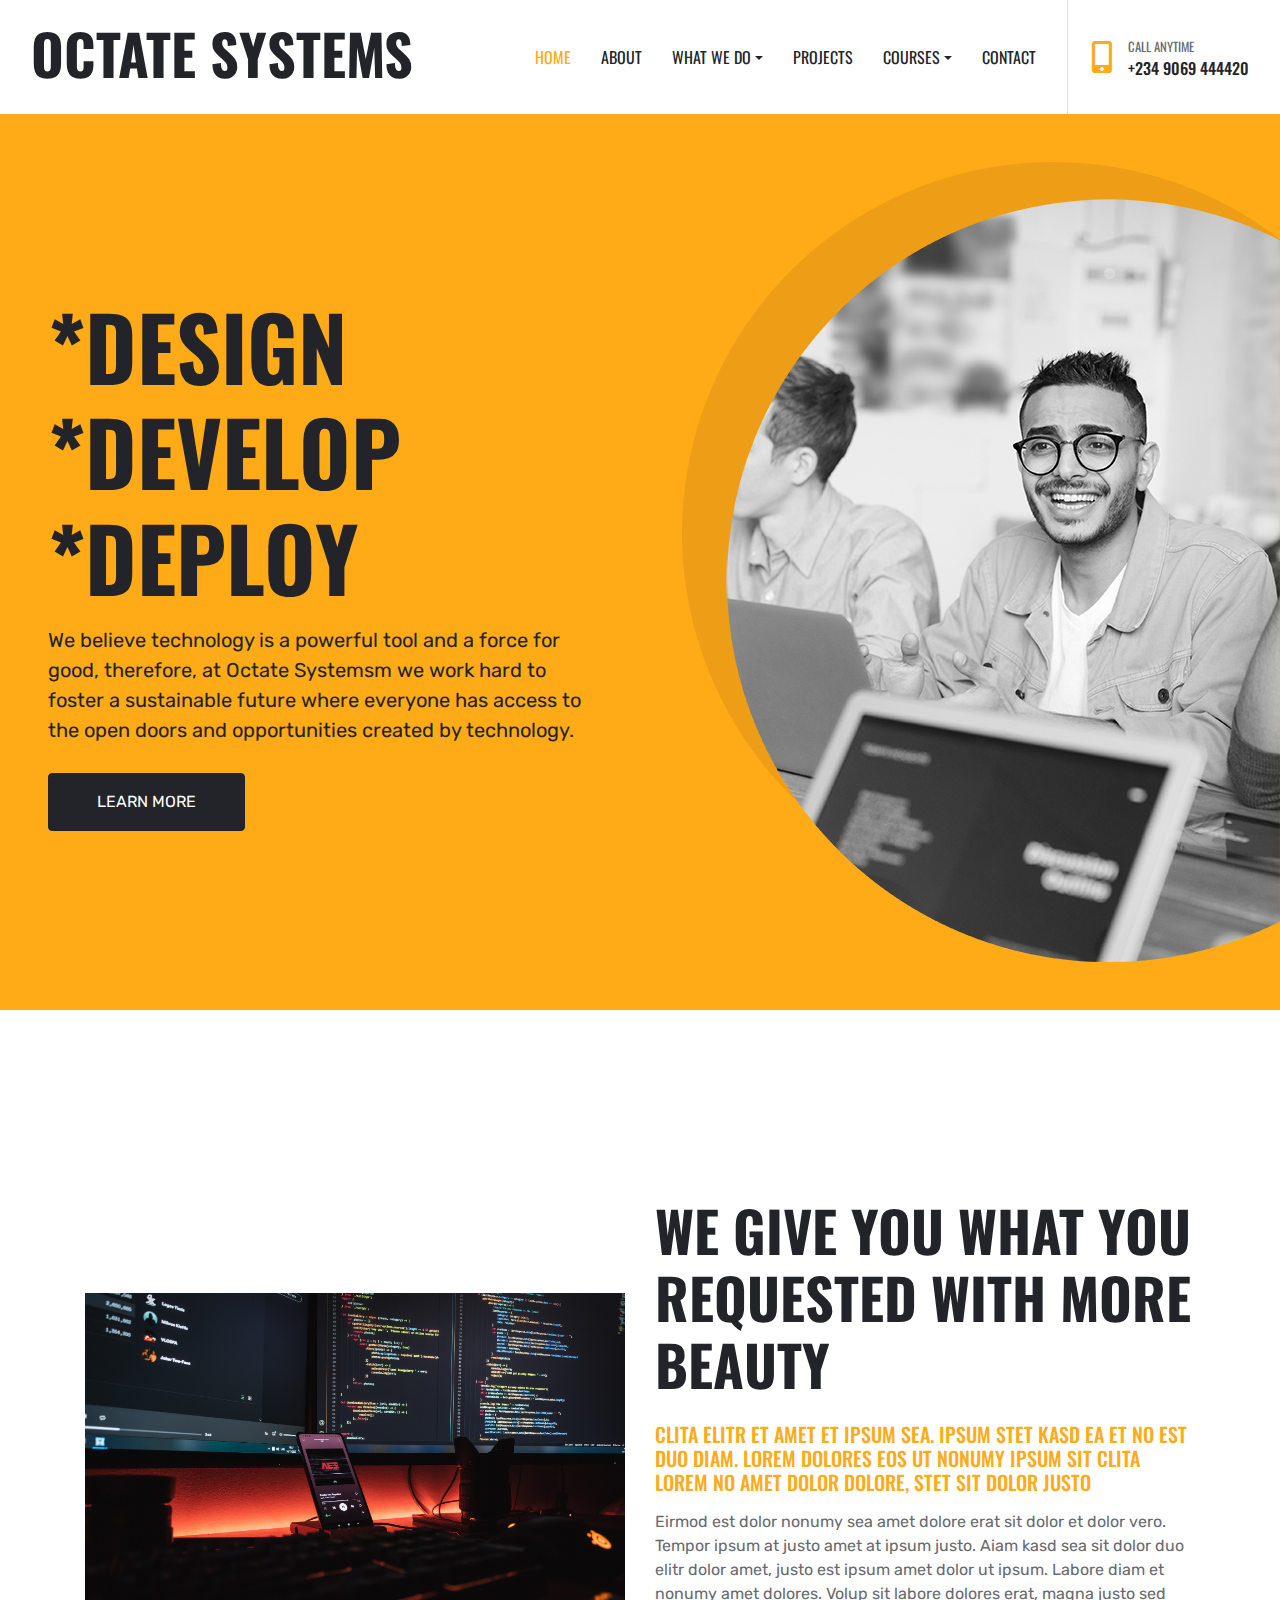
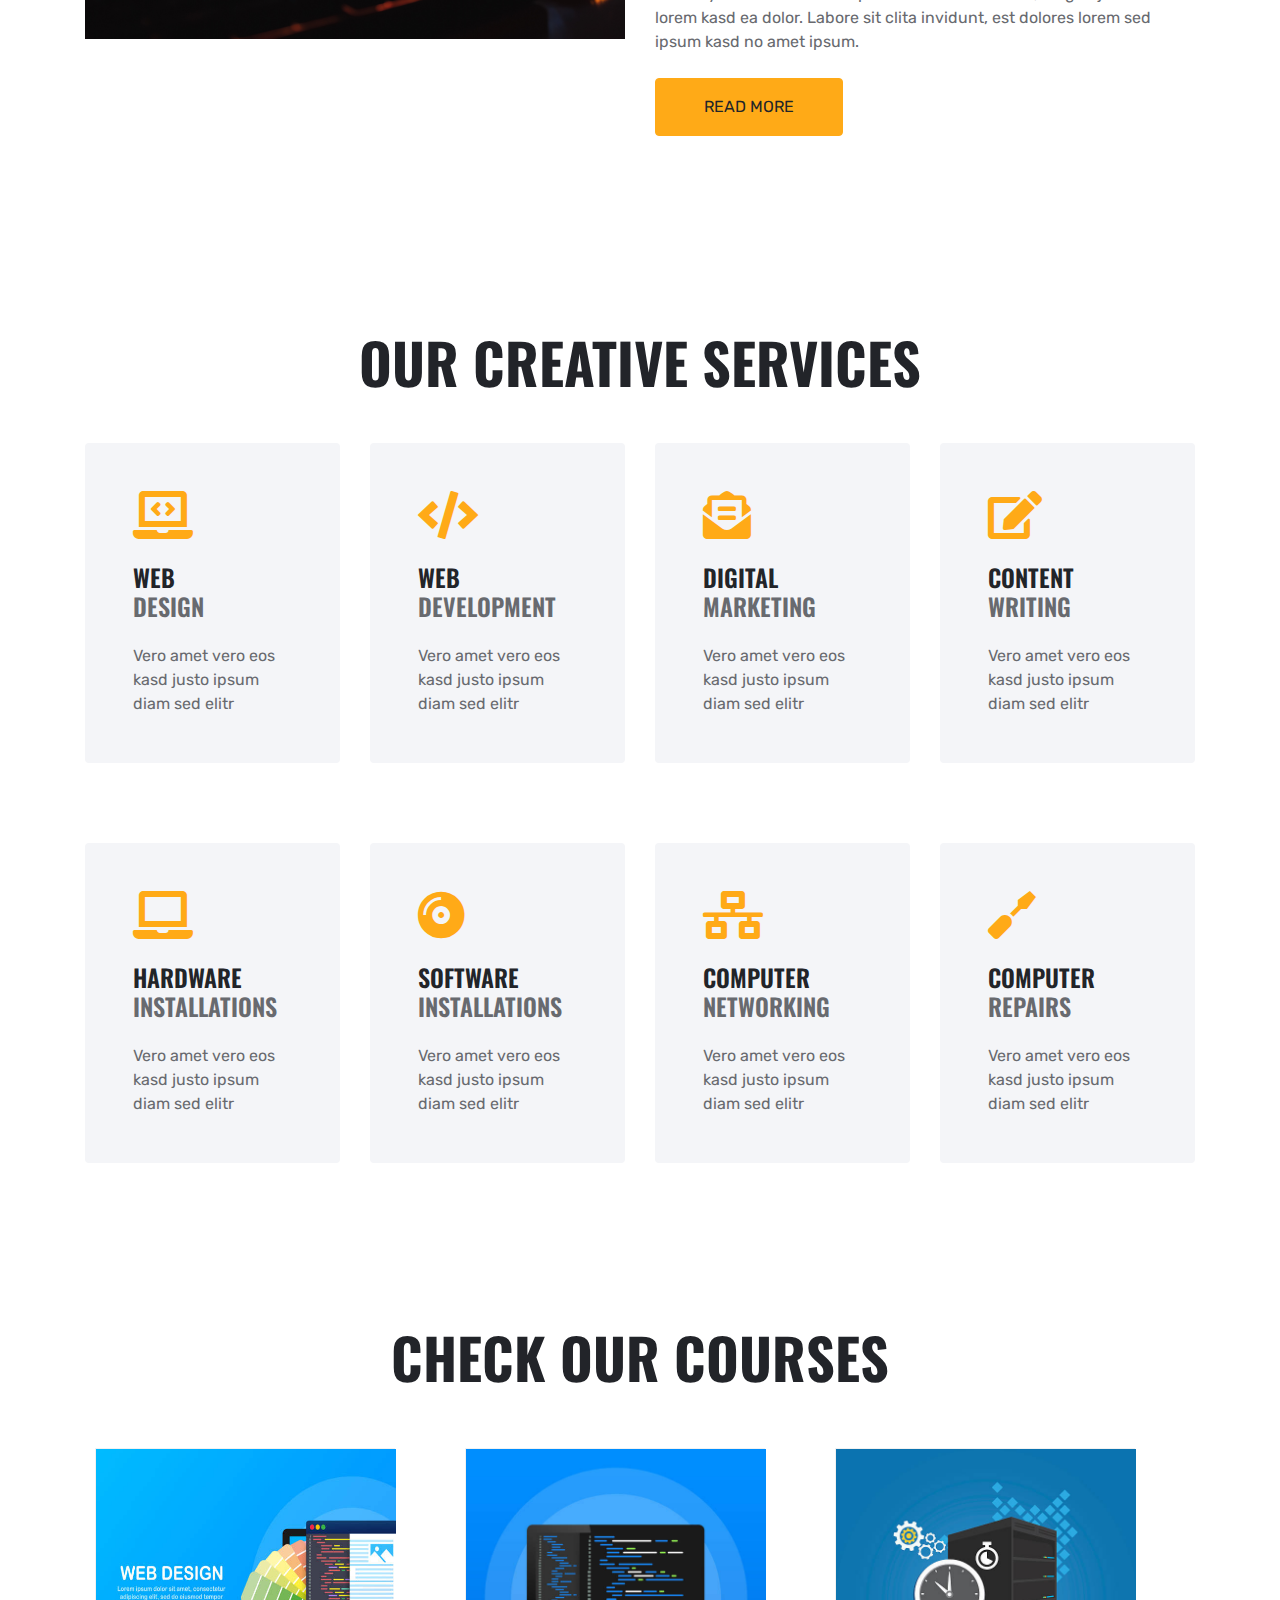
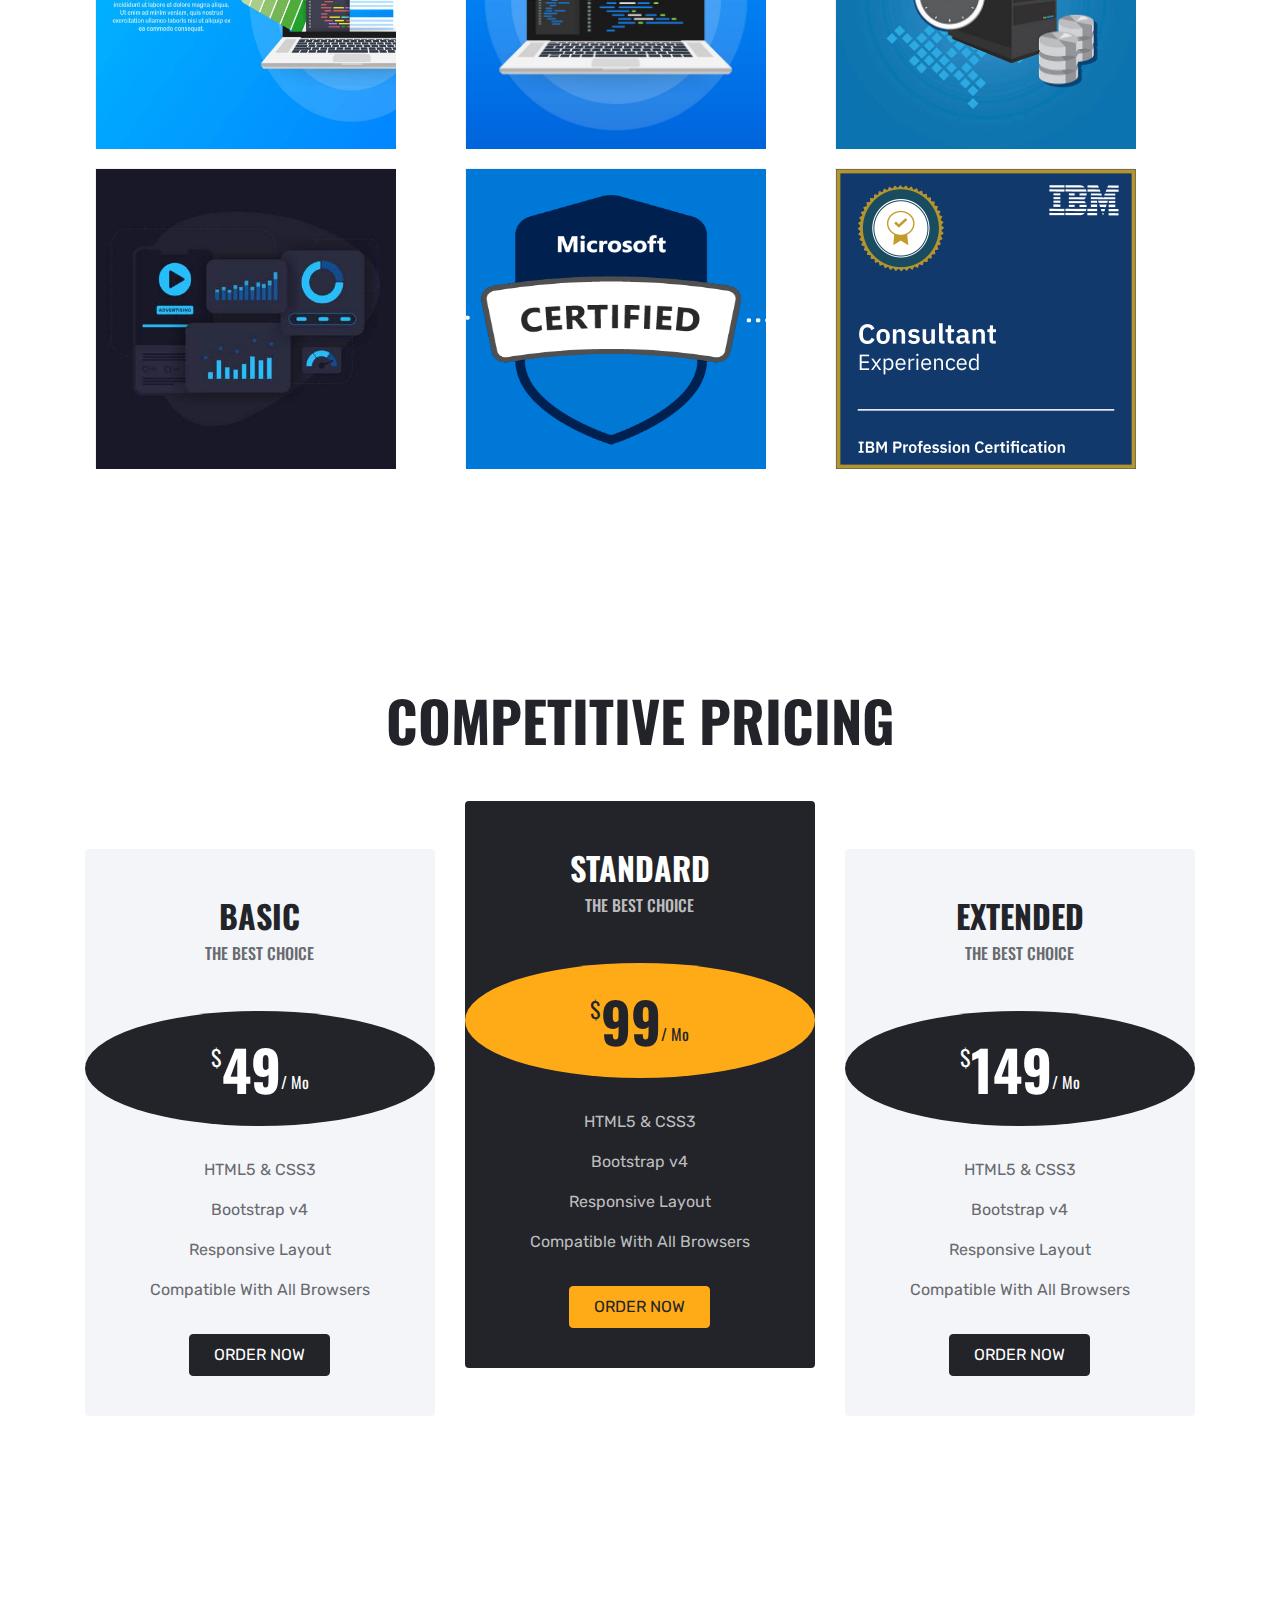
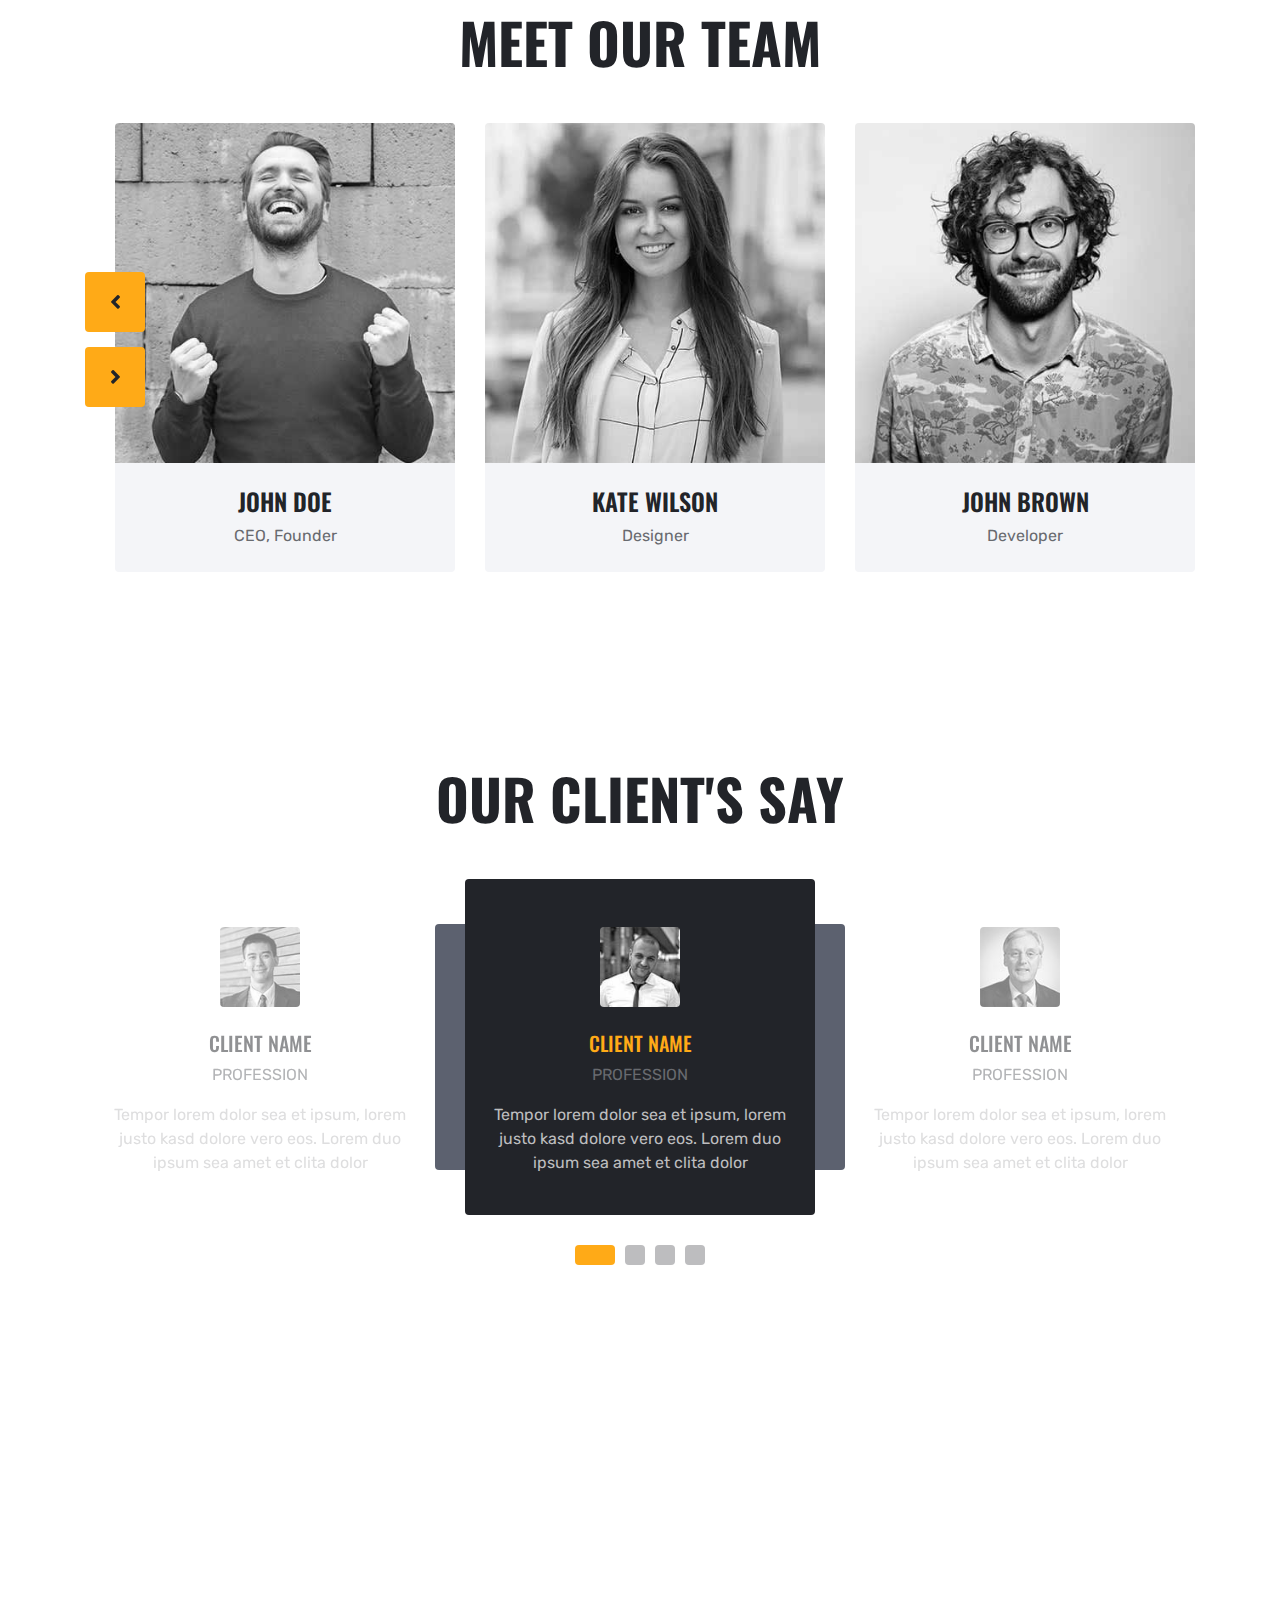
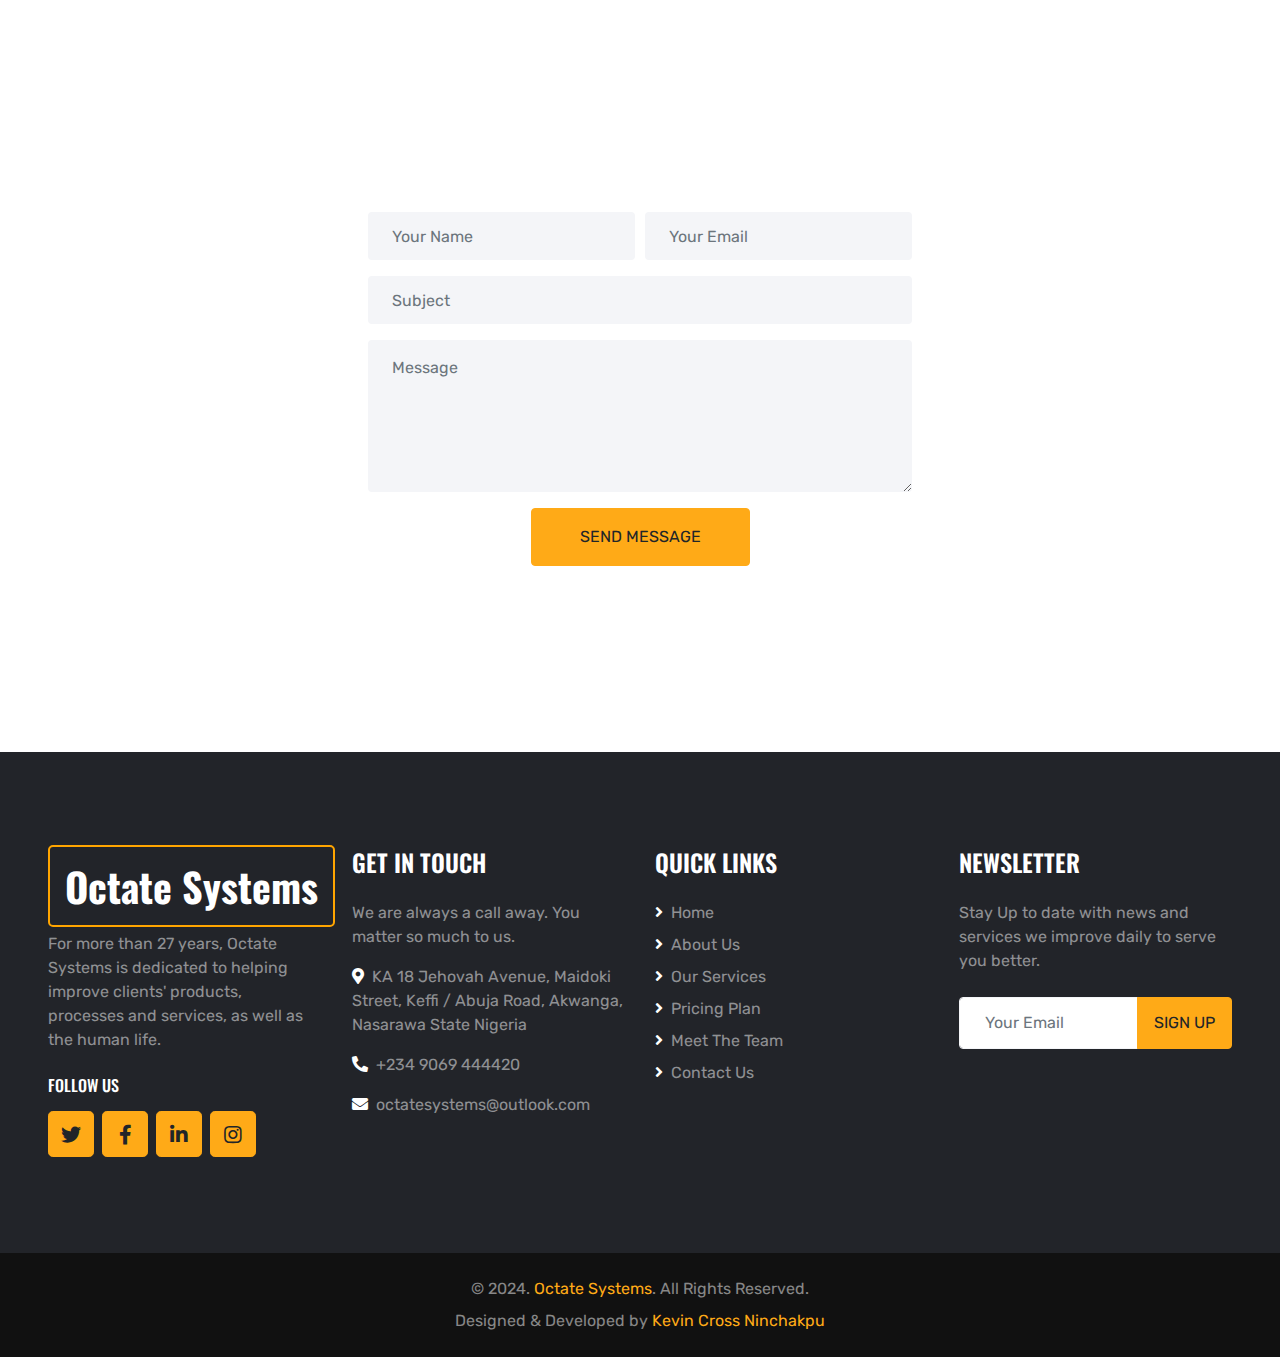
<file: index.html>
<!DOCTYPE html>
<html lang="en">

<head>
    <meta charset="utf-8">
    <title>Ocate Systems</title>
    <meta content="width=device-width, initial-scale=1.0" name="viewport">
    <meta content="Free HTML Templates" name="keywords">
    <meta content="Free HTML Templates" name="description">

    <!-- Favicon -->
    <link href="img/favicon.ico" rel="icon">

    <!-- Google Web Fonts -->
    <link rel="preconnect" href="https://fonts.gstatic.com">
    <link href="https://fonts.googleapis.com/css2?family=Oswald:wght@400;500;600;700&family=Rubik&display=swap" rel="stylesheet"> 

    <!-- Font Awesome -->
    <link href="https://cdnjs.cloudflare.com/ajax/libs/font-awesome/5.15.0/css/all.min.css" rel="stylesheet">

    <!-- Libraries Stylesheet -->
    <link href="lib/owlcarousel/assets/owl.carousel.min.css" rel="stylesheet">
    <link href="lib/lightbox/css/lightbox.min.css" rel="stylesheet">

    <!-- Customized Bootstrap Stylesheet -->
    <link href="css/style.css" rel="stylesheet">
</head>

<body>
    <!-- Navbar Start -->
    <div class="container-fluid bg-white position-relative">
        <nav class="navbar navbar-expand-lg bg-white navbar-light py-3 py-lg-0">
            <a href="index.html" class="navbar-brand text-secondary">
                <h1 class="display-4 text-uppercase">Octate Systems</h1>
            </a>
            <button type="button" class="navbar-toggler" data-toggle="collapse" data-target="#navbarCollapse">
                <span class="navbar-toggler-icon"></span>
            </button>
            <div class="collapse navbar-collapse" id="navbarCollapse">
                <div class="navbar-nav ml-auto py-0 pr-3 border-right">
                    <a href="index.html" class="nav-item nav-link active">Home</a>
                    <a href="about.html" class="nav-item nav-link">About</a>
                    <div class="nav-item dropdown">
                        <a href="#" class="nav-link dropdown-toggle" data-toggle="dropdown">What We Do</a>
                        <div class="dropdown-menu rounded-0 m-0">
                            <a href="#" class="dropdown-item">Web Development</a>
                            <a href="#" class="dropdown-item">Software Development</a>
                            <a href="#" class="dropdown-item">Trainings</a>
                            <a href="#" class="dropdown-item">Hardware Installations</a>
                            <a href="#" class="dropdown-item">Software Installations</a>
                            <a href="#" class="dropdown-item">Database Designs</a>
                            <a href="#" class="dropdown-item">Computer Networking</a>
                            <a href="#" class="dropdown-item">Computer Repairs</a>
                            <a href="#" class="dropdown-item">Computer Sales</a>

                        </div>
                    </div>
                    <a href="project.html" class="nav-item nav-link">Projects</a>
                    <div class="nav-item dropdown">
                        <a href="#" class="nav-link dropdown-toggle" data-toggle="dropdown">Courses</a>
                        <div class="dropdown-menu rounded-0 m-0">
                            <a href="team.html" class="dropdown-item">Certicate Courses</a>
                            <a href="testimonial.html" class="dropdown-item">Diploma Courses</a>
                            <a href="testimonial.html" class="dropdown-item">Cisco Certifications</a>
                            <a href="testimonial.html" class="dropdown-item">Microsoft Certifications</a>
                            <a href="testimonial.html" class="dropdown-item">IBM Certifications</a>
                        </div>
                    </div>
                    <a href="contact.html" class="nav-item nav-link">Contact</a>
                </div>
                <div class="d-none d-lg-flex align-items-center pl-4">
                    <i class="fa fa-2x fa-mobile-alt text-primary mr-3"></i>
                    <div>
                        <h6 class="text-body text-uppercase mb-1"><small>Call Anytime</small></h6>
                        <h6 class="m-0">+234 9069 444420</h6>
                    </div>
                </div>
            </div>
        </nav>
    </div>
    <!-- Navbar End -->


    <!-- Header Start -->
    <div class="container-fluid bg-primary py-5 px-0" style="margin-bottom: 90px;">
        <div class="row mx-0 align-items-center">
            <div class="col-lg-6 px-md-5 text-center text-lg-left">
                <h1 class="display-2 text-uppercase mb-3">*Design *Develop *Deploy</h1>
                <p class="text-dark mb-4">We believe technology is a powerful tool and a force for good, 
                    therefore, at Octate Systemsm we work hard to foster a sustainable future where everyone 
                    has access to the open doors and opportunities created by technology.</p>
                <a href="" class="btn btn-dark text-uppercase mt-1 py-3 px-5">Learn More</a>
            </div>
            <div class="col-lg-6 px-0 text-right">
                <img class="img-fluid mt-5 mt-lg-0" src="img/header.png" alt="">
            </div>
        </div>
    </div>
    <!-- Header End -->


    <!-- About Start -->
    <div class="container-fluid py-5">
        <div class="container py-5">
            <div class="row align-items-center">
                <div class="col-lg-6">
                    <img class="img-fluid mb-4 mb-lg-0" src="img/coding.jpg" alt="Image of Computing and Code">
                </div>
                <div class="col-lg-6">
                    <h1 class="display-4 text-uppercase mb-4">We give you what you requested with more beauty</h1>
                    <h5 class="text-uppercase text-primary mb-3">Clita elitr et amet et ipsum sea. Ipsum stet kasd ea et no est duo diam. Lorem dolores eos ut nonumy ipsum sit clita lorem no amet dolor dolore, stet sit dolor justo</h5>
                    <p class="mb-4">Eirmod est dolor nonumy sea amet dolore erat sit dolor et dolor vero. Tempor ipsum at justo amet at ipsum justo. Aiam kasd sea sit dolor duo elitr dolor amet, justo est ipsum amet dolor ut ipsum. Labore diam et nonumy amet dolores. Volup sit labore dolores erat, magna justo sed lorem kasd ea dolor. Labore sit clita invidunt, est dolores lorem sed ipsum kasd no amet ipsum.</p>
                    <a href="" class="btn btn-primary text-uppercase py-3 px-5">Read More</a>
                </div>
            </div>
        </div>
    </div>
    <!-- About End -->
    

    <!-- Services Start -->
    <div class="container-fluid py-5">
        <div class="container pt-5 pb-3">
            <h1 class="display-4 text-uppercase text-center mb-5">Our Creative Services</h1>
            <div class="row">
                <div class="col-lg-3 mb-2">
                    <div class="service-item rounded p-5 mb-4">
                        <i class="fa fa-3x fa-laptop-code text-primary mb-4"></i>
                        <h4 class="text-uppercase mb-4">Web <span class="d-block text-body">Design</span></h4>
                        <p class="m-0">Vero amet vero eos kasd justo ipsum diam sed elitr</p>
                    </div>
                </div>
                <div class="col-lg-3 mb-2">
                    <div class="service-item rounded p-5 mb-4">
                        <i class="fa fa-3x fa-code text-primary mb-4"></i>
                        <h4 class="text-uppercase mb-4">Web <span class="d-block text-body">Development</span></h4>
                        <p class="m-0">Vero amet vero eos kasd justo ipsum diam sed elitr</p>
                    </div>
                </div>
                <div class="col-lg-3 mb-2">
                    <div class="service-item rounded p-5 mb-4">
                        <i class="fa fa-3x fa-envelope-open-text text-primary mb-4"></i>
                        <h4 class="text-uppercase mb-4">Digital <span class="d-block text-body">Marketing</span></h4>
                        <p class="m-0">Vero amet vero eos kasd justo ipsum diam sed elitr</p>
                    </div>
                </div>
                <div class="col-lg-3 mb-2">
                    <div class="service-item rounded p-5 mb-4">
                        <i class="fa fa-3x fa-edit text-primary mb-4"></i>
                        <h4 class="text-uppercase mb-4">Content <span class="d-block text-body">Writing</span></h4>
                        <p class="m-0">Vero amet vero eos kasd justo ipsum diam sed elitr</p>
                    </div>
                   </div>
               
    <div class="container pt-5 pb-3">
    <div class="row">
        <div class="col-lg-3 mb-2">
            <div class="service-item rounded p-5 mb-4">
                <i class="fa fa-3x fa-laptop text-primary mb-4"></i>
                <h4 class="text-uppercase mb-4">Hardware <span class="d-block text-body">Installations</span></h4>
                <p class="m-0">Vero amet vero eos kasd justo ipsum diam sed elitr</p>
            </div>
        </div>
        <div class="col-lg-3 mb-2">
            <div class="service-item rounded p-5 mb-4">
                <i class="fa fa-3x fa-compact-disc text-primary mb-4"></i>
                <h4 class="text-uppercase mb-4">Software <span class="d-block text-body">Installations</span></h4>
                <p class="m-0">Vero amet vero eos kasd justo ipsum diam sed elitr</p>
            </div>
        </div>
        <div class="col-lg-3 mb-2">
            <div class="service-item rounded p-5 mb-4">
                <i class="fa fa-3x fa-network-wired text-primary mb-4"></i>
                <h4 class="text-uppercase mb-4">Computer <span class="d-block text-body">Networking</span></h4>
                <p class="m-0">Vero amet vero eos kasd justo ipsum diam sed elitr</p>
            </div>
        </div>
        <div class="col-lg-3 mb-2">
            <div class="service-item rounded p-5 mb-4">
                <i class="fa fa-3x fa-screwdriver text-primary mb-4"></i>
                <h4 class="text-uppercase mb-4">Computer <span class="d-block text-body">Repairs</span></h4>
                <p class="m-0">Vero amet vero eos kasd justo ipsum diam sed elitr</p>
            </div>
           </div>
        </div>
    </div>
</div>
</div>
    <!-- Services End -->


    <!-- Courses Start -->
    <div class="container-fluid py-5">
        <div class="container pt-5 pb-3">
            <h1 class="display-4 text-uppercase text-center mb-5">Check Our Courses</h1>
            
    <!-- Courses End -->
    <div class="course-row">
        <div class="course-column">
            <div class="flip-card">
                <div class="flip-card-inner">
                  <div class="flip-card-front">
                    <img src="img/web.jpg" alt="Web Development" style="width:300px;height:300px;">
                  </div>
                  <div class="flip-card-back">
                    <h1 class="course-title">Web Development</h1>
                    <p class="course-para">Web Development is the practice of developing websites and web apps for the internet. 
                    Whether you’re interested in front-end, back-end, or going full-stack, our web development 
                    courses will help learn the art of developing responsive websites.</p>
                  </div>
                </div>
              </div>
        </div>
        <div class="course-column">
            <div class="flip-card">
                <div class="flip-card-inner">
                  <div class="flip-card-front">
                    <img src="img/programming.jpg" alt="Computer Programming" style="width:300px;height:300px;">
                  </div>
                  <div class="flip-card-back">
                    <h1 class="course-title">Programming</h1>
                    <p class="course-para"> Computer programming is the process of writing code to facilitate specific actions in 
                        a computer, application or software program, and instructs them on how to perform. 
                        This course will teach you the basics of becoming a Computer programmer.</p>
                  </div>
                </div>
              </div>
        </div>
        <div class="course-column">
            <div class="flip-card">
                <div class="flip-card-inner">
                  <div class="flip-card-front">
                    <img src="img/database.jpg" alt="Backend Web Development" style="width:300px;height:300px;">
                  </div>
                  <div class="flip-card-back">
                    <h1 class="course-title">Backend Web Development</h1>
                    <p class="course-para">Backend web development is the part of web development that deals with the 
                        server-side of a web application. This course introduce you to common programming languages 
                        such as Python, Java, Ruby, PHP, JavaScript (Node.js), and .NET languages.</p>
                  </div>
                </div>
              </div>
        </div>
      </div>

      <div class="course-row">
        <div class="course-column">
            <div class="flip-card">
                <div class="flip-card-inner">
                  <div class="flip-card-front">
                    <img src="img/social.jpg" alt="Social Media Marketing" style="width:300px;height:300px;">
                  </div>
                  <div class="flip-card-back">
                    <h1 class="course-title">Social Media Marketing</h1>
                    <p class="course-para">Social media marketing is the process of creating content for social media platforms to 
                        promote your products and/or services, build community with your target audience, and drive traffic to 
                        your business. This course teach you how to become a social media marketer or manager.</p>
                  </div>
                </div>
              </div>
        </div>
        <div class="course-column">
            <div class="flip-card">
                <div class="flip-card-inner">
                  <div class="flip-card-front">
                    <img src="img/microsoft-certifications.png" alt="Microft Certifications" style="width:300px;height:300px;">
                  </div>
                  <div class="flip-card-back">
                    <h1 class="course-title">Microsoft Certifications</h1>
                    <p class="course-para">We love that guy</p>
                  </div>
                </div>
              </div>
        </div>
        <div class="course-column">
            <div class="flip-card">
                <div class="flip-card-inner">
                  <div class="flip-card-front">
                    <img src="img/ibmcert.png" alt="Backend Web Development" style="width:300px;height:300px;">
                  </div>
                  <div class="flip-card-back">
                    <h1 class="course-title">IBM Certifications</h1>
                    <p class="course-para">We love that guy</p>
                  </div>
                </div>
              </div>
        </div>
      </div>
    </div>
    </div>
    </div>
    
    <!-- Pricing Plan Start -->
    <div class="container-fluid py-5">
        <div class="container pt-5 pb-3">
            <h1 class="display-4 text-uppercase text-center mb-5">Competitive Pricing</h1>
            <div class="row">
                <div class="col-lg-4 mb-2">
                    <div class="bg-light rounded text-center pt-5 mt-lg-5 mb-4">
                        <h2 class="text-uppercase">Basic</h2>
                        <h6 class="text-uppercase text-body mb-5">The Best Choice</h6>
                        <div class="text-center bg-dark rounded-circle p-4 mb-2">
                            <h1 class="display-4 text-white mb-0">
                                <small class="align-top"
                                    style="font-size: 22px; line-height: 45px;">$</small>49<small
                                    class="align-bottom" style="font-size: 16px; line-height: 40px;">/
                                    Mo</small>
                            </h1>
                        </div>
                        <div class="text-center py-4">
                            <p>HTML5 & CSS3</p>
                            <p>Bootstrap v4</p>
                            <p>Responsive Layout</p>
                            <p>Compatible With All Browsers</p>
                            <a href="" class="btn btn-dark text-uppercase py-2 px-4 my-3">Order Now</a>
                        </div>
                    </div>
                </div>
                <div class="col-lg-4 mb-2">
                    <div class="bg-dark rounded text-center pt-5 mb-4">
                        <h2 class="text-uppercase text-white">Standard</h2>
                        <h6 class="text-uppercase text-secondary mb-5">The Best Choice</h6>
                        <div class="text-center bg-primary rounded-circle p-4 mb-2">
                            <h1 class="display-4 mb-0">
                                <small class="align-top"
                                    style="font-size: 22px; line-height: 45px;">$</small>99<small
                                    class="align-bottom" style="font-size: 16px; line-height: 40px;">/
                                    Mo</small>
                            </h1>
                        </div>
                        <div class="text-center text-secondary py-4">
                            <p>HTML5 & CSS3</p>
                            <p>Bootstrap v4</p>
                            <p>Responsive Layout</p>
                            <p>Compatible With All Browsers</p>
                            <a href="" class="btn btn-primary text-uppercase py-2 px-4 my-3">Order Now</a>
                        </div>
                    </div>
                </div>
                <div class="col-lg-4 mb-2">
                    <div class="bg-light rounded text-center pt-5 mt-lg-5 mb-4">
                        <h2 class=" text-uppercase">Extended</h2>
                        <h6 class="text-uppercase text-body mb-5">The Best Choice</h6>
                        <div class="text-center bg-dark rounded-circle p-4 mb-2">
                            <h1 class="display-4 text-white mb-0">
                                <small class="align-top"
                                    style="font-size: 22px; line-height: 45px;">$</small>149<small
                                    class="align-bottom" style="font-size: 16px; line-height: 40px;">/
                                    Mo</small>
                            </h1>
                        </div>
                        <div class="text-center py-4">
                            <p>HTML5 & CSS3</p>
                            <p>Bootstrap v4</p>
                            <p>Responsive Layout</p>
                            <p>Compatible With All Browsers</p>
                            <a href="" class="btn btn-dark text-uppercase py-2 px-4 my-3">Order Now</a>
                        </div>
                    </div>
                </div>
            </div>
        </div>
    </div>
    <!-- Pricing Plan End -->


    <!-- Team Start -->
    <div class="container-fluid py-5">
        <div class="container py-5">
            <h1 class="display-4 text-uppercase text-center mb-5">Meet Our Team</h1>
            <div class="owl-carousel team-carousel position-relative" style="padding-left: 30px;">
                <div class="team-item rounded overflow-hidden">
                    <div class="position-relative">
                        <img class="img-fluid w-100" src="img/team-1.jpg" alt="">
                        <div class="team-overlay">
                            <div class="d-flex align-items-center justify-content-start">
                                <a class="btn btn-lg btn-primary btn-lg-square mx-1" href="#"><i class="fab fa-twitter"></i></a>
                                <a class="btn btn-lg btn-primary btn-lg-square mx-1" href="#"><i class="fab fa-facebook-f"></i></a>
                                <a class="btn btn-lg btn-primary btn-lg-square mx-1" href="#"><i class="fab fa-linkedin-in"></i></a>
                            </div>
                        </div>
                    </div>
                    <div class="bg-light text-center p-4">
                        <h4 class="text-uppercase">John Doe</h4>
                        <p class="m-0">CEO, Founder</p>
                    </div>
                </div>
                <div class="team-item rounded overflow-hidden">
                    <div class="position-relative">
                        <img class="img-fluid w-100" src="img/team-2.jpg" alt="">
                        <div class="team-overlay">
                            <div class="d-flex align-items-center justify-content-start">
                                <a class="btn btn-lg btn-primary btn-lg-square mx-1" href="#"><i class="fab fa-twitter"></i></a>
                                <a class="btn btn-lg btn-primary btn-lg-square mx-1" href="#"><i class="fab fa-facebook-f"></i></a>
                                <a class="btn btn-lg btn-primary btn-lg-square mx-1" href="#"><i class="fab fa-linkedin-in"></i></a>
                            </div>
                        </div>
                    </div>
                    <div class="bg-light text-center p-4">
                        <h4 class="text-uppercase">Kate Wilson</h4>
                        <p class="m-0">Designer</p>
                    </div>
                </div>
                <div class="team-item rounded overflow-hidden">
                    <div class="position-relative">
                        <img class="img-fluid w-100" src="img/team-3.jpg" alt="">
                        <div class="team-overlay">
                            <div class="d-flex align-items-center justify-content-start">
                                <a class="btn btn-lg btn-primary btn-lg-square mx-1" href="#"><i class="fab fa-twitter"></i></a>
                                <a class="btn btn-lg btn-primary btn-lg-square mx-1" href="#"><i class="fab fa-facebook-f"></i></a>
                                <a class="btn btn-lg btn-primary btn-lg-square mx-1" href="#"><i class="fab fa-linkedin-in"></i></a>
                            </div>
                        </div>
                    </div>
                    <div class="bg-light text-center p-4">
                        <h4 class="text-uppercase">John Brown</h4>
                        <p class="m-0">Developer</p>
                    </div>
                </div>
                <div class="team-item rounded overflow-hidden">
                    <div class="position-relative">
                        <img class="img-fluid w-100" src="img/team-4.jpg" alt="">
                        <div class="team-overlay">
                            <div class="d-flex align-items-center justify-content-start">
                                <a class="btn btn-lg btn-primary btn-lg-square mx-1" href="#"><i class="fab fa-twitter"></i></a>
                                <a class="btn btn-lg btn-primary btn-lg-square mx-1" href="#"><i class="fab fa-facebook-f"></i></a>
                                <a class="btn btn-lg btn-primary btn-lg-square mx-1" href="#"><i class="fab fa-linkedin-in"></i></a>
                            </div>
                        </div>
                    </div>
                    <div class="bg-light text-center p-4">
                        <h4 class="text-uppercase">Paul Watson</h4>
                        <p class="m-0">Marketer</p>
                    </div>
                </div>
            </div>
        </div>
    </div>
    <!-- Team End -->


    <!-- Testimonial Start -->
    <div class="container-fluid py-5">
        <div class="container py-5">
            <h1 class="display-4 text-uppercase text-center mb-5">Our Client's Say</h1>
            <div class="owl-carousel testimonial-carousel">
                <div class="testimonial-item position-relative text-center rounded p-4">
                    <img class="img-fluid rounded mx-auto my-4" src="img/testimonial-1.jpg" alt="">
                    <h5 class="text-uppercase">Client Name</h5>
                    <p class="text-uppercase">Profession</p>
                    <p class="text-secondary">Tempor lorem dolor sea et ipsum, lorem justo kasd dolore vero eos. Lorem duo ipsum sea amet et clita dolor</p>
                </div>
                <div class="testimonial-item position-relative text-center rounded p-4">
                    <img class="img-fluid rounded mx-auto my-4" src="img/testimonial-2.jpg" alt="">
                    <h5 class="text-uppercase">Client Name</h5>
                    <p class="text-uppercase">Profession</p>
                    <p class="text-secondary">Tempor lorem dolor sea et ipsum, lorem justo kasd dolore vero eos. Lorem duo ipsum sea amet et clita dolor</p>
                </div>
                <div class="testimonial-item position-relative text-center rounded p-4">
                    <img class="img-fluid rounded mx-auto my-4" src="img/testimonial-3.jpg" alt="">
                    <h5 class="text-uppercase">Client Name</h5>
                    <p class="text-uppercase">Profession</p>
                    <p class="text-secondary">Tempor lorem dolor sea et ipsum, lorem justo kasd dolore vero eos. Lorem duo ipsum sea amet et clita dolor</p>
                </div>
                <div class="testimonial-item position-relative text-center rounded p-4">
                    <img class="img-fluid rounded mx-auto my-4" src="img/testimonial-4.jpg" alt="">
                    <h5 class="text-uppercase">Client Name</h5>
                    <p class="text-uppercase">Profession</p>
                    <p class="text-secondary">Tempor lorem dolor sea et ipsum, lorem justo kasd dolore vero eos. Lorem duo ipsum sea amet et clita dolor</p>
                </div>
            </div>
        </div>
    </div>
    <!-- Testimonial End -->


    <!-- Contact Start -->
    <div class="container-fluid py-5 px-0">
        <div class="row mt-5 mx-0">
            <div class="col-12 px-0" style="height: 500px;">
                <div class="position-relative h-100">
                    <iframe class="position-relative w-100 h-100"
                        src="https://www.google.com/maps/embed?pb=!1m14!1m8!1m3!1d26516.311731405!2d8.388231537333757!3d8.909931114389094!3m2!1i1024!2i768!4f13.1!3m3!1m2!1s0x10519d6a84832a99%3A0xf195db2ffdad049e!2sOctate%20Systems!5e0!3m2!1sen!2sng!4v1704425114958!5m2!1sen!2sng"
                        frameborder="0" style="border:0;" allowfullscreen="" aria-hidden="false"
                        tabindex="0"></iframe>
                </div>
            </div>
        </div>
        <div class="row mx-0 justify-content-center" style="margin-top: -200px;">
            <div class="col-lg-6 col-md-8 col-sm-10 px-0">
                <div class="contact-form bg-white rounded p-5">
                    <div id="success"></div>
                    <form name="sentMessage" id="contactForm" novalidate="novalidate">
                        <div class="form-row">
                            <div class="col-md-6">
                                <div class="control-group">
                                    <input type="text" class="form-control bg-light border-0 p-4" id="name" placeholder="Your Name" required="required" data-validation-required-message="Please enter your name" />
                                    <p class="help-block text-danger"></p>
                                </div>
                            </div>
                            <div class="col-md-6">
                                <div class="control-group">
                                    <input type="email" class="form-control bg-light border-0 p-4" id="email" placeholder="Your Email" required="required" data-validation-required-message="Please enter your email" />
                                    <p class="help-block text-danger"></p>
                                </div>
                            </div>
                        </div>
                        <div class="control-group">
                            <input type="text" class="form-control bg-light border-0 p-4" id="subject" placeholder="Subject" required="required" data-validation-required-message="Please enter a subject" />
                            <p class="help-block text-danger"></p>
                        </div>
                        <div class="control-group">
                            <textarea class="form-control bg-light border-0 py-3 px-4" rows="5" id="message" placeholder="Message" required="required" data-validation-required-message="Please enter your message"></textarea>
                            <p class="help-block text-danger"></p>
                        </div>
                        <div class="text-center">
                            <button class="btn btn-primary text-uppercase py-3 px-5" type="submit" id="sendMessageButton">Send Message</button>
                        </div>
                    </form>
                </div>
            </div>
        </div>
    </div>
    <!-- Contact End -->


    <!-- Footer Start -->
    <div class="container-fluid bg-dark text-white-50 py-5 px-sm-3 px-md-5" style="margin-top: 90px;">
        <div class="row pt-5">
            <div class="col-lg-3 col-md-6 mb-5">
                <a href="index.html" class="navbar-brand">
                    <h1 class="m-0 mt-n2 text-white-2 display-4">Octate Systems</h1>
                </a>
                <p>For more than 27  years, Octate Systems is dedicated to helping improve clients' products, processes 
                    and services, as well as the human life.</p>
                <h6 class="text-uppercase text-white py-2">Follow Us</h6>
                <div class="d-flex justify-content-start">
                    <a class="btn btn-lg btn-primary btn-lg-square mr-2" href="#"><i class="fab fa-twitter"></i></a>
                    <a class="btn btn-lg btn-primary btn-lg-square mr-2" href="#"><i class="fab fa-facebook-f"></i></a>
                    <a class="btn btn-lg btn-primary btn-lg-square mr-2" href="#"><i class="fab fa-linkedin-in"></i></a>
                    <a class="btn btn-lg btn-primary btn-lg-square" href="#"><i class="fab fa-instagram"></i></a>
                </div>
            </div>
            <div class="col-lg-3 col-md-6 mb-5">
                <h4 class="text-uppercase text-white mb-4">Get In Touch</h4>
                <p>We are always a call away. You matter so much to us.</p>
                <p><i class="fa fa-map-marker-alt text-white mr-2"></i>KA 18 Jehovah Avenue, Maidoki Street, Keffi / Abuja Road, Akwanga, Nasarawa State Nigeria</p>
                <p><i class="fa fa-phone-alt text-white mr-2"></i>+234 9069 444420</p>
                <p><i class="fa fa-envelope text-white mr-2"></i>octatesystems@outlook.com</p>
            </div>
            <div class="col-lg-3 col-md-6 mb-5">
                <h4 class="text-uppercase text-white mb-4">Quick Links</h4>
                <div class="d-flex flex-column justify-content-start">
                    <a class="text-white-50 mb-2" href="#"><i class="fa fa-angle-right text-white mr-2"></i>Home</a>
                    <a class="text-white-50 mb-2" href="#"><i class="fa fa-angle-right text-white mr-2"></i>About Us</a>
                    <a class="text-white-50 mb-2" href="#"><i class="fa fa-angle-right text-white mr-2"></i>Our Services</a>
                    <a class="text-white-50 mb-2" href="#"><i class="fa fa-angle-right text-white mr-2"></i>Pricing Plan</a>
                    <a class="text-white-50 mb-2" href="#"><i class="fa fa-angle-right text-white mr-2"></i>Meet The Team</a>
                    <a class="text-white-50" href="#"><i class="fa fa-angle-right text-white mr-2"></i>Contact Us</a>
                </div>
            </div>
            <div class="col-lg-3 col-md-6 mb-5">
                <h4 class="text-uppercase text-white mb-4">Newsletter</h4>
                <p class="mb-4">Stay Up to date with news and services we improve daily to serve you better.</p>
                <div class="w-100 mb-3">
                    <div class="input-group">
                        <input type="text" class="form-control border-light" style="padding: 25px;" placeholder="Your Email">
                        <div class="input-group-append">
                            <button class="btn btn-primary text-uppercase px-3">Sign Up</button>
                        </div>
                    </div>
                </div>
            </div>
        </div>
    </div>
    <div class="container-fluid py-4 px-sm-3 px-md-5" style="background: #111111;">
        <p class="mb-2 text-center text-white-50">&copy; 2024. <a href="index.html">Octate Systems</a>. All Rights Reserved.</p>
        <p class="m-0 text-center text-white-50">Designed & Developed by <a href="https://octatesystems.com">Kevin Cross Ninchakpu</a></p>
    </div>
    <!-- Footer End -->


    <!-- Back to Top -->
    <a href="#" class="btn btn-lg btn-primary btn-lg-square back-to-top"><i class="fa fa-angle-up"></i></a>


    <!-- JavaScript Libraries -->
    <script src="https://code.jquery.com/jquery-3.4.1.min.js"></script>
    <script src="https://stackpath.bootstrapcdn.com/bootstrap/4.4.1/js/bootstrap.bundle.min.js"></script>
    <script src="lib/easing/easing.min.js"></script>
    <script src="lib/waypoints/waypoints.min.js"></script>
    <script src="lib/owlcarousel/owl.carousel.min.js"></script>
    <script src="lib/isotope/isotope.pkgd.min.js"></script>
    <script src="lib/lightbox/js/lightbox.min.js"></script>

    <!-- Contact Javascript File -->
    <script src="mail/jqBootstrapValidation.min.js"></script>
    <script src="mail/contact.js"></script>

    <!-- Template Javascript -->
    <script src="js/main.js"></script>
</body>

</html>
</file>
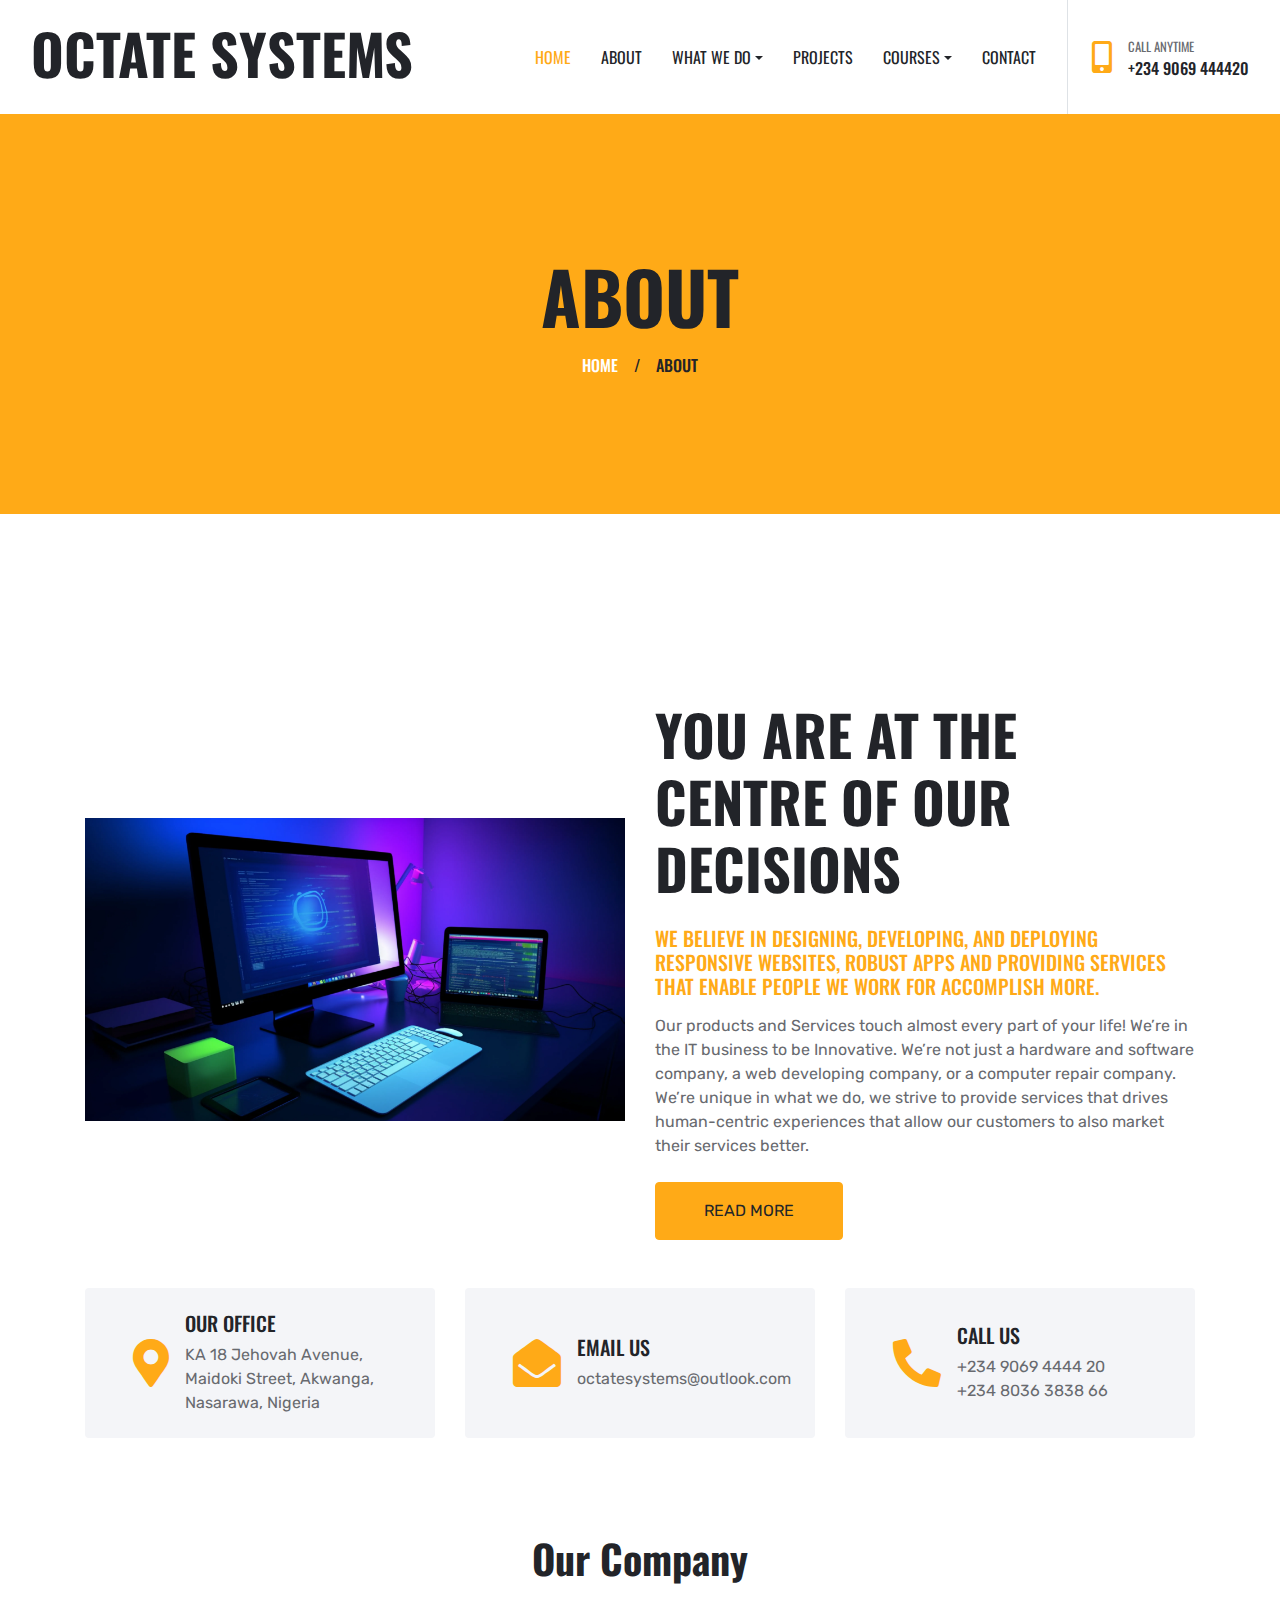
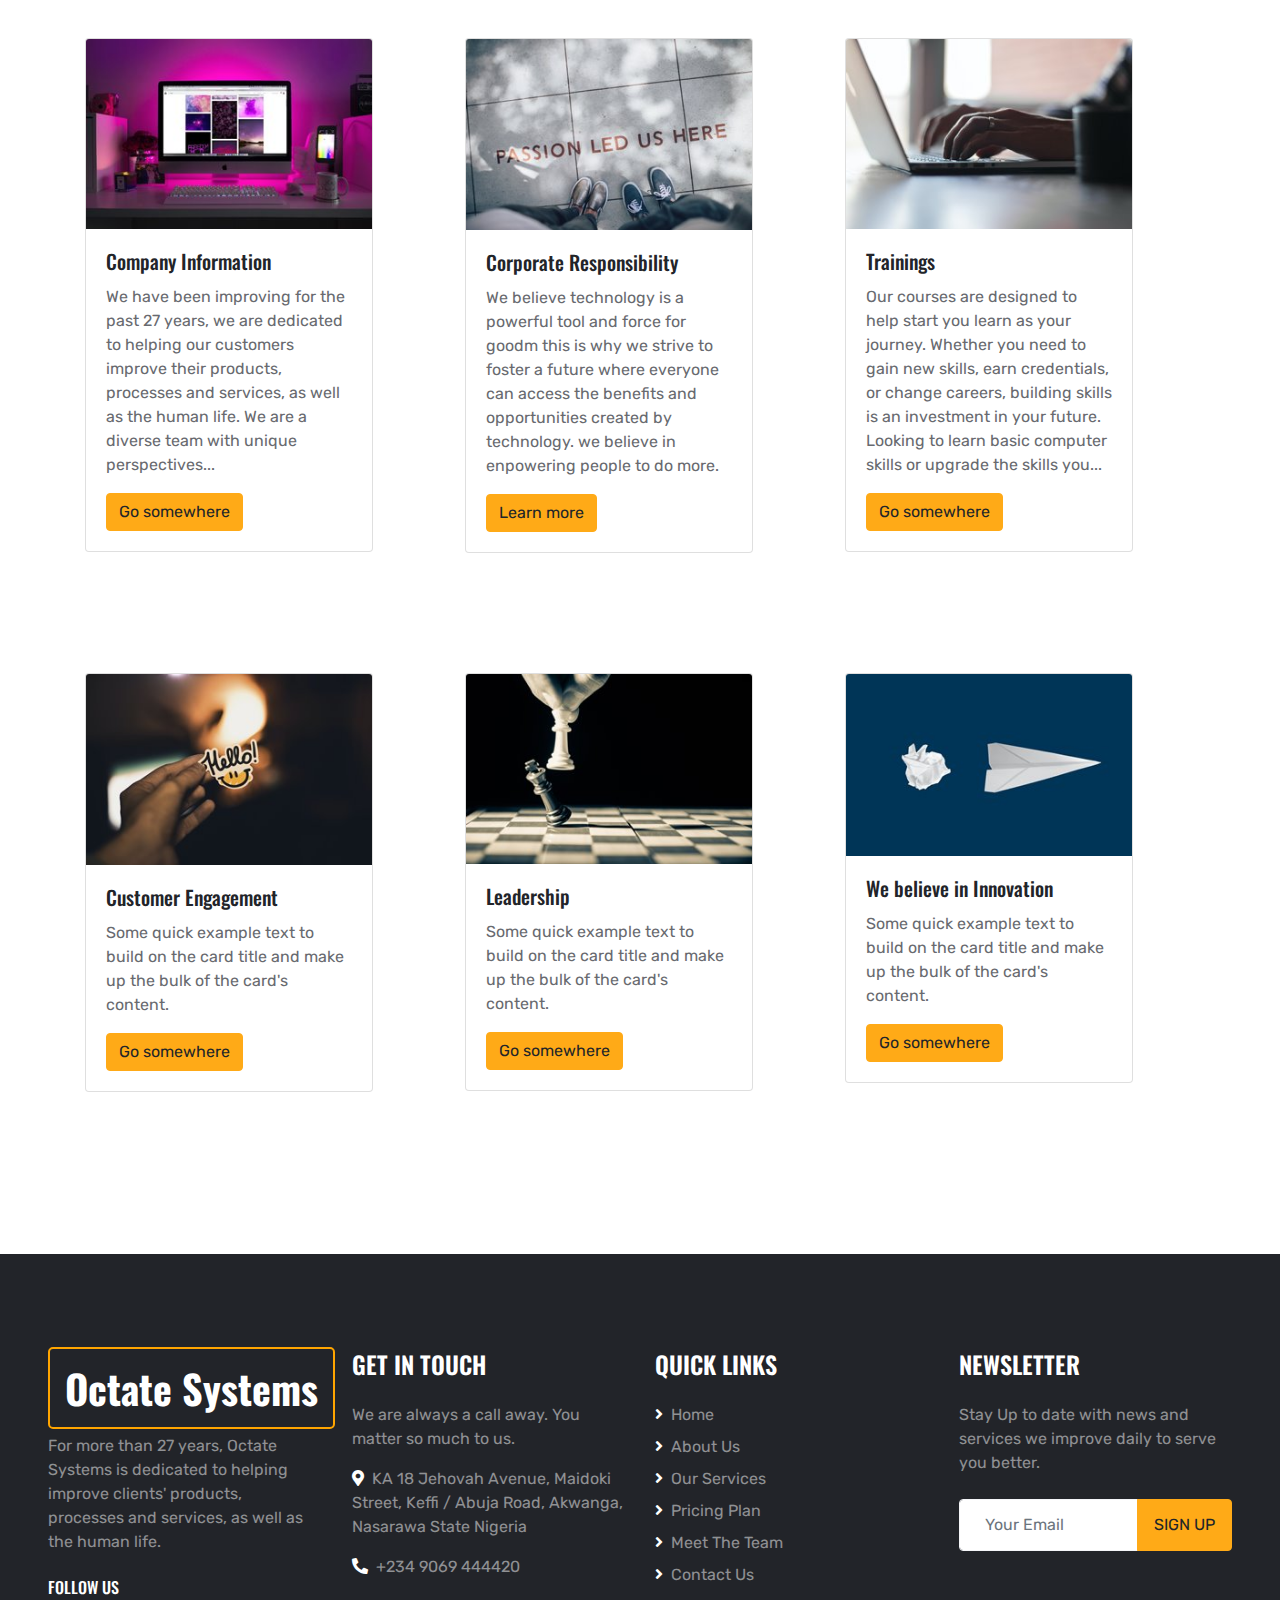
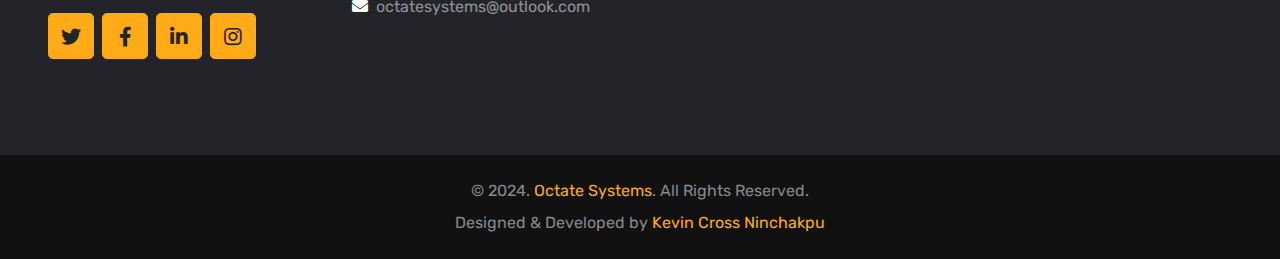
<file: about.html>
<!DOCTYPE html>
<html lang="en">

<head>
    <meta charset="utf-8">
    <title>Ocate Systems</title>
    <meta content="width=device-width, initial-scale=1.0" name="viewport">
    <meta content="Free HTML Templates" name="keywords">
    <meta content="Free HTML Templates" name="description">

    <!-- Favicon -->
    <link href="img/favicon.ico" rel="icon">

    <!-- Google Web Fonts -->
    <link rel="preconnect" href="https://fonts.gstatic.com">
    <link href="https://fonts.googleapis.com/css2?family=Oswald:wght@400;500;600;700&family=Rubik&display=swap" rel="stylesheet"> 

    <!-- Font Awesome -->
    <link href="https://cdnjs.cloudflare.com/ajax/libs/font-awesome/5.15.0/css/all.min.css" rel="stylesheet">

    <!-- Libraries Stylesheet -->
    <link href="lib/owlcarousel/assets/owl.carousel.min.css" rel="stylesheet">
    <link href="lib/lightbox/css/lightbox.min.css" rel="stylesheet">

    <!-- Customized Bootstrap Stylesheet -->
    <link href="css/style.css" rel="stylesheet">
</head>

<body>
    <!-- Navbar Start -->
    <div class="container-fluid bg-white position-relative">
        <nav class="navbar navbar-expand-lg bg-white navbar-light py-3 py-lg-0">
            <a href="index.html" class="navbar-brand text-secondary">
                <h1 class="display-4 text-uppercase">Octate Systems</h1>
            </a>
            <button type="button" class="navbar-toggler" data-toggle="collapse" data-target="#navbarCollapse">
                <span class="navbar-toggler-icon"></span>
            </button>
            <div class="collapse navbar-collapse" id="navbarCollapse">
                <div class="navbar-nav ml-auto py-0 pr-3 border-right">
                    <a href="index.html" class="nav-item nav-link active">Home</a>
                    <a href="about.html" class="nav-item nav-link">About</a>
                    <div class="nav-item dropdown">
                        <a href="#" class="nav-link dropdown-toggle" data-toggle="dropdown">What We Do</a>
                        <div class="dropdown-menu rounded-0 m-0">
                            <a href="#" class="dropdown-item">Web Development</a>
                            <a href="#" class="dropdown-item">Software Development</a>
                            <a href="#" class="dropdown-item">Trainings</a>
                            <a href="#" class="dropdown-item">Hardware Installations</a>
                            <a href="#" class="dropdown-item">Software Installations</a>
                            <a href="#" class="dropdown-item">Database Designs</a>
                            <a href="#" class="dropdown-item">Computer Networking</a>
                            <a href="#" class="dropdown-item">Computer Repairs</a>
                            <a href="#" class="dropdown-item">Computer Sales</a>

                        </div>
                    </div>
                    <a href="project.html" class="nav-item nav-link">Projects</a>
                    <div class="nav-item dropdown">
                        <a href="#" class="nav-link dropdown-toggle" data-toggle="dropdown">Courses</a>
                        <div class="dropdown-menu rounded-0 m-0">
                            <a href="team.html" class="dropdown-item">Certicate Courses</a>
                            <a href="testimonial.html" class="dropdown-item">Diploma Courses</a>
                            <a href="testimonial.html" class="dropdown-item">Cisco Certifications</a>
                            <a href="testimonial.html" class="dropdown-item">Microsoft Certifications</a>
                            <a href="testimonial.html" class="dropdown-item">IBM Certifications</a>
                        </div>
                    </div>
                    <a href="contact.html" class="nav-item nav-link">Contact</a>
                </div>
                <div class="d-none d-lg-flex align-items-center pl-4">
                    <i class="fa fa-2x fa-mobile-alt text-primary mr-3"></i>
                    <div>
                        <h6 class="text-body text-uppercase mb-1"><small>Call Anytime</small></h6>
                        <h6 class="m-0">+234 9069 444420</h6>
                    </div>
                </div>
            </div>
        </nav>
    </div>
    <!-- Navbar End -->


    <!-- Page Header Start -->
    <div class="page-header container-fluid bg-primary d-flex flex-column align-items-center justify-content-center">
        <h1 class="display-3 text-uppercase mb-3">About</h1>
        <div class="d-inline-flex text-white">
            <h6 class="text-uppercase m-0"><a class="text-white" href="index.html">Home</a></h6>
            <h6 class="m-0 px-3">/</h6>
            <h6 class="text-uppercase m-0">About</h6>
        </div>
    </div>
    <!-- Page Header Start -->


    <!-- About Start -->
    <div class="container-fluid pt-5">
        <div class="container pt-5">
            <div class="row align-items-center">
                <div class="col-lg-6">
                    <img class="img-fluid mb-4 mb-lg-0" src="img/systeme.webp" alt="Computing">
                </div>
                <div class="col-lg-6">
                    <h1 class="display-4 text-uppercase mb-4">You are at the Centre of our Decisions</h1>
                    <h5 class="text-uppercase text-primary mb-3">We believe in designing, developing, and deploying 
                        responsive websites, robust apps and providing services that enable people we work for accomplish more.</h5>
                    <p class="mb-4">Our products and Services  touch almost  every part of your life! We’re in the IT business to be Innovative. 
                        We’re not just a hardware and software company, a web developing company, or a computer repair company. 
                        We’re unique in what we do,  we strive to provide services that drives human-centric experiences that 
                        allow our customers to also market their services better.</p>
                    <a href="" class="btn btn-primary text-uppercase py-3 px-5">Read More</a>
                </div>
            </div>
        </div>
    </div>
    <!-- About End -->


    <!-- About Info Start -->
    <div class="container-fluid py-5">
        <div class="container pb-3">
            <div class="row">
                <div class="col-lg-4 mb-2">
                    <div class="d-flex align-items-center bg-light rounded mb-4 px-5" style="height: 150px;">
                        <i class="fa fa-3x fa-map-marker-alt text-primary mr-3"></i>
                        <div class="d-flex flex-column">
                            <h5 class="text-uppercase">Our Office</h5>
                            <p class="m-0">KA 18 Jehovah Avenue, Maidoki Street, Akwanga, Nasarawa, Nigeria</p>
                        </div>
                    </div>
                </div>
                <div class="col-lg-4 mb-2">
                    <div class="d-flex align-items-center bg-light rounded mb-4 px-5" style="height: 150px;">
                        <i class="fa fa-3x fa-envelope-open text-primary mr-3"></i>
                        <div class="d-flex flex-column">
                            <h5 class="text-uppercase">Email Us</h5>
                            <p class="m-0">octatesystems@outlook.com</p>
                        </div>
                    </div>
                </div>
                <div class="col-lg-4 mb-2">
                    <div class="d-flex align-items-center bg-light rounded mb-4 px-5" style="height: 150px;">
                        <i class="fas fa-3x fa-phone-alt text-primary mr-3"></i>
                        <div class="d-flex flex-column">
                            <h5 class="text-uppercase">Call Us</h5>
                            <p class="m-0">+234 9069 4444 20</p>
                            <p class="m-0">+234 8036 3838 66</p>
                        </div>
                    </div>
                </div>
            </div>
        </div>
    </div>
    <!-- About Info End -->

    <!--About Our Company Start-->
    <h1 class="about-title">Our Company</h1>
    <div class="container-fluid py-5">
        <div class="container pb-3">
            <div class="row">
                <div class="col-lg-4 mb-2">
                    <div class="card" style="width: 18rem;">
                        <img src="img/code.jpg" class="card-img-top" alt="Coding">
                        <div class="card-body">
                          <h5 class="card-title">Company Information</h5>
                          <p class="card-text">We have been improving for the past 27 years, we are dedicated 
                            to helping our customers improve their products, processes and services, as well 
                            as the human life. We are a diverse team with unique perspectives...</p>
                          <a href="#" class="btn btn-primary">Go somewhere</a>
                        </div>
                      </div>
                </div>
                <div class="col-lg-4 mb-2">
                    <div class="card" style="width: 18rem;">
                        <img src="img/responsible.jpg" class="card-img-top" alt="Corporate Responsibility">
                        <div class="card-body">
                          <h5 class="card-title">Corporate Responsibility</h5>
                          <p class="card-text">We believe technology is a powerful tool and force for goodm 
                            this is why we strive to foster a  future where everyone can access  the benefits 
                            and opportunities created by technology. we believe in enpowering people 
                            to do more.</p>
                          <a href="#" class="btn btn-primary">Learn more</a>
                        </div>
                      </div>
                </div>
                <div class="col-lg-4 mb-2">
                    <div class="card" style="width: 18rem;">
                        <img src="img/training.jpg" class="card-img-top" alt="Coding">
                        <div class="card-body">
                          <h5 class="card-title">Trainings</h5>
                          <p class="card-text">Our courses are designed to help start you learn as your journey. 
                            Whether you need to gain new skills, earn credentials, or change careers, building 
                            skills is an investment in your future. Looking to learn basic computer skills or 
                            upgrade the skills you...</p>
                          <a href="#" class="btn btn-primary">Go somewhere</a>
                        </div>
                      </div>
                </div>
            </div>
        </div>
    </div>

    <div class="container-fluid py-5">
        <div class="container pb-3">
            <div class="row">
                <div class="col-lg-4 mb-2">
                    <div class="card" style="width: 18rem;">
                        <img src="img/hello.jpg" class="card-img-top" alt="Customer Engagement">
                        <div class="card-body">
                          <h5 class="card-title">Customer Engagement</h5>
                          <p class="card-text">Some quick example text to build on the card title and make up the bulk of the card's content.</p>
                          <a href="#" class="btn btn-primary">Go somewhere</a>
                        </div>
                      </div>
                </div>
                <div class="col-lg-4 mb-2">
                    <div class="card" style="width: 18rem;">
                        <img src="img/chess.jpg" class="card-img-top" alt="Leadership">
                        <div class="card-body">
                          <h5 class="card-title">Leadership</h5>
                          <p class="card-text">Some quick example text to build on the card title and make up the bulk of the card's content.</p>
                          <a href="#" class="btn btn-primary">Go somewhere</a>
                        </div>
                      </div>
                </div>
                <div class="col-lg-4 mb-2">
                    <div class="card" style="width: 18rem;">
                        <img src="img/innovate.jpg" class="card-img-top" alt="Innovations">
                        <div class="card-body">
                          <h5 class="card-title">We believe in Innovation</h5>
                          <p class="card-text">Some quick example text to build on the card title and make up the bulk of the card's content.</p>
                          <a href="#" class="btn btn-primary">Go somewhere</a>
                        </div>
                      </div>
                </div>
            </div>
        </div>
    </div>



    <!--About Our Company End-->


    <!-- Footer Start -->
    <div class="container-fluid bg-dark text-white-50 py-5 px-sm-3 px-md-5" style="margin-top: 90px;">
        <div class="row pt-5">
            <div class="col-lg-3 col-md-6 mb-5">
                <a href="index.html" class="navbar-brand">
                    <h1 class="m-0 mt-n2 text-white-2 display-4">Octate Systems</h1>
                </a>
                <p>For more than 27  years, Octate Systems is dedicated to helping improve clients' products, processes 
                    and services, as well as the human life.</p>
                <h6 class="text-uppercase text-white py-2">Follow Us</h6>
                <div class="d-flex justify-content-start">
                    <a class="btn btn-lg btn-primary btn-lg-square mr-2" href="#"><i class="fab fa-twitter"></i></a>
                    <a class="btn btn-lg btn-primary btn-lg-square mr-2" href="#"><i class="fab fa-facebook-f"></i></a>
                    <a class="btn btn-lg btn-primary btn-lg-square mr-2" href="#"><i class="fab fa-linkedin-in"></i></a>
                    <a class="btn btn-lg btn-primary btn-lg-square" href="#"><i class="fab fa-instagram"></i></a>
                </div>
            </div>
            <div class="col-lg-3 col-md-6 mb-5">
                <h4 class="text-uppercase text-white mb-4">Get In Touch</h4>
                <p>We are always a call away. You matter so much to us.</p>
                <p><i class="fa fa-map-marker-alt text-white mr-2"></i>KA 18 Jehovah Avenue, Maidoki Street, Keffi / Abuja Road, Akwanga, Nasarawa State Nigeria</p>
                <p><i class="fa fa-phone-alt text-white mr-2"></i>+234 9069 444420</p>
                <p><i class="fa fa-envelope text-white mr-2"></i>octatesystems@outlook.com</p>
            </div>
            <div class="col-lg-3 col-md-6 mb-5">
                <h4 class="text-uppercase text-white mb-4">Quick Links</h4>
                <div class="d-flex flex-column justify-content-start">
                    <a class="text-white-50 mb-2" href="#"><i class="fa fa-angle-right text-white mr-2"></i>Home</a>
                    <a class="text-white-50 mb-2" href="#"><i class="fa fa-angle-right text-white mr-2"></i>About Us</a>
                    <a class="text-white-50 mb-2" href="#"><i class="fa fa-angle-right text-white mr-2"></i>Our Services</a>
                    <a class="text-white-50 mb-2" href="#"><i class="fa fa-angle-right text-white mr-2"></i>Pricing Plan</a>
                    <a class="text-white-50 mb-2" href="#"><i class="fa fa-angle-right text-white mr-2"></i>Meet The Team</a>
                    <a class="text-white-50" href="#"><i class="fa fa-angle-right text-white mr-2"></i>Contact Us</a>
                </div>
            </div>
            <div class="col-lg-3 col-md-6 mb-5">
                <h4 class="text-uppercase text-white mb-4">Newsletter</h4>
                <p class="mb-4">Stay Up to date with news and services we improve daily to serve you better.</p>
                <div class="w-100 mb-3">
                    <div class="input-group">
                        <input type="text" class="form-control border-light" style="padding: 25px;" placeholder="Your Email">
                        <div class="input-group-append">
                            <button class="btn btn-primary text-uppercase px-3">Sign Up</button>
                        </div>
                    </div>
                </div>
            </div>
        </div>
    </div>
    <div class="container-fluid py-4 px-sm-3 px-md-5" style="background: #111111;">
        <p class="mb-2 text-center text-white-50">&copy; 2024. <a href="index.html">Octate Systems</a>. All Rights Reserved.</p>
        <p class="m-0 text-center text-white-50">Designed & Developed by <a href="https://octatesystems.com">Kevin Cross Ninchakpu</a></p>
    </div>
    <!-- Footer End -->


    <!-- Back to Top -->
    <a href="#" class="btn btn-lg btn-primary btn-lg-square back-to-top"><i class="fa fa-angle-up"></i></a>


    <!-- JavaScript Libraries -->
    <script src="https://code.jquery.com/jquery-3.4.1.min.js"></script>
    <script src="https://stackpath.bootstrapcdn.com/bootstrap/4.4.1/js/bootstrap.bundle.min.js"></script>
    <script src="lib/easing/easing.min.js"></script>
    <script src="lib/waypoints/waypoints.min.js"></script>
    <script src="lib/owlcarousel/owl.carousel.min.js"></script>
    <script src="lib/isotope/isotope.pkgd.min.js"></script>
    <script src="lib/lightbox/js/lightbox.min.js"></script>

    <!-- Contact Javascript File -->
    <script src="mail/jqBootstrapValidation.min.js"></script>
    <script src="mail/contact.js"></script>

    <!-- Template Javascript -->
    <script src="js/main.js"></script>
</body>

</html>
</file>
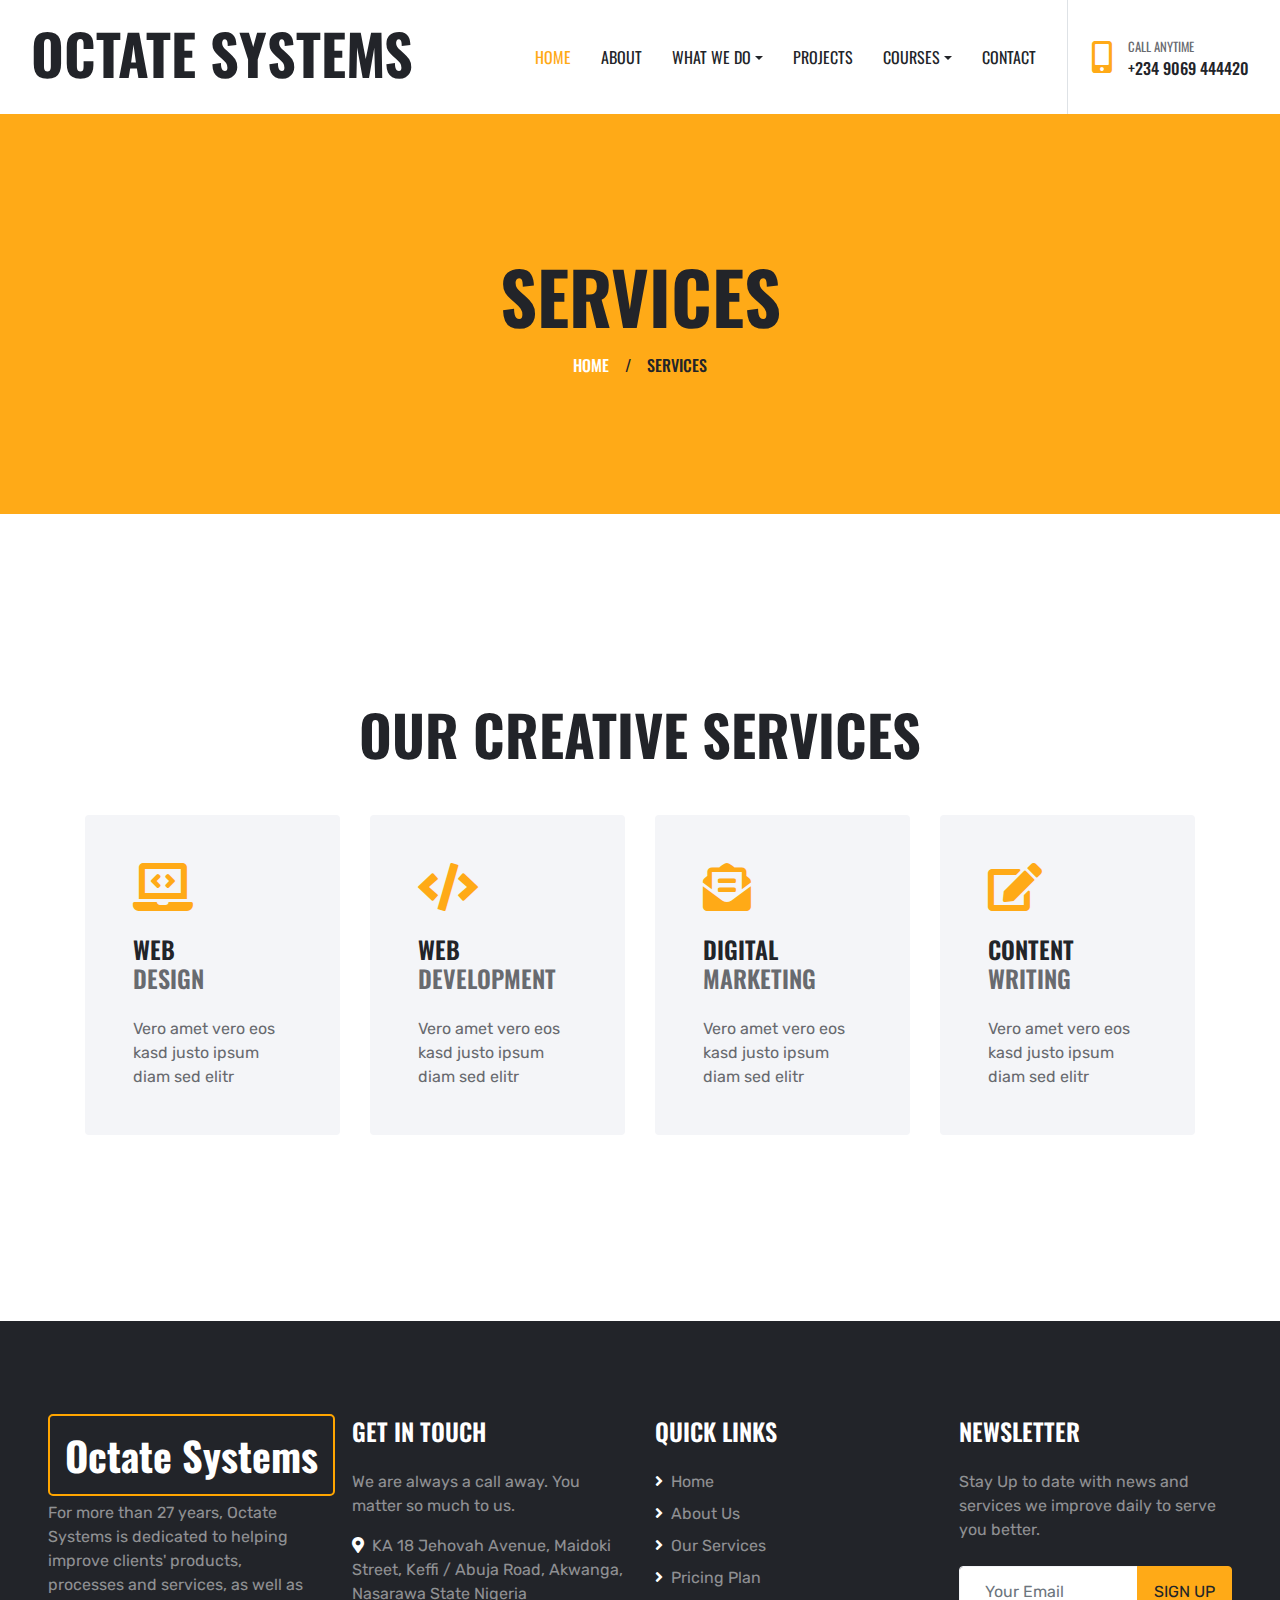
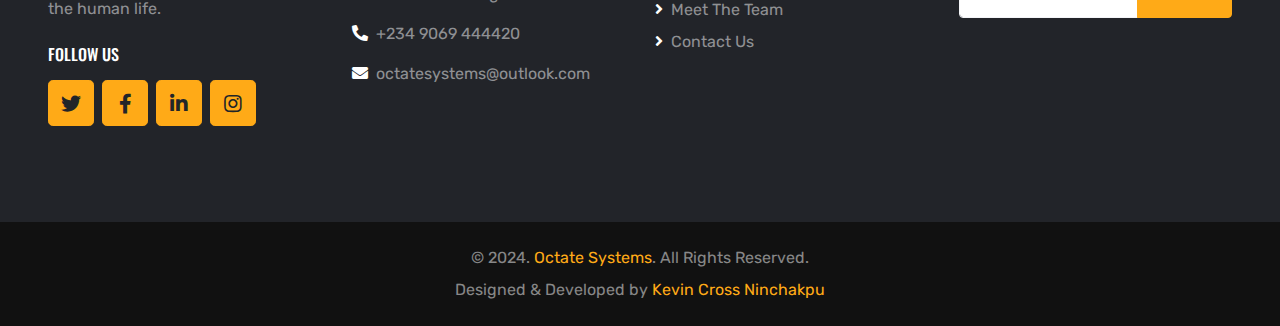
<file: computer-networking.html>
<!DOCTYPE html>
<html lang="en">

<head>
    <meta charset="utf-8">
    <title>Ocate Systems</title>
    <meta content="width=device-width, initial-scale=1.0" name="viewport">
    <meta content="Free HTML Templates" name="keywords">
    <meta content="Free HTML Templates" name="description">

    <!-- Favicon -->
    <link href="img/favicon.ico" rel="icon">

    <!-- Google Web Fonts -->
    <link rel="preconnect" href="https://fonts.gstatic.com">
    <link href="https://fonts.googleapis.com/css2?family=Oswald:wght@400;500;600;700&family=Rubik&display=swap" rel="stylesheet"> 

    <!-- Font Awesome -->
    <link href="https://cdnjs.cloudflare.com/ajax/libs/font-awesome/5.15.0/css/all.min.css" rel="stylesheet">

    <!-- Libraries Stylesheet -->
    <link href="lib/owlcarousel/assets/owl.carousel.min.css" rel="stylesheet">
    <link href="lib/lightbox/css/lightbox.min.css" rel="stylesheet">

    <!-- Customized Bootstrap Stylesheet -->
    <link href="css/style.css" rel="stylesheet">
</head>

<body>
    <!-- Navbar Start -->
    <div class="container-fluid bg-white position-relative">
        <nav class="navbar navbar-expand-lg bg-white navbar-light py-3 py-lg-0">
            <a href="index.html" class="navbar-brand text-secondary">
                <h1 class="display-4 text-uppercase">Octate Systems</h1>
            </a>
            <button type="button" class="navbar-toggler" data-toggle="collapse" data-target="#navbarCollapse">
                <span class="navbar-toggler-icon"></span>
            </button>
            <div class="collapse navbar-collapse" id="navbarCollapse">
                <div class="navbar-nav ml-auto py-0 pr-3 border-right">
                    <a href="index.html" class="nav-item nav-link active">Home</a>
                    <a href="about.html" class="nav-item nav-link">About</a>
                    <div class="nav-item dropdown">
                        <a href="#" class="nav-link dropdown-toggle" data-toggle="dropdown">What We Do</a>
                        <div class="dropdown-menu rounded-0 m-0">
                            <a href="#" class="dropdown-item">Web Development</a>
                            <a href="#" class="dropdown-item">Software Development</a>
                            <a href="#" class="dropdown-item">Trainings</a>
                            <a href="#" class="dropdown-item">Hardware Installations</a>
                            <a href="#" class="dropdown-item">Software Installations</a>
                            <a href="#" class="dropdown-item">Database Designs</a>
                            <a href="#" class="dropdown-item">Computer Networking</a>
                            <a href="#" class="dropdown-item">Computer Repairs</a>
                            <a href="#" class="dropdown-item">Computer Sales</a>

                        </div>
                    </div>
                    <a href="project.html" class="nav-item nav-link">Projects</a>
                    <div class="nav-item dropdown">
                        <a href="#" class="nav-link dropdown-toggle" data-toggle="dropdown">Courses</a>
                        <div class="dropdown-menu rounded-0 m-0">
                            <a href="team.html" class="dropdown-item">Certicate Courses</a>
                            <a href="testimonial.html" class="dropdown-item">Diploma Courses</a>
                            <a href="testimonial.html" class="dropdown-item">Cisco Certifications</a>
                            <a href="testimonial.html" class="dropdown-item">Microsoft Certifications</a>
                            <a href="testimonial.html" class="dropdown-item">IBM Certifications</a>
                        </div>
                    </div>
                    <a href="contact.html" class="nav-item nav-link">Contact</a>
                </div>
                <div class="d-none d-lg-flex align-items-center pl-4">
                    <i class="fa fa-2x fa-mobile-alt text-primary mr-3"></i>
                    <div>
                        <h6 class="text-body text-uppercase mb-1"><small>Call Anytime</small></h6>
                        <h6 class="m-0">+234 9069 444420</h6>
                    </div>
                </div>
            </div>
        </nav>
    </div>
    <!-- Navbar End -->

    <!-- Page Header Start -->
    <div class="page-header container-fluid bg-primary d-flex flex-column align-items-center justify-content-center">
        <h1 class="display-3 text-uppercase mb-3">Services</h1>
        <div class="d-inline-flex text-white">
            <h6 class="text-uppercase m-0"><a class="text-white" href="">Home</a></h6>
            <h6 class="m-0 px-3">/</h6>
            <h6 class="text-uppercase m-0">Services</h6>
        </div>
    </div>
    <!-- Page Header Start -->


    <!-- Services Start -->
    <div class="container-fluid py-5">
        <div class="container pt-5 pb-3">
            <h1 class="display-4 text-uppercase text-center mb-5">Our Creative Services</h1>
            <div class="row">
                <div class="col-lg-3 mb-2">
                    <div class="service-item rounded p-5 mb-4">
                        <i class="fa fa-3x fa-laptop-code text-primary mb-4"></i>
                        <h4 class="text-uppercase mb-4">Web <span class="d-block text-body">Design</span></h4>
                        <p class="m-0">Vero amet vero eos kasd justo ipsum diam sed elitr</p>
                    </div>
                </div>
                <div class="col-lg-3 mb-2">
                    <div class="service-item rounded p-5 mb-4">
                        <i class="fa fa-3x fa-code text-primary mb-4"></i>
                        <h4 class="text-uppercase mb-4">Web <span class="d-block text-body">Development</span></h4>
                        <p class="m-0">Vero amet vero eos kasd justo ipsum diam sed elitr</p>
                    </div>
                </div>
                <div class="col-lg-3 mb-2">
                    <div class="service-item rounded p-5 mb-4">
                        <i class="fa fa-3x fa-envelope-open-text text-primary mb-4"></i>
                        <h4 class="text-uppercase mb-4">Digital <span class="d-block text-body">Marketing</span></h4>
                        <p class="m-0">Vero amet vero eos kasd justo ipsum diam sed elitr</p>
                    </div>
                </div>
                <div class="col-lg-3 mb-2">
                    <div class="service-item rounded p-5 mb-4">
                        <i class="fa fa-3x fa-edit text-primary mb-4"></i>
                        <h4 class="text-uppercase mb-4">Content <span class="d-block text-body">Writing</span></h4>
                        <p class="m-0">Vero amet vero eos kasd justo ipsum diam sed elitr</p>
                    </div>
                </div>
            </div>
        </div>
    </div>
    <!-- Services End -->


    <!-- Footer Start -->
    <div class="container-fluid bg-dark text-white-50 py-5 px-sm-3 px-md-5" style="margin-top: 90px;">
        <div class="row pt-5">
            <div class="col-lg-3 col-md-6 mb-5">
                <a href="index.html" class="navbar-brand">
                    <h1 class="m-0 mt-n2 text-white-2 display-4">Octate Systems</h1>
                </a>
                <p>For more than 27  years, Octate Systems is dedicated to helping improve clients' products, processes 
                    and services, as well as the human life.</p>
                <h6 class="text-uppercase text-white py-2">Follow Us</h6>
                <div class="d-flex justify-content-start">
                    <a class="btn btn-lg btn-primary btn-lg-square mr-2" href="#"><i class="fab fa-twitter"></i></a>
                    <a class="btn btn-lg btn-primary btn-lg-square mr-2" href="#"><i class="fab fa-facebook-f"></i></a>
                    <a class="btn btn-lg btn-primary btn-lg-square mr-2" href="#"><i class="fab fa-linkedin-in"></i></a>
                    <a class="btn btn-lg btn-primary btn-lg-square" href="#"><i class="fab fa-instagram"></i></a>
                </div>
            </div>
            <div class="col-lg-3 col-md-6 mb-5">
                <h4 class="text-uppercase text-white mb-4">Get In Touch</h4>
                <p>We are always a call away. You matter so much to us.</p>
                <p><i class="fa fa-map-marker-alt text-white mr-2"></i>KA 18 Jehovah Avenue, Maidoki Street, Keffi / Abuja Road, Akwanga, Nasarawa State Nigeria</p>
                <p><i class="fa fa-phone-alt text-white mr-2"></i>+234 9069 444420</p>
                <p><i class="fa fa-envelope text-white mr-2"></i>octatesystems@outlook.com</p>
            </div>
            <div class="col-lg-3 col-md-6 mb-5">
                <h4 class="text-uppercase text-white mb-4">Quick Links</h4>
                <div class="d-flex flex-column justify-content-start">
                    <a class="text-white-50 mb-2" href="#"><i class="fa fa-angle-right text-white mr-2"></i>Home</a>
                    <a class="text-white-50 mb-2" href="#"><i class="fa fa-angle-right text-white mr-2"></i>About Us</a>
                    <a class="text-white-50 mb-2" href="#"><i class="fa fa-angle-right text-white mr-2"></i>Our Services</a>
                    <a class="text-white-50 mb-2" href="#"><i class="fa fa-angle-right text-white mr-2"></i>Pricing Plan</a>
                    <a class="text-white-50 mb-2" href="#"><i class="fa fa-angle-right text-white mr-2"></i>Meet The Team</a>
                    <a class="text-white-50" href="#"><i class="fa fa-angle-right text-white mr-2"></i>Contact Us</a>
                </div>
            </div>
            <div class="col-lg-3 col-md-6 mb-5">
                <h4 class="text-uppercase text-white mb-4">Newsletter</h4>
                <p class="mb-4">Stay Up to date with news and services we improve daily to serve you better.</p>
                <div class="w-100 mb-3">
                    <div class="input-group">
                        <input type="text" class="form-control border-light" style="padding: 25px;" placeholder="Your Email">
                        <div class="input-group-append">
                            <button class="btn btn-primary text-uppercase px-3">Sign Up</button>
                        </div>
                    </div>
                </div>
            </div>
        </div>
    </div>
    <div class="container-fluid py-4 px-sm-3 px-md-5" style="background: #111111;">
        <p class="mb-2 text-center text-white-50">&copy; 2024. <a href="index.html">Octate Systems</a>. All Rights Reserved.</p>
        <p class="m-0 text-center text-white-50">Designed & Developed by <a href="https://octatesystems.com">Kevin Cross Ninchakpu</a></p>
    </div>
    <!-- Footer End -->


    <!-- Back to Top -->
    <a href="#" class="btn btn-lg btn-primary btn-lg-square back-to-top"><i class="fa fa-angle-up"></i></a>


    <!-- JavaScript Libraries -->
    <script src="https://code.jquery.com/jquery-3.4.1.min.js"></script>
    <script src="https://stackpath.bootstrapcdn.com/bootstrap/4.4.1/js/bootstrap.bundle.min.js"></script>
    <script src="lib/easing/easing.min.js"></script>
    <script src="lib/waypoints/waypoints.min.js"></script>
    <script src="lib/owlcarousel/owl.carousel.min.js"></script>
    <script src="lib/isotope/isotope.pkgd.min.js"></script>
    <script src="lib/lightbox/js/lightbox.min.js"></script>

    <!-- Contact Javascript File -->
    <script src="mail/jqBootstrapValidation.min.js"></script>
    <script src="mail/contact.js"></script>

    <!-- Template Javascript -->
    <script src="js/main.js"></script>
</body>

</html>
</file>
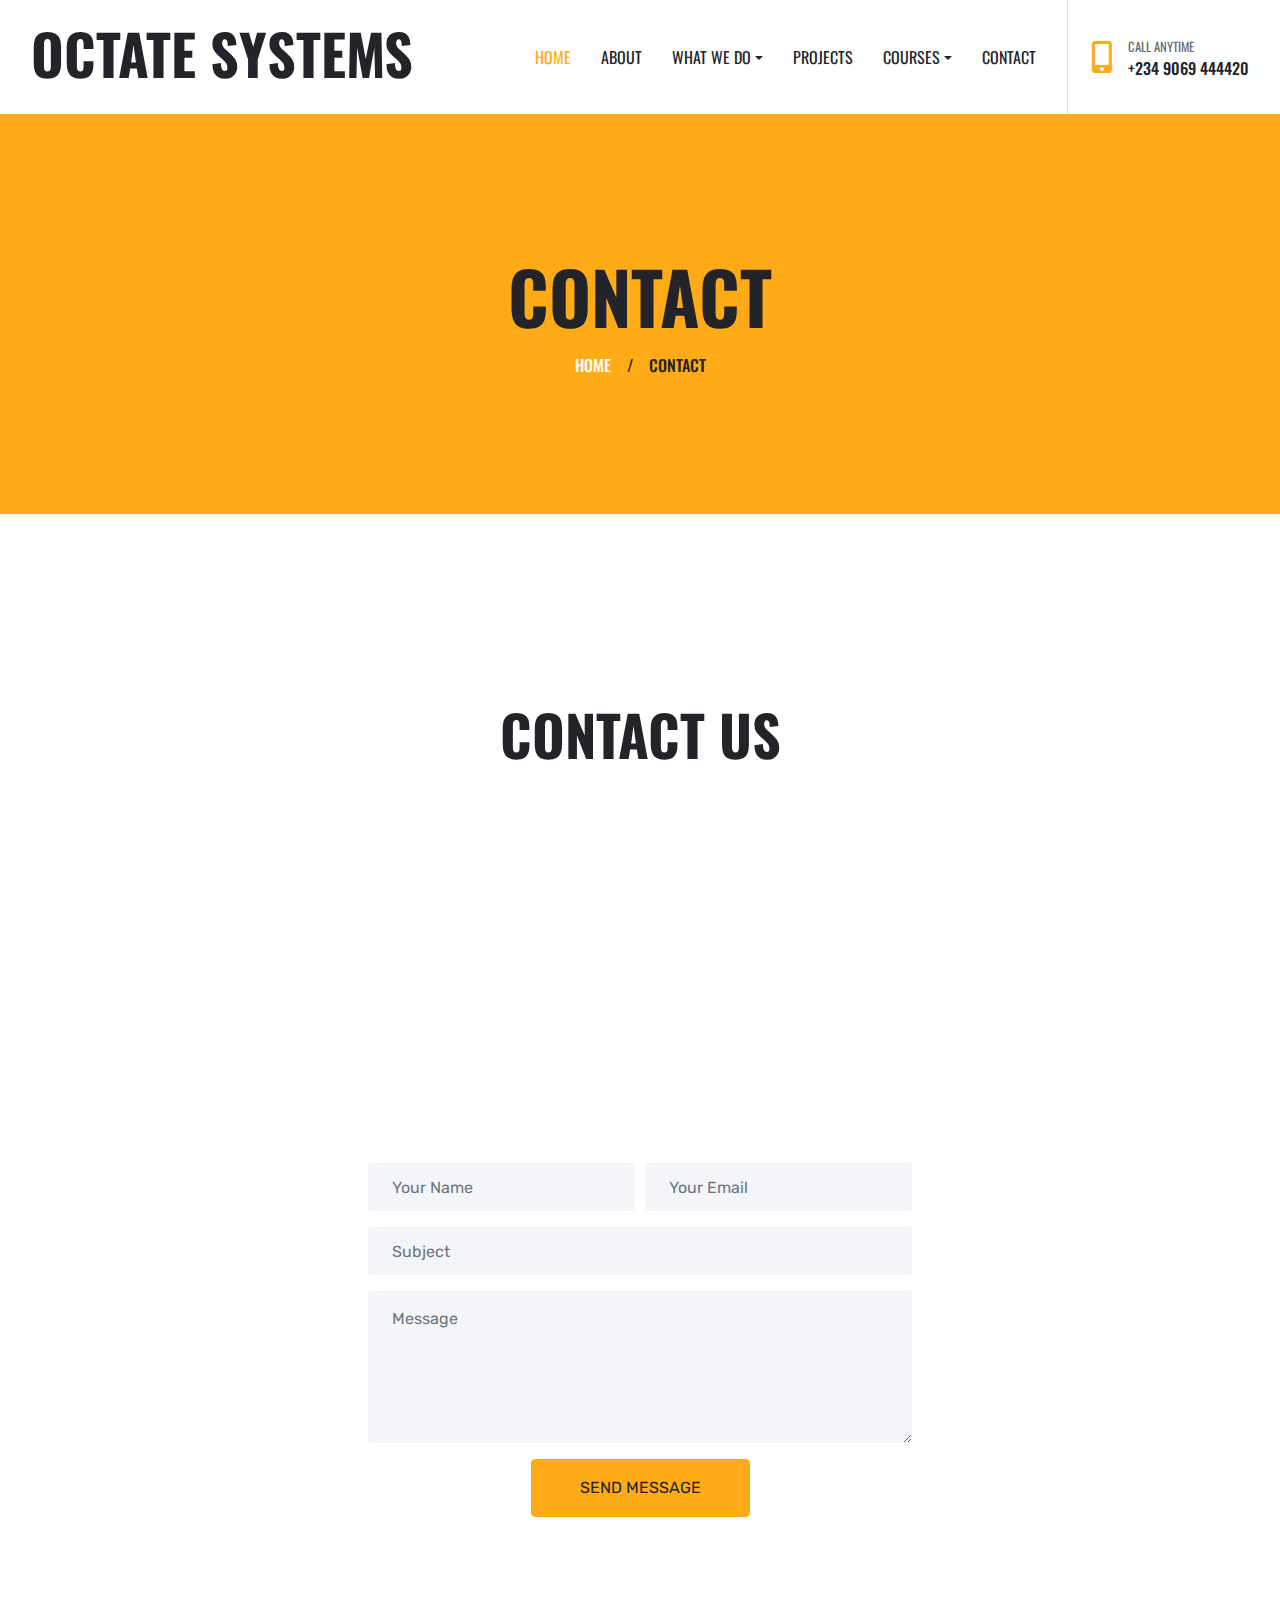
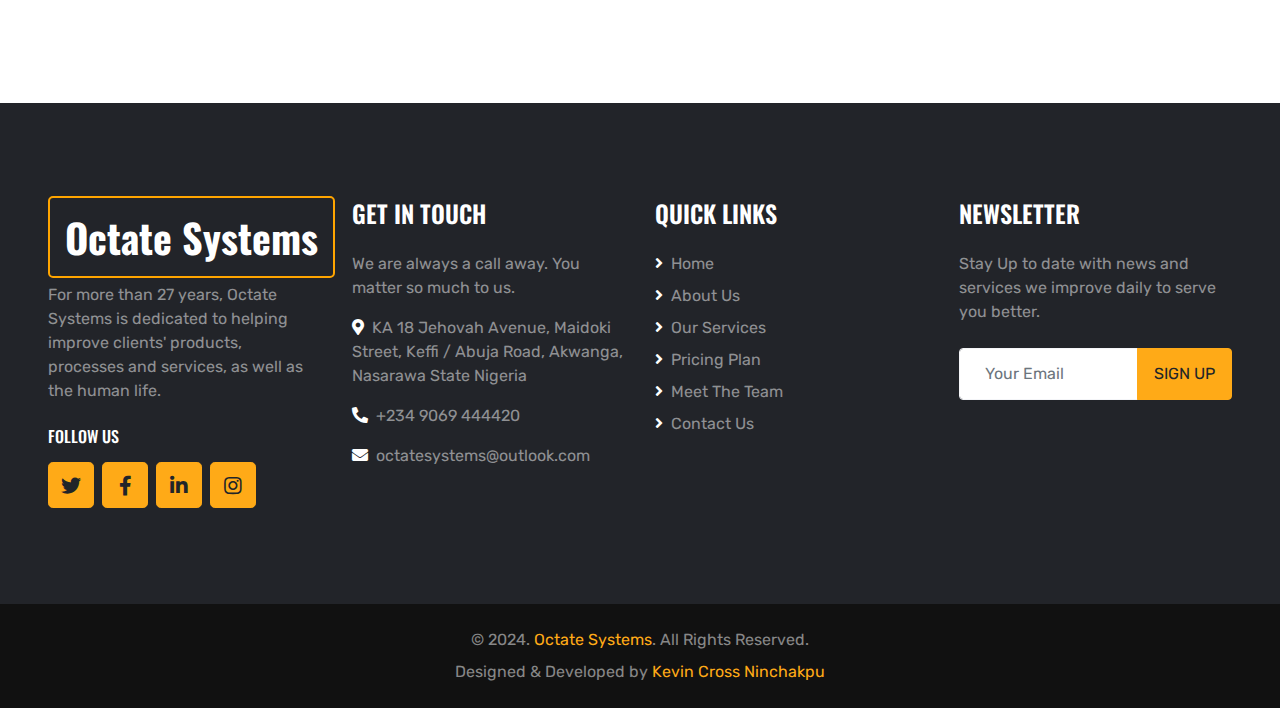
<file: contact.html>
<!DOCTYPE html>
<html lang="en">

<head>
    <meta charset="utf-8">
    <title>Ocate Systems</title>
    <meta content="width=device-width, initial-scale=1.0" name="viewport">
    <meta content="Free HTML Templates" name="keywords">
    <meta content="Free HTML Templates" name="description">

    <!-- Favicon -->
    <link href="img/favicon.ico" rel="icon">

    <!-- Google Web Fonts -->
    <link rel="preconnect" href="https://fonts.gstatic.com">
    <link href="https://fonts.googleapis.com/css2?family=Oswald:wght@400;500;600;700&family=Rubik&display=swap" rel="stylesheet"> 

    <!-- Font Awesome -->
    <link href="https://cdnjs.cloudflare.com/ajax/libs/font-awesome/5.15.0/css/all.min.css" rel="stylesheet">

    <!-- Libraries Stylesheet -->
    <link href="lib/owlcarousel/assets/owl.carousel.min.css" rel="stylesheet">
    <link href="lib/lightbox/css/lightbox.min.css" rel="stylesheet">

    <!-- Customized Bootstrap Stylesheet -->
    <link href="css/style.css" rel="stylesheet">
</head>

<body>
    <!-- Navbar Start -->
    <div class="container-fluid bg-white position-relative">
        <nav class="navbar navbar-expand-lg bg-white navbar-light py-3 py-lg-0">
            <a href="index.html" class="navbar-brand text-secondary">
                <h1 class="display-4 text-uppercase">Octate Systems</h1>
            </a>
            <button type="button" class="navbar-toggler" data-toggle="collapse" data-target="#navbarCollapse">
                <span class="navbar-toggler-icon"></span>
            </button>
            <div class="collapse navbar-collapse" id="navbarCollapse">
                <div class="navbar-nav ml-auto py-0 pr-3 border-right">
                    <a href="index.html" class="nav-item nav-link active">Home</a>
                    <a href="about.html" class="nav-item nav-link">About</a>
                    <div class="nav-item dropdown">
                        <a href="#" class="nav-link dropdown-toggle" data-toggle="dropdown">What We Do</a>
                        <div class="dropdown-menu rounded-0 m-0">
                            <a href="#" class="dropdown-item">Web Development</a>
                            <a href="#" class="dropdown-item">Software Development</a>
                            <a href="#" class="dropdown-item">Trainings</a>
                            <a href="#" class="dropdown-item">Hardware Installations</a>
                            <a href="#" class="dropdown-item">Software Installations</a>
                            <a href="#" class="dropdown-item">Database Designs</a>
                            <a href="#" class="dropdown-item">Computer Networking</a>
                            <a href="#" class="dropdown-item">Computer Repairs</a>
                            <a href="#" class="dropdown-item">Computer Sales</a>

                        </div>
                    </div>
                    <a href="project.html" class="nav-item nav-link">Projects</a>
                    <div class="nav-item dropdown">
                        <a href="#" class="nav-link dropdown-toggle" data-toggle="dropdown">Courses</a>
                        <div class="dropdown-menu rounded-0 m-0">
                            <a href="team.html" class="dropdown-item">Certicate Courses</a>
                            <a href="testimonial.html" class="dropdown-item">Diploma Courses</a>
                            <a href="testimonial.html" class="dropdown-item">Cisco Certifications</a>
                            <a href="testimonial.html" class="dropdown-item">Microsoft Certifications</a>
                            <a href="testimonial.html" class="dropdown-item">IBM Certifications</a>
                        </div>
                    </div>
                    <a href="contact.html" class="nav-item nav-link">Contact</a>
                </div>
                <div class="d-none d-lg-flex align-items-center pl-4">
                    <i class="fa fa-2x fa-mobile-alt text-primary mr-3"></i>
                    <div>
                        <h6 class="text-body text-uppercase mb-1"><small>Call Anytime</small></h6>
                        <h6 class="m-0">+234 9069 444420</h6>
                    </div>
                </div>
            </div>
        </nav>
    </div>
    <!-- Navbar End -->


    <!-- Page Header Start -->
    <div class="page-header container-fluid bg-primary d-flex flex-column align-items-center justify-content-center">
        <h1 class="display-3 text-uppercase mb-3">Contact</h1>
        <div class="d-inline-flex text-white">
            <h6 class="text-uppercase m-0"><a class="text-white" href="">Home</a></h6>
            <h6 class="m-0 px-3">/</h6>
            <h6 class="text-uppercase m-0">Contact</h6>
        </div>
    </div>
    <!-- Page Header Start -->


    <!-- Contact Start -->
    <div class="container-fluid py-5 px-0">
        <h1 class="display-4 text-uppercase text-center mt-5 mb-5">Contact Us</h1>
        <div class="row mx-0">
            <div class="col-12 px-0" style="height: 500px;">
                <div class="position-relative h-100">
                    <iframe class="position-relative w-100 h-100"
                        src="https://www.google.com/maps/embed?pb=!1m18!1m12!1m3!1d3001156.4288297426!2d-78.01371936852176!3d42.72876761954724!2m3!1f0!2f0!3f0!3m2!1i1024!2i768!4f13.1!3m3!1m2!1s0x4ccc4bf0f123a5a9%3A0xddcfc6c1de189567!2sNew%20York%2C%20USA!5e0!3m2!1sen!2sbd!4v1603794290143!5m2!1sen!2sbd"
                        frameborder="0" style="border:0;" allowfullscreen="" aria-hidden="false"
                        tabindex="0"></iframe>
                </div>
            </div>
        </div>
        <div class="row mx-0 justify-content-center" style="margin-top: -200px;">
            <div class="col-lg-6 col-md-8 col-sm-10 px-0">
                <div class="contact-form bg-white rounded p-5">
                    <div id="success"></div>
                    <form name="sentMessage" id="contactForm" novalidate="novalidate">
                        <div class="form-row">
                            <div class="col-md-6">
                                <div class="control-group">
                                    <input type="text" class="form-control bg-light border-0 p-4" id="name" placeholder="Your Name" required="required" data-validation-required-message="Please enter your name" />
                                    <p class="help-block text-danger"></p>
                                </div>
                            </div>
                            <div class="col-md-6">
                                <div class="control-group">
                                    <input type="email" class="form-control bg-light border-0 p-4" id="email" placeholder="Your Email" required="required" data-validation-required-message="Please enter your email" />
                                    <p class="help-block text-danger"></p>
                                </div>
                            </div>
                        </div>
                        <div class="control-group">
                            <input type="text" class="form-control bg-light border-0 p-4" id="subject" placeholder="Subject" required="required" data-validation-required-message="Please enter a subject" />
                            <p class="help-block text-danger"></p>
                        </div>
                        <div class="control-group">
                            <textarea class="form-control bg-light border-0 py-3 px-4" rows="5" id="message" placeholder="Message" required="required" data-validation-required-message="Please enter your message"></textarea>
                            <p class="help-block text-danger"></p>
                        </div>
                        <div class="text-center">
                            <button class="btn btn-primary text-uppercase py-3 px-5" type="submit" id="sendMessageButton">Send Message</button>
                        </div>
                    </form>
                </div>
            </div>
        </div>
    </div>
    <!-- Contact End -->


    <!-- Footer Start -->
    <div class="container-fluid bg-dark text-white-50 py-5 px-sm-3 px-md-5" style="margin-top: 90px;">
        <div class="row pt-5">
            <div class="col-lg-3 col-md-6 mb-5">
                <a href="index.html" class="navbar-brand">
                    <h1 class="m-0 mt-n2 text-white-2 display-4">Octate Systems</h1>
                </a>
                <p>For more than 27  years, Octate Systems is dedicated to helping improve clients' products, processes 
                    and services, as well as the human life.</p>
                <h6 class="text-uppercase text-white py-2">Follow Us</h6>
                <div class="d-flex justify-content-start">
                    <a class="btn btn-lg btn-primary btn-lg-square mr-2" href="#"><i class="fab fa-twitter"></i></a>
                    <a class="btn btn-lg btn-primary btn-lg-square mr-2" href="#"><i class="fab fa-facebook-f"></i></a>
                    <a class="btn btn-lg btn-primary btn-lg-square mr-2" href="#"><i class="fab fa-linkedin-in"></i></a>
                    <a class="btn btn-lg btn-primary btn-lg-square" href="#"><i class="fab fa-instagram"></i></a>
                </div>
            </div>
            <div class="col-lg-3 col-md-6 mb-5">
                <h4 class="text-uppercase text-white mb-4">Get In Touch</h4>
                <p>We are always a call away. You matter so much to us.</p>
                <p><i class="fa fa-map-marker-alt text-white mr-2"></i>KA 18 Jehovah Avenue, Maidoki Street, Keffi / Abuja Road, Akwanga, Nasarawa State Nigeria</p>
                <p><i class="fa fa-phone-alt text-white mr-2"></i>+234 9069 444420</p>
                <p><i class="fa fa-envelope text-white mr-2"></i>octatesystems@outlook.com</p>
            </div>
            <div class="col-lg-3 col-md-6 mb-5">
                <h4 class="text-uppercase text-white mb-4">Quick Links</h4>
                <div class="d-flex flex-column justify-content-start">
                    <a class="text-white-50 mb-2" href="#"><i class="fa fa-angle-right text-white mr-2"></i>Home</a>
                    <a class="text-white-50 mb-2" href="#"><i class="fa fa-angle-right text-white mr-2"></i>About Us</a>
                    <a class="text-white-50 mb-2" href="#"><i class="fa fa-angle-right text-white mr-2"></i>Our Services</a>
                    <a class="text-white-50 mb-2" href="#"><i class="fa fa-angle-right text-white mr-2"></i>Pricing Plan</a>
                    <a class="text-white-50 mb-2" href="#"><i class="fa fa-angle-right text-white mr-2"></i>Meet The Team</a>
                    <a class="text-white-50" href="#"><i class="fa fa-angle-right text-white mr-2"></i>Contact Us</a>
                </div>
            </div>
            <div class="col-lg-3 col-md-6 mb-5">
                <h4 class="text-uppercase text-white mb-4">Newsletter</h4>
                <p class="mb-4">Stay Up to date with news and services we improve daily to serve you better.</p>
                <div class="w-100 mb-3">
                    <div class="input-group">
                        <input type="text" class="form-control border-light" style="padding: 25px;" placeholder="Your Email">
                        <div class="input-group-append">
                            <button class="btn btn-primary text-uppercase px-3">Sign Up</button>
                        </div>
                    </div>
                </div>
            </div>
        </div>
    </div>
    <div class="container-fluid py-4 px-sm-3 px-md-5" style="background: #111111;">
        <p class="mb-2 text-center text-white-50">&copy; 2024. <a href="index.html">Octate Systems</a>. All Rights Reserved.</p>
        <p class="m-0 text-center text-white-50">Designed & Developed by <a href="https://octatesystems.com">Kevin Cross Ninchakpu</a></p>
    </div>
    <!-- Footer End -->


    <!-- Back to Top -->
    <a href="#" class="btn btn-lg btn-primary btn-lg-square back-to-top"><i class="fa fa-angle-up"></i></a>


    <!-- JavaScript Libraries -->
    <script src="https://code.jquery.com/jquery-3.4.1.min.js"></script>
    <script src="https://stackpath.bootstrapcdn.com/bootstrap/4.4.1/js/bootstrap.bundle.min.js"></script>
    <script src="lib/easing/easing.min.js"></script>
    <script src="lib/waypoints/waypoints.min.js"></script>
    <script src="lib/owlcarousel/owl.carousel.min.js"></script>
    <script src="lib/isotope/isotope.pkgd.min.js"></script>
    <script src="lib/lightbox/js/lightbox.min.js"></script>

    <!-- Contact Javascript File -->
    <script src="mail/jqBootstrapValidation.min.js"></script>
    <script src="mail/contact.js"></script>

    <!-- Template Javascript -->
    <script src="js/main.js"></script>
</body>

</html>
</file>
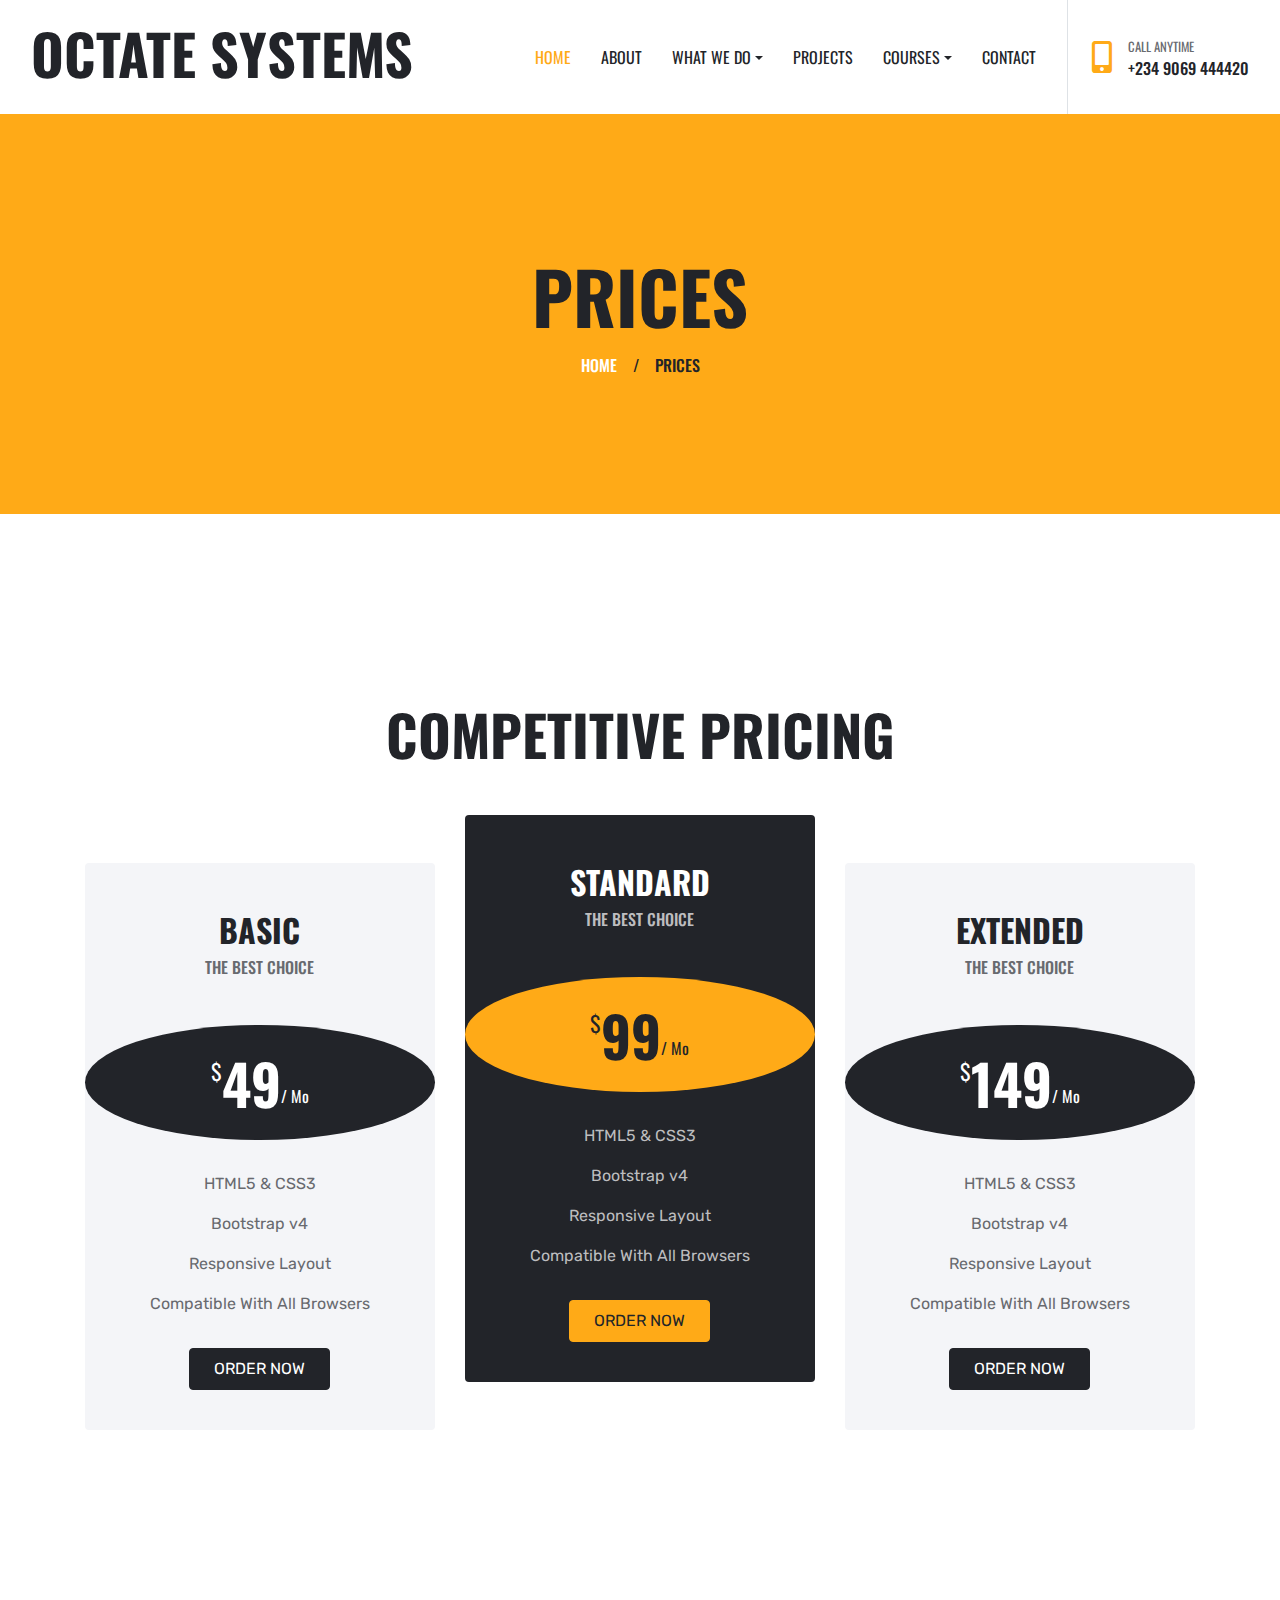
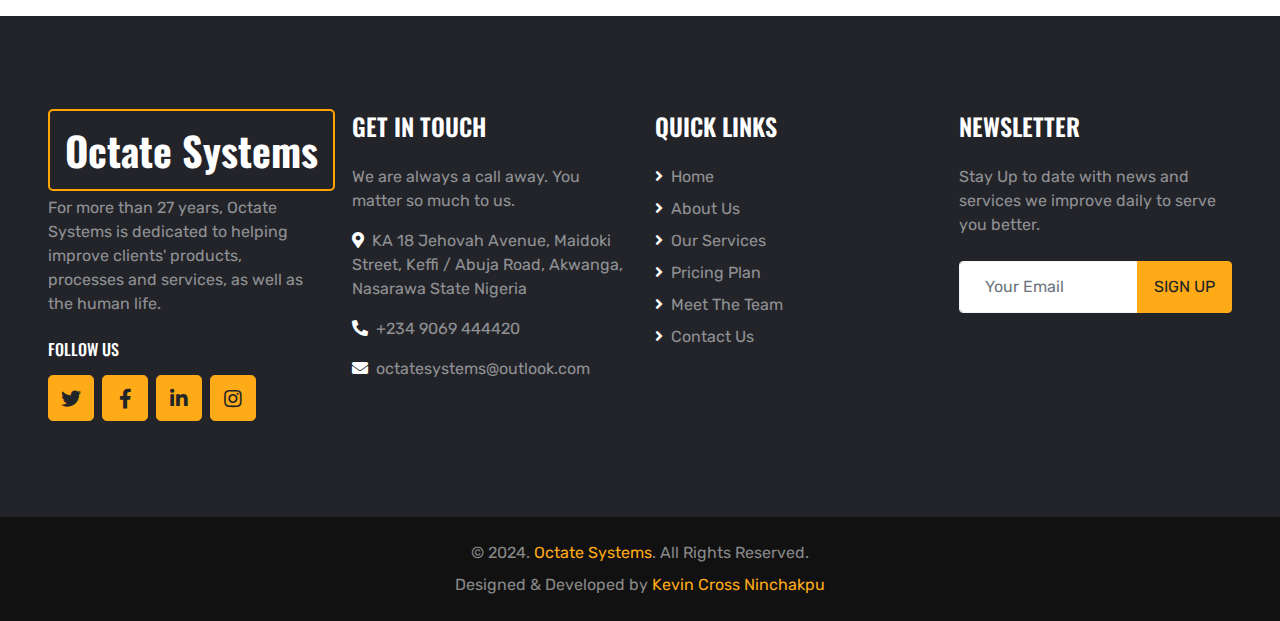
<file: price.html>
<!DOCTYPE html>
<html lang="en">

<head>
    <meta charset="utf-8">
    <title>Ocate Systems</title>
    <meta content="width=device-width, initial-scale=1.0" name="viewport">
    <meta content="Free HTML Templates" name="keywords">
    <meta content="Free HTML Templates" name="description">

    <!-- Favicon -->
    <link href="img/favicon.ico" rel="icon">

    <!-- Google Web Fonts -->
    <link rel="preconnect" href="https://fonts.gstatic.com">
    <link href="https://fonts.googleapis.com/css2?family=Oswald:wght@400;500;600;700&family=Rubik&display=swap" rel="stylesheet"> 

    <!-- Font Awesome -->
    <link href="https://cdnjs.cloudflare.com/ajax/libs/font-awesome/5.15.0/css/all.min.css" rel="stylesheet">

    <!-- Libraries Stylesheet -->
    <link href="lib/owlcarousel/assets/owl.carousel.min.css" rel="stylesheet">
    <link href="lib/lightbox/css/lightbox.min.css" rel="stylesheet">

    <!-- Customized Bootstrap Stylesheet -->
    <link href="css/style.css" rel="stylesheet">
</head>

<body>
    <!-- Navbar Start -->
    <div class="container-fluid bg-white position-relative">
        <nav class="navbar navbar-expand-lg bg-white navbar-light py-3 py-lg-0">
            <a href="index.html" class="navbar-brand text-secondary">
                <h1 class="display-4 text-uppercase">Octate Systems</h1>
            </a>
            <button type="button" class="navbar-toggler" data-toggle="collapse" data-target="#navbarCollapse">
                <span class="navbar-toggler-icon"></span>
            </button>
            <div class="collapse navbar-collapse" id="navbarCollapse">
                <div class="navbar-nav ml-auto py-0 pr-3 border-right">
                    <a href="index.html" class="nav-item nav-link active">Home</a>
                    <a href="about.html" class="nav-item nav-link">About</a>
                    <div class="nav-item dropdown">
                        <a href="#" class="nav-link dropdown-toggle" data-toggle="dropdown">What We Do</a>
                        <div class="dropdown-menu rounded-0 m-0">
                            <a href="#" class="dropdown-item">Web Development</a>
                            <a href="#" class="dropdown-item">Software Development</a>
                            <a href="#" class="dropdown-item">Trainings</a>
                            <a href="#" class="dropdown-item">Hardware Installations</a>
                            <a href="#" class="dropdown-item">Software Installations</a>
                            <a href="#" class="dropdown-item">Database Designs</a>
                            <a href="#" class="dropdown-item">Computer Networking</a>
                            <a href="#" class="dropdown-item">Computer Repairs</a>
                            <a href="#" class="dropdown-item">Computer Sales</a>

                        </div>
                    </div>
                    <a href="project.html" class="nav-item nav-link">Projects</a>
                    <div class="nav-item dropdown">
                        <a href="#" class="nav-link dropdown-toggle" data-toggle="dropdown">Courses</a>
                        <div class="dropdown-menu rounded-0 m-0">
                            <a href="team.html" class="dropdown-item">Certicate Courses</a>
                            <a href="testimonial.html" class="dropdown-item">Diploma Courses</a>
                            <a href="testimonial.html" class="dropdown-item">Cisco Certifications</a>
                            <a href="testimonial.html" class="dropdown-item">Microsoft Certifications</a>
                            <a href="testimonial.html" class="dropdown-item">IBM Certifications</a>
                        </div>
                    </div>
                    <a href="contact.html" class="nav-item nav-link">Contact</a>
                </div>
                <div class="d-none d-lg-flex align-items-center pl-4">
                    <i class="fa fa-2x fa-mobile-alt text-primary mr-3"></i>
                    <div>
                        <h6 class="text-body text-uppercase mb-1"><small>Call Anytime</small></h6>
                        <h6 class="m-0">+234 9069 444420</h6>
                    </div>
                </div>
            </div>
        </nav>
    </div>
    <!-- Navbar End -->

    <!-- Page Header Start -->
    <div class="page-header container-fluid bg-primary d-flex flex-column align-items-center justify-content-center">
        <h1 class="display-3 text-uppercase mb-3">Prices</h1>
        <div class="d-inline-flex text-white">
            <h6 class="text-uppercase m-0"><a class="text-white" href="">Home</a></h6>
            <h6 class="m-0 px-3">/</h6>
            <h6 class="text-uppercase m-0">Prices</h6>
        </div>
    </div>
    <!-- Page Header Start -->


    <!-- Pricing Plan Start -->
    <div class="container-fluid py-5">
        <div class="container pt-5 pb-3">
            <h1 class="display-4 text-uppercase text-center mb-5">Competitive Pricing</h1>
            <div class="row">
                <div class="col-lg-4 mb-2">
                    <div class="bg-light rounded text-center pt-5 mt-lg-5 mb-4">
                        <h2 class="text-uppercase">Basic</h2>
                        <h6 class="text-uppercase text-body mb-5">The Best Choice</h6>
                        <div class="text-center bg-dark rounded-circle p-4 mb-2">
                            <h1 class="display-4 text-white mb-0">
                                <small class="align-top"
                                    style="font-size: 22px; line-height: 45px;">$</small>49<small
                                    class="align-bottom" style="font-size: 16px; line-height: 40px;">/
                                    Mo</small>
                            </h1>
                        </div>
                        <div class="text-center py-4">
                            <p>HTML5 & CSS3</p>
                            <p>Bootstrap v4</p>
                            <p>Responsive Layout</p>
                            <p>Compatible With All Browsers</p>
                            <a href="" class="btn btn-dark text-uppercase py-2 px-4 my-3">Order Now</a>
                        </div>
                    </div>
                </div>
                <div class="col-lg-4 mb-2">
                    <div class="bg-dark rounded text-center pt-5 mb-4">
                        <h2 class="text-uppercase text-white">Standard</h2>
                        <h6 class="text-uppercase text-secondary mb-5">The Best Choice</h6>
                        <div class="text-center bg-primary rounded-circle p-4 mb-2">
                            <h1 class="display-4 mb-0">
                                <small class="align-top"
                                    style="font-size: 22px; line-height: 45px;">$</small>99<small
                                    class="align-bottom" style="font-size: 16px; line-height: 40px;">/
                                    Mo</small>
                            </h1>
                        </div>
                        <div class="text-center text-secondary py-4">
                            <p>HTML5 & CSS3</p>
                            <p>Bootstrap v4</p>
                            <p>Responsive Layout</p>
                            <p>Compatible With All Browsers</p>
                            <a href="" class="btn btn-primary text-uppercase py-2 px-4 my-3">Order Now</a>
                        </div>
                    </div>
                </div>
                <div class="col-lg-4 mb-2">
                    <div class="bg-light rounded text-center pt-5 mt-lg-5 mb-4">
                        <h2 class=" text-uppercase">Extended</h2>
                        <h6 class="text-uppercase text-body mb-5">The Best Choice</h6>
                        <div class="text-center bg-dark rounded-circle p-4 mb-2">
                            <h1 class="display-4 text-white mb-0">
                                <small class="align-top"
                                    style="font-size: 22px; line-height: 45px;">$</small>149<small
                                    class="align-bottom" style="font-size: 16px; line-height: 40px;">/
                                    Mo</small>
                            </h1>
                        </div>
                        <div class="text-center py-4">
                            <p>HTML5 & CSS3</p>
                            <p>Bootstrap v4</p>
                            <p>Responsive Layout</p>
                            <p>Compatible With All Browsers</p>
                            <a href="" class="btn btn-dark text-uppercase py-2 px-4 my-3">Order Now</a>
                        </div>
                    </div>
                </div>
            </div>
        </div>
    </div>
    <!-- Pricing Plan End -->


    <!-- Footer Start -->
    <div class="container-fluid bg-dark text-white-50 py-5 px-sm-3 px-md-5" style="margin-top: 90px;">
        <div class="row pt-5">
            <div class="col-lg-3 col-md-6 mb-5">
                <a href="index.html" class="navbar-brand">
                    <h1 class="m-0 mt-n2 text-white-2 display-4">Octate Systems</h1>
                </a>
                <p>For more than 27  years, Octate Systems is dedicated to helping improve clients' products, processes 
                    and services, as well as the human life.</p>
                <h6 class="text-uppercase text-white py-2">Follow Us</h6>
                <div class="d-flex justify-content-start">
                    <a class="btn btn-lg btn-primary btn-lg-square mr-2" href="#"><i class="fab fa-twitter"></i></a>
                    <a class="btn btn-lg btn-primary btn-lg-square mr-2" href="#"><i class="fab fa-facebook-f"></i></a>
                    <a class="btn btn-lg btn-primary btn-lg-square mr-2" href="#"><i class="fab fa-linkedin-in"></i></a>
                    <a class="btn btn-lg btn-primary btn-lg-square" href="#"><i class="fab fa-instagram"></i></a>
                </div>
            </div>
            <div class="col-lg-3 col-md-6 mb-5">
                <h4 class="text-uppercase text-white mb-4">Get In Touch</h4>
                <p>We are always a call away. You matter so much to us.</p>
                <p><i class="fa fa-map-marker-alt text-white mr-2"></i>KA 18 Jehovah Avenue, Maidoki Street, Keffi / Abuja Road, Akwanga, Nasarawa State Nigeria</p>
                <p><i class="fa fa-phone-alt text-white mr-2"></i>+234 9069 444420</p>
                <p><i class="fa fa-envelope text-white mr-2"></i>octatesystems@outlook.com</p>
            </div>
            <div class="col-lg-3 col-md-6 mb-5">
                <h4 class="text-uppercase text-white mb-4">Quick Links</h4>
                <div class="d-flex flex-column justify-content-start">
                    <a class="text-white-50 mb-2" href="#"><i class="fa fa-angle-right text-white mr-2"></i>Home</a>
                    <a class="text-white-50 mb-2" href="#"><i class="fa fa-angle-right text-white mr-2"></i>About Us</a>
                    <a class="text-white-50 mb-2" href="#"><i class="fa fa-angle-right text-white mr-2"></i>Our Services</a>
                    <a class="text-white-50 mb-2" href="#"><i class="fa fa-angle-right text-white mr-2"></i>Pricing Plan</a>
                    <a class="text-white-50 mb-2" href="#"><i class="fa fa-angle-right text-white mr-2"></i>Meet The Team</a>
                    <a class="text-white-50" href="#"><i class="fa fa-angle-right text-white mr-2"></i>Contact Us</a>
                </div>
            </div>
            <div class="col-lg-3 col-md-6 mb-5">
                <h4 class="text-uppercase text-white mb-4">Newsletter</h4>
                <p class="mb-4">Stay Up to date with news and services we improve daily to serve you better.</p>
                <div class="w-100 mb-3">
                    <div class="input-group">
                        <input type="text" class="form-control border-light" style="padding: 25px;" placeholder="Your Email">
                        <div class="input-group-append">
                            <button class="btn btn-primary text-uppercase px-3">Sign Up</button>
                        </div>
                    </div>
                </div>
            </div>
        </div>
    </div>
    <div class="container-fluid py-4 px-sm-3 px-md-5" style="background: #111111;">
        <p class="mb-2 text-center text-white-50">&copy; 2024. <a href="index.html">Octate Systems</a>. All Rights Reserved.</p>
        <p class="m-0 text-center text-white-50">Designed & Developed by <a href="https://octatesystems.com">Kevin Cross Ninchakpu</a></p>
    </div>
    <!-- Footer End -->


    <!-- Back to Top -->
    <a href="#" class="btn btn-lg btn-primary btn-lg-square back-to-top"><i class="fa fa-angle-up"></i></a>


    <!-- JavaScript Libraries -->
    <script src="https://code.jquery.com/jquery-3.4.1.min.js"></script>
    <script src="https://stackpath.bootstrapcdn.com/bootstrap/4.4.1/js/bootstrap.bundle.min.js"></script>
    <script src="lib/easing/easing.min.js"></script>
    <script src="lib/waypoints/waypoints.min.js"></script>
    <script src="lib/owlcarousel/owl.carousel.min.js"></script>
    <script src="lib/isotope/isotope.pkgd.min.js"></script>
    <script src="lib/lightbox/js/lightbox.min.js"></script>

    <!-- Contact Javascript File -->
    <script src="mail/jqBootstrapValidation.min.js"></script>
    <script src="mail/contact.js"></script>

    <!-- Template Javascript -->
    <script src="js/main.js"></script>
</body>

</html>
</file>
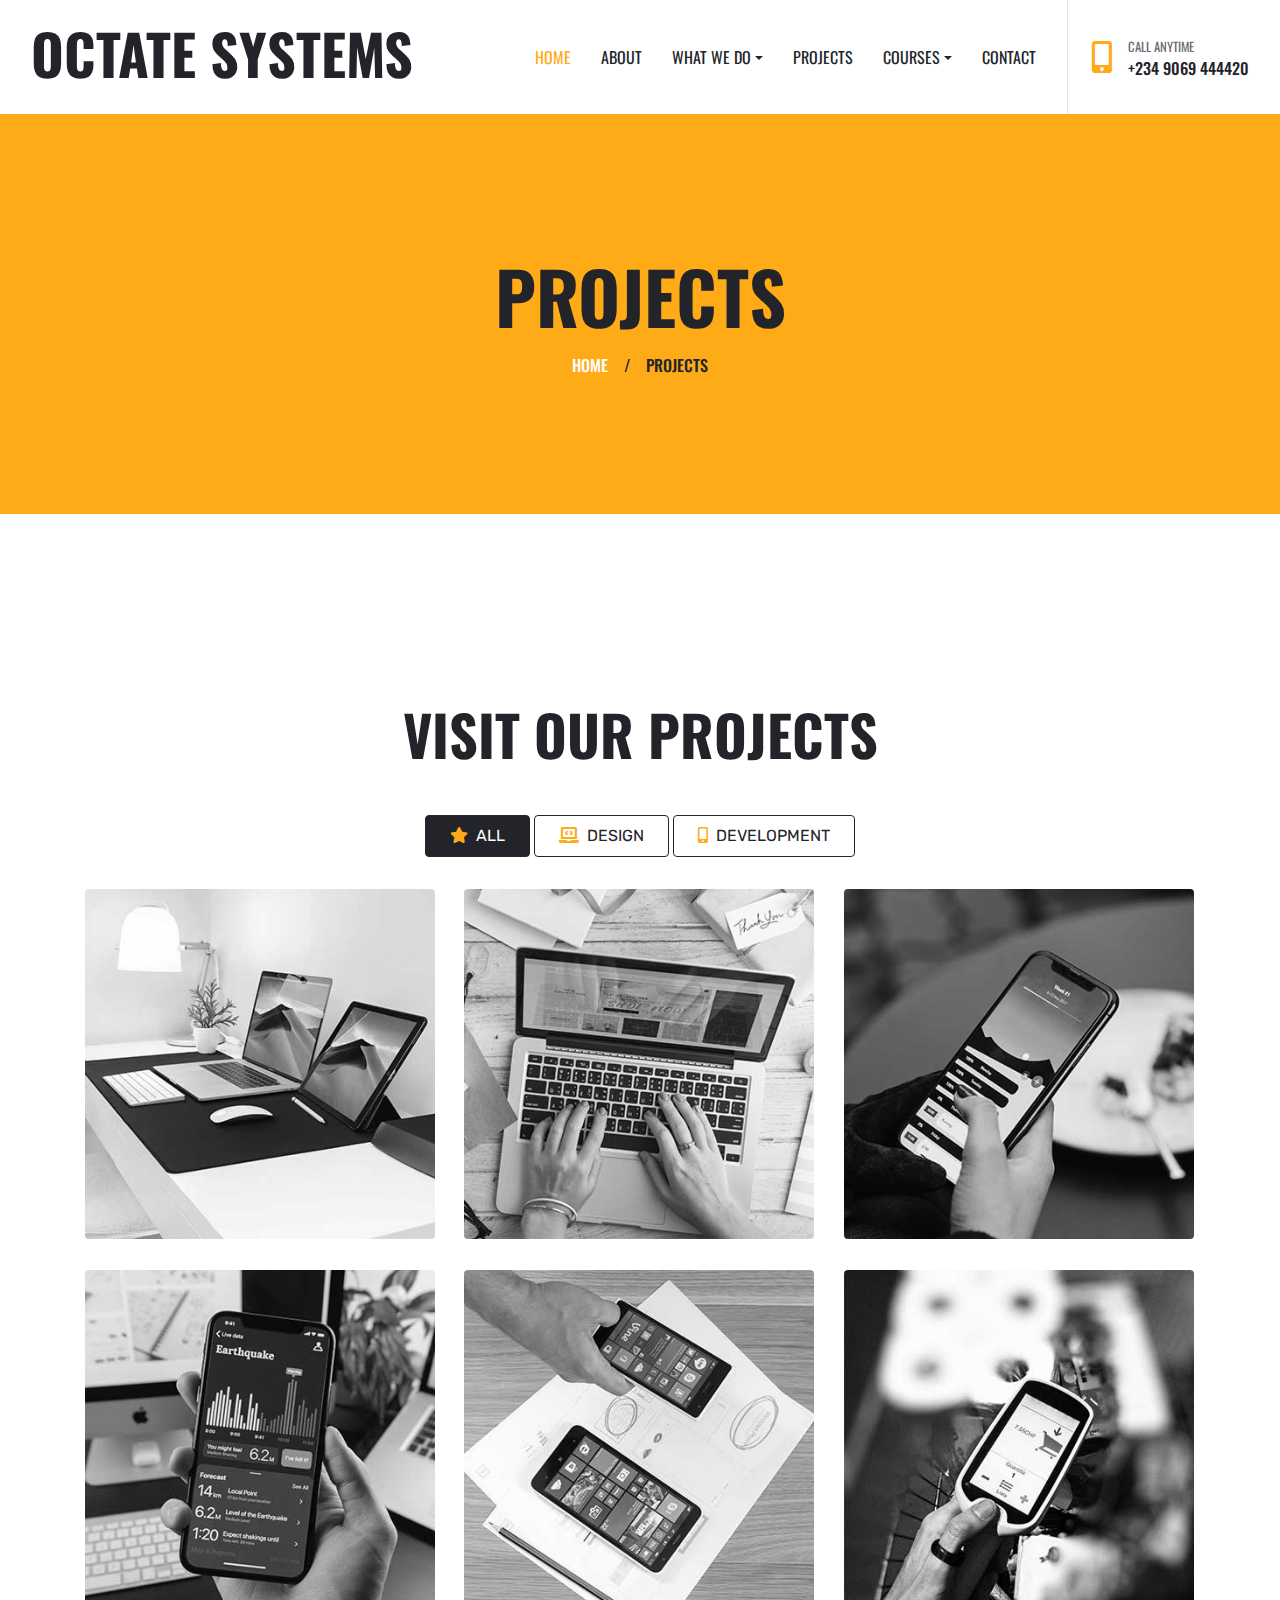
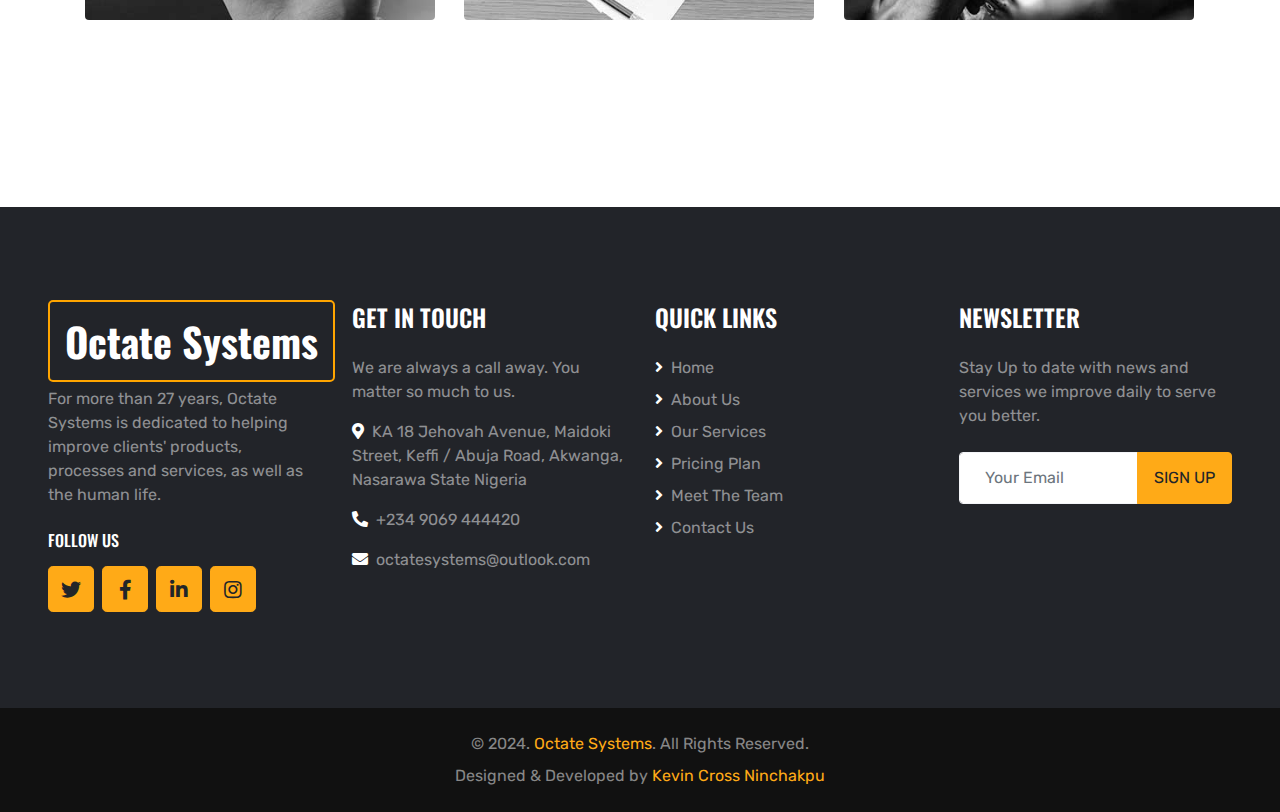
<file: project.html>
<!DOCTYPE html>
<html lang="en">

<head>
    <meta charset="utf-8">
    <title>Ocate Systems</title>
    <meta content="width=device-width, initial-scale=1.0" name="viewport">
    <meta content="Free HTML Templates" name="keywords">
    <meta content="Free HTML Templates" name="description">

    <!-- Favicon -->
    <link href="img/favicon.ico" rel="icon">

    <!-- Google Web Fonts -->
    <link rel="preconnect" href="https://fonts.gstatic.com">
    <link href="https://fonts.googleapis.com/css2?family=Oswald:wght@400;500;600;700&family=Rubik&display=swap" rel="stylesheet"> 

    <!-- Font Awesome -->
    <link href="https://cdnjs.cloudflare.com/ajax/libs/font-awesome/5.15.0/css/all.min.css" rel="stylesheet">

    <!-- Libraries Stylesheet -->
    <link href="lib/owlcarousel/assets/owl.carousel.min.css" rel="stylesheet">
    <link href="lib/lightbox/css/lightbox.min.css" rel="stylesheet">

    <!-- Customized Bootstrap Stylesheet -->
    <link href="css/style.css" rel="stylesheet">
</head>

<body>
    <!-- Navbar Start -->
    <div class="container-fluid bg-white position-relative">
        <nav class="navbar navbar-expand-lg bg-white navbar-light py-3 py-lg-0">
            <a href="index.html" class="navbar-brand text-secondary">
                <h1 class="display-4 text-uppercase">Octate Systems</h1>
            </a>
            <button type="button" class="navbar-toggler" data-toggle="collapse" data-target="#navbarCollapse">
                <span class="navbar-toggler-icon"></span>
            </button>
            <div class="collapse navbar-collapse" id="navbarCollapse">
                <div class="navbar-nav ml-auto py-0 pr-3 border-right">
                    <a href="index.html" class="nav-item nav-link active">Home</a>
                    <a href="about.html" class="nav-item nav-link">About</a>
                    <div class="nav-item dropdown">
                        <a href="#" class="nav-link dropdown-toggle" data-toggle="dropdown">What We Do</a>
                        <div class="dropdown-menu rounded-0 m-0">
                            <a href="#" class="dropdown-item">Web Development</a>
                            <a href="#" class="dropdown-item">Software Development</a>
                            <a href="#" class="dropdown-item">Trainings</a>
                            <a href="#" class="dropdown-item">Hardware Installations</a>
                            <a href="#" class="dropdown-item">Software Installations</a>
                            <a href="#" class="dropdown-item">Database Designs</a>
                            <a href="#" class="dropdown-item">Computer Networking</a>
                            <a href="#" class="dropdown-item">Computer Repairs</a>
                            <a href="#" class="dropdown-item">Computer Sales</a>

                        </div>
                    </div>
                    <a href="project.html" class="nav-item nav-link">Projects</a>
                    <div class="nav-item dropdown">
                        <a href="#" class="nav-link dropdown-toggle" data-toggle="dropdown">Courses</a>
                        <div class="dropdown-menu rounded-0 m-0">
                            <a href="team.html" class="dropdown-item">Certicate Courses</a>
                            <a href="testimonial.html" class="dropdown-item">Diploma Courses</a>
                            <a href="testimonial.html" class="dropdown-item">Cisco Certifications</a>
                            <a href="testimonial.html" class="dropdown-item">Microsoft Certifications</a>
                            <a href="testimonial.html" class="dropdown-item">IBM Certifications</a>
                        </div>
                    </div>
                    <a href="contact.html" class="nav-item nav-link">Contact</a>
                </div>
                <div class="d-none d-lg-flex align-items-center pl-4">
                    <i class="fa fa-2x fa-mobile-alt text-primary mr-3"></i>
                    <div>
                        <h6 class="text-body text-uppercase mb-1"><small>Call Anytime</small></h6>
                        <h6 class="m-0">+234 9069 444420</h6>
                    </div>
                </div>
            </div>
        </nav>
    </div>
    <!-- Navbar End -->


    <!-- Page Header Start -->
    <div class="page-header container-fluid bg-primary d-flex flex-column align-items-center justify-content-center">
        <h1 class="display-3 text-uppercase mb-3">Projects</h1>
        <div class="d-inline-flex text-white">
            <h6 class="text-uppercase m-0"><a class="text-white" href="">Home</a></h6>
            <h6 class="m-0 px-3">/</h6>
            <h6 class="text-uppercase m-0">Projects</h6>
        </div>
    </div>
    <!-- Page Header Start -->


    <!-- Portfolio Start -->
    <div class="container-fluid py-5">
        <div class="container pt-5 pb-3">
            <h1 class="display-4 text-uppercase text-center mb-5">Visit Our Projects</h1>
            <div class="row">
                <div class="col-12 text-center mb-2">
                    <ul class="list-inline mb-4" id="portfolio-flters">
                        <li class="btn btn-outline-dark text-uppercase py-2 px-4 active" data-filter="*">
                            <i class="fa fa-star text-primary mr-2"></i>All
                        </li>
                        <li class="btn btn-outline-dark text-uppercase py-2 px-4" data-filter=".first">
                            <i class="fa fa-laptop-code text-primary mr-2"></i>Design
                        </li>
                        <li class="btn btn-outline-dark text-uppercase py-2 px-4" data-filter=".second">
                            <i class="fa fa-mobile-alt text-primary mr-2"></i>Development
                        </li>
                    </ul>
                </div>
            </div>
            <div class="row portfolio-container">
                <div class="col-lg-4 col-md-6 mb-4 portfolio-item first">
                    <div class="position-relative rounded overflow-hidden mb-2">
                        <img class="img-fluid w-100" src="img/portfolio-1.jpg" alt="">
                        <div class="portfolio-btn d-flex align-items-center justify-content-center">
                            <a href="img/portfolio-1.jpg" data-lightbox="portfolio">
                                <i class="fa fa-4x fa-plus text-primary"></i>
                            </a>
                        </div>
                    </div>
                </div>
                <div class="col-lg-4 col-md-6 mb-4 portfolio-item second">
                    <div class="position-relative rounded overflow-hidden mb-2">
                        <img class="img-fluid w-100" src="img/portfolio-2.jpg" alt="">
                        <div class="portfolio-btn d-flex align-items-center justify-content-center">
                            <a href="img/portfolio-2.jpg" data-lightbox="portfolio">
                                <i class="fa fa-4x fa-plus text-primary"></i>
                            </a>
                        </div>
                    </div>
                </div>
                <div class="col-lg-4 col-md-6 mb-4 portfolio-item first">
                    <div class="position-relative rounded overflow-hidden mb-2">
                        <img class="img-fluid w-100" src="img/portfolio-3.jpg" alt="">
                        <div class="portfolio-btn d-flex align-items-center justify-content-center">
                            <a href="img/portfolio-3.jpg" data-lightbox="portfolio">
                                <i class="fa fa-4x fa-plus text-primary"></i>
                            </a>
                        </div>
                    </div>
                </div>
                <div class="col-lg-4 col-md-6 mb-4 portfolio-item second">
                    <div class="position-relative rounded overflow-hidden mb-2">
                        <img class="img-fluid w-100" src="img/portfolio-4.jpg" alt="">
                        <div class="portfolio-btn d-flex align-items-center justify-content-center">
                            <a href="img/portfolio-4.jpg" data-lightbox="portfolio">
                                <i class="fa fa-4x fa-plus text-primary"></i>
                            </a>
                        </div>
                    </div>
                </div>
                <div class="col-lg-4 col-md-6 mb-4 portfolio-item first">
                    <div class="position-relative rounded overflow-hidden mb-2">
                        <img class="img-fluid w-100" src="img/portfolio-5.jpg" alt="">
                        <div class="portfolio-btn d-flex align-items-center justify-content-center">
                            <a href="img/portfolio-3.jpg" data-lightbox="portfolio">
                                <i class="fa fa-4x fa-plus text-primary"></i>
                            </a>
                        </div>
                    </div>
                </div>
                <div class="col-lg-4 col-md-6 mb-4 portfolio-item second">
                    <div class="position-relative rounded overflow-hidden mb-2">
                        <img class="img-fluid w-100" src="img/portfolio-6.jpg" alt="">
                        <div class="portfolio-btn d-flex align-items-center justify-content-center">
                            <a href="img/portfolio-4.jpg" data-lightbox="portfolio">
                                <i class="fa fa-4x fa-plus text-primary"></i>
                            </a>
                        </div>
                    </div>
                </div>
            </div>
        </div>
    </div>
    <!-- Portfolio End -->


    <!-- Footer Start -->
    <div class="container-fluid bg-dark text-white-50 py-5 px-sm-3 px-md-5" style="margin-top: 90px;">
        <div class="row pt-5">
            <div class="col-lg-3 col-md-6 mb-5">
                <a href="index.html" class="navbar-brand">
                    <h1 class="m-0 mt-n2 text-white-2 display-4">Octate Systems</h1>
                </a>
                <p>For more than 27  years, Octate Systems is dedicated to helping improve clients' products, processes 
                    and services, as well as the human life.</p>
                <h6 class="text-uppercase text-white py-2">Follow Us</h6>
                <div class="d-flex justify-content-start">
                    <a class="btn btn-lg btn-primary btn-lg-square mr-2" href="#"><i class="fab fa-twitter"></i></a>
                    <a class="btn btn-lg btn-primary btn-lg-square mr-2" href="#"><i class="fab fa-facebook-f"></i></a>
                    <a class="btn btn-lg btn-primary btn-lg-square mr-2" href="#"><i class="fab fa-linkedin-in"></i></a>
                    <a class="btn btn-lg btn-primary btn-lg-square" href="#"><i class="fab fa-instagram"></i></a>
                </div>
            </div>
            <div class="col-lg-3 col-md-6 mb-5">
                <h4 class="text-uppercase text-white mb-4">Get In Touch</h4>
                <p>We are always a call away. You matter so much to us.</p>
                <p><i class="fa fa-map-marker-alt text-white mr-2"></i>KA 18 Jehovah Avenue, Maidoki Street, Keffi / Abuja Road, Akwanga, Nasarawa State Nigeria</p>
                <p><i class="fa fa-phone-alt text-white mr-2"></i>+234 9069 444420</p>
                <p><i class="fa fa-envelope text-white mr-2"></i>octatesystems@outlook.com</p>
            </div>
            <div class="col-lg-3 col-md-6 mb-5">
                <h4 class="text-uppercase text-white mb-4">Quick Links</h4>
                <div class="d-flex flex-column justify-content-start">
                    <a class="text-white-50 mb-2" href="#"><i class="fa fa-angle-right text-white mr-2"></i>Home</a>
                    <a class="text-white-50 mb-2" href="#"><i class="fa fa-angle-right text-white mr-2"></i>About Us</a>
                    <a class="text-white-50 mb-2" href="#"><i class="fa fa-angle-right text-white mr-2"></i>Our Services</a>
                    <a class="text-white-50 mb-2" href="#"><i class="fa fa-angle-right text-white mr-2"></i>Pricing Plan</a>
                    <a class="text-white-50 mb-2" href="#"><i class="fa fa-angle-right text-white mr-2"></i>Meet The Team</a>
                    <a class="text-white-50" href="#"><i class="fa fa-angle-right text-white mr-2"></i>Contact Us</a>
                </div>
            </div>
            <div class="col-lg-3 col-md-6 mb-5">
                <h4 class="text-uppercase text-white mb-4">Newsletter</h4>
                <p class="mb-4">Stay Up to date with news and services we improve daily to serve you better.</p>
                <div class="w-100 mb-3">
                    <div class="input-group">
                        <input type="text" class="form-control border-light" style="padding: 25px;" placeholder="Your Email">
                        <div class="input-group-append">
                            <button class="btn btn-primary text-uppercase px-3">Sign Up</button>
                        </div>
                    </div>
                </div>
            </div>
        </div>
    </div>
    <div class="container-fluid py-4 px-sm-3 px-md-5" style="background: #111111;">
        <p class="mb-2 text-center text-white-50">&copy; 2024. <a href="index.html">Octate Systems</a>. All Rights Reserved.</p>
        <p class="m-0 text-center text-white-50">Designed & Developed by <a href="https://octatesystems.com">Kevin Cross Ninchakpu</a></p>
    </div>
    <!-- Footer End -->


    <!-- Back to Top -->
    <a href="#" class="btn btn-lg btn-primary btn-lg-square back-to-top"><i class="fa fa-angle-up"></i></a>


    <!-- JavaScript Libraries -->
    <script src="https://code.jquery.com/jquery-3.4.1.min.js"></script>
    <script src="https://stackpath.bootstrapcdn.com/bootstrap/4.4.1/js/bootstrap.bundle.min.js"></script>
    <script src="lib/easing/easing.min.js"></script>
    <script src="lib/waypoints/waypoints.min.js"></script>
    <script src="lib/owlcarousel/owl.carousel.min.js"></script>
    <script src="lib/isotope/isotope.pkgd.min.js"></script>
    <script src="lib/lightbox/js/lightbox.min.js"></script>

    <!-- Contact Javascript File -->
    <script src="mail/jqBootstrapValidation.min.js"></script>
    <script src="mail/contact.js"></script>

    <!-- Template Javascript -->
    <script src="js/main.js"></script>
</body>

</html>
</file>
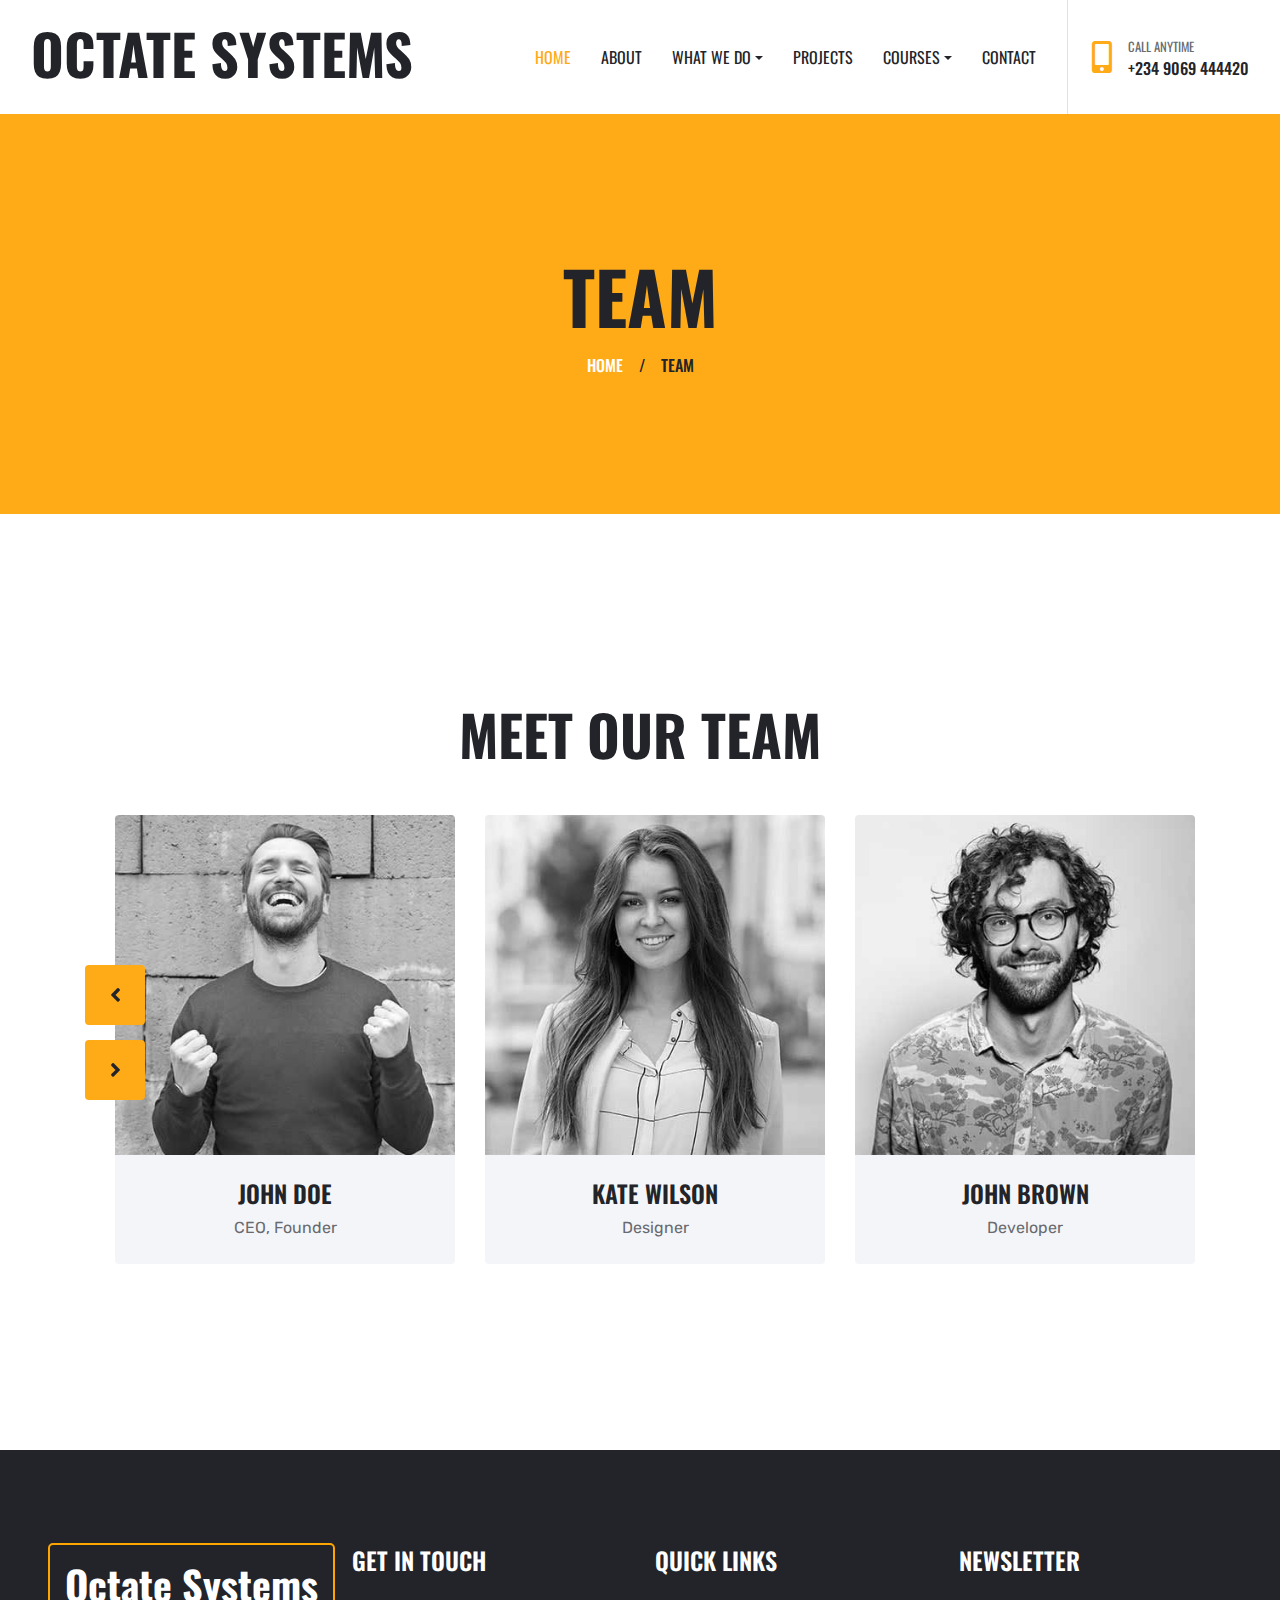
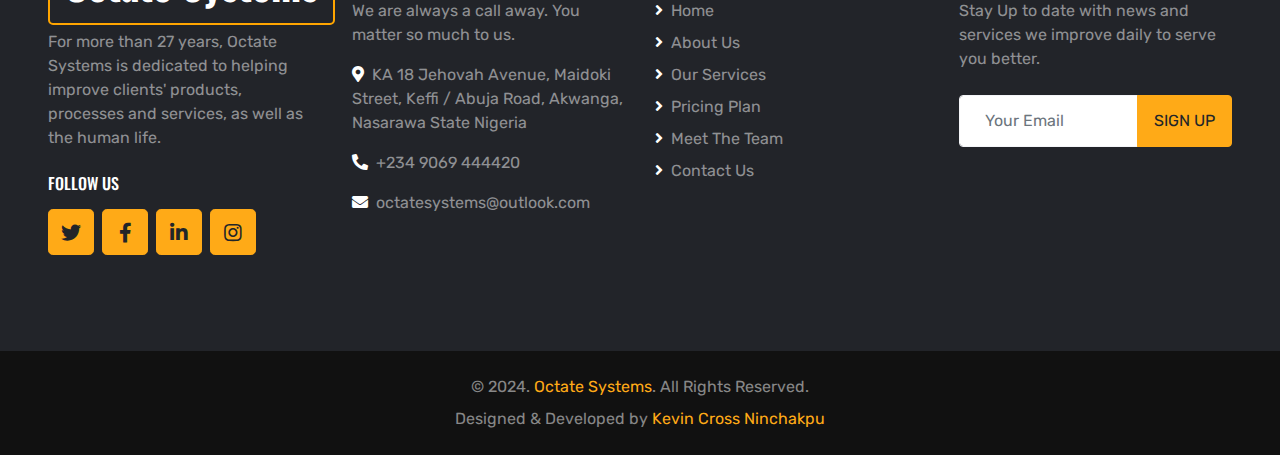
<file: team.html>
<!DOCTYPE html>
<html lang="en">

<head>
    <meta charset="utf-8">
    <title>Ocate Systems</title>
    <meta content="width=device-width, initial-scale=1.0" name="viewport">
    <meta content="Free HTML Templates" name="keywords">
    <meta content="Free HTML Templates" name="description">

    <!-- Favicon -->
    <link href="img/favicon.ico" rel="icon">

    <!-- Google Web Fonts -->
    <link rel="preconnect" href="https://fonts.gstatic.com">
    <link href="https://fonts.googleapis.com/css2?family=Oswald:wght@400;500;600;700&family=Rubik&display=swap" rel="stylesheet"> 

    <!-- Font Awesome -->
    <link href="https://cdnjs.cloudflare.com/ajax/libs/font-awesome/5.15.0/css/all.min.css" rel="stylesheet">

    <!-- Libraries Stylesheet -->
    <link href="lib/owlcarousel/assets/owl.carousel.min.css" rel="stylesheet">
    <link href="lib/lightbox/css/lightbox.min.css" rel="stylesheet">

    <!-- Customized Bootstrap Stylesheet -->
    <link href="css/style.css" rel="stylesheet">
</head>

<body>
    <!-- Navbar Start -->
    <div class="container-fluid bg-white position-relative">
        <nav class="navbar navbar-expand-lg bg-white navbar-light py-3 py-lg-0">
            <a href="index.html" class="navbar-brand text-secondary">
                <h1 class="display-4 text-uppercase">Octate Systems</h1>
            </a>
            <button type="button" class="navbar-toggler" data-toggle="collapse" data-target="#navbarCollapse">
                <span class="navbar-toggler-icon"></span>
            </button>
            <div class="collapse navbar-collapse" id="navbarCollapse">
                <div class="navbar-nav ml-auto py-0 pr-3 border-right">
                    <a href="index.html" class="nav-item nav-link active">Home</a>
                    <a href="about.html" class="nav-item nav-link">About</a>
                    <div class="nav-item dropdown">
                        <a href="#" class="nav-link dropdown-toggle" data-toggle="dropdown">What We Do</a>
                        <div class="dropdown-menu rounded-0 m-0">
                            <a href="#" class="dropdown-item">Web Development</a>
                            <a href="#" class="dropdown-item">Software Development</a>
                            <a href="#" class="dropdown-item">Trainings</a>
                            <a href="#" class="dropdown-item">Hardware Installations</a>
                            <a href="#" class="dropdown-item">Software Installations</a>
                            <a href="#" class="dropdown-item">Database Designs</a>
                            <a href="#" class="dropdown-item">Computer Networking</a>
                            <a href="#" class="dropdown-item">Computer Repairs</a>
                            <a href="#" class="dropdown-item">Computer Sales</a>

                        </div>
                    </div>
                    <a href="project.html" class="nav-item nav-link">Projects</a>
                    <div class="nav-item dropdown">
                        <a href="#" class="nav-link dropdown-toggle" data-toggle="dropdown">Courses</a>
                        <div class="dropdown-menu rounded-0 m-0">
                            <a href="team.html" class="dropdown-item">Certicate Courses</a>
                            <a href="testimonial.html" class="dropdown-item">Diploma Courses</a>
                            <a href="testimonial.html" class="dropdown-item">Cisco Certifications</a>
                            <a href="testimonial.html" class="dropdown-item">Microsoft Certifications</a>
                            <a href="testimonial.html" class="dropdown-item">IBM Certifications</a>
                        </div>
                    </div>
                    <a href="contact.html" class="nav-item nav-link">Contact</a>
                </div>
                <div class="d-none d-lg-flex align-items-center pl-4">
                    <i class="fa fa-2x fa-mobile-alt text-primary mr-3"></i>
                    <div>
                        <h6 class="text-body text-uppercase mb-1"><small>Call Anytime</small></h6>
                        <h6 class="m-0">+234 9069 444420</h6>
                    </div>
                </div>
            </div>
        </nav>
    </div>
    <!-- Navbar End -->


    <!-- Page Header Start -->
    <div class="page-header container-fluid bg-primary d-flex flex-column align-items-center justify-content-center">
        <h1 class="display-3 text-uppercase mb-3">Team</h1>
        <div class="d-inline-flex text-white">
            <h6 class="text-uppercase m-0"><a class="text-white" href="">Home</a></h6>
            <h6 class="m-0 px-3">/</h6>
            <h6 class="text-uppercase m-0">Team</h6>
        </div>
    </div>
    <!-- Page Header Start -->


    <!-- Team Start -->
    <div class="container-fluid py-5">
        <div class="container py-5">
            <h1 class="display-4 text-uppercase text-center mb-5">Meet Our Team</h1>
            <div class="owl-carousel team-carousel position-relative" style="padding-left: 30px;">
                <div class="team-item rounded overflow-hidden">
                    <div class="position-relative">
                        <img class="img-fluid w-100" src="img/team-1.jpg" alt="">
                        <div class="team-overlay">
                            <div class="d-flex align-items-center justify-content-start">
                                <a class="btn btn-lg btn-primary btn-lg-square mx-1" href="#"><i class="fab fa-twitter"></i></a>
                                <a class="btn btn-lg btn-primary btn-lg-square mx-1" href="#"><i class="fab fa-facebook-f"></i></a>
                                <a class="btn btn-lg btn-primary btn-lg-square mx-1" href="#"><i class="fab fa-linkedin-in"></i></a>
                            </div>
                        </div>
                    </div>
                    <div class="bg-light text-center p-4">
                        <h4 class="text-uppercase">John Doe</h4>
                        <p class="m-0">CEO, Founder</p>
                    </div>
                </div>
                <div class="team-item rounded overflow-hidden">
                    <div class="position-relative">
                        <img class="img-fluid w-100" src="img/team-2.jpg" alt="">
                        <div class="team-overlay">
                            <div class="d-flex align-items-center justify-content-start">
                                <a class="btn btn-lg btn-primary btn-lg-square mx-1" href="#"><i class="fab fa-twitter"></i></a>
                                <a class="btn btn-lg btn-primary btn-lg-square mx-1" href="#"><i class="fab fa-facebook-f"></i></a>
                                <a class="btn btn-lg btn-primary btn-lg-square mx-1" href="#"><i class="fab fa-linkedin-in"></i></a>
                            </div>
                        </div>
                    </div>
                    <div class="bg-light text-center p-4">
                        <h4 class="text-uppercase">Kate Wilson</h4>
                        <p class="m-0">Designer</p>
                    </div>
                </div>
                <div class="team-item rounded overflow-hidden">
                    <div class="position-relative">
                        <img class="img-fluid w-100" src="img/team-3.jpg" alt="">
                        <div class="team-overlay">
                            <div class="d-flex align-items-center justify-content-start">
                                <a class="btn btn-lg btn-primary btn-lg-square mx-1" href="#"><i class="fab fa-twitter"></i></a>
                                <a class="btn btn-lg btn-primary btn-lg-square mx-1" href="#"><i class="fab fa-facebook-f"></i></a>
                                <a class="btn btn-lg btn-primary btn-lg-square mx-1" href="#"><i class="fab fa-linkedin-in"></i></a>
                            </div>
                        </div>
                    </div>
                    <div class="bg-light text-center p-4">
                        <h4 class="text-uppercase">John Brown</h4>
                        <p class="m-0">Developer</p>
                    </div>
                </div>
                <div class="team-item rounded overflow-hidden">
                    <div class="position-relative">
                        <img class="img-fluid w-100" src="img/team-4.jpg" alt="">
                        <div class="team-overlay">
                            <div class="d-flex align-items-center justify-content-start">
                                <a class="btn btn-lg btn-primary btn-lg-square mx-1" href="#"><i class="fab fa-twitter"></i></a>
                                <a class="btn btn-lg btn-primary btn-lg-square mx-1" href="#"><i class="fab fa-facebook-f"></i></a>
                                <a class="btn btn-lg btn-primary btn-lg-square mx-1" href="#"><i class="fab fa-linkedin-in"></i></a>
                            </div>
                        </div>
                    </div>
                    <div class="bg-light text-center p-4">
                        <h4 class="text-uppercase">Paul Watson</h4>
                        <p class="m-0">Marketer</p>
                    </div>
                </div>
            </div>
        </div>
    </div>
    <!-- Team End -->


    <!-- Footer Start -->
    <div class="container-fluid bg-dark text-white-50 py-5 px-sm-3 px-md-5" style="margin-top: 90px;">
        <div class="row pt-5">
            <div class="col-lg-3 col-md-6 mb-5">
                <a href="index.html" class="navbar-brand">
                    <h1 class="m-0 mt-n2 text-white-2 display-4">Octate Systems</h1>
                </a>
                <p>For more than 27  years, Octate Systems is dedicated to helping improve clients' products, processes 
                    and services, as well as the human life.</p>
                <h6 class="text-uppercase text-white py-2">Follow Us</h6>
                <div class="d-flex justify-content-start">
                    <a class="btn btn-lg btn-primary btn-lg-square mr-2" href="#"><i class="fab fa-twitter"></i></a>
                    <a class="btn btn-lg btn-primary btn-lg-square mr-2" href="#"><i class="fab fa-facebook-f"></i></a>
                    <a class="btn btn-lg btn-primary btn-lg-square mr-2" href="#"><i class="fab fa-linkedin-in"></i></a>
                    <a class="btn btn-lg btn-primary btn-lg-square" href="#"><i class="fab fa-instagram"></i></a>
                </div>
            </div>
            <div class="col-lg-3 col-md-6 mb-5">
                <h4 class="text-uppercase text-white mb-4">Get In Touch</h4>
                <p>We are always a call away. You matter so much to us.</p>
                <p><i class="fa fa-map-marker-alt text-white mr-2"></i>KA 18 Jehovah Avenue, Maidoki Street, Keffi / Abuja Road, Akwanga, Nasarawa State Nigeria</p>
                <p><i class="fa fa-phone-alt text-white mr-2"></i>+234 9069 444420</p>
                <p><i class="fa fa-envelope text-white mr-2"></i>octatesystems@outlook.com</p>
            </div>
            <div class="col-lg-3 col-md-6 mb-5">
                <h4 class="text-uppercase text-white mb-4">Quick Links</h4>
                <div class="d-flex flex-column justify-content-start">
                    <a class="text-white-50 mb-2" href="#"><i class="fa fa-angle-right text-white mr-2"></i>Home</a>
                    <a class="text-white-50 mb-2" href="#"><i class="fa fa-angle-right text-white mr-2"></i>About Us</a>
                    <a class="text-white-50 mb-2" href="#"><i class="fa fa-angle-right text-white mr-2"></i>Our Services</a>
                    <a class="text-white-50 mb-2" href="#"><i class="fa fa-angle-right text-white mr-2"></i>Pricing Plan</a>
                    <a class="text-white-50 mb-2" href="#"><i class="fa fa-angle-right text-white mr-2"></i>Meet The Team</a>
                    <a class="text-white-50" href="#"><i class="fa fa-angle-right text-white mr-2"></i>Contact Us</a>
                </div>
            </div>
            <div class="col-lg-3 col-md-6 mb-5">
                <h4 class="text-uppercase text-white mb-4">Newsletter</h4>
                <p class="mb-4">Stay Up to date with news and services we improve daily to serve you better.</p>
                <div class="w-100 mb-3">
                    <div class="input-group">
                        <input type="text" class="form-control border-light" style="padding: 25px;" placeholder="Your Email">
                        <div class="input-group-append">
                            <button class="btn btn-primary text-uppercase px-3">Sign Up</button>
                        </div>
                    </div>
                </div>
            </div>
        </div>
    </div>
    <div class="container-fluid py-4 px-sm-3 px-md-5" style="background: #111111;">
        <p class="mb-2 text-center text-white-50">&copy; 2024. <a href="index.html">Octate Systems</a>. All Rights Reserved.</p>
        <p class="m-0 text-center text-white-50">Designed & Developed by <a href="https://octatesystems.com">Kevin Cross Ninchakpu</a></p>
    </div>
    <!-- Footer End -->


    <!-- Back to Top -->
    <a href="#" class="btn btn-lg btn-primary btn-lg-square back-to-top"><i class="fa fa-angle-up"></i></a>


    <!-- JavaScript Libraries -->
    <script src="https://code.jquery.com/jquery-3.4.1.min.js"></script>
    <script src="https://stackpath.bootstrapcdn.com/bootstrap/4.4.1/js/bootstrap.bundle.min.js"></script>
    <script src="lib/easing/easing.min.js"></script>
    <script src="lib/waypoints/waypoints.min.js"></script>
    <script src="lib/owlcarousel/owl.carousel.min.js"></script>
    <script src="lib/isotope/isotope.pkgd.min.js"></script>
    <script src="lib/lightbox/js/lightbox.min.js"></script>

    <!-- Contact Javascript File -->
    <script src="mail/jqBootstrapValidation.min.js"></script>
    <script src="mail/contact.js"></script>

    <!-- Template Javascript -->
    <script src="js/main.js"></script>
</body>

</html>
</file>
<file: css/style.css>
/******* Bootstrap Theming ********/
/*!
 * Bootstrap v4.5.3 (https://getbootstrap.com/)
 * Copyright 2011-2020 The Bootstrap Authors
 * Copyright 2011-2020 Twitter, Inc.
 * Licensed under MIT (https://github.com/twbs/bootstrap/blob/main/LICENSE)
 */
:root {
  --blue: #007bff;
  --indigo: #6610f2;
  --purple: #6f42c1;
  --pink: #e83e8c;
  --red: #dc3545;
  --orange: #fd7e14;
  --yellow: #ffc107;
  --green: #28a745;
  --teal: #20c997;
  --cyan: #17a2b8;
  --white: #fff;
  --gray: #6c757d;
  --gray-dark: #343a40;
  --primary: #FFAA17;
  --secondary: #BDBDBF;
  --success: #28a745;
  --info: #17a2b8;
  --warning: #ffc107;
  --danger: #dc3545;
  --light: #F4F5F8;
  --dark: #222429;
  --breakpoint-xs: 0;
  --breakpoint-sm: 576px;
  --breakpoint-md: 768px;
  --breakpoint-lg: 992px;
  --breakpoint-xl: 1200px;
  --font-family-sans-serif: "Rubik", sans-serif;
  --font-family-monospace: SFMono-Regular, Menlo, Monaco, Consolas, "Liberation Mono", "Courier New", monospace;
}

*,
*::before,
*::after {
  box-sizing: border-box;
}

html {
  font-family: sans-serif;
  line-height: 1.15;
  -webkit-text-size-adjust: 100%;
  -webkit-tap-highlight-color: rgba(0, 0, 0, 0);
}

article, aside, figcaption, figure, footer, header, hgroup, main, nav, section {
  display: block;
}

body {
  margin: 0;
  font-family: "Rubik", sans-serif;
  font-size: 1rem;
  font-weight: 400;
  line-height: 1.5;
  color: #686A6F;
  text-align: left;
  background-color: #fff;
}

[tabindex="-1"]:focus:not(:focus-visible) {
  outline: 0 !important;
}

hr {
  box-sizing: content-box;
  height: 0;
  overflow: visible;
}

h1, h2, h3, h4, h5, h6 {
  margin-top: 0;
  margin-bottom: 0.5rem;
}

p {
  margin-top: 0;
  margin-bottom: 1rem;
}

abbr[title],
abbr[data-original-title] {
  text-decoration: underline;
  text-decoration: underline dotted;
  cursor: help;
  border-bottom: 0;
  text-decoration-skip-ink: none;
}

address {
  margin-bottom: 1rem;
  font-style: normal;
  line-height: inherit;
}

ol,
ul,
dl {
  margin-top: 0;
  margin-bottom: 1rem;
}

ol ol,
ul ul,
ol ul,
ul ol {
  margin-bottom: 0;
}

dt {
  font-weight: 700;
}

dd {
  margin-bottom: .5rem;
  margin-left: 0;
}

blockquote {
  margin: 0 0 1rem;
}

b,
strong {
  font-weight: bolder;
}

small {
  font-size: 80%;
}

sub,
sup {
  position: relative;
  font-size: 75%;
  line-height: 0;
  vertical-align: baseline;
}

sub {
  bottom: -.25em;
}

sup {
  top: -.5em;
}

a {
  color: #FFAA17;
  text-decoration: none;
  background-color: transparent;
}

a:hover {
  color: #ca8000;
  text-decoration: underline;
}

a:not([href]):not([class]) {
  color: inherit;
  text-decoration: none;
}

a:not([href]):not([class]):hover {
  color: inherit;
  text-decoration: none;
}

pre,
code,
kbd,
samp {
  font-family: SFMono-Regular, Menlo, Monaco, Consolas, "Liberation Mono", "Courier New", monospace;
  font-size: 1em;
}

pre {
  margin-top: 0;
  margin-bottom: 1rem;
  overflow: auto;
  -ms-overflow-style: scrollbar;
}

figure {
  margin: 0 0 1rem;
}

img {
  vertical-align: middle;
  border-style: none;
}

svg {
  overflow: hidden;
  vertical-align: middle;
}

table {
  border-collapse: collapse;
}

caption {
  padding-top: 0.75rem;
  padding-bottom: 0.75rem;
  color: #6c757d;
  text-align: left;
  caption-side: bottom;
}

th {
  text-align: inherit;
  text-align: -webkit-match-parent;
}

label {
  display: inline-block;
  margin-bottom: 0.5rem;
}

button {
  border-radius: 0;
}

button:focus {
  outline: 1px dotted;
  outline: 5px auto -webkit-focus-ring-color;
}

input,
button,
select,
optgroup,
textarea {
  margin: 0;
  font-family: inherit;
  font-size: inherit;
  line-height: inherit;
}

button,
input {
  overflow: visible;
}

button,
select {
  text-transform: none;
}

[role="button"] {
  cursor: pointer;
}

select {
  word-wrap: normal;
}

button,
[type="button"],
[type="reset"],
[type="submit"] {
  -webkit-appearance: button;
}

button:not(:disabled),
[type="button"]:not(:disabled),
[type="reset"]:not(:disabled),
[type="submit"]:not(:disabled) {
  cursor: pointer;
}

button::-moz-focus-inner,
[type="button"]::-moz-focus-inner,
[type="reset"]::-moz-focus-inner,
[type="submit"]::-moz-focus-inner {
  padding: 0;
  border-style: none;
}

input[type="radio"],
input[type="checkbox"] {
  box-sizing: border-box;
  padding: 0;
}

textarea {
  overflow: auto;
  resize: vertical;
}

fieldset {
  min-width: 0;
  padding: 0;
  margin: 0;
  border: 0;
}

legend {
  display: block;
  width: 100%;
  max-width: 100%;
  padding: 0;
  margin-bottom: .5rem;
  font-size: 1.5rem;
  line-height: inherit;
  color: inherit;
  white-space: normal;
}

@media (max-width: 1200px) {
  legend {
    font-size: calc(1.275rem + 0.3vw) ;
  }
}

progress {
  vertical-align: baseline;
}

[type="number"]::-webkit-inner-spin-button,
[type="number"]::-webkit-outer-spin-button {
  height: auto;
}

[type="search"] {
  outline-offset: -2px;
  -webkit-appearance: none;
}

[type="search"]::-webkit-search-decoration {
  -webkit-appearance: none;
}

::-webkit-file-upload-button {
  font: inherit;
  -webkit-appearance: button;
}

output {
  display: inline-block;
}

summary {
  display: list-item;
  cursor: pointer;
}

template {
  display: none;
}

[hidden] {
  display: none !important;
}

h1, h2, h3, h4, h5, h6,
.h1, .h2, .h3, .h4, .h5, .h6 {
  margin-bottom: 0.5rem;
  font-family: "Oswald", sans-serif;
  font-weight: 500;
  line-height: 1.2;
  color: #222429;
}

h1, .h1 {
  font-size: 2.5rem;
}

@media (max-width: 1200px) {
  h1, .h1 {
    font-size: calc(1.375rem + 1.5vw) ;
  }
}

h2, .h2 {
  font-size: 2rem;
}

@media (max-width: 1200px) {
  h2, .h2 {
    font-size: calc(1.325rem + 0.9vw) ;
  }
}

h3, .h3 {
  font-size: 1.75rem;
}

@media (max-width: 1200px) {
  h3, .h3 {
    font-size: calc(1.3rem + 0.6vw) ;
  }
}

h4, .h4 {
  font-size: 1.5rem;
}

@media (max-width: 1200px) {
  h4, .h4 {
    font-size: calc(1.275rem + 0.3vw) ;
  }
}

h5, .h5 {
  font-size: 1.25rem;
}

h6, .h6 {
  font-size: 1rem;
}

.lead {
  font-size: 1.25rem;
  font-weight: 300;
}

.display-1 {
  font-size: 6rem;
  font-weight: 300;
  line-height: 1.2;
}

@media (max-width: 1200px) {
  .display-1 {
    font-size: calc(1.725rem + 5.7vw) ;
  }
}

.display-2 {
  font-size: 5.5rem;
  font-weight: 300;
  line-height: 1.2;
}

@media (max-width: 1200px) {
  .display-2 {
    font-size: calc(1.675rem + 5.1vw) ;
  }
}

.display-3 {
  font-size: 4.5rem;
  font-weight: 300;
  line-height: 1.2;
}

@media (max-width: 1200px) {
  .display-3 {
    font-size: calc(1.575rem + 3.9vw) ;
  }
}

.display-4 {
  font-size: 3.5rem;
  font-weight: 300;
  line-height: 1.2;
}

@media (max-width: 1200px) {
  .display-4 {
    font-size: calc(1.475rem + 2.7vw) ;
  }
}

hr {
  margin-top: 1rem;
  margin-bottom: 1rem;
  border: 0;
  border-top: 1px solid rgba(0, 0, 0, 0.1);
}

small,
.small {
  font-size: 80%;
  font-weight: 400;
}

mark,
.mark {
  padding: 0.2em;
  background-color: #fcf8e3;
}

.list-unstyled {
  padding-left: 0;
  list-style: none;
}

.list-inline {
  padding-left: 0;
  list-style: none;
}

.list-inline-item {
  display: inline-block;
}

.list-inline-item:not(:last-child) {
  margin-right: 0.5rem;
}

.initialism {
  font-size: 90%;
  text-transform: uppercase;
}

.blockquote {
  margin-bottom: 1rem;
  font-size: 1.25rem;
}

.blockquote-footer {
  display: block;
  font-size: 80%;
  color: #6c757d;
}

.blockquote-footer::before {
  content: "\2014\00A0";
}

.img-fluid {
  max-width: 100%;
  height: auto;
}

.img-thumbnail {
  padding: 0.25rem;
  background-color: #fff;
  border: 1px solid #dee2e6;
  border-radius: 0.25rem;
  max-width: 100%;
  height: auto;
}

.figure {
  display: inline-block;
}

.figure-img {
  margin-bottom: 0.5rem;
  line-height: 1;
}

.figure-caption {
  font-size: 90%;
  color: #6c757d;
}

code {
  font-size: 87.5%;
  color: #e83e8c;
  word-wrap: break-word;
}

a > code {
  color: inherit;
}

kbd {
  padding: 0.2rem 0.4rem;
  font-size: 87.5%;
  color: #fff;
  background-color: #212529;
  border-radius: 0.2rem;
}

kbd kbd {
  padding: 0;
  font-size: 100%;
  font-weight: 700;
}

pre {
  display: block;
  font-size: 87.5%;
  color: #212529;
}

pre code {
  font-size: inherit;
  color: inherit;
  word-break: normal;
}

.pre-scrollable {
  max-height: 340px;
  overflow-y: scroll;
}

.container,
.container-fluid,
.container-sm,
.container-md,
.container-lg,
.container-xl {
  width: 100%;
  padding-right: 15px;
  padding-left: 15px;
  margin-right: auto;
  margin-left: auto;
}

@media (min-width: 576px) {
  .container, .container-sm {
    max-width: 540px;
  }
}

@media (min-width: 768px) {
  .container, .container-sm, .container-md {
    max-width: 720px;
  }
}

@media (min-width: 992px) {
  .container, .container-sm, .container-md, .container-lg {
    max-width: 960px;
  }
}

@media (min-width: 1200px) {
  .container, .container-sm, .container-md, .container-lg, .container-xl {
    max-width: 1140px;
  }
}

.row {
  display: flex;
  flex-wrap: wrap;
  margin-right: -15px;
  margin-left: -15px;
}

.no-gutters {
  margin-right: 0;
  margin-left: 0;
}

.no-gutters > .col,
.no-gutters > [class*="col-"] {
  padding-right: 0;
  padding-left: 0;
}

.col-1, .col-2, .col-3, .col-4, .col-5, .col-6, .col-7, .col-8, .col-9, .col-10, .col-11, .col-12, .col,
.col-auto, .col-sm-1, .col-sm-2, .col-sm-3, .col-sm-4, .col-sm-5, .col-sm-6, .col-sm-7, .col-sm-8, .col-sm-9, .col-sm-10, .col-sm-11, .col-sm-12, .col-sm,
.col-sm-auto, .col-md-1, .col-md-2, .col-md-3, .col-md-4, .col-md-5, .col-md-6, .col-md-7, .col-md-8, .col-md-9, .col-md-10, .col-md-11, .col-md-12, .col-md,
.col-md-auto, .col-lg-1, .col-lg-2, .col-lg-3, .col-lg-4, .col-lg-5, .col-lg-6, .col-lg-7, .col-lg-8, .col-lg-9, .col-lg-10, .col-lg-11, .col-lg-12, .col-lg,
.col-lg-auto, .col-xl-1, .col-xl-2, .col-xl-3, .col-xl-4, .col-xl-5, .col-xl-6, .col-xl-7, .col-xl-8, .col-xl-9, .col-xl-10, .col-xl-11, .col-xl-12, .col-xl,
.col-xl-auto {
  position: relative;
  width: 100%;
  padding-right: 15px;
  padding-left: 15px;
}

.col {
  flex-basis: 0;
  flex-grow: 1;
  max-width: 100%;
}

.row-cols-1 > * {
  flex: 0 0 100%;
  max-width: 100%;
}

.row-cols-2 > * {
  flex: 0 0 50%;
  max-width: 50%;
}

.row-cols-3 > * {
  flex: 0 0 33.33333%;
  max-width: 33.33333%;
}

.row-cols-4 > * {
  flex: 0 0 25%;
  max-width: 25%;
}

.row-cols-5 > * {
  flex: 0 0 20%;
  max-width: 20%;
}

.row-cols-6 > * {
  flex: 0 0 16.66667%;
  max-width: 16.66667%;
}

.col-auto {
  flex: 0 0 auto;
  width: auto;
  max-width: 100%;
}

.col-1 {
  flex: 0 0 8.33333%;
  max-width: 8.33333%;
}

.col-2 {
  flex: 0 0 16.66667%;
  max-width: 16.66667%;
}

.col-3 {
  flex: 0 0 25%;
  max-width: 25%;
}

.col-4 {
  flex: 0 0 33.33333%;
  max-width: 33.33333%;
}

.col-5 {
  flex: 0 0 41.66667%;
  max-width: 41.66667%;
}

.col-6 {
  flex: 0 0 50%;
  max-width: 50%;
}

.col-7 {
  flex: 0 0 58.33333%;
  max-width: 58.33333%;
}

.col-8 {
  flex: 0 0 66.66667%;
  max-width: 66.66667%;
}

.col-9 {
  flex: 0 0 75%;
  max-width: 75%;
}

.col-10 {
  flex: 0 0 83.33333%;
  max-width: 83.33333%;
}

.col-11 {
  flex: 0 0 91.66667%;
  max-width: 91.66667%;
}

.col-12 {
  flex: 0 0 100%;
  max-width: 100%;
}

.order-first {
  order: -1;
}

.order-last {
  order: 13;
}

.order-0 {
  order: 0;
}

.order-1 {
  order: 1;
}

.order-2 {
  order: 2;
}

.order-3 {
  order: 3;
}

.order-4 {
  order: 4;
}

.order-5 {
  order: 5;
}

.order-6 {
  order: 6;
}

.order-7 {
  order: 7;
}

.order-8 {
  order: 8;
}

.order-9 {
  order: 9;
}

.order-10 {
  order: 10;
}

.order-11 {
  order: 11;
}

.order-12 {
  order: 12;
}

.offset-1 {
  margin-left: 8.33333%;
}

.offset-2 {
  margin-left: 16.66667%;
}

.offset-3 {
  margin-left: 25%;
}

.offset-4 {
  margin-left: 33.33333%;
}

.offset-5 {
  margin-left: 41.66667%;
}

.offset-6 {
  margin-left: 50%;
}

.offset-7 {
  margin-left: 58.33333%;
}

.offset-8 {
  margin-left: 66.66667%;
}

.offset-9 {
  margin-left: 75%;
}

.offset-10 {
  margin-left: 83.33333%;
}

.offset-11 {
  margin-left: 91.66667%;
}

@media (min-width: 576px) {
  .col-sm {
    flex-basis: 0;
    flex-grow: 1;
    max-width: 100%;
  }
  .row-cols-sm-1 > * {
    flex: 0 0 100%;
    max-width: 100%;
  }
  .row-cols-sm-2 > * {
    flex: 0 0 50%;
    max-width: 50%;
  }
  .row-cols-sm-3 > * {
    flex: 0 0 33.33333%;
    max-width: 33.33333%;
  }
  .row-cols-sm-4 > * {
    flex: 0 0 25%;
    max-width: 25%;
  }
  .row-cols-sm-5 > * {
    flex: 0 0 20%;
    max-width: 20%;
  }
  .row-cols-sm-6 > * {
    flex: 0 0 16.66667%;
    max-width: 16.66667%;
  }
  .col-sm-auto {
    flex: 0 0 auto;
    width: auto;
    max-width: 100%;
  }
  .col-sm-1 {
    flex: 0 0 8.33333%;
    max-width: 8.33333%;
  }
  .col-sm-2 {
    flex: 0 0 16.66667%;
    max-width: 16.66667%;
  }
  .col-sm-3 {
    flex: 0 0 25%;
    max-width: 25%;
  }
  .col-sm-4 {
    flex: 0 0 33.33333%;
    max-width: 33.33333%;
  }
  .col-sm-5 {
    flex: 0 0 41.66667%;
    max-width: 41.66667%;
  }
  .col-sm-6 {
    flex: 0 0 50%;
    max-width: 50%;
  }
  .col-sm-7 {
    flex: 0 0 58.33333%;
    max-width: 58.33333%;
  }
  .col-sm-8 {
    flex: 0 0 66.66667%;
    max-width: 66.66667%;
  }
  .col-sm-9 {
    flex: 0 0 75%;
    max-width: 75%;
  }
  .col-sm-10 {
    flex: 0 0 83.33333%;
    max-width: 83.33333%;
  }
  .col-sm-11 {
    flex: 0 0 91.66667%;
    max-width: 91.66667%;
  }
  .col-sm-12 {
    flex: 0 0 100%;
    max-width: 100%;
  }
  .order-sm-first {
    order: -1;
  }
  .order-sm-last {
    order: 13;
  }
  .order-sm-0 {
    order: 0;
  }
  .order-sm-1 {
    order: 1;
  }
  .order-sm-2 {
    order: 2;
  }
  .order-sm-3 {
    order: 3;
  }
  .order-sm-4 {
    order: 4;
  }
  .order-sm-5 {
    order: 5;
  }
  .order-sm-6 {
    order: 6;
  }
  .order-sm-7 {
    order: 7;
  }
  .order-sm-8 {
    order: 8;
  }
  .order-sm-9 {
    order: 9;
  }
  .order-sm-10 {
    order: 10;
  }
  .order-sm-11 {
    order: 11;
  }
  .order-sm-12 {
    order: 12;
  }
  .offset-sm-0 {
    margin-left: 0;
  }
  .offset-sm-1 {
    margin-left: 8.33333%;
  }
  .offset-sm-2 {
    margin-left: 16.66667%;
  }
  .offset-sm-3 {
    margin-left: 25%;
  }
  .offset-sm-4 {
    margin-left: 33.33333%;
  }
  .offset-sm-5 {
    margin-left: 41.66667%;
  }
  .offset-sm-6 {
    margin-left: 50%;
  }
  .offset-sm-7 {
    margin-left: 58.33333%;
  }
  .offset-sm-8 {
    margin-left: 66.66667%;
  }
  .offset-sm-9 {
    margin-left: 75%;
  }
  .offset-sm-10 {
    margin-left: 83.33333%;
  }
  .offset-sm-11 {
    margin-left: 91.66667%;
  }
}

@media (min-width: 768px) {
  .col-md {
    flex-basis: 0;
    flex-grow: 1;
    max-width: 100%;
  }
  .row-cols-md-1 > * {
    flex: 0 0 100%;
    max-width: 100%;
  }
  .row-cols-md-2 > * {
    flex: 0 0 50%;
    max-width: 50%;
  }
  .row-cols-md-3 > * {
    flex: 0 0 33.33333%;
    max-width: 33.33333%;
  }
  .row-cols-md-4 > * {
    flex: 0 0 25%;
    max-width: 25%;
  }
  .row-cols-md-5 > * {
    flex: 0 0 20%;
    max-width: 20%;
  }
  .row-cols-md-6 > * {
    flex: 0 0 16.66667%;
    max-width: 16.66667%;
  }
  .col-md-auto {
    flex: 0 0 auto;
    width: auto;
    max-width: 100%;
  }
  .col-md-1 {
    flex: 0 0 8.33333%;
    max-width: 8.33333%;
  }
  .col-md-2 {
    flex: 0 0 16.66667%;
    max-width: 16.66667%;
  }
  .col-md-3 {
    flex: 0 0 25%;
    max-width: 25%;
  }
  .col-md-4 {
    flex: 0 0 33.33333%;
    max-width: 33.33333%;
  }
  .col-md-5 {
    flex: 0 0 41.66667%;
    max-width: 41.66667%;
  }
  .col-md-6 {
    flex: 0 0 50%;
    max-width: 50%;
  }
  .col-md-7 {
    flex: 0 0 58.33333%;
    max-width: 58.33333%;
  }
  .col-md-8 {
    flex: 0 0 66.66667%;
    max-width: 66.66667%;
  }
  .col-md-9 {
    flex: 0 0 75%;
    max-width: 75%;
  }
  .col-md-10 {
    flex: 0 0 83.33333%;
    max-width: 83.33333%;
  }
  .col-md-11 {
    flex: 0 0 91.66667%;
    max-width: 91.66667%;
  }
  .col-md-12 {
    flex: 0 0 100%;
    max-width: 100%;
  }
  .order-md-first {
    order: -1;
  }
  .order-md-last {
    order: 13;
  }
  .order-md-0 {
    order: 0;
  }
  .order-md-1 {
    order: 1;
  }
  .order-md-2 {
    order: 2;
  }
  .order-md-3 {
    order: 3;
  }
  .order-md-4 {
    order: 4;
  }
  .order-md-5 {
    order: 5;
  }
  .order-md-6 {
    order: 6;
  }
  .order-md-7 {
    order: 7;
  }
  .order-md-8 {
    order: 8;
  }
  .order-md-9 {
    order: 9;
  }
  .order-md-10 {
    order: 10;
  }
  .order-md-11 {
    order: 11;
  }
  .order-md-12 {
    order: 12;
  }
  .offset-md-0 {
    margin-left: 0;
  }
  .offset-md-1 {
    margin-left: 8.33333%;
  }
  .offset-md-2 {
    margin-left: 16.66667%;
  }
  .offset-md-3 {
    margin-left: 25%;
  }
  .offset-md-4 {
    margin-left: 33.33333%;
  }
  .offset-md-5 {
    margin-left: 41.66667%;
  }
  .offset-md-6 {
    margin-left: 50%;
  }
  .offset-md-7 {
    margin-left: 58.33333%;
  }
  .offset-md-8 {
    margin-left: 66.66667%;
  }
  .offset-md-9 {
    margin-left: 75%;
  }
  .offset-md-10 {
    margin-left: 83.33333%;
  }
  .offset-md-11 {
    margin-left: 91.66667%;
  }
}

@media (min-width: 992px) {
  .col-lg {
    flex-basis: 0;
    flex-grow: 1;
    max-width: 100%;
  }
  .row-cols-lg-1 > * {
    flex: 0 0 100%;
    max-width: 100%;
  }
  .row-cols-lg-2 > * {
    flex: 0 0 50%;
    max-width: 50%;
  }
  .row-cols-lg-3 > * {
    flex: 0 0 33.33333%;
    max-width: 33.33333%;
  }
  .row-cols-lg-4 > * {
    flex: 0 0 25%;
    max-width: 25%;
  }
  .row-cols-lg-5 > * {
    flex: 0 0 20%;
    max-width: 20%;
  }
  .row-cols-lg-6 > * {
    flex: 0 0 16.66667%;
    max-width: 16.66667%;
  }
  .col-lg-auto {
    flex: 0 0 auto;
    width: auto;
    max-width: 100%;
  }
  .col-lg-1 {
    flex: 0 0 8.33333%;
    max-width: 8.33333%;
  }
  .col-lg-2 {
    flex: 0 0 16.66667%;
    max-width: 16.66667%;
  }
  .col-lg-3 {
    flex: 0 0 25%;
    max-width: 25%;
  }
  .col-lg-4 {
    flex: 0 0 33.33333%;
    max-width: 33.33333%;
  }
  .col-lg-5 {
    flex: 0 0 41.66667%;
    max-width: 41.66667%;
  }
  .col-lg-6 {
    flex: 0 0 50%;
    max-width: 50%;
  }
  .col-lg-7 {
    flex: 0 0 58.33333%;
    max-width: 58.33333%;
  }
  .col-lg-8 {
    flex: 0 0 66.66667%;
    max-width: 66.66667%;
  }
  .col-lg-9 {
    flex: 0 0 75%;
    max-width: 75%;
  }
  .col-lg-10 {
    flex: 0 0 83.33333%;
    max-width: 83.33333%;
  }
  .col-lg-11 {
    flex: 0 0 91.66667%;
    max-width: 91.66667%;
  }
  .col-lg-12 {
    flex: 0 0 100%;
    max-width: 100%;
  }
  .order-lg-first {
    order: -1;
  }
  .order-lg-last {
    order: 13;
  }
  .order-lg-0 {
    order: 0;
  }
  .order-lg-1 {
    order: 1;
  }
  .order-lg-2 {
    order: 2;
  }
  .order-lg-3 {
    order: 3;
  }
  .order-lg-4 {
    order: 4;
  }
  .order-lg-5 {
    order: 5;
  }
  .order-lg-6 {
    order: 6;
  }
  .order-lg-7 {
    order: 7;
  }
  .order-lg-8 {
    order: 8;
  }
  .order-lg-9 {
    order: 9;
  }
  .order-lg-10 {
    order: 10;
  }
  .order-lg-11 {
    order: 11;
  }
  .order-lg-12 {
    order: 12;
  }
  .offset-lg-0 {
    margin-left: 0;
  }
  .offset-lg-1 {
    margin-left: 8.33333%;
  }
  .offset-lg-2 {
    margin-left: 16.66667%;
  }
  .offset-lg-3 {
    margin-left: 25%;
  }
  .offset-lg-4 {
    margin-left: 33.33333%;
  }
  .offset-lg-5 {
    margin-left: 41.66667%;
  }
  .offset-lg-6 {
    margin-left: 50%;
  }
  .offset-lg-7 {
    margin-left: 58.33333%;
  }
  .offset-lg-8 {
    margin-left: 66.66667%;
  }
  .offset-lg-9 {
    margin-left: 75%;
  }
  .offset-lg-10 {
    margin-left: 83.33333%;
  }
  .offset-lg-11 {
    margin-left: 91.66667%;
  }
}

@media (min-width: 1200px) {
  .col-xl {
    flex-basis: 0;
    flex-grow: 1;
    max-width: 100%;
  }
  .row-cols-xl-1 > * {
    flex: 0 0 100%;
    max-width: 100%;
  }
  .row-cols-xl-2 > * {
    flex: 0 0 50%;
    max-width: 50%;
  }
  .row-cols-xl-3 > * {
    flex: 0 0 33.33333%;
    max-width: 33.33333%;
  }
  .row-cols-xl-4 > * {
    flex: 0 0 25%;
    max-width: 25%;
  }
  .row-cols-xl-5 > * {
    flex: 0 0 20%;
    max-width: 20%;
  }
  .row-cols-xl-6 > * {
    flex: 0 0 16.66667%;
    max-width: 16.66667%;
  }
  .col-xl-auto {
    flex: 0 0 auto;
    width: auto;
    max-width: 100%;
  }
  .col-xl-1 {
    flex: 0 0 8.33333%;
    max-width: 8.33333%;
  }
  .col-xl-2 {
    flex: 0 0 16.66667%;
    max-width: 16.66667%;
  }
  .col-xl-3 {
    flex: 0 0 25%;
    max-width: 25%;
  }
  .col-xl-4 {
    flex: 0 0 33.33333%;
    max-width: 33.33333%;
  }
  .col-xl-5 {
    flex: 0 0 41.66667%;
    max-width: 41.66667%;
  }
  .col-xl-6 {
    flex: 0 0 50%;
    max-width: 50%;
  }
  .col-xl-7 {
    flex: 0 0 58.33333%;
    max-width: 58.33333%;
  }
  .col-xl-8 {
    flex: 0 0 66.66667%;
    max-width: 66.66667%;
  }
  .col-xl-9 {
    flex: 0 0 75%;
    max-width: 75%;
  }
  .col-xl-10 {
    flex: 0 0 83.33333%;
    max-width: 83.33333%;
  }
  .col-xl-11 {
    flex: 0 0 91.66667%;
    max-width: 91.66667%;
  }
  .col-xl-12 {
    flex: 0 0 100%;
    max-width: 100%;
  }
  .order-xl-first {
    order: -1;
  }
  .order-xl-last {
    order: 13;
  }
  .order-xl-0 {
    order: 0;
  }
  .order-xl-1 {
    order: 1;
  }
  .order-xl-2 {
    order: 2;
  }
  .order-xl-3 {
    order: 3;
  }
  .order-xl-4 {
    order: 4;
  }
  .order-xl-5 {
    order: 5;
  }
  .order-xl-6 {
    order: 6;
  }
  .order-xl-7 {
    order: 7;
  }
  .order-xl-8 {
    order: 8;
  }
  .order-xl-9 {
    order: 9;
  }
  .order-xl-10 {
    order: 10;
  }
  .order-xl-11 {
    order: 11;
  }
  .order-xl-12 {
    order: 12;
  }
  .offset-xl-0 {
    margin-left: 0;
  }
  .offset-xl-1 {
    margin-left: 8.33333%;
  }
  .offset-xl-2 {
    margin-left: 16.66667%;
  }
  .offset-xl-3 {
    margin-left: 25%;
  }
  .offset-xl-4 {
    margin-left: 33.33333%;
  }
  .offset-xl-5 {
    margin-left: 41.66667%;
  }
  .offset-xl-6 {
    margin-left: 50%;
  }
  .offset-xl-7 {
    margin-left: 58.33333%;
  }
  .offset-xl-8 {
    margin-left: 66.66667%;
  }
  .offset-xl-9 {
    margin-left: 75%;
  }
  .offset-xl-10 {
    margin-left: 83.33333%;
  }
  .offset-xl-11 {
    margin-left: 91.66667%;
  }
}

.table {
  width: 100%;
  margin-bottom: 1rem;
  color: #686A6F;
}

.table th,
.table td {
  padding: 0.75rem;
  vertical-align: top;
  border-top: 1px solid #dee2e6;
}

.table thead th {
  vertical-align: bottom;
  border-bottom: 2px solid #dee2e6;
}

.table tbody + tbody {
  border-top: 2px solid #dee2e6;
}

.table-sm th,
.table-sm td {
  padding: 0.3rem;
}

.table-bordered {
  border: 1px solid #dee2e6;
}

.table-bordered th,
.table-bordered td {
  border: 1px solid #dee2e6;
}

.table-bordered thead th,
.table-bordered thead td {
  border-bottom-width: 2px;
}

.table-borderless th,
.table-borderless td,
.table-borderless thead th,
.table-borderless tbody + tbody {
  border: 0;
}

.table-striped tbody tr:nth-of-type(odd) {
  background-color: rgba(0, 0, 0, 0.05);
}

.table-hover tbody tr:hover {
  color: #686A6F;
  background-color: rgba(0, 0, 0, 0.075);
}

.table-primary,
.table-primary > th,
.table-primary > td {
  background-color: #ffe7be;
}

.table-primary th,
.table-primary td,
.table-primary thead th,
.table-primary tbody + tbody {
  border-color: #ffd386;
}

.table-hover .table-primary:hover {
  background-color: #ffdea5;
}

.table-hover .table-primary:hover > td,
.table-hover .table-primary:hover > th {
  background-color: #ffdea5;
}

.table-secondary,
.table-secondary > th,
.table-secondary > td {
  background-color: #ededed;
}

.table-secondary th,
.table-secondary td,
.table-secondary thead th,
.table-secondary tbody + tbody {
  border-color: #ddddde;
}

.table-hover .table-secondary:hover {
  background-color: #e0e0e0;
}

.table-hover .table-secondary:hover > td,
.table-hover .table-secondary:hover > th {
  background-color: #e0e0e0;
}

.table-success,
.table-success > th,
.table-success > td {
  background-color: #c3e6cb;
}

.table-success th,
.table-success td,
.table-success thead th,
.table-success tbody + tbody {
  border-color: #8fd19e;
}

.table-hover .table-success:hover {
  background-color: #b1dfbb;
}

.table-hover .table-success:hover > td,
.table-hover .table-success:hover > th {
  background-color: #b1dfbb;
}

.table-info,
.table-info > th,
.table-info > td {
  background-color: #bee5eb;
}

.table-info th,
.table-info td,
.table-info thead th,
.table-info tbody + tbody {
  border-color: #86cfda;
}

.table-hover .table-info:hover {
  background-color: #abdde5;
}

.table-hover .table-info:hover > td,
.table-hover .table-info:hover > th {
  background-color: #abdde5;
}

.table-warning,
.table-warning > th,
.table-warning > td {
  background-color: #ffeeba;
}

.table-warning th,
.table-warning td,
.table-warning thead th,
.table-warning tbody + tbody {
  border-color: #ffdf7e;
}

.table-hover .table-warning:hover {
  background-color: #ffe8a1;
}

.table-hover .table-warning:hover > td,
.table-hover .table-warning:hover > th {
  background-color: #ffe8a1;
}

.table-danger,
.table-danger > th,
.table-danger > td {
  background-color: #f5c6cb;
}

.table-danger th,
.table-danger td,
.table-danger thead th,
.table-danger tbody + tbody {
  border-color: #ed969e;
}

.table-hover .table-danger:hover {
  background-color: #f1b0b7;
}

.table-hover .table-danger:hover > td,
.table-hover .table-danger:hover > th {
  background-color: #f1b0b7;
}

.table-light,
.table-light > th,
.table-light > td {
  background-color: #fcfcfd;
}

.table-light th,
.table-light td,
.table-light thead th,
.table-light tbody + tbody {
  border-color: #f9fafb;
}

.table-hover .table-light:hover {
  background-color: #ededf3;
}

.table-hover .table-light:hover > td,
.table-hover .table-light:hover > th {
  background-color: #ededf3;
}

.table-dark,
.table-dark > th,
.table-dark > td {
  background-color: #c1c2c3;
}

.table-dark th,
.table-dark td,
.table-dark thead th,
.table-dark tbody + tbody {
  border-color: #8c8d90;
}

.table-hover .table-dark:hover {
  background-color: #b4b5b6;
}

.table-hover .table-dark:hover > td,
.table-hover .table-dark:hover > th {
  background-color: #b4b5b6;
}

.table-active,
.table-active > th,
.table-active > td {
  background-color: rgba(0, 0, 0, 0.075);
}

.table-hover .table-active:hover {
  background-color: rgba(0, 0, 0, 0.075);
}

.table-hover .table-active:hover > td,
.table-hover .table-active:hover > th {
  background-color: rgba(0, 0, 0, 0.075);
}

.table .thead-dark th {
  color: #fff;
  background-color: #343a40;
  border-color: #454d55;
}

.table .thead-light th {
  color: #495057;
  background-color: #e9ecef;
  border-color: #dee2e6;
}

.table-dark {
  color: #fff;
  background-color: #343a40;
}

.table-dark th,
.table-dark td,
.table-dark thead th {
  border-color: #454d55;
}

.table-dark.table-bordered {
  border: 0;
}

.table-dark.table-striped tbody tr:nth-of-type(odd) {
  background-color: rgba(255, 255, 255, 0.05);
}

.table-dark.table-hover tbody tr:hover {
  color: #fff;
  background-color: rgba(255, 255, 255, 0.075);
}

@media (max-width: 575.98px) {
  .table-responsive-sm {
    display: block;
    width: 100%;
    overflow-x: auto;
    -webkit-overflow-scrolling: touch;
  }
  .table-responsive-sm > .table-bordered {
    border: 0;
  }
}

@media (max-width: 767.98px) {
  .table-responsive-md {
    display: block;
    width: 100%;
    overflow-x: auto;
    -webkit-overflow-scrolling: touch;
  }
  .table-responsive-md > .table-bordered {
    border: 0;
  }
}

@media (max-width: 991.98px) {
  .table-responsive-lg {
    display: block;
    width: 100%;
    overflow-x: auto;
    -webkit-overflow-scrolling: touch;
  }
  .table-responsive-lg > .table-bordered {
    border: 0;
  }
}

@media (max-width: 1199.98px) {
  .table-responsive-xl {
    display: block;
    width: 100%;
    overflow-x: auto;
    -webkit-overflow-scrolling: touch;
  }
  .table-responsive-xl > .table-bordered {
    border: 0;
  }
}

.table-responsive {
  display: block;
  width: 100%;
  overflow-x: auto;
  -webkit-overflow-scrolling: touch;
}

.table-responsive > .table-bordered {
  border: 0;
}

.form-control {
  display: block;
  width: 100%;
  height: calc(1.5em + 0.75rem + 2px);
  padding: 0.375rem 0.75rem;
  font-size: 1rem;
  font-weight: 400;
  line-height: 1.5;
  color: #495057;
  background-color: #fff;
  background-clip: padding-box;
  border: 1px solid #ced4da;
  border-radius: 0.25rem;
  transition: border-color 0.15s ease-in-out, box-shadow 0.15s ease-in-out;
}

@media (prefers-reduced-motion: reduce) {
  .form-control {
    transition: none;
  }
}

.form-control::-ms-expand {
  background-color: transparent;
  border: 0;
}

.form-control:-moz-focusring {
  color: transparent;
  text-shadow: 0 0 0 #495057;
}

.form-control:focus {
  color: #495057;
  background-color: #fff;
  border-color: #ffd997;
  outline: 0;
  box-shadow: 0 0 0 0.2rem rgba(255, 170, 23, 0.25);
}

.form-control::placeholder {
  color: #6c757d;
  opacity: 1;
}

.form-control:disabled, .form-control[readonly] {
  background-color: #e9ecef;
  opacity: 1;
}

input[type="date"].form-control,
input[type="time"].form-control,
input[type="datetime-local"].form-control,
input[type="month"].form-control {
  appearance: none;
}

select.form-control:focus::-ms-value {
  color: #495057;
  background-color: #fff;
}

.form-control-file,
.form-control-range {
  display: block;
  width: 100%;
}

.col-form-label {
  padding-top: calc(0.375rem + 1px);
  padding-bottom: calc(0.375rem + 1px);
  margin-bottom: 0;
  font-size: inherit;
  line-height: 1.5;
}

.col-form-label-lg {
  padding-top: calc(0.5rem + 1px);
  padding-bottom: calc(0.5rem + 1px);
  font-size: 1.25rem;
  line-height: 1.5;
}

.col-form-label-sm {
  padding-top: calc(0.25rem + 1px);
  padding-bottom: calc(0.25rem + 1px);
  font-size: 0.875rem;
  line-height: 1.5;
}

.form-control-plaintext {
  display: block;
  width: 100%;
  padding: 0.375rem 0;
  margin-bottom: 0;
  font-size: 1rem;
  line-height: 1.5;
  color: #686A6F;
  background-color: transparent;
  border: solid transparent;
  border-width: 1px 0;
}

.form-control-plaintext.form-control-sm, .form-control-plaintext.form-control-lg {
  padding-right: 0;
  padding-left: 0;
}

.form-control-sm {
  height: calc(1.5em + 0.5rem + 2px);
  padding: 0.25rem 0.5rem;
  font-size: 0.875rem;
  line-height: 1.5;
  border-radius: 0.2rem;
}

.form-control-lg {
  height: calc(1.5em + 1rem + 2px);
  padding: 0.5rem 1rem;
  font-size: 1.25rem;
  line-height: 1.5;
  border-radius: 0.3rem;
}

select.form-control[size], select.form-control[multiple] {
  height: auto;
}

textarea.form-control {
  height: auto;
}

.form-group {
  margin-bottom: 1rem;
}

.form-text {
  display: block;
  margin-top: 0.25rem;
}

.form-row {
  display: flex;
  flex-wrap: wrap;
  margin-right: -5px;
  margin-left: -5px;
}

.form-row > .col,
.form-row > [class*="col-"] {
  padding-right: 5px;
  padding-left: 5px;
}

.form-check {
  position: relative;
  display: block;
  padding-left: 1.25rem;
}

.form-check-input {
  position: absolute;
  margin-top: 0.3rem;
  margin-left: -1.25rem;
}

.form-check-input[disabled] ~ .form-check-label,
.form-check-input:disabled ~ .form-check-label {
  color: #6c757d;
}

.form-check-label {
  margin-bottom: 0;
}

.form-check-inline {
  display: inline-flex;
  align-items: center;
  padding-left: 0;
  margin-right: 0.75rem;
}

.form-check-inline .form-check-input {
  position: static;
  margin-top: 0;
  margin-right: 0.3125rem;
  margin-left: 0;
}

.valid-feedback {
  display: none;
  width: 100%;
  margin-top: 0.25rem;
  font-size: 80%;
  color: #28a745;
}

.valid-tooltip {
  position: absolute;
  top: 100%;
  left: 0;
  z-index: 5;
  display: none;
  max-width: 100%;
  padding: 0.25rem 0.5rem;
  margin-top: .1rem;
  font-size: 0.875rem;
  line-height: 1.5;
  color: #fff;
  background-color: rgba(40, 167, 69, 0.9);
  border-radius: 0.25rem;
}

.was-validated :valid ~ .valid-feedback,
.was-validated :valid ~ .valid-tooltip,
.is-valid ~ .valid-feedback,
.is-valid ~ .valid-tooltip {
  display: block;
}

.was-validated .form-control:valid, .form-control.is-valid {
  border-color: #28a745;
  padding-right: calc(1.5em + 0.75rem);
  background-image: url("data:image/svg+xml,%3csvg xmlns='http://www.w3.org/2000/svg' width='8' height='8' viewBox='0 0 8 8'%3e%3cpath fill='%2328a745' d='M2.3 6.73L.6 4.53c-.4-1.04.46-1.4 1.1-.8l1.1 1.4 3.4-3.8c.6-.63 1.6-.27 1.2.7l-4 4.6c-.43.5-.8.4-1.1.1z'/%3e%3c/svg%3e");
  background-repeat: no-repeat;
  background-position: right calc(0.375em + 0.1875rem) center;
  background-size: calc(0.75em + 0.375rem) calc(0.75em + 0.375rem);
}

.was-validated .form-control:valid:focus, .form-control.is-valid:focus {
  border-color: #28a745;
  box-shadow: 0 0 0 0.2rem rgba(40, 167, 69, 0.25);
}

.was-validated textarea.form-control:valid, textarea.form-control.is-valid {
  padding-right: calc(1.5em + 0.75rem);
  background-position: top calc(0.375em + 0.1875rem) right calc(0.375em + 0.1875rem);
}

.was-validated .custom-select:valid, .custom-select.is-valid {
  border-color: #28a745;
  padding-right: calc(0.75em + 2.3125rem);
  background: url("data:image/svg+xml,%3csvg xmlns='http://www.w3.org/2000/svg' width='4' height='5' viewBox='0 0 4 5'%3e%3cpath fill='%23343a40' d='M2 0L0 2h4zm0 5L0 3h4z'/%3e%3c/svg%3e") no-repeat right 0.75rem center/8px 10px, url("data:image/svg+xml,%3csvg xmlns='http://www.w3.org/2000/svg' width='8' height='8' viewBox='0 0 8 8'%3e%3cpath fill='%2328a745' d='M2.3 6.73L.6 4.53c-.4-1.04.46-1.4 1.1-.8l1.1 1.4 3.4-3.8c.6-.63 1.6-.27 1.2.7l-4 4.6c-.43.5-.8.4-1.1.1z'/%3e%3c/svg%3e") #fff no-repeat center right 1.75rem/calc(0.75em + 0.375rem) calc(0.75em + 0.375rem);
}

.was-validated .custom-select:valid:focus, .custom-select.is-valid:focus {
  border-color: #28a745;
  box-shadow: 0 0 0 0.2rem rgba(40, 167, 69, 0.25);
}

.was-validated .form-check-input:valid ~ .form-check-label, .form-check-input.is-valid ~ .form-check-label {
  color: #28a745;
}

.was-validated .form-check-input:valid ~ .valid-feedback,
.was-validated .form-check-input:valid ~ .valid-tooltip, .form-check-input.is-valid ~ .valid-feedback,
.form-check-input.is-valid ~ .valid-tooltip {
  display: block;
}

.was-validated .custom-control-input:valid ~ .custom-control-label, .custom-control-input.is-valid ~ .custom-control-label {
  color: #28a745;
}

.was-validated .custom-control-input:valid ~ .custom-control-label::before, .custom-control-input.is-valid ~ .custom-control-label::before {
  border-color: #28a745;
}

.was-validated .custom-control-input:valid:checked ~ .custom-control-label::before, .custom-control-input.is-valid:checked ~ .custom-control-label::before {
  border-color: #34ce57;
  background-color: #34ce57;
}

.was-validated .custom-control-input:valid:focus ~ .custom-control-label::before, .custom-control-input.is-valid:focus ~ .custom-control-label::before {
  box-shadow: 0 0 0 0.2rem rgba(40, 167, 69, 0.25);
}

.was-validated .custom-control-input:valid:focus:not(:checked) ~ .custom-control-label::before, .custom-control-input.is-valid:focus:not(:checked) ~ .custom-control-label::before {
  border-color: #28a745;
}

.was-validated .custom-file-input:valid ~ .custom-file-label, .custom-file-input.is-valid ~ .custom-file-label {
  border-color: #28a745;
}

.was-validated .custom-file-input:valid:focus ~ .custom-file-label, .custom-file-input.is-valid:focus ~ .custom-file-label {
  border-color: #28a745;
  box-shadow: 0 0 0 0.2rem rgba(40, 167, 69, 0.25);
}

.invalid-feedback {
  display: none;
  width: 100%;
  margin-top: 0.25rem;
  font-size: 80%;
  color: #dc3545;
}

.invalid-tooltip {
  position: absolute;
  top: 100%;
  left: 0;
  z-index: 5;
  display: none;
  max-width: 100%;
  padding: 0.25rem 0.5rem;
  margin-top: .1rem;
  font-size: 0.875rem;
  line-height: 1.5;
  color: #fff;
  background-color: rgba(220, 53, 69, 0.9);
  border-radius: 0.25rem;
}

.was-validated :invalid ~ .invalid-feedback,
.was-validated :invalid ~ .invalid-tooltip,
.is-invalid ~ .invalid-feedback,
.is-invalid ~ .invalid-tooltip {
  display: block;
}

.was-validated .form-control:invalid, .form-control.is-invalid {
  border-color: #dc3545;
  padding-right: calc(1.5em + 0.75rem);
  background-image: url("data:image/svg+xml,%3csvg xmlns='http://www.w3.org/2000/svg' width='12' height='12' fill='none' stroke='%23dc3545' viewBox='0 0 12 12'%3e%3ccircle cx='6' cy='6' r='4.5'/%3e%3cpath stroke-linejoin='round' d='M5.8 3.6h.4L6 6.5z'/%3e%3ccircle cx='6' cy='8.2' r='.6' fill='%23dc3545' stroke='none'/%3e%3c/svg%3e");
  background-repeat: no-repeat;
  background-position: right calc(0.375em + 0.1875rem) center;
  background-size: calc(0.75em + 0.375rem) calc(0.75em + 0.375rem);
}

.was-validated .form-control:invalid:focus, .form-control.is-invalid:focus {
  border-color: #dc3545;
  box-shadow: 0 0 0 0.2rem rgba(220, 53, 69, 0.25);
}

.was-validated textarea.form-control:invalid, textarea.form-control.is-invalid {
  padding-right: calc(1.5em + 0.75rem);
  background-position: top calc(0.375em + 0.1875rem) right calc(0.375em + 0.1875rem);
}

.was-validated .custom-select:invalid, .custom-select.is-invalid {
  border-color: #dc3545;
  padding-right: calc(0.75em + 2.3125rem);
  background: url("data:image/svg+xml,%3csvg xmlns='http://www.w3.org/2000/svg' width='4' height='5' viewBox='0 0 4 5'%3e%3cpath fill='%23343a40' d='M2 0L0 2h4zm0 5L0 3h4z'/%3e%3c/svg%3e") no-repeat right 0.75rem center/8px 10px, url("data:image/svg+xml,%3csvg xmlns='http://www.w3.org/2000/svg' width='12' height='12' fill='none' stroke='%23dc3545' viewBox='0 0 12 12'%3e%3ccircle cx='6' cy='6' r='4.5'/%3e%3cpath stroke-linejoin='round' d='M5.8 3.6h.4L6 6.5z'/%3e%3ccircle cx='6' cy='8.2' r='.6' fill='%23dc3545' stroke='none'/%3e%3c/svg%3e") #fff no-repeat center right 1.75rem/calc(0.75em + 0.375rem) calc(0.75em + 0.375rem);
}

.was-validated .custom-select:invalid:focus, .custom-select.is-invalid:focus {
  border-color: #dc3545;
  box-shadow: 0 0 0 0.2rem rgba(220, 53, 69, 0.25);
}

.was-validated .form-check-input:invalid ~ .form-check-label, .form-check-input.is-invalid ~ .form-check-label {
  color: #dc3545;
}

.was-validated .form-check-input:invalid ~ .invalid-feedback,
.was-validated .form-check-input:invalid ~ .invalid-tooltip, .form-check-input.is-invalid ~ .invalid-feedback,
.form-check-input.is-invalid ~ .invalid-tooltip {
  display: block;
}

.was-validated .custom-control-input:invalid ~ .custom-control-label, .custom-control-input.is-invalid ~ .custom-control-label {
  color: #dc3545;
}

.was-validated .custom-control-input:invalid ~ .custom-control-label::before, .custom-control-input.is-invalid ~ .custom-control-label::before {
  border-color: #dc3545;
}

.was-validated .custom-control-input:invalid:checked ~ .custom-control-label::before, .custom-control-input.is-invalid:checked ~ .custom-control-label::before {
  border-color: #e4606d;
  background-color: #e4606d;
}

.was-validated .custom-control-input:invalid:focus ~ .custom-control-label::before, .custom-control-input.is-invalid:focus ~ .custom-control-label::before {
  box-shadow: 0 0 0 0.2rem rgba(220, 53, 69, 0.25);
}

.was-validated .custom-control-input:invalid:focus:not(:checked) ~ .custom-control-label::before, .custom-control-input.is-invalid:focus:not(:checked) ~ .custom-control-label::before {
  border-color: #dc3545;
}

.was-validated .custom-file-input:invalid ~ .custom-file-label, .custom-file-input.is-invalid ~ .custom-file-label {
  border-color: #dc3545;
}

.was-validated .custom-file-input:invalid:focus ~ .custom-file-label, .custom-file-input.is-invalid:focus ~ .custom-file-label {
  border-color: #dc3545;
  box-shadow: 0 0 0 0.2rem rgba(220, 53, 69, 0.25);
}

.form-inline {
  display: flex;
  flex-flow: row wrap;
  align-items: center;
}

.form-inline .form-check {
  width: 100%;
}

@media (min-width: 576px) {
  .form-inline label {
    display: flex;
    align-items: center;
    justify-content: center;
    margin-bottom: 0;
  }
  .form-inline .form-group {
    display: flex;
    flex: 0 0 auto;
    flex-flow: row wrap;
    align-items: center;
    margin-bottom: 0;
  }
  .form-inline .form-control {
    display: inline-block;
    width: auto;
    vertical-align: middle;
  }
  .form-inline .form-control-plaintext {
    display: inline-block;
  }
  .form-inline .input-group,
  .form-inline .custom-select {
    width: auto;
  }
  .form-inline .form-check {
    display: flex;
    align-items: center;
    justify-content: center;
    width: auto;
    padding-left: 0;
  }
  .form-inline .form-check-input {
    position: relative;
    flex-shrink: 0;
    margin-top: 0;
    margin-right: 0.25rem;
    margin-left: 0;
  }
  .form-inline .custom-control {
    align-items: center;
    justify-content: center;
  }
  .form-inline .custom-control-label {
    margin-bottom: 0;
  }
}

.btn {
  display: inline-block;
  font-weight: 400;
  color: #686A6F;
  text-align: center;
  vertical-align: middle;
  user-select: none;
  background-color: transparent;
  border: 1px solid transparent;
  padding: 0.375rem 0.75rem;
  font-size: 1rem;
  line-height: 1.5;
  border-radius: 0.25rem;
  transition: color 0.15s ease-in-out, background-color 0.15s ease-in-out, border-color 0.15s ease-in-out, box-shadow 0.15s ease-in-out;
}

@media (prefers-reduced-motion: reduce) {
  .btn {
    transition: none;
  }
}

.btn:hover {
  color: #686A6F;
  text-decoration: none;
}

.btn:focus, .btn.focus {
  outline: 0;
  box-shadow: 0 0 0 0.2rem rgba(255, 170, 23, 0.25);
}

.btn.disabled, .btn:disabled {
  opacity: 0.65;
}

.btn:not(:disabled):not(.disabled) {
  cursor: pointer;
}

a.btn.disabled,
fieldset:disabled a.btn {
  pointer-events: none;
}

.btn-primary {
  color: #212529;
  background-color: #FFAA17;
  border-color: #FFAA17;
}

.btn-primary:hover {
  color: #212529;
  background-color: #f09800;
  border-color: #e39000;
}

.btn-primary:focus, .btn-primary.focus {
  color: #212529;
  background-color: #f09800;
  border-color: #e39000;
  box-shadow: 0 0 0 0.2rem rgba(222, 150, 26, 0.5);
}

.btn-primary.disabled, .btn-primary:disabled {
  color: #212529;
  background-color: #FFAA17;
  border-color: #FFAA17;
}

.btn-primary:not(:disabled):not(.disabled):active, .btn-primary:not(:disabled):not(.disabled).active,
.show > .btn-primary.dropdown-toggle {
  color: #212529;
  background-color: #e39000;
  border-color: #d68800;
}

.btn-primary:not(:disabled):not(.disabled):active:focus, .btn-primary:not(:disabled):not(.disabled).active:focus,
.show > .btn-primary.dropdown-toggle:focus {
  box-shadow: 0 0 0 0.2rem rgba(222, 150, 26, 0.5);
}

.btn-secondary {
  color: #212529;
  background-color: #BDBDBF;
  border-color: #BDBDBF;
}

.btn-secondary:hover {
  color: #212529;
  background-color: #aaaaac;
  border-color: #a3a3a6;
}

.btn-secondary:focus, .btn-secondary.focus {
  color: #212529;
  background-color: #aaaaac;
  border-color: #a3a3a6;
  box-shadow: 0 0 0 0.2rem rgba(166, 166, 169, 0.5);
}

.btn-secondary.disabled, .btn-secondary:disabled {
  color: #212529;
  background-color: #BDBDBF;
  border-color: #BDBDBF;
}

.btn-secondary:not(:disabled):not(.disabled):active, .btn-secondary:not(:disabled):not(.disabled).active,
.show > .btn-secondary.dropdown-toggle {
  color: #212529;
  background-color: #a3a3a6;
  border-color: #9d9da0;
}

.btn-secondary:not(:disabled):not(.disabled):active:focus, .btn-secondary:not(:disabled):not(.disabled).active:focus,
.show > .btn-secondary.dropdown-toggle:focus {
  box-shadow: 0 0 0 0.2rem rgba(166, 166, 169, 0.5);
}

.btn-success {
  color: #fff;
  background-color: #28a745;
  border-color: #28a745;
}

.btn-success:hover {
  color: #fff;
  background-color: #218838;
  border-color: #1e7e34;
}

.btn-success:focus, .btn-success.focus {
  color: #fff;
  background-color: #218838;
  border-color: #1e7e34;
  box-shadow: 0 0 0 0.2rem rgba(72, 180, 97, 0.5);
}

.btn-success.disabled, .btn-success:disabled {
  color: #fff;
  background-color: #28a745;
  border-color: #28a745;
}

.btn-success:not(:disabled):not(.disabled):active, .btn-success:not(:disabled):not(.disabled).active,
.show > .btn-success.dropdown-toggle {
  color: #fff;
  background-color: #1e7e34;
  border-color: #1c7430;
}

.btn-success:not(:disabled):not(.disabled):active:focus, .btn-success:not(:disabled):not(.disabled).active:focus,
.show > .btn-success.dropdown-toggle:focus {
  box-shadow: 0 0 0 0.2rem rgba(72, 180, 97, 0.5);
}

.btn-info {
  color: #fff;
  background-color: #17a2b8;
  border-color: #17a2b8;
}

.btn-info:hover {
  color: #fff;
  background-color: #138496;
  border-color: #117a8b;
}

.btn-info:focus, .btn-info.focus {
  color: #fff;
  background-color: #138496;
  border-color: #117a8b;
  box-shadow: 0 0 0 0.2rem rgba(58, 176, 195, 0.5);
}

.btn-info.disabled, .btn-info:disabled {
  color: #fff;
  background-color: #17a2b8;
  border-color: #17a2b8;
}

.btn-info:not(:disabled):not(.disabled):active, .btn-info:not(:disabled):not(.disabled).active,
.show > .btn-info.dropdown-toggle {
  color: #fff;
  background-color: #117a8b;
  border-color: #10707f;
}

.btn-info:not(:disabled):not(.disabled):active:focus, .btn-info:not(:disabled):not(.disabled).active:focus,
.show > .btn-info.dropdown-toggle:focus {
  box-shadow: 0 0 0 0.2rem rgba(58, 176, 195, 0.5);
}

.btn-warning {
  color: #212529;
  background-color: #ffc107;
  border-color: #ffc107;
}

.btn-warning:hover {
  color: #212529;
  background-color: #e0a800;
  border-color: #d39e00;
}

.btn-warning:focus, .btn-warning.focus {
  color: #212529;
  background-color: #e0a800;
  border-color: #d39e00;
  box-shadow: 0 0 0 0.2rem rgba(222, 170, 12, 0.5);
}

.btn-warning.disabled, .btn-warning:disabled {
  color: #212529;
  background-color: #ffc107;
  border-color: #ffc107;
}

.btn-warning:not(:disabled):not(.disabled):active, .btn-warning:not(:disabled):not(.disabled).active,
.show > .btn-warning.dropdown-toggle {
  color: #212529;
  background-color: #d39e00;
  border-color: #c69500;
}

.btn-warning:not(:disabled):not(.disabled):active:focus, .btn-warning:not(:disabled):not(.disabled).active:focus,
.show > .btn-warning.dropdown-toggle:focus {
  box-shadow: 0 0 0 0.2rem rgba(222, 170, 12, 0.5);
}

.btn-danger {
  color: #fff;
  background-color: #dc3545;
  border-color: #dc3545;
}

.btn-danger:hover {
  color: #fff;
  background-color: #c82333;
  border-color: #bd2130;
}

.btn-danger:focus, .btn-danger.focus {
  color: #fff;
  background-color: #c82333;
  border-color: #bd2130;
  box-shadow: 0 0 0 0.2rem rgba(225, 83, 97, 0.5);
}

.btn-danger.disabled, .btn-danger:disabled {
  color: #fff;
  background-color: #dc3545;
  border-color: #dc3545;
}

.btn-danger:not(:disabled):not(.disabled):active, .btn-danger:not(:disabled):not(.disabled).active,
.show > .btn-danger.dropdown-toggle {
  color: #fff;
  background-color: #bd2130;
  border-color: #b21f2d;
}

.btn-danger:not(:disabled):not(.disabled):active:focus, .btn-danger:not(:disabled):not(.disabled).active:focus,
.show > .btn-danger.dropdown-toggle:focus {
  box-shadow: 0 0 0 0.2rem rgba(225, 83, 97, 0.5);
}

.btn-light {
  color: #212529;
  background-color: #F4F5F8;
  border-color: #F4F5F8;
}

.btn-light:hover {
  color: #212529;
  background-color: #dde0e9;
  border-color: #d5d9e4;
}

.btn-light:focus, .btn-light.focus {
  color: #212529;
  background-color: #dde0e9;
  border-color: #d5d9e4;
  box-shadow: 0 0 0 0.2rem rgba(212, 214, 217, 0.5);
}

.btn-light.disabled, .btn-light:disabled {
  color: #212529;
  background-color: #F4F5F8;
  border-color: #F4F5F8;
}

.btn-light:not(:disabled):not(.disabled):active, .btn-light:not(:disabled):not(.disabled).active,
.show > .btn-light.dropdown-toggle {
  color: #212529;
  background-color: #d5d9e4;
  border-color: #cdd2df;
}

.btn-light:not(:disabled):not(.disabled):active:focus, .btn-light:not(:disabled):not(.disabled).active:focus,
.show > .btn-light.dropdown-toggle:focus {
  box-shadow: 0 0 0 0.2rem rgba(212, 214, 217, 0.5);
}

.btn-dark {
  color: #fff;
  background-color: #222429;
  border-color: #222429;
}

.btn-dark:hover {
  color: #fff;
  background-color: #111214;
  border-color: #0b0c0d;
}

.btn-dark:focus, .btn-dark.focus {
  color: #fff;
  background-color: #111214;
  border-color: #0b0c0d;
  box-shadow: 0 0 0 0.2rem rgba(67, 69, 73, 0.5);
}

.btn-dark.disabled, .btn-dark:disabled {
  color: #fff;
  background-color: #222429;
  border-color: #222429;
}

.btn-dark:not(:disabled):not(.disabled):active, .btn-dark:not(:disabled):not(.disabled).active,
.show > .btn-dark.dropdown-toggle {
  color: #fff;
  background-color: #0b0c0d;
  border-color: #050506;
}

.btn-dark:not(:disabled):not(.disabled):active:focus, .btn-dark:not(:disabled):not(.disabled).active:focus,
.show > .btn-dark.dropdown-toggle:focus {
  box-shadow: 0 0 0 0.2rem rgba(67, 69, 73, 0.5);
}

.btn-outline-primary {
  color: #FFAA17;
  border-color: #FFAA17;
}

.btn-outline-primary:hover {
  color: #212529;
  background-color: #FFAA17;
  border-color: #FFAA17;
}

.btn-outline-primary:focus, .btn-outline-primary.focus {
  box-shadow: 0 0 0 0.2rem rgba(255, 170, 23, 0.5);
}

.btn-outline-primary.disabled, .btn-outline-primary:disabled {
  color: #FFAA17;
  background-color: transparent;
}

.btn-outline-primary:not(:disabled):not(.disabled):active, .btn-outline-primary:not(:disabled):not(.disabled).active,
.show > .btn-outline-primary.dropdown-toggle {
  color: #212529;
  background-color: #FFAA17;
  border-color: #FFAA17;
}

.btn-outline-primary:not(:disabled):not(.disabled):active:focus, .btn-outline-primary:not(:disabled):not(.disabled).active:focus,
.show > .btn-outline-primary.dropdown-toggle:focus {
  box-shadow: 0 0 0 0.2rem rgba(255, 170, 23, 0.5);
}

.btn-outline-secondary {
  color: #BDBDBF;
  border-color: #BDBDBF;
}

.btn-outline-secondary:hover {
  color: #212529;
  background-color: #BDBDBF;
  border-color: #BDBDBF;
}

.btn-outline-secondary:focus, .btn-outline-secondary.focus {
  box-shadow: 0 0 0 0.2rem rgba(189, 189, 191, 0.5);
}

.btn-outline-secondary.disabled, .btn-outline-secondary:disabled {
  color: #BDBDBF;
  background-color: transparent;
}

.btn-outline-secondary:not(:disabled):not(.disabled):active, .btn-outline-secondary:not(:disabled):not(.disabled).active,
.show > .btn-outline-secondary.dropdown-toggle {
  color: #212529;
  background-color: #BDBDBF;
  border-color: #BDBDBF;
}

.btn-outline-secondary:not(:disabled):not(.disabled):active:focus, .btn-outline-secondary:not(:disabled):not(.disabled).active:focus,
.show > .btn-outline-secondary.dropdown-toggle:focus {
  box-shadow: 0 0 0 0.2rem rgba(189, 189, 191, 0.5);
}

.btn-outline-success {
  color: #28a745;
  border-color: #28a745;
}

.btn-outline-success:hover {
  color: #fff;
  background-color: #28a745;
  border-color: #28a745;
}

.btn-outline-success:focus, .btn-outline-success.focus {
  box-shadow: 0 0 0 0.2rem rgba(40, 167, 69, 0.5);
}

.btn-outline-success.disabled, .btn-outline-success:disabled {
  color: #28a745;
  background-color: transparent;
}

.btn-outline-success:not(:disabled):not(.disabled):active, .btn-outline-success:not(:disabled):not(.disabled).active,
.show > .btn-outline-success.dropdown-toggle {
  color: #fff;
  background-color: #28a745;
  border-color: #28a745;
}

.btn-outline-success:not(:disabled):not(.disabled):active:focus, .btn-outline-success:not(:disabled):not(.disabled).active:focus,
.show > .btn-outline-success.dropdown-toggle:focus {
  box-shadow: 0 0 0 0.2rem rgba(40, 167, 69, 0.5);
}

.btn-outline-info {
  color: #17a2b8;
  border-color: #17a2b8;
}

.btn-outline-info:hover {
  color: #fff;
  background-color: #17a2b8;
  border-color: #17a2b8;
}

.btn-outline-info:focus, .btn-outline-info.focus {
  box-shadow: 0 0 0 0.2rem rgba(23, 162, 184, 0.5);
}

.btn-outline-info.disabled, .btn-outline-info:disabled {
  color: #17a2b8;
  background-color: transparent;
}

.btn-outline-info:not(:disabled):not(.disabled):active, .btn-outline-info:not(:disabled):not(.disabled).active,
.show > .btn-outline-info.dropdown-toggle {
  color: #fff;
  background-color: #17a2b8;
  border-color: #17a2b8;
}

.btn-outline-info:not(:disabled):not(.disabled):active:focus, .btn-outline-info:not(:disabled):not(.disabled).active:focus,
.show > .btn-outline-info.dropdown-toggle:focus {
  box-shadow: 0 0 0 0.2rem rgba(23, 162, 184, 0.5);
}

.btn-outline-warning {
  color: #ffc107;
  border-color: #ffc107;
}

.btn-outline-warning:hover {
  color: #212529;
  background-color: #ffc107;
  border-color: #ffc107;
}

.btn-outline-warning:focus, .btn-outline-warning.focus {
  box-shadow: 0 0 0 0.2rem rgba(255, 193, 7, 0.5);
}

.btn-outline-warning.disabled, .btn-outline-warning:disabled {
  color: #ffc107;
  background-color: transparent;
}

.btn-outline-warning:not(:disabled):not(.disabled):active, .btn-outline-warning:not(:disabled):not(.disabled).active,
.show > .btn-outline-warning.dropdown-toggle {
  color: #212529;
  background-color: #ffc107;
  border-color: #ffc107;
}

.btn-outline-warning:not(:disabled):not(.disabled):active:focus, .btn-outline-warning:not(:disabled):not(.disabled).active:focus,
.show > .btn-outline-warning.dropdown-toggle:focus {
  box-shadow: 0 0 0 0.2rem rgba(255, 193, 7, 0.5);
}

.btn-outline-danger {
  color: #dc3545;
  border-color: #dc3545;
}

.btn-outline-danger:hover {
  color: #fff;
  background-color: #dc3545;
  border-color: #dc3545;
}

.btn-outline-danger:focus, .btn-outline-danger.focus {
  box-shadow: 0 0 0 0.2rem rgba(220, 53, 69, 0.5);
}

.btn-outline-danger.disabled, .btn-outline-danger:disabled {
  color: #dc3545;
  background-color: transparent;
}

.btn-outline-danger:not(:disabled):not(.disabled):active, .btn-outline-danger:not(:disabled):not(.disabled).active,
.show > .btn-outline-danger.dropdown-toggle {
  color: #fff;
  background-color: #dc3545;
  border-color: #dc3545;
}

.btn-outline-danger:not(:disabled):not(.disabled):active:focus, .btn-outline-danger:not(:disabled):not(.disabled).active:focus,
.show > .btn-outline-danger.dropdown-toggle:focus {
  box-shadow: 0 0 0 0.2rem rgba(220, 53, 69, 0.5);
}

.btn-outline-light {
  color: #F4F5F8;
  border-color: #F4F5F8;
}

.btn-outline-light:hover {
  color: #212529;
  background-color: #F4F5F8;
  border-color: #F4F5F8;
}

.btn-outline-light:focus, .btn-outline-light.focus {
  box-shadow: 0 0 0 0.2rem rgba(244, 245, 248, 0.5);
}

.btn-outline-light.disabled, .btn-outline-light:disabled {
  color: #F4F5F8;
  background-color: transparent;
}

.btn-outline-light:not(:disabled):not(.disabled):active, .btn-outline-light:not(:disabled):not(.disabled).active,
.show > .btn-outline-light.dropdown-toggle {
  color: #212529;
  background-color: #F4F5F8;
  border-color: #F4F5F8;
}

.btn-outline-light:not(:disabled):not(.disabled):active:focus, .btn-outline-light:not(:disabled):not(.disabled).active:focus,
.show > .btn-outline-light.dropdown-toggle:focus {
  box-shadow: 0 0 0 0.2rem rgba(244, 245, 248, 0.5);
}

.btn-outline-dark {
  color: #222429;
  border-color: #222429;
}

.btn-outline-dark:hover {
  color: #fff;
  background-color: #222429;
  border-color: #222429;
}

.btn-outline-dark:focus, .btn-outline-dark.focus {
  box-shadow: 0 0 0 0.2rem rgba(34, 36, 41, 0.5);
}

.btn-outline-dark.disabled, .btn-outline-dark:disabled {
  color: #222429;
  background-color: transparent;
}

.btn-outline-dark:not(:disabled):not(.disabled):active, .btn-outline-dark:not(:disabled):not(.disabled).active,
.show > .btn-outline-dark.dropdown-toggle {
  color: #fff;
  background-color: #222429;
  border-color: #222429;
}

.btn-outline-dark:not(:disabled):not(.disabled):active:focus, .btn-outline-dark:not(:disabled):not(.disabled).active:focus,
.show > .btn-outline-dark.dropdown-toggle:focus {
  box-shadow: 0 0 0 0.2rem rgba(34, 36, 41, 0.5);
}

.btn-link {
  font-weight: 400;
  color: #FFAA17;
  text-decoration: none;
}

.btn-link:hover {
  color: #ca8000;
  text-decoration: underline;
}

.btn-link:focus, .btn-link.focus {
  text-decoration: underline;
}

.btn-link:disabled, .btn-link.disabled {
  color: #6c757d;
  pointer-events: none;
}

.btn-lg, .btn-group-lg > .btn {
  padding: 0.5rem 1rem;
  font-size: 1.25rem;
  line-height: 1.5;
  border-radius: 0.3rem;
}

.btn-sm, .btn-group-sm > .btn {
  padding: 0.25rem 0.5rem;
  font-size: 0.875rem;
  line-height: 1.5;
  border-radius: 0.2rem;
}

.btn-block {
  display: block;
  width: 100%;
}

.btn-block + .btn-block {
  margin-top: 0.5rem;
}

input[type="submit"].btn-block,
input[type="reset"].btn-block,
input[type="button"].btn-block {
  width: 100%;
}

.fade {
  transition: opacity 0.15s linear;
}

@media (prefers-reduced-motion: reduce) {
  .fade {
    transition: none;
  }
}

.fade:not(.show) {
  opacity: 0;
}

.collapse:not(.show) {
  display: none;
}

.collapsing {
  position: relative;
  height: 0;
  overflow: hidden;
  transition: height 0.35s ease;
}

@media (prefers-reduced-motion: reduce) {
  .collapsing {
    transition: none;
  }
}

.dropup,
.dropright,
.dropdown,
.dropleft {
  position: relative;
}

.dropdown-toggle {
  white-space: nowrap;
}

.dropdown-toggle::after {
  display: inline-block;
  margin-left: 0.255em;
  vertical-align: 0.255em;
  content: "";
  border-top: 0.3em solid;
  border-right: 0.3em solid transparent;
  border-bottom: 0;
  border-left: 0.3em solid transparent;
}

.dropdown-toggle:empty::after {
  margin-left: 0;
}

.dropdown-menu {
  position: absolute;
  top: 100%;
  left: 0;
  z-index: 1000;
  display: none;
  float: left;
  min-width: 10rem;
  padding: 0.5rem 0;
  margin: 0.125rem 0 0;
  font-size: 1rem;
  color: #686A6F;
  text-align: left;
  list-style: none;
  background-color: #fff;
  background-clip: padding-box;
  border: 1px solid rgba(0, 0, 0, 0.15);
  border-radius: 0.25rem;
}

.dropdown-menu-left {
  right: auto;
  left: 0;
}

.dropdown-menu-right {
  right: 0;
  left: auto;
}

@media (min-width: 576px) {
  .dropdown-menu-sm-left {
    right: auto;
    left: 0;
  }
  .dropdown-menu-sm-right {
    right: 0;
    left: auto;
  }
}

@media (min-width: 768px) {
  .dropdown-menu-md-left {
    right: auto;
    left: 0;
  }
  .dropdown-menu-md-right {
    right: 0;
    left: auto;
  }
}

@media (min-width: 992px) {
  .dropdown-menu-lg-left {
    right: auto;
    left: 0;
  }
  .dropdown-menu-lg-right {
    right: 0;
    left: auto;
  }
}

@media (min-width: 1200px) {
  .dropdown-menu-xl-left {
    right: auto;
    left: 0;
  }
  .dropdown-menu-xl-right {
    right: 0;
    left: auto;
  }
}

.dropup .dropdown-menu {
  top: auto;
  bottom: 100%;
  margin-top: 0;
  margin-bottom: 0.125rem;
}

.dropup .dropdown-toggle::after {
  display: inline-block;
  margin-left: 0.255em;
  vertical-align: 0.255em;
  content: "";
  border-top: 0;
  border-right: 0.3em solid transparent;
  border-bottom: 0.3em solid;
  border-left: 0.3em solid transparent;
}

.dropup .dropdown-toggle:empty::after {
  margin-left: 0;
}

.dropright .dropdown-menu {
  top: 0;
  right: auto;
  left: 100%;
  margin-top: 0;
  margin-left: 0.125rem;
}

.dropright .dropdown-toggle::after {
  display: inline-block;
  margin-left: 0.255em;
  vertical-align: 0.255em;
  content: "";
  border-top: 0.3em solid transparent;
  border-right: 0;
  border-bottom: 0.3em solid transparent;
  border-left: 0.3em solid;
}

.dropright .dropdown-toggle:empty::after {
  margin-left: 0;
}

.dropright .dropdown-toggle::after {
  vertical-align: 0;
}

.dropleft .dropdown-menu {
  top: 0;
  right: 100%;
  left: auto;
  margin-top: 0;
  margin-right: 0.125rem;
}

.dropleft .dropdown-toggle::after {
  display: inline-block;
  margin-left: 0.255em;
  vertical-align: 0.255em;
  content: "";
}

.dropleft .dropdown-toggle::after {
  display: none;
}

.dropleft .dropdown-toggle::before {
  display: inline-block;
  margin-right: 0.255em;
  vertical-align: 0.255em;
  content: "";
  border-top: 0.3em solid transparent;
  border-right: 0.3em solid;
  border-bottom: 0.3em solid transparent;
}

.dropleft .dropdown-toggle:empty::after {
  margin-left: 0;
}

.dropleft .dropdown-toggle::before {
  vertical-align: 0;
}

.dropdown-menu[x-placement^="top"], .dropdown-menu[x-placement^="right"], .dropdown-menu[x-placement^="bottom"], .dropdown-menu[x-placement^="left"] {
  right: auto;
  bottom: auto;
}

.dropdown-divider {
  height: 0;
  margin: 0.5rem 0;
  overflow: hidden;
  border-top: 1px solid #e9ecef;
}

.dropdown-item {
  display: block;
  width: 100%;
  padding: 0.25rem 1.5rem;
  clear: both;
  font-weight: 400;
  color: whitesmoke;
  text-align: inherit;
  white-space: nowrap;
  background-color: transparent;
  border-bottom: 1px solid whitesmoke;
}

.dropdown-item:hover, .dropdown-item:focus {
  color: #16181b;
  text-decoration: none;
  background-color: orange;
}

.dropdown-item.active, .dropdown-item:active {
  color: #fff;
  text-decoration: none;
  background-color: #FFAA17;
}

.dropdown-item.disabled, .dropdown-item:disabled {
  color: #6c757d;
  pointer-events: none;
  background-color: transparent;
}

.dropdown-menu.show {
  display: block;
}

.dropdown-header {
  display: block;
  padding: 0.5rem 1.5rem;
  margin-bottom: 0;
  font-size: 0.875rem;
  color: #6c757d;
  white-space: nowrap;
}

.dropdown-item-text {
  display: block;
  padding: 0.25rem 1.5rem;
  color: #212529;
}

.btn-group,
.btn-group-vertical {
  position: relative;
  display: inline-flex;
  vertical-align: middle;
}

.btn-group > .btn,
.btn-group-vertical > .btn {
  position: relative;
  flex: 1 1 auto;
}

.btn-group > .btn:hover,
.btn-group-vertical > .btn:hover {
  z-index: 1;
}

.btn-group > .btn:focus, .btn-group > .btn:active, .btn-group > .btn.active,
.btn-group-vertical > .btn:focus,
.btn-group-vertical > .btn:active,
.btn-group-vertical > .btn.active {
  z-index: 1;
}

.btn-toolbar {
  display: flex;
  flex-wrap: wrap;
  justify-content: flex-start;
}

.btn-toolbar .input-group {
  width: auto;
}

.btn-group > .btn:not(:first-child),
.btn-group > .btn-group:not(:first-child) {
  margin-left: -1px;
}

.btn-group > .btn:not(:last-child):not(.dropdown-toggle),
.btn-group > .btn-group:not(:last-child) > .btn {
  border-top-right-radius: 0;
  border-bottom-right-radius: 0;
}

.btn-group > .btn:not(:first-child),
.btn-group > .btn-group:not(:first-child) > .btn {
  border-top-left-radius: 0;
  border-bottom-left-radius: 0;
}

.dropdown-toggle-split {
  padding-right: 0.5625rem;
  padding-left: 0.5625rem;
}

.dropdown-toggle-split::after,
.dropup .dropdown-toggle-split::after,
.dropright .dropdown-toggle-split::after {
  margin-left: 0;
}

.dropleft .dropdown-toggle-split::before {
  margin-right: 0;
}

.btn-sm + .dropdown-toggle-split, .btn-group-sm > .btn + .dropdown-toggle-split {
  padding-right: 0.375rem;
  padding-left: 0.375rem;
}

.btn-lg + .dropdown-toggle-split, .btn-group-lg > .btn + .dropdown-toggle-split {
  padding-right: 0.75rem;
  padding-left: 0.75rem;
}

.btn-group-vertical {
  flex-direction: column;
  align-items: flex-start;
  justify-content: center;
}

.btn-group-vertical > .btn,
.btn-group-vertical > .btn-group {
  width: 100%;
}

.btn-group-vertical > .btn:not(:first-child),
.btn-group-vertical > .btn-group:not(:first-child) {
  margin-top: -1px;
}

.btn-group-vertical > .btn:not(:last-child):not(.dropdown-toggle),
.btn-group-vertical > .btn-group:not(:last-child) > .btn {
  border-bottom-right-radius: 0;
  border-bottom-left-radius: 0;
}

.btn-group-vertical > .btn:not(:first-child),
.btn-group-vertical > .btn-group:not(:first-child) > .btn {
  border-top-left-radius: 0;
  border-top-right-radius: 0;
}

.btn-group-toggle > .btn,
.btn-group-toggle > .btn-group > .btn {
  margin-bottom: 0;
}

.btn-group-toggle > .btn input[type="radio"],
.btn-group-toggle > .btn input[type="checkbox"],
.btn-group-toggle > .btn-group > .btn input[type="radio"],
.btn-group-toggle > .btn-group > .btn input[type="checkbox"] {
  position: absolute;
  clip: rect(0, 0, 0, 0);
  pointer-events: none;
}

.input-group {
  position: relative;
  display: flex;
  flex-wrap: wrap;
  align-items: stretch;
  width: 100%;
}

.input-group > .form-control,
.input-group > .form-control-plaintext,
.input-group > .custom-select,
.input-group > .custom-file {
  position: relative;
  flex: 1 1 auto;
  width: 1%;
  min-width: 0;
  margin-bottom: 0;
}

.input-group > .form-control + .form-control,
.input-group > .form-control + .custom-select,
.input-group > .form-control + .custom-file,
.input-group > .form-control-plaintext + .form-control,
.input-group > .form-control-plaintext + .custom-select,
.input-group > .form-control-plaintext + .custom-file,
.input-group > .custom-select + .form-control,
.input-group > .custom-select + .custom-select,
.input-group > .custom-select + .custom-file,
.input-group > .custom-file + .form-control,
.input-group > .custom-file + .custom-select,
.input-group > .custom-file + .custom-file {
  margin-left: -1px;
}

.input-group > .form-control:focus,
.input-group > .custom-select:focus,
.input-group > .custom-file .custom-file-input:focus ~ .custom-file-label {
  z-index: 3;
}

.input-group > .custom-file .custom-file-input:focus {
  z-index: 4;
}

.input-group > .form-control:not(:last-child),
.input-group > .custom-select:not(:last-child) {
  border-top-right-radius: 0;
  border-bottom-right-radius: 0;
}

.input-group > .form-control:not(:first-child),
.input-group > .custom-select:not(:first-child) {
  border-top-left-radius: 0;
  border-bottom-left-radius: 0;
}

.input-group > .custom-file {
  display: flex;
  align-items: center;
}

.input-group > .custom-file:not(:last-child) .custom-file-label,
.input-group > .custom-file:not(:last-child) .custom-file-label::after {
  border-top-right-radius: 0;
  border-bottom-right-radius: 0;
}

.input-group > .custom-file:not(:first-child) .custom-file-label {
  border-top-left-radius: 0;
  border-bottom-left-radius: 0;
}

.input-group-prepend,
.input-group-append {
  display: flex;
}

.input-group-prepend .btn,
.input-group-append .btn {
  position: relative;
  z-index: 2;
}

.input-group-prepend .btn:focus,
.input-group-append .btn:focus {
  z-index: 3;
}

.input-group-prepend .btn + .btn,
.input-group-prepend .btn + .input-group-text,
.input-group-prepend .input-group-text + .input-group-text,
.input-group-prepend .input-group-text + .btn,
.input-group-append .btn + .btn,
.input-group-append .btn + .input-group-text,
.input-group-append .input-group-text + .input-group-text,
.input-group-append .input-group-text + .btn {
  margin-left: -1px;
}

.input-group-prepend {
  margin-right: -1px;
}

.input-group-append {
  margin-left: -1px;
}

.input-group-text {
  display: flex;
  align-items: center;
  padding: 0.375rem 0.75rem;
  margin-bottom: 0;
  font-size: 1rem;
  font-weight: 400;
  line-height: 1.5;
  color: #495057;
  text-align: center;
  white-space: nowrap;
  background-color: #e9ecef;
  border: 1px solid #ced4da;
  border-radius: 0.25rem;
}

.input-group-text input[type="radio"],
.input-group-text input[type="checkbox"] {
  margin-top: 0;
}

.input-group-lg > .form-control:not(textarea),
.input-group-lg > .custom-select {
  height: calc(1.5em + 1rem + 2px);
}

.input-group-lg > .form-control,
.input-group-lg > .custom-select,
.input-group-lg > .input-group-prepend > .input-group-text,
.input-group-lg > .input-group-append > .input-group-text,
.input-group-lg > .input-group-prepend > .btn,
.input-group-lg > .input-group-append > .btn {
  padding: 0.5rem 1rem;
  font-size: 1.25rem;
  line-height: 1.5;
  border-radius: 0.3rem;
}

.input-group-sm > .form-control:not(textarea),
.input-group-sm > .custom-select {
  height: calc(1.5em + 0.5rem + 2px);
}

.input-group-sm > .form-control,
.input-group-sm > .custom-select,
.input-group-sm > .input-group-prepend > .input-group-text,
.input-group-sm > .input-group-append > .input-group-text,
.input-group-sm > .input-group-prepend > .btn,
.input-group-sm > .input-group-append > .btn {
  padding: 0.25rem 0.5rem;
  font-size: 0.875rem;
  line-height: 1.5;
  border-radius: 0.2rem;
}

.input-group-lg > .custom-select,
.input-group-sm > .custom-select {
  padding-right: 1.75rem;
}

.input-group > .input-group-prepend > .btn,
.input-group > .input-group-prepend > .input-group-text,
.input-group > .input-group-append:not(:last-child) > .btn,
.input-group > .input-group-append:not(:last-child) > .input-group-text,
.input-group > .input-group-append:last-child > .btn:not(:last-child):not(.dropdown-toggle),
.input-group > .input-group-append:last-child > .input-group-text:not(:last-child) {
  border-top-right-radius: 0;
  border-bottom-right-radius: 0;
}

.input-group > .input-group-append > .btn,
.input-group > .input-group-append > .input-group-text,
.input-group > .input-group-prepend:not(:first-child) > .btn,
.input-group > .input-group-prepend:not(:first-child) > .input-group-text,
.input-group > .input-group-prepend:first-child > .btn:not(:first-child),
.input-group > .input-group-prepend:first-child > .input-group-text:not(:first-child) {
  border-top-left-radius: 0;
  border-bottom-left-radius: 0;
}

.custom-control {
  position: relative;
  z-index: 1;
  display: block;
  min-height: 1.5rem;
  padding-left: 1.5rem;
  color-adjust: exact;
}

.custom-control-inline {
  display: inline-flex;
  margin-right: 1rem;
}

.custom-control-input {
  position: absolute;
  left: 0;
  z-index: -1;
  width: 1rem;
  height: 1.25rem;
  opacity: 0;
}

.custom-control-input:checked ~ .custom-control-label::before {
  color: #fff;
  border-color: #FFAA17;
  background-color: #FFAA17;
}

.custom-control-input:focus ~ .custom-control-label::before {
  box-shadow: 0 0 0 0.2rem rgba(255, 170, 23, 0.25);
}

.custom-control-input:focus:not(:checked) ~ .custom-control-label::before {
  border-color: #ffd997;
}

.custom-control-input:not(:disabled):active ~ .custom-control-label::before {
  color: #fff;
  background-color: #ffebca;
  border-color: #ffebca;
}

.custom-control-input[disabled] ~ .custom-control-label, .custom-control-input:disabled ~ .custom-control-label {
  color: #6c757d;
}

.custom-control-input[disabled] ~ .custom-control-label::before, .custom-control-input:disabled ~ .custom-control-label::before {
  background-color: #e9ecef;
}

.custom-control-label {
  position: relative;
  margin-bottom: 0;
  vertical-align: top;
}

.custom-control-label::before {
  position: absolute;
  top: 0.25rem;
  left: -1.5rem;
  display: block;
  width: 1rem;
  height: 1rem;
  pointer-events: none;
  content: "";
  background-color: #fff;
  border: #adb5bd solid 1px;
}

.custom-control-label::after {
  position: absolute;
  top: 0.25rem;
  left: -1.5rem;
  display: block;
  width: 1rem;
  height: 1rem;
  content: "";
  background: no-repeat 50% / 50% 50%;
}

.custom-checkbox .custom-control-label::before {
  border-radius: 0.25rem;
}

.custom-checkbox .custom-control-input:checked ~ .custom-control-label::after {
  background-image: url("data:image/svg+xml,%3csvg xmlns='http://www.w3.org/2000/svg' width='8' height='8' viewBox='0 0 8 8'%3e%3cpath fill='%23fff' d='M6.564.75l-3.59 3.612-1.538-1.55L0 4.26l2.974 2.99L8 2.193z'/%3e%3c/svg%3e");
}

.custom-checkbox .custom-control-input:indeterminate ~ .custom-control-label::before {
  border-color: #FFAA17;
  background-color: #FFAA17;
}

.custom-checkbox .custom-control-input:indeterminate ~ .custom-control-label::after {
  background-image: url("data:image/svg+xml,%3csvg xmlns='http://www.w3.org/2000/svg' width='4' height='4' viewBox='0 0 4 4'%3e%3cpath stroke='%23fff' d='M0 2h4'/%3e%3c/svg%3e");
}

.custom-checkbox .custom-control-input:disabled:checked ~ .custom-control-label::before {
  background-color: rgba(255, 170, 23, 0.5);
}

.custom-checkbox .custom-control-input:disabled:indeterminate ~ .custom-control-label::before {
  background-color: rgba(255, 170, 23, 0.5);
}

.custom-radio .custom-control-label::before {
  border-radius: 50%;
}

.custom-radio .custom-control-input:checked ~ .custom-control-label::after {
  background-image: url("data:image/svg+xml,%3csvg xmlns='http://www.w3.org/2000/svg' width='12' height='12' viewBox='-4 -4 8 8'%3e%3ccircle r='3' fill='%23fff'/%3e%3c/svg%3e");
}

.custom-radio .custom-control-input:disabled:checked ~ .custom-control-label::before {
  background-color: rgba(255, 170, 23, 0.5);
}

.custom-switch {
  padding-left: 2.25rem;
}

.custom-switch .custom-control-label::before {
  left: -2.25rem;
  width: 1.75rem;
  pointer-events: all;
  border-radius: 0.5rem;
}

.custom-switch .custom-control-label::after {
  top: calc(0.25rem + 2px);
  left: calc(-2.25rem + 2px);
  width: calc(1rem - 4px);
  height: calc(1rem - 4px);
  background-color: #adb5bd;
  border-radius: 0.5rem;
  transition: transform 0.15s ease-in-out, background-color 0.15s ease-in-out, border-color 0.15s ease-in-out, box-shadow 0.15s ease-in-out;
}

@media (prefers-reduced-motion: reduce) {
  .custom-switch .custom-control-label::after {
    transition: none;
  }
}

.custom-switch .custom-control-input:checked ~ .custom-control-label::after {
  background-color: #fff;
  transform: translateX(0.75rem);
}

.custom-switch .custom-control-input:disabled:checked ~ .custom-control-label::before {
  background-color: rgba(255, 170, 23, 0.5);
}

.custom-select {
  display: inline-block;
  width: 100%;
  height: calc(1.5em + 0.75rem + 2px);
  padding: 0.375rem 1.75rem 0.375rem 0.75rem;
  font-size: 1rem;
  font-weight: 400;
  line-height: 1.5;
  color: #495057;
  vertical-align: middle;
  background: #fff url("data:image/svg+xml,%3csvg xmlns='http://www.w3.org/2000/svg' width='4' height='5' viewBox='0 0 4 5'%3e%3cpath fill='%23343a40' d='M2 0L0 2h4zm0 5L0 3h4z'/%3e%3c/svg%3e") no-repeat right 0.75rem center/8px 10px;
  border: 1px solid #ced4da;
  border-radius: 0.25rem;
  appearance: none;
}

.custom-select:focus {
  border-color: #ffd997;
  outline: 0;
  box-shadow: 0 0 0 0.2rem rgba(255, 170, 23, 0.25);
}

.custom-select:focus::-ms-value {
  color: #495057;
  background-color: #fff;
}

.custom-select[multiple], .custom-select[size]:not([size="1"]) {
  height: auto;
  padding-right: 0.75rem;
  background-image: none;
}

.custom-select:disabled {
  color: #6c757d;
  background-color: #e9ecef;
}

.custom-select::-ms-expand {
  display: none;
}

.custom-select:-moz-focusring {
  color: transparent;
  text-shadow: 0 0 0 #495057;
}

.custom-select-sm {
  height: calc(1.5em + 0.5rem + 2px);
  padding-top: 0.25rem;
  padding-bottom: 0.25rem;
  padding-left: 0.5rem;
  font-size: 0.875rem;
}

.custom-select-lg {
  height: calc(1.5em + 1rem + 2px);
  padding-top: 0.5rem;
  padding-bottom: 0.5rem;
  padding-left: 1rem;
  font-size: 1.25rem;
}

.custom-file {
  position: relative;
  display: inline-block;
  width: 100%;
  height: calc(1.5em + 0.75rem + 2px);
  margin-bottom: 0;
}

.custom-file-input {
  position: relative;
  z-index: 2;
  width: 100%;
  height: calc(1.5em + 0.75rem + 2px);
  margin: 0;
  opacity: 0;
}

.custom-file-input:focus ~ .custom-file-label {
  border-color: #ffd997;
  box-shadow: 0 0 0 0.2rem rgba(255, 170, 23, 0.25);
}

.custom-file-input[disabled] ~ .custom-file-label,
.custom-file-input:disabled ~ .custom-file-label {
  background-color: #e9ecef;
}

.custom-file-input:lang(en) ~ .custom-file-label::after {
  content: "Browse";
}

.custom-file-input ~ .custom-file-label[data-browse]::after {
  content: attr(data-browse);
}

.custom-file-label {
  position: absolute;
  top: 0;
  right: 0;
  left: 0;
  z-index: 1;
  height: calc(1.5em + 0.75rem + 2px);
  padding: 0.375rem 0.75rem;
  font-weight: 400;
  line-height: 1.5;
  color: #495057;
  background-color: #fff;
  border: 1px solid #ced4da;
  border-radius: 0.25rem;
}

.custom-file-label::after {
  position: absolute;
  top: 0;
  right: 0;
  bottom: 0;
  z-index: 3;
  display: block;
  height: calc(1.5em + 0.75rem);
  padding: 0.375rem 0.75rem;
  line-height: 1.5;
  color: #495057;
  content: "Browse";
  background-color: #e9ecef;
  border-left: inherit;
  border-radius: 0 0.25rem 0.25rem 0;
}

.custom-range {
  width: 100%;
  height: 1.4rem;
  padding: 0;
  background-color: transparent;
  appearance: none;
}

.custom-range:focus {
  outline: none;
}

.custom-range:focus::-webkit-slider-thumb {
  box-shadow: 0 0 0 1px #fff, 0 0 0 0.2rem rgba(255, 170, 23, 0.25);
}

.custom-range:focus::-moz-range-thumb {
  box-shadow: 0 0 0 1px #fff, 0 0 0 0.2rem rgba(255, 170, 23, 0.25);
}

.custom-range:focus::-ms-thumb {
  box-shadow: 0 0 0 1px #fff, 0 0 0 0.2rem rgba(255, 170, 23, 0.25);
}

.custom-range::-moz-focus-outer {
  border: 0;
}

.custom-range::-webkit-slider-thumb {
  width: 1rem;
  height: 1rem;
  margin-top: -0.25rem;
  background-color: #FFAA17;
  border: 0;
  border-radius: 1rem;
  transition: background-color 0.15s ease-in-out, border-color 0.15s ease-in-out, box-shadow 0.15s ease-in-out;
  appearance: none;
}

@media (prefers-reduced-motion: reduce) {
  .custom-range::-webkit-slider-thumb {
    transition: none;
  }
}

.custom-range::-webkit-slider-thumb:active {
  background-color: #ffebca;
}

.custom-range::-webkit-slider-runnable-track {
  width: 100%;
  height: 0.5rem;
  color: transparent;
  cursor: pointer;
  background-color: #dee2e6;
  border-color: transparent;
  border-radius: 1rem;
}

.custom-range::-moz-range-thumb {
  width: 1rem;
  height: 1rem;
  background-color: #FFAA17;
  border: 0;
  border-radius: 1rem;
  transition: background-color 0.15s ease-in-out, border-color 0.15s ease-in-out, box-shadow 0.15s ease-in-out;
  appearance: none;
}

@media (prefers-reduced-motion: reduce) {
  .custom-range::-moz-range-thumb {
    transition: none;
  }
}

.custom-range::-moz-range-thumb:active {
  background-color: #ffebca;
}

.custom-range::-moz-range-track {
  width: 100%;
  height: 0.5rem;
  color: transparent;
  cursor: pointer;
  background-color: #dee2e6;
  border-color: transparent;
  border-radius: 1rem;
}

.custom-range::-ms-thumb {
  width: 1rem;
  height: 1rem;
  margin-top: 0;
  margin-right: 0.2rem;
  margin-left: 0.2rem;
  background-color: #FFAA17;
  border: 0;
  border-radius: 1rem;
  transition: background-color 0.15s ease-in-out, border-color 0.15s ease-in-out, box-shadow 0.15s ease-in-out;
  appearance: none;
}

@media (prefers-reduced-motion: reduce) {
  .custom-range::-ms-thumb {
    transition: none;
  }
}

.custom-range::-ms-thumb:active {
  background-color: #ffebca;
}

.custom-range::-ms-track {
  width: 100%;
  height: 0.5rem;
  color: transparent;
  cursor: pointer;
  background-color: transparent;
  border-color: transparent;
  border-width: 0.5rem;
}

.custom-range::-ms-fill-lower {
  background-color: #dee2e6;
  border-radius: 1rem;
}

.custom-range::-ms-fill-upper {
  margin-right: 15px;
  background-color: #dee2e6;
  border-radius: 1rem;
}

.custom-range:disabled::-webkit-slider-thumb {
  background-color: #adb5bd;
}

.custom-range:disabled::-webkit-slider-runnable-track {
  cursor: default;
}

.custom-range:disabled::-moz-range-thumb {
  background-color: #adb5bd;
}

.custom-range:disabled::-moz-range-track {
  cursor: default;
}

.custom-range:disabled::-ms-thumb {
  background-color: #adb5bd;
}

.custom-control-label::before,
.custom-file-label,
.custom-select {
  transition: background-color 0.15s ease-in-out, border-color 0.15s ease-in-out, box-shadow 0.15s ease-in-out;
}

@media (prefers-reduced-motion: reduce) {
  .custom-control-label::before,
  .custom-file-label,
  .custom-select {
    transition: none;
  }
}

.nav {
  display: flex;
  flex-wrap: wrap;
  padding-left: 0;
  margin-bottom: 0;
  list-style: none;
}

.nav-link {
  display: block;
  padding: 0.5rem 1rem;
}

.nav-link:hover, .nav-link:focus {
  text-decoration: none;
}

.nav-link.disabled {
  color: #6c757d;
  pointer-events: none;
  cursor: default;
}

.nav-tabs {
  border-bottom: 1px solid #dee2e6;
}

.nav-tabs .nav-item {
  margin-bottom: -1px;
}

.nav-tabs .nav-link {
  border: 1px solid transparent;
  border-top-left-radius: 0.25rem;
  border-top-right-radius: 0.25rem;
}

.nav-tabs .nav-link:hover, .nav-tabs .nav-link:focus {
  border-color: #e9ecef #e9ecef #dee2e6;
}

.nav-tabs .nav-link.disabled {
  color: #6c757d;
  background-color: transparent;
  border-color: transparent;
}

.nav-tabs .nav-link.active,
.nav-tabs .nav-item.show .nav-link {
  color: #495057;
  background-color: #fff;
  border-color: #dee2e6 #dee2e6 #fff;
}

.nav-tabs .dropdown-menu {
  margin-top: -1px;
  border-top-left-radius: 0;
  border-top-right-radius: 0;
}

.nav-pills .nav-link {
  border-radius: 0.25rem;
}

.nav-pills .nav-link.active,
.nav-pills .show > .nav-link {
  color: #fff;
  background-color: #FFAA17;
}

.nav-fill > .nav-link,
.nav-fill .nav-item {
  flex: 1 1 auto;
  text-align: center;
}

.nav-justified > .nav-link,
.nav-justified .nav-item {
  flex-basis: 0;
  flex-grow: 1;
  text-align: center;
}

.tab-content > .tab-pane {
  display: none;
}

.tab-content > .active {
  display: block;
}

.navbar {
  position: relative;
  display: flex;
  flex-wrap: wrap;
  align-items: center;
  justify-content: space-between;
  padding: 0.5rem 1rem;
}

.navbar .container,
.navbar .container-fluid, .navbar .container-sm, .navbar .container-md, .navbar .container-lg, .navbar .container-xl {
  display: flex;
  flex-wrap: wrap;
  align-items: center;
  justify-content: space-between;
}

.navbar-brand {
  display: inline-block;
  padding-top: 0.3125rem;
  padding-bottom: 0.3125rem;
  margin-right: 1rem;
  font-size: 1.25rem;
  line-height: inherit;
  white-space: nowrap;
}

.navbar-brand:hover, .navbar-brand:focus {
  text-decoration: none;
}

.navbar-nav {
  display: flex;
  flex-direction: column;
  padding-left: 0;
  margin-bottom: 0;
  list-style: none;
}

.navbar-nav .nav-link {
  padding-right: 0;
  padding-left: 0;
}

.navbar-nav .dropdown-menu {
  position: static;
  float: none;
  background-color: #111214;
}

.navbar-text {
  display: inline-block;
  padding-top: 0.5rem;
  padding-bottom: 0.5rem;
}

.navbar-collapse {
  flex-basis: 100%;
  flex-grow: 1;
  align-items: center;
}

.navbar-toggler {
  padding: 0.25rem 0.75rem;
  font-size: 1.25rem;
  line-height: 1;
  background-color: transparent;
  border: 1px solid transparent;
  border-radius: 0.25rem;
}

.navbar-toggler:hover, .navbar-toggler:focus {
  text-decoration: none;
}

.navbar-toggler-icon {
  display: inline-block;
  width: 1.5em;
  height: 1.5em;
  vertical-align: middle;
  content: "";
  background: no-repeat center center;
  background-size: 100% 100%;
}

@media (max-width: 575.98px) {
  .navbar-expand-sm > .container,
  .navbar-expand-sm > .container-fluid, .navbar-expand-sm > .container-sm, .navbar-expand-sm > .container-md, .navbar-expand-sm > .container-lg, .navbar-expand-sm > .container-xl {
    padding-right: 0;
    padding-left: 0;
  }
}

@media (min-width: 576px) {
  .navbar-expand-sm {
    flex-flow: row nowrap;
    justify-content: flex-start;
  }
  .navbar-expand-sm .navbar-nav {
    flex-direction: row;
  }
  .navbar-expand-sm .navbar-nav .dropdown-menu {
    position: absolute;
  }
  .navbar-expand-sm .navbar-nav .nav-link {
    padding-right: 0.5rem;
    padding-left: 0.5rem;
  }
  .navbar-expand-sm > .container,
  .navbar-expand-sm > .container-fluid, .navbar-expand-sm > .container-sm, .navbar-expand-sm > .container-md, .navbar-expand-sm > .container-lg, .navbar-expand-sm > .container-xl {
    flex-wrap: nowrap;
  }
  .navbar-expand-sm .navbar-collapse {
    display: flex !important;
    flex-basis: auto;
  }
  .navbar-expand-sm .navbar-toggler {
    display: none;
  }
}

@media (max-width: 767.98px) {
  .navbar-expand-md > .container,
  .navbar-expand-md > .container-fluid, .navbar-expand-md > .container-sm, .navbar-expand-md > .container-md, .navbar-expand-md > .container-lg, .navbar-expand-md > .container-xl {
    padding-right: 0;
    padding-left: 0;
  }
}

@media (min-width: 768px) {
  .navbar-expand-md {
    flex-flow: row nowrap;
    justify-content: flex-start;
  }
  .navbar-expand-md .navbar-nav {
    flex-direction: row;
  }
  .navbar-expand-md .navbar-nav .dropdown-menu {
    position: absolute;
  }
  .navbar-expand-md .navbar-nav .nav-link {
    padding-right: 0.5rem;
    padding-left: 0.5rem;
  }
  .navbar-expand-md > .container,
  .navbar-expand-md > .container-fluid, .navbar-expand-md > .container-sm, .navbar-expand-md > .container-md, .navbar-expand-md > .container-lg, .navbar-expand-md > .container-xl {
    flex-wrap: nowrap;
  }
  .navbar-expand-md .navbar-collapse {
    display: flex !important;
    flex-basis: auto;
  }
  .navbar-expand-md .navbar-toggler {
    display: none;
  }
}

@media (max-width: 991.98px) {
  .navbar-expand-lg > .container,
  .navbar-expand-lg > .container-fluid, .navbar-expand-lg > .container-sm, .navbar-expand-lg > .container-md, .navbar-expand-lg > .container-lg, .navbar-expand-lg > .container-xl {
    padding-right: 0;
    padding-left: 0;
  }
}

@media (min-width: 992px) {
  .navbar-expand-lg {
    flex-flow: row nowrap;
    justify-content: flex-start;
  }
  .navbar-expand-lg .navbar-nav {
    flex-direction: row;
  }
  .navbar-expand-lg .navbar-nav .dropdown-menu {
    position: absolute;
  }
  .navbar-expand-lg .navbar-nav .nav-link {
    padding-right: 0.5rem;
    padding-left: 0.5rem;
  }
  .navbar-expand-lg > .container,
  .navbar-expand-lg > .container-fluid, .navbar-expand-lg > .container-sm, .navbar-expand-lg > .container-md, .navbar-expand-lg > .container-lg, .navbar-expand-lg > .container-xl {
    flex-wrap: nowrap;
  }
  .navbar-expand-lg .navbar-collapse {
    display: flex !important;
    flex-basis: auto;
  }
  .navbar-expand-lg .navbar-toggler {
    display: none;
  }
}

@media (max-width: 1199.98px) {
  .navbar-expand-xl > .container,
  .navbar-expand-xl > .container-fluid, .navbar-expand-xl > .container-sm, .navbar-expand-xl > .container-md, .navbar-expand-xl > .container-lg, .navbar-expand-xl > .container-xl {
    padding-right: 0;
    padding-left: 0;
  }
}

@media (min-width: 1200px) {
  .navbar-expand-xl {
    flex-flow: row nowrap;
    justify-content: flex-start;
  }
  .navbar-expand-xl .navbar-nav {
    flex-direction: row;
  }
  .navbar-expand-xl .navbar-nav .dropdown-menu {
    position: absolute;
  }
  .navbar-expand-xl .navbar-nav .nav-link {
    padding-right: 0.5rem;
    padding-left: 0.5rem;
  }
  .navbar-expand-xl > .container,
  .navbar-expand-xl > .container-fluid, .navbar-expand-xl > .container-sm, .navbar-expand-xl > .container-md, .navbar-expand-xl > .container-lg, .navbar-expand-xl > .container-xl {
    flex-wrap: nowrap;
  }
  .navbar-expand-xl .navbar-collapse {
    display: flex !important;
    flex-basis: auto;
  }
  .navbar-expand-xl .navbar-toggler {
    display: none;
  }
}

.navbar-expand {
  flex-flow: row nowrap;
  justify-content: flex-start;
}

.navbar-expand > .container,
.navbar-expand > .container-fluid, .navbar-expand > .container-sm, .navbar-expand > .container-md, .navbar-expand > .container-lg, .navbar-expand > .container-xl {
  padding-right: 0;
  padding-left: 0;
}

.navbar-expand .navbar-nav {
  flex-direction: row;
}

.navbar-expand .navbar-nav .dropdown-menu {
  position: absolute;
}

.navbar-expand .navbar-nav .nav-link {
  padding-right: 0.5rem;
  padding-left: 0.5rem;
}

.navbar-expand > .container,
.navbar-expand > .container-fluid, .navbar-expand > .container-sm, .navbar-expand > .container-md, .navbar-expand > .container-lg, .navbar-expand > .container-xl {
  flex-wrap: nowrap;
}

.navbar-expand .navbar-collapse {
  display: flex !important;
  flex-basis: auto;
}

.navbar-expand .navbar-toggler {
  display: none;
}

.navbar-light .navbar-brand {
  color: rgba(0, 0, 0, 0.9);
}

.navbar-light .navbar-brand:hover, .navbar-light .navbar-brand:focus {
  color: rgba(0, 0, 0, 0.9);
}

.navbar-light .navbar-nav .nav-link {
  color: rgba(0, 0, 0, 0.5);
}

.navbar-light .navbar-nav .nav-link:hover, .navbar-light .navbar-nav .nav-link:focus {
  color: rgba(0, 0, 0, 0.7);
}

.navbar-light .navbar-nav .nav-link.disabled {
  color: rgba(0, 0, 0, 0.3);
}

.navbar-light .navbar-nav .show > .nav-link,
.navbar-light .navbar-nav .active > .nav-link,
.navbar-light .navbar-nav .nav-link.show,
.navbar-light .navbar-nav .nav-link.active {
  color: rgba(0, 0, 0, 0.9);
}

.navbar-light .navbar-toggler {
  color: rgba(0, 0, 0, 0.5);
  border-color: rgba(0, 0, 0, 0.1);
}

.navbar-light .navbar-toggler-icon {
  background-image: url("data:image/svg+xml,%3csvg xmlns='http://www.w3.org/2000/svg' width='30' height='30' viewBox='0 0 30 30'%3e%3cpath stroke='rgba%280, 0, 0, 0.5%29' stroke-linecap='round' stroke-miterlimit='10' stroke-width='2' d='M4 7h22M4 15h22M4 23h22'/%3e%3c/svg%3e");
}

.navbar-light .navbar-text {
  color: rgba(0, 0, 0, 0.5);
}

.navbar-light .navbar-text a {
  color: rgba(0, 0, 0, 0.9);
}

.navbar-light .navbar-text a:hover, .navbar-light .navbar-text a:focus {
  color: rgba(0, 0, 0, 0.9);
}

.navbar-dark .navbar-brand {
  color: #fff;
}

.navbar-dark .navbar-brand:hover, .navbar-dark .navbar-brand:focus {
  color: #fff;
}

.navbar-dark .navbar-nav .nav-link {
  color: rgba(255, 255, 255, 0.5);
}

.navbar-dark .navbar-nav .nav-link:hover, .navbar-dark .navbar-nav .nav-link:focus {
  color: rgba(255, 255, 255, 0.75);
}

.navbar-dark .navbar-nav .nav-link.disabled {
  color: rgba(255, 255, 255, 0.25);
}

.navbar-dark .navbar-nav .show > .nav-link,
.navbar-dark .navbar-nav .active > .nav-link,
.navbar-dark .navbar-nav .nav-link.show,
.navbar-dark .navbar-nav .nav-link.active {
  color: #fff;
}

.navbar-dark .navbar-toggler {
  color: rgba(255, 255, 255, 0.5);
  border-color: rgba(255, 255, 255, 0.1);
}

.navbar-dark .navbar-toggler-icon {
  background-image: url("data:image/svg+xml,%3csvg xmlns='http://www.w3.org/2000/svg' width='30' height='30' viewBox='0 0 30 30'%3e%3cpath stroke='rgba%28255, 255, 255, 0.5%29' stroke-linecap='round' stroke-miterlimit='10' stroke-width='2' d='M4 7h22M4 15h22M4 23h22'/%3e%3c/svg%3e");
}

.navbar-dark .navbar-text {
  color: rgba(255, 255, 255, 0.5);
}

.navbar-dark .navbar-text a {
  color: #fff;
}

.navbar-dark .navbar-text a:hover, .navbar-dark .navbar-text a:focus {
  color: #fff;
}

.card {
  position: relative;
  display: flex;
  flex-direction: column;
  min-width: 0;
  word-wrap: break-word;
  background-color: #fff;
  background-clip: border-box;
  border: 1px solid rgba(0, 0, 0, 0.125);
  border-radius: 0.25rem;
}

.card > hr {
  margin-right: 0;
  margin-left: 0;
}

.card > .list-group {
  border-top: inherit;
  border-bottom: inherit;
}

.card > .list-group:first-child {
  border-top-width: 0;
  border-top-left-radius: calc(0.25rem - 1px);
  border-top-right-radius: calc(0.25rem - 1px);
}

.card > .list-group:last-child {
  border-bottom-width: 0;
  border-bottom-right-radius: calc(0.25rem - 1px);
  border-bottom-left-radius: calc(0.25rem - 1px);
}

.card > .card-header + .list-group,
.card > .list-group + .card-footer {
  border-top: 0;
}

.card-body {
  flex: 1 1 auto;
  min-height: 1px;
  padding: 1.25rem;
}

.card-title {
  margin-bottom: 0.75rem;
}

.card-subtitle {
  margin-top: -0.375rem;
  margin-bottom: 0;
}

.card-text:last-child {
  margin-bottom: 0;
}

.card-link:hover {
  text-decoration: none;
}

.card-link + .card-link {
  margin-left: 1.25rem;
}

.card-header {
  padding: 0.75rem 1.25rem;
  margin-bottom: 0;
  background-color: rgba(0, 0, 0, 0.03);
  border-bottom: 1px solid rgba(0, 0, 0, 0.125);
}

.card-header:first-child {
  border-radius: calc(0.25rem - 1px) calc(0.25rem - 1px) 0 0;
}

.card-footer {
  padding: 0.75rem 1.25rem;
  background-color: rgba(0, 0, 0, 0.03);
  border-top: 1px solid rgba(0, 0, 0, 0.125);
}

.card-footer:last-child {
  border-radius: 0 0 calc(0.25rem - 1px) calc(0.25rem - 1px);
}

.card-header-tabs {
  margin-right: -0.625rem;
  margin-bottom: -0.75rem;
  margin-left: -0.625rem;
  border-bottom: 0;
}

.card-header-pills {
  margin-right: -0.625rem;
  margin-left: -0.625rem;
}

.card-img-overlay {
  position: absolute;
  top: 0;
  right: 0;
  bottom: 0;
  left: 0;
  padding: 1.25rem;
  border-radius: calc(0.25rem - 1px);
}

.card-img,
.card-img-top,
.card-img-bottom {
  flex-shrink: 0;
  width: 100%;
}

.card-img,
.card-img-top {
  border-top-left-radius: calc(0.25rem - 1px);
  border-top-right-radius: calc(0.25rem - 1px);
}

.card-img,
.card-img-bottom {
  border-bottom-right-radius: calc(0.25rem - 1px);
  border-bottom-left-radius: calc(0.25rem - 1px);
}

.card-deck .card {
  margin-bottom: 15px;
}

@media (min-width: 576px) {
  .card-deck {
    display: flex;
    flex-flow: row wrap;
    margin-right: -15px;
    margin-left: -15px;
  }
  .card-deck .card {
    flex: 1 0 0%;
    margin-right: 15px;
    margin-bottom: 0;
    margin-left: 15px;
  }
}

.card-group > .card {
  margin-bottom: 15px;
}

@media (min-width: 576px) {
  .card-group {
    display: flex;
    flex-flow: row wrap;
  }
  .card-group > .card {
    flex: 1 0 0%;
    margin-bottom: 0;
  }
  .card-group > .card + .card {
    margin-left: 0;
    border-left: 0;
  }
  .card-group > .card:not(:last-child) {
    border-top-right-radius: 0;
    border-bottom-right-radius: 0;
  }
  .card-group > .card:not(:last-child) .card-img-top,
  .card-group > .card:not(:last-child) .card-header {
    border-top-right-radius: 0;
  }
  .card-group > .card:not(:last-child) .card-img-bottom,
  .card-group > .card:not(:last-child) .card-footer {
    border-bottom-right-radius: 0;
  }
  .card-group > .card:not(:first-child) {
    border-top-left-radius: 0;
    border-bottom-left-radius: 0;
  }
  .card-group > .card:not(:first-child) .card-img-top,
  .card-group > .card:not(:first-child) .card-header {
    border-top-left-radius: 0;
  }
  .card-group > .card:not(:first-child) .card-img-bottom,
  .card-group > .card:not(:first-child) .card-footer {
    border-bottom-left-radius: 0;
  }
}

.card-columns .card {
  margin-bottom: 0.75rem;
}

@media (min-width: 576px) {
  .card-columns {
    column-count: 3;
    column-gap: 1.25rem;
    orphans: 1;
    widows: 1;
  }
  .card-columns .card {
    display: inline-block;
    width: 100%;
  }
}

.accordion {
  overflow-anchor: none;
}

.accordion > .card {
  overflow: hidden;
}

.accordion > .card:not(:last-of-type) {
  border-bottom: 0;
  border-bottom-right-radius: 0;
  border-bottom-left-radius: 0;
}

.accordion > .card:not(:first-of-type) {
  border-top-left-radius: 0;
  border-top-right-radius: 0;
}

.accordion > .card > .card-header {
  border-radius: 0;
  margin-bottom: -1px;
}

.breadcrumb {
  display: flex;
  flex-wrap: wrap;
  padding: 0.75rem 1rem;
  margin-bottom: 1rem;
  list-style: none;
  background-color: #e9ecef;
  border-radius: 0.25rem;
}

.breadcrumb-item {
  display: flex;
}

.breadcrumb-item + .breadcrumb-item {
  padding-left: 0.5rem;
}

.breadcrumb-item + .breadcrumb-item::before {
  display: inline-block;
  padding-right: 0.5rem;
  color: #6c757d;
  content: "/";
}

.breadcrumb-item + .breadcrumb-item:hover::before {
  text-decoration: underline;
}

.breadcrumb-item + .breadcrumb-item:hover::before {
  text-decoration: none;
}

.breadcrumb-item.active {
  color: #6c757d;
}

.pagination {
  display: flex;
  padding-left: 0;
  list-style: none;
  border-radius: 0.25rem;
}

.page-link {
  position: relative;
  display: block;
  padding: 0.5rem 0.75rem;
  margin-left: -1px;
  line-height: 1.25;
  color: #FFAA17;
  background-color: #fff;
  border: 1px solid #dee2e6;
}

.page-link:hover {
  z-index: 2;
  color: #ca8000;
  text-decoration: none;
  background-color: #e9ecef;
  border-color: #dee2e6;
}

.page-link:focus {
  z-index: 3;
  outline: 0;
  box-shadow: 0 0 0 0.2rem rgba(255, 170, 23, 0.25);
}

.page-item:first-child .page-link {
  margin-left: 0;
  border-top-left-radius: 0.25rem;
  border-bottom-left-radius: 0.25rem;
}

.page-item:last-child .page-link {
  border-top-right-radius: 0.25rem;
  border-bottom-right-radius: 0.25rem;
}

.page-item.active .page-link {
  z-index: 3;
  color: #fff;
  background-color: #FFAA17;
  border-color: #FFAA17;
}

.page-item.disabled .page-link {
  color: #6c757d;
  pointer-events: none;
  cursor: auto;
  background-color: #fff;
  border-color: #dee2e6;
}

.pagination-lg .page-link {
  padding: 0.75rem 1.5rem;
  font-size: 1.25rem;
  line-height: 1.5;
}

.pagination-lg .page-item:first-child .page-link {
  border-top-left-radius: 0.3rem;
  border-bottom-left-radius: 0.3rem;
}

.pagination-lg .page-item:last-child .page-link {
  border-top-right-radius: 0.3rem;
  border-bottom-right-radius: 0.3rem;
}

.pagination-sm .page-link {
  padding: 0.25rem 0.5rem;
  font-size: 0.875rem;
  line-height: 1.5;
}

.pagination-sm .page-item:first-child .page-link {
  border-top-left-radius: 0.2rem;
  border-bottom-left-radius: 0.2rem;
}

.pagination-sm .page-item:last-child .page-link {
  border-top-right-radius: 0.2rem;
  border-bottom-right-radius: 0.2rem;
}

.badge {
  display: inline-block;
  padding: 0.25em 0.4em;
  font-size: 75%;
  font-weight: 700;
  line-height: 1;
  text-align: center;
  white-space: nowrap;
  vertical-align: baseline;
  border-radius: 0.25rem;
  transition: color 0.15s ease-in-out, background-color 0.15s ease-in-out, border-color 0.15s ease-in-out, box-shadow 0.15s ease-in-out;
}

@media (prefers-reduced-motion: reduce) {
  .badge {
    transition: none;
  }
}

a.badge:hover, a.badge:focus {
  text-decoration: none;
}

.badge:empty {
  display: none;
}

.btn .badge {
  position: relative;
  top: -1px;
}

.badge-pill {
  padding-right: 0.6em;
  padding-left: 0.6em;
  border-radius: 10rem;
}

.badge-primary {
  color: #212529;
  background-color: #FFAA17;
}

a.badge-primary:hover, a.badge-primary:focus {
  color: #212529;
  background-color: #e39000;
}

a.badge-primary:focus, a.badge-primary.focus {
  outline: 0;
  box-shadow: 0 0 0 0.2rem rgba(255, 170, 23, 0.5);
}

.badge-secondary {
  color: #212529;
  background-color: #BDBDBF;
}

a.badge-secondary:hover, a.badge-secondary:focus {
  color: #212529;
  background-color: #a3a3a6;
}

a.badge-secondary:focus, a.badge-secondary.focus {
  outline: 0;
  box-shadow: 0 0 0 0.2rem rgba(189, 189, 191, 0.5);
}

.badge-success {
  color: #fff;
  background-color: #28a745;
}

a.badge-success:hover, a.badge-success:focus {
  color: #fff;
  background-color: #1e7e34;
}

a.badge-success:focus, a.badge-success.focus {
  outline: 0;
  box-shadow: 0 0 0 0.2rem rgba(40, 167, 69, 0.5);
}

.badge-info {
  color: #fff;
  background-color: #17a2b8;
}

a.badge-info:hover, a.badge-info:focus {
  color: #fff;
  background-color: #117a8b;
}

a.badge-info:focus, a.badge-info.focus {
  outline: 0;
  box-shadow: 0 0 0 0.2rem rgba(23, 162, 184, 0.5);
}

.badge-warning {
  color: #212529;
  background-color: #ffc107;
}

a.badge-warning:hover, a.badge-warning:focus {
  color: #212529;
  background-color: #d39e00;
}

a.badge-warning:focus, a.badge-warning.focus {
  outline: 0;
  box-shadow: 0 0 0 0.2rem rgba(255, 193, 7, 0.5);
}

.badge-danger {
  color: #fff;
  background-color: #dc3545;
}

a.badge-danger:hover, a.badge-danger:focus {
  color: #fff;
  background-color: #bd2130;
}

a.badge-danger:focus, a.badge-danger.focus {
  outline: 0;
  box-shadow: 0 0 0 0.2rem rgba(220, 53, 69, 0.5);
}

.badge-light {
  color: #212529;
  background-color: #F4F5F8;
}

a.badge-light:hover, a.badge-light:focus {
  color: #212529;
  background-color: #d5d9e4;
}

a.badge-light:focus, a.badge-light.focus {
  outline: 0;
  box-shadow: 0 0 0 0.2rem rgba(244, 245, 248, 0.5);
}

.badge-dark {
  color: #fff;
  background-color: #222429;
}

a.badge-dark:hover, a.badge-dark:focus {
  color: #fff;
  background-color: #0b0c0d;
}

a.badge-dark:focus, a.badge-dark.focus {
  outline: 0;
  box-shadow: 0 0 0 0.2rem rgba(34, 36, 41, 0.5);
}

.jumbotron {
  padding: 2rem 1rem;
  margin-bottom: 2rem;
  background-color: #e9ecef;
  border-radius: 0.3rem;
}

@media (min-width: 576px) {
  .jumbotron {
    padding: 4rem 2rem;
  }
}

.jumbotron-fluid {
  padding-right: 0;
  padding-left: 0;
  border-radius: 0;
}

.alert {
  position: relative;
  padding: 0.75rem 1.25rem;
  margin-bottom: 1rem;
  border: 1px solid transparent;
  border-radius: 0.25rem;
}

.alert-heading {
  color: inherit;
}

.alert-link {
  font-weight: 700;
}

.alert-dismissible {
  padding-right: 4rem;
}

.alert-dismissible .close {
  position: absolute;
  top: 0;
  right: 0;
  z-index: 2;
  padding: 0.75rem 1.25rem;
  color: inherit;
}

.alert-primary {
  color: #85580c;
  background-color: #ffeed1;
  border-color: #ffe7be;
}

.alert-primary hr {
  border-top-color: #ffdea5;
}

.alert-primary .alert-link {
  color: #563908;
}

.alert-secondary {
  color: #626263;
  background-color: #f2f2f2;
  border-color: #ededed;
}

.alert-secondary hr {
  border-top-color: #e0e0e0;
}

.alert-secondary .alert-link {
  color: #494949;
}

.alert-success {
  color: #155724;
  background-color: #d4edda;
  border-color: #c3e6cb;
}

.alert-success hr {
  border-top-color: #b1dfbb;
}

.alert-success .alert-link {
  color: #0b2e13;
}

.alert-info {
  color: #0c5460;
  background-color: #d1ecf1;
  border-color: #bee5eb;
}

.alert-info hr {
  border-top-color: #abdde5;
}

.alert-info .alert-link {
  color: #062c33;
}

.alert-warning {
  color: #856404;
  background-color: #fff3cd;
  border-color: #ffeeba;
}

.alert-warning hr {
  border-top-color: #ffe8a1;
}

.alert-warning .alert-link {
  color: #533f03;
}

.alert-danger {
  color: #721c24;
  background-color: #f8d7da;
  border-color: #f5c6cb;
}

.alert-danger hr {
  border-top-color: #f1b0b7;
}

.alert-danger .alert-link {
  color: #491217;
}

.alert-light {
  color: #7f7f81;
  background-color: #fdfdfe;
  border-color: #fcfcfd;
}

.alert-light hr {
  border-top-color: #ededf3;
}

.alert-light .alert-link {
  color: #666667;
}

.alert-dark {
  color: #121315;
  background-color: #d3d3d4;
  border-color: #c1c2c3;
}

.alert-dark hr {
  border-top-color: #b4b5b6;
}

.alert-dark .alert-link {
  color: black;
}

@keyframes progress-bar-stripes {
  from {
    background-position: 1rem 0;
  }
  to {
    background-position: 0 0;
  }
}

.progress {
  display: flex;
  height: 1rem;
  overflow: hidden;
  line-height: 0;
  font-size: 0.75rem;
  background-color: #e9ecef;
  border-radius: 0.25rem;
}

.progress-bar {
  display: flex;
  flex-direction: column;
  justify-content: center;
  overflow: hidden;
  color: #fff;
  text-align: center;
  white-space: nowrap;
  background-color: #FFAA17;
  transition: width 0.6s ease;
}

@media (prefers-reduced-motion: reduce) {
  .progress-bar {
    transition: none;
  }
}

.progress-bar-striped {
  background-image: linear-gradient(45deg, rgba(255, 255, 255, 0.15) 25%, transparent 25%, transparent 50%, rgba(255, 255, 255, 0.15) 50%, rgba(255, 255, 255, 0.15) 75%, transparent 75%, transparent);
  background-size: 1rem 1rem;
}

.progress-bar-animated {
  animation: progress-bar-stripes 1s linear infinite;
}

@media (prefers-reduced-motion: reduce) {
  .progress-bar-animated {
    animation: none;
  }
}

.media {
  display: flex;
  align-items: flex-start;
}

.media-body {
  flex: 1;
}

.list-group {
  display: flex;
  flex-direction: column;
  padding-left: 0;
  margin-bottom: 0;
  border-radius: 0.25rem;
}

.list-group-item-action {
  width: 100%;
  color: #495057;
  text-align: inherit;
}

.list-group-item-action:hover, .list-group-item-action:focus {
  z-index: 1;
  color: #495057;
  text-decoration: none;
  background-color: #f8f9fa;
}

.list-group-item-action:active {
  color: #686A6F;
  background-color: #e9ecef;
}

.list-group-item {
  position: relative;
  display: block;
  padding: 0.75rem 1.25rem;
  background-color: #fff;
  border: 1px solid rgba(0, 0, 0, 0.125);
}

.list-group-item:first-child {
  border-top-left-radius: inherit;
  border-top-right-radius: inherit;
}

.list-group-item:last-child {
  border-bottom-right-radius: inherit;
  border-bottom-left-radius: inherit;
}

.list-group-item.disabled, .list-group-item:disabled {
  color: #6c757d;
  pointer-events: none;
  background-color: #fff;
}

.list-group-item.active {
  z-index: 2;
  color: #fff;
  background-color: #FFAA17;
  border-color: #FFAA17;
}

.list-group-item + .list-group-item {
  border-top-width: 0;
}

.list-group-item + .list-group-item.active {
  margin-top: -1px;
  border-top-width: 1px;
}

.list-group-horizontal {
  flex-direction: row;
}

.list-group-horizontal > .list-group-item:first-child {
  border-bottom-left-radius: 0.25rem;
  border-top-right-radius: 0;
}

.list-group-horizontal > .list-group-item:last-child {
  border-top-right-radius: 0.25rem;
  border-bottom-left-radius: 0;
}

.list-group-horizontal > .list-group-item.active {
  margin-top: 0;
}

.list-group-horizontal > .list-group-item + .list-group-item {
  border-top-width: 1px;
  border-left-width: 0;
}

.list-group-horizontal > .list-group-item + .list-group-item.active {
  margin-left: -1px;
  border-left-width: 1px;
}

@media (min-width: 576px) {
  .list-group-horizontal-sm {
    flex-direction: row;
  }
  .list-group-horizontal-sm > .list-group-item:first-child {
    border-bottom-left-radius: 0.25rem;
    border-top-right-radius: 0;
  }
  .list-group-horizontal-sm > .list-group-item:last-child {
    border-top-right-radius: 0.25rem;
    border-bottom-left-radius: 0;
  }
  .list-group-horizontal-sm > .list-group-item.active {
    margin-top: 0;
  }
  .list-group-horizontal-sm > .list-group-item + .list-group-item {
    border-top-width: 1px;
    border-left-width: 0;
  }
  .list-group-horizontal-sm > .list-group-item + .list-group-item.active {
    margin-left: -1px;
    border-left-width: 1px;
  }
}

@media (min-width: 768px) {
  .list-group-horizontal-md {
    flex-direction: row;
  }
  .list-group-horizontal-md > .list-group-item:first-child {
    border-bottom-left-radius: 0.25rem;
    border-top-right-radius: 0;
  }
  .list-group-horizontal-md > .list-group-item:last-child {
    border-top-right-radius: 0.25rem;
    border-bottom-left-radius: 0;
  }
  .list-group-horizontal-md > .list-group-item.active {
    margin-top: 0;
  }
  .list-group-horizontal-md > .list-group-item + .list-group-item {
    border-top-width: 1px;
    border-left-width: 0;
  }
  .list-group-horizontal-md > .list-group-item + .list-group-item.active {
    margin-left: -1px;
    border-left-width: 1px;
  }
}

@media (min-width: 992px) {
  .list-group-horizontal-lg {
    flex-direction: row;
  }
  .list-group-horizontal-lg > .list-group-item:first-child {
    border-bottom-left-radius: 0.25rem;
    border-top-right-radius: 0;
  }
  .list-group-horizontal-lg > .list-group-item:last-child {
    border-top-right-radius: 0.25rem;
    border-bottom-left-radius: 0;
  }
  .list-group-horizontal-lg > .list-group-item.active {
    margin-top: 0;
  }
  .list-group-horizontal-lg > .list-group-item + .list-group-item {
    border-top-width: 1px;
    border-left-width: 0;
  }
  .list-group-horizontal-lg > .list-group-item + .list-group-item.active {
    margin-left: -1px;
    border-left-width: 1px;
  }
}

@media (min-width: 1200px) {
  .list-group-horizontal-xl {
    flex-direction: row;
  }
  .list-group-horizontal-xl > .list-group-item:first-child {
    border-bottom-left-radius: 0.25rem;
    border-top-right-radius: 0;
  }
  .list-group-horizontal-xl > .list-group-item:last-child {
    border-top-right-radius: 0.25rem;
    border-bottom-left-radius: 0;
  }
  .list-group-horizontal-xl > .list-group-item.active {
    margin-top: 0;
  }
  .list-group-horizontal-xl > .list-group-item + .list-group-item {
    border-top-width: 1px;
    border-left-width: 0;
  }
  .list-group-horizontal-xl > .list-group-item + .list-group-item.active {
    margin-left: -1px;
    border-left-width: 1px;
  }
}

.list-group-flush {
  border-radius: 0;
}

.list-group-flush > .list-group-item {
  border-width: 0 0 1px;
}

.list-group-flush > .list-group-item:last-child {
  border-bottom-width: 0;
}

.list-group-item-primary {
  color: #85580c;
  background-color: #ffe7be;
}

.list-group-item-primary.list-group-item-action:hover, .list-group-item-primary.list-group-item-action:focus {
  color: #85580c;
  background-color: #ffdea5;
}

.list-group-item-primary.list-group-item-action.active {
  color: #fff;
  background-color: #85580c;
  border-color: #85580c;
}

.list-group-item-secondary {
  color: #626263;
  background-color: #ededed;
}

.list-group-item-secondary.list-group-item-action:hover, .list-group-item-secondary.list-group-item-action:focus {
  color: #626263;
  background-color: #e0e0e0;
}

.list-group-item-secondary.list-group-item-action.active {
  color: #fff;
  background-color: #626263;
  border-color: #626263;
}

.list-group-item-success {
  color: #155724;
  background-color: #c3e6cb;
}

.list-group-item-success.list-group-item-action:hover, .list-group-item-success.list-group-item-action:focus {
  color: #155724;
  background-color: #b1dfbb;
}

.list-group-item-success.list-group-item-action.active {
  color: #fff;
  background-color: #155724;
  border-color: #155724;
}

.list-group-item-info {
  color: #0c5460;
  background-color: #bee5eb;
}

.list-group-item-info.list-group-item-action:hover, .list-group-item-info.list-group-item-action:focus {
  color: #0c5460;
  background-color: #abdde5;
}

.list-group-item-info.list-group-item-action.active {
  color: #fff;
  background-color: #0c5460;
  border-color: #0c5460;
}

.list-group-item-warning {
  color: #856404;
  background-color: #ffeeba;
}

.list-group-item-warning.list-group-item-action:hover, .list-group-item-warning.list-group-item-action:focus {
  color: #856404;
  background-color: #ffe8a1;
}

.list-group-item-warning.list-group-item-action.active {
  color: #fff;
  background-color: #856404;
  border-color: #856404;
}

.list-group-item-danger {
  color: #721c24;
  background-color: #f5c6cb;
}

.list-group-item-danger.list-group-item-action:hover, .list-group-item-danger.list-group-item-action:focus {
  color: #721c24;
  background-color: #f1b0b7;
}

.list-group-item-danger.list-group-item-action.active {
  color: #fff;
  background-color: #721c24;
  border-color: #721c24;
}

.list-group-item-light {
  color: #7f7f81;
  background-color: #fcfcfd;
}

.list-group-item-light.list-group-item-action:hover, .list-group-item-light.list-group-item-action:focus {
  color: #7f7f81;
  background-color: #ededf3;
}

.list-group-item-light.list-group-item-action.active {
  color: #fff;
  background-color: #7f7f81;
  border-color: #7f7f81;
}

.list-group-item-dark {
  color: #121315;
  background-color: #c1c2c3;
}

.list-group-item-dark.list-group-item-action:hover, .list-group-item-dark.list-group-item-action:focus {
  color: #121315;
  background-color: #b4b5b6;
}

.list-group-item-dark.list-group-item-action.active {
  color: #fff;
  background-color: #121315;
  border-color: #121315;
}

.close {
  float: right;
  font-size: 1.5rem;
  font-weight: 700;
  line-height: 1;
  color: #000;
  text-shadow: 0 1px 0 #fff;
  opacity: .5;
}

@media (max-width: 1200px) {
  .close {
    font-size: calc(1.275rem + 0.3vw) ;
  }
}

.close:hover {
  color: #000;
  text-decoration: none;
}

.close:not(:disabled):not(.disabled):hover, .close:not(:disabled):not(.disabled):focus {
  opacity: .75;
}

button.close {
  padding: 0;
  background-color: transparent;
  border: 0;
}

a.close.disabled {
  pointer-events: none;
}

.toast {
  flex-basis: 350px;
  max-width: 350px;
  font-size: 0.875rem;
  background-color: rgba(255, 255, 255, 0.85);
  background-clip: padding-box;
  border: 1px solid rgba(0, 0, 0, 0.1);
  box-shadow: 0 0.25rem 0.75rem rgba(0, 0, 0, 0.1);
  opacity: 0;
  border-radius: 0.25rem;
}

.toast:not(:last-child) {
  margin-bottom: 0.75rem;
}

.toast.showing {
  opacity: 1;
}

.toast.show {
  display: block;
  opacity: 1;
}

.toast.hide {
  display: none;
}

.toast-header {
  display: flex;
  align-items: center;
  padding: 0.25rem 0.75rem;
  color: #6c757d;
  background-color: rgba(255, 255, 255, 0.85);
  background-clip: padding-box;
  border-bottom: 1px solid rgba(0, 0, 0, 0.05);
  border-top-left-radius: calc(0.25rem - 1px);
  border-top-right-radius: calc(0.25rem - 1px);
}

.toast-body {
  padding: 0.75rem;
}

.modal-open {
  overflow: hidden;
}

.modal-open .modal {
  overflow-x: hidden;
  overflow-y: auto;
}

.modal {
  position: fixed;
  top: 0;
  left: 0;
  z-index: 1050;
  display: none;
  width: 100%;
  height: 100%;
  overflow: hidden;
  outline: 0;
}

.modal-dialog {
  position: relative;
  width: auto;
  margin: 0.5rem;
  pointer-events: none;
}

.modal.fade .modal-dialog {
  transition: transform 0.3s ease-out;
  transform: translate(0, -50px);
}

@media (prefers-reduced-motion: reduce) {
  .modal.fade .modal-dialog {
    transition: none;
  }
}

.modal.show .modal-dialog {
  transform: none;
}

.modal.modal-static .modal-dialog {
  transform: scale(1.02);
}

.modal-dialog-scrollable {
  display: flex;
  max-height: calc(100% - 1rem);
}

.modal-dialog-scrollable .modal-content {
  max-height: calc(100vh - 1rem);
  overflow: hidden;
}

.modal-dialog-scrollable .modal-header,
.modal-dialog-scrollable .modal-footer {
  flex-shrink: 0;
}

.modal-dialog-scrollable .modal-body {
  overflow-y: auto;
}

.modal-dialog-centered {
  display: flex;
  align-items: center;
  min-height: calc(100% - 1rem);
}

.modal-dialog-centered::before {
  display: block;
  height: calc(100vh - 1rem);
  height: min-content;
  content: "";
}

.modal-dialog-centered.modal-dialog-scrollable {
  flex-direction: column;
  justify-content: center;
  height: 100%;
}

.modal-dialog-centered.modal-dialog-scrollable .modal-content {
  max-height: none;
}

.modal-dialog-centered.modal-dialog-scrollable::before {
  content: none;
}

.modal-content {
  position: relative;
  display: flex;
  flex-direction: column;
  width: 100%;
  pointer-events: auto;
  background-color: #fff;
  background-clip: padding-box;
  border: 1px solid rgba(0, 0, 0, 0.2);
  border-radius: 0.3rem;
  outline: 0;
}

.modal-backdrop {
  position: fixed;
  top: 0;
  left: 0;
  z-index: 1040;
  width: 100vw;
  height: 100vh;
  background-color: #000;
}

.modal-backdrop.fade {
  opacity: 0;
}

.modal-backdrop.show {
  opacity: 0.5;
}

.modal-header {
  display: flex;
  align-items: flex-start;
  justify-content: space-between;
  padding: 1rem 1rem;
  border-bottom: 1px solid #dee2e6;
  border-top-left-radius: calc(0.3rem - 1px);
  border-top-right-radius: calc(0.3rem - 1px);
}

.modal-header .close {
  padding: 1rem 1rem;
  margin: -1rem -1rem -1rem auto;
}

.modal-title {
  margin-bottom: 0;
  line-height: 1.5;
}

.modal-body {
  position: relative;
  flex: 1 1 auto;
  padding: 1rem;
}

.modal-footer {
  display: flex;
  flex-wrap: wrap;
  align-items: center;
  justify-content: flex-end;
  padding: 0.75rem;
  border-top: 1px solid #dee2e6;
  border-bottom-right-radius: calc(0.3rem - 1px);
  border-bottom-left-radius: calc(0.3rem - 1px);
}

.modal-footer > * {
  margin: 0.25rem;
}

.modal-scrollbar-measure {
  position: absolute;
  top: -9999px;
  width: 50px;
  height: 50px;
  overflow: scroll;
}

@media (min-width: 576px) {
  .modal-dialog {
    max-width: 500px;
    margin: 1.75rem auto;
  }
  .modal-dialog-scrollable {
    max-height: calc(100% - 3.5rem);
  }
  .modal-dialog-scrollable .modal-content {
    max-height: calc(100vh - 3.5rem);
  }
  .modal-dialog-centered {
    min-height: calc(100% - 3.5rem);
  }
  .modal-dialog-centered::before {
    height: calc(100vh - 3.5rem);
    height: min-content;
  }
  .modal-sm {
    max-width: 300px;
  }
}

@media (min-width: 992px) {
  .modal-lg,
  .modal-xl {
    max-width: 800px;
  }
}

@media (min-width: 1200px) {
  .modal-xl {
    max-width: 1140px;
  }
}

.tooltip {
  position: absolute;
  z-index: 1070;
  display: block;
  margin: 0;
  font-family: "Rubik", sans-serif;
  font-style: normal;
  font-weight: 400;
  line-height: 1.5;
  text-align: left;
  text-align: start;
  text-decoration: none;
  text-shadow: none;
  text-transform: none;
  letter-spacing: normal;
  word-break: normal;
  word-spacing: normal;
  white-space: normal;
  line-break: auto;
  font-size: 0.875rem;
  word-wrap: break-word;
  opacity: 0;
}

.tooltip.show {
  opacity: 0.9;
}

.tooltip .arrow {
  position: absolute;
  display: block;
  width: 0.8rem;
  height: 0.4rem;
}

.tooltip .arrow::before {
  position: absolute;
  content: "";
  border-color: transparent;
  border-style: solid;
}

.bs-tooltip-top, .bs-tooltip-auto[x-placement^="top"] {
  padding: 0.4rem 0;
}

.bs-tooltip-top .arrow, .bs-tooltip-auto[x-placement^="top"] .arrow {
  bottom: 0;
}

.bs-tooltip-top .arrow::before, .bs-tooltip-auto[x-placement^="top"] .arrow::before {
  top: 0;
  border-width: 0.4rem 0.4rem 0;
  border-top-color: #000;
}

.bs-tooltip-right, .bs-tooltip-auto[x-placement^="right"] {
  padding: 0 0.4rem;
}

.bs-tooltip-right .arrow, .bs-tooltip-auto[x-placement^="right"] .arrow {
  left: 0;
  width: 0.4rem;
  height: 0.8rem;
}

.bs-tooltip-right .arrow::before, .bs-tooltip-auto[x-placement^="right"] .arrow::before {
  right: 0;
  border-width: 0.4rem 0.4rem 0.4rem 0;
  border-right-color: #000;
}

.bs-tooltip-bottom, .bs-tooltip-auto[x-placement^="bottom"] {
  padding: 0.4rem 0;
}

.bs-tooltip-bottom .arrow, .bs-tooltip-auto[x-placement^="bottom"] .arrow {
  top: 0;
}

.bs-tooltip-bottom .arrow::before, .bs-tooltip-auto[x-placement^="bottom"] .arrow::before {
  bottom: 0;
  border-width: 0 0.4rem 0.4rem;
  border-bottom-color: #000;
}

.bs-tooltip-left, .bs-tooltip-auto[x-placement^="left"] {
  padding: 0 0.4rem;
}

.bs-tooltip-left .arrow, .bs-tooltip-auto[x-placement^="left"] .arrow {
  right: 0;
  width: 0.4rem;
  height: 0.8rem;
}

.bs-tooltip-left .arrow::before, .bs-tooltip-auto[x-placement^="left"] .arrow::before {
  left: 0;
  border-width: 0.4rem 0 0.4rem 0.4rem;
  border-left-color: #000;
}

.tooltip-inner {
  max-width: 200px;
  padding: 0.25rem 0.5rem;
  color: #fff;
  text-align: center;
  background-color: #000;
  border-radius: 0.25rem;
}

.popover {
  position: absolute;
  top: 0;
  left: 0;
  z-index: 1060;
  display: block;
  max-width: 276px;
  font-family: "Rubik", sans-serif;
  font-style: normal;
  font-weight: 400;
  line-height: 1.5;
  text-align: left;
  text-align: start;
  text-decoration: none;
  text-shadow: none;
  text-transform: none;
  letter-spacing: normal;
  word-break: normal;
  word-spacing: normal;
  white-space: normal;
  line-break: auto;
  font-size: 0.875rem;
  word-wrap: break-word;
  background-color: #fff;
  background-clip: padding-box;
  border: 1px solid rgba(0, 0, 0, 0.2);
  border-radius: 0.3rem;
}

.popover .arrow {
  position: absolute;
  display: block;
  width: 1rem;
  height: 0.5rem;
  margin: 0 0.3rem;
}

.popover .arrow::before, .popover .arrow::after {
  position: absolute;
  display: block;
  content: "";
  border-color: transparent;
  border-style: solid;
}

.bs-popover-top, .bs-popover-auto[x-placement^="top"] {
  margin-bottom: 0.5rem;
}

.bs-popover-top > .arrow, .bs-popover-auto[x-placement^="top"] > .arrow {
  bottom: calc(-0.5rem - 1px);
}

.bs-popover-top > .arrow::before, .bs-popover-auto[x-placement^="top"] > .arrow::before {
  bottom: 0;
  border-width: 0.5rem 0.5rem 0;
  border-top-color: rgba(0, 0, 0, 0.25);
}

.bs-popover-top > .arrow::after, .bs-popover-auto[x-placement^="top"] > .arrow::after {
  bottom: 1px;
  border-width: 0.5rem 0.5rem 0;
  border-top-color: #fff;
}

.bs-popover-right, .bs-popover-auto[x-placement^="right"] {
  margin-left: 0.5rem;
}

.bs-popover-right > .arrow, .bs-popover-auto[x-placement^="right"] > .arrow {
  left: calc(-0.5rem - 1px);
  width: 0.5rem;
  height: 1rem;
  margin: 0.3rem 0;
}

.bs-popover-right > .arrow::before, .bs-popover-auto[x-placement^="right"] > .arrow::before {
  left: 0;
  border-width: 0.5rem 0.5rem 0.5rem 0;
  border-right-color: rgba(0, 0, 0, 0.25);
}

.bs-popover-right > .arrow::after, .bs-popover-auto[x-placement^="right"] > .arrow::after {
  left: 1px;
  border-width: 0.5rem 0.5rem 0.5rem 0;
  border-right-color: #fff;
}

.bs-popover-bottom, .bs-popover-auto[x-placement^="bottom"] {
  margin-top: 0.5rem;
}

.bs-popover-bottom > .arrow, .bs-popover-auto[x-placement^="bottom"] > .arrow {
  top: calc(-0.5rem - 1px);
}

.bs-popover-bottom > .arrow::before, .bs-popover-auto[x-placement^="bottom"] > .arrow::before {
  top: 0;
  border-width: 0 0.5rem 0.5rem 0.5rem;
  border-bottom-color: rgba(0, 0, 0, 0.25);
}

.bs-popover-bottom > .arrow::after, .bs-popover-auto[x-placement^="bottom"] > .arrow::after {
  top: 1px;
  border-width: 0 0.5rem 0.5rem 0.5rem;
  border-bottom-color: #fff;
}

.bs-popover-bottom .popover-header::before, .bs-popover-auto[x-placement^="bottom"] .popover-header::before {
  position: absolute;
  top: 0;
  left: 50%;
  display: block;
  width: 1rem;
  margin-left: -0.5rem;
  content: "";
  border-bottom: 1px solid #f7f7f7;
}

.bs-popover-left, .bs-popover-auto[x-placement^="left"] {
  margin-right: 0.5rem;
}

.bs-popover-left > .arrow, .bs-popover-auto[x-placement^="left"] > .arrow {
  right: calc(-0.5rem - 1px);
  width: 0.5rem;
  height: 1rem;
  margin: 0.3rem 0;
}

.bs-popover-left > .arrow::before, .bs-popover-auto[x-placement^="left"] > .arrow::before {
  right: 0;
  border-width: 0.5rem 0 0.5rem 0.5rem;
  border-left-color: rgba(0, 0, 0, 0.25);
}

.bs-popover-left > .arrow::after, .bs-popover-auto[x-placement^="left"] > .arrow::after {
  right: 1px;
  border-width: 0.5rem 0 0.5rem 0.5rem;
  border-left-color: #fff;
}

.popover-header {
  padding: 0.5rem 0.75rem;
  margin-bottom: 0;
  font-size: 1rem;
  color: #222429;
  background-color: #f7f7f7;
  border-bottom: 1px solid #ebebeb;
  border-top-left-radius: calc(0.3rem - 1px);
  border-top-right-radius: calc(0.3rem - 1px);
}

.popover-header:empty {
  display: none;
}

.popover-body {
  padding: 0.5rem 0.75rem;
  color: #686A6F;
}

.carousel {
  position: relative;
}

.carousel.pointer-event {
  touch-action: pan-y;
}

.carousel-inner {
  position: relative;
  width: 100%;
  overflow: hidden;
}

.carousel-inner::after {
  display: block;
  clear: both;
  content: "";
}

.carousel-item {
  position: relative;
  display: none;
  float: left;
  width: 100%;
  margin-right: -100%;
  backface-visibility: hidden;
  transition: transform 0.6s ease-in-out;
}

@media (prefers-reduced-motion: reduce) {
  .carousel-item {
    transition: none;
  }
}

.carousel-item.active,
.carousel-item-next,
.carousel-item-prev {
  display: block;
}

.carousel-item-next:not(.carousel-item-left),
.active.carousel-item-right {
  transform: translateX(100%);
}

.carousel-item-prev:not(.carousel-item-right),
.active.carousel-item-left {
  transform: translateX(-100%);
}

.carousel-fade .carousel-item {
  opacity: 0;
  transition-property: opacity;
  transform: none;
}

.carousel-fade .carousel-item.active,
.carousel-fade .carousel-item-next.carousel-item-left,
.carousel-fade .carousel-item-prev.carousel-item-right {
  z-index: 1;
  opacity: 1;
}

.carousel-fade .active.carousel-item-left,
.carousel-fade .active.carousel-item-right {
  z-index: 0;
  opacity: 0;
  transition: opacity 0s 0.6s;
}

@media (prefers-reduced-motion: reduce) {
  .carousel-fade .active.carousel-item-left,
  .carousel-fade .active.carousel-item-right {
    transition: none;
  }
}

.carousel-control-prev,
.carousel-control-next {
  position: absolute;
  top: 0;
  bottom: 0;
  z-index: 1;
  display: flex;
  align-items: center;
  justify-content: center;
  width: 15%;
  color: #fff;
  text-align: center;
  opacity: 0.5;
  transition: opacity 0.15s ease;
}

@media (prefers-reduced-motion: reduce) {
  .carousel-control-prev,
  .carousel-control-next {
    transition: none;
  }
}

.carousel-control-prev:hover, .carousel-control-prev:focus,
.carousel-control-next:hover,
.carousel-control-next:focus {
  color: #fff;
  text-decoration: none;
  outline: 0;
  opacity: 0.9;
}

.carousel-control-prev {
  left: 0;
}

.carousel-control-next {
  right: 0;
}

.carousel-control-prev-icon,
.carousel-control-next-icon {
  display: inline-block;
  width: 20px;
  height: 20px;
  background: no-repeat 50% / 100% 100%;
}

.carousel-control-prev-icon {
  background-image: url("data:image/svg+xml,%3csvg xmlns='http://www.w3.org/2000/svg' fill='%23fff' width='8' height='8' viewBox='0 0 8 8'%3e%3cpath d='M5.25 0l-4 4 4 4 1.5-1.5L4.25 4l2.5-2.5L5.25 0z'/%3e%3c/svg%3e");
}

.carousel-control-next-icon {
  background-image: url("data:image/svg+xml,%3csvg xmlns='http://www.w3.org/2000/svg' fill='%23fff' width='8' height='8' viewBox='0 0 8 8'%3e%3cpath d='M2.75 0l-1.5 1.5L3.75 4l-2.5 2.5L2.75 8l4-4-4-4z'/%3e%3c/svg%3e");
}

.carousel-indicators {
  position: absolute;
  right: 0;
  bottom: 0;
  left: 0;
  z-index: 15;
  display: flex;
  justify-content: center;
  padding-left: 0;
  margin-right: 15%;
  margin-left: 15%;
  list-style: none;
}

.carousel-indicators li {
  box-sizing: content-box;
  flex: 0 1 auto;
  width: 30px;
  height: 3px;
  margin-right: 3px;
  margin-left: 3px;
  text-indent: -999px;
  cursor: pointer;
  background-color: #fff;
  background-clip: padding-box;
  border-top: 10px solid transparent;
  border-bottom: 10px solid transparent;
  opacity: .5;
  transition: opacity 0.6s ease;
}

@media (prefers-reduced-motion: reduce) {
  .carousel-indicators li {
    transition: none;
  }
}

.carousel-indicators .active {
  opacity: 1;
}

.carousel-caption {
  position: absolute;
  right: 15%;
  bottom: 20px;
  left: 15%;
  z-index: 10;
  padding-top: 20px;
  padding-bottom: 20px;
  color: #fff;
  text-align: center;
}

@keyframes spinner-border {
  to {
    transform: rotate(360deg);
  }
}

.spinner-border {
  display: inline-block;
  width: 2rem;
  height: 2rem;
  vertical-align: text-bottom;
  border: 0.25em solid currentColor;
  border-right-color: transparent;
  border-radius: 50%;
  animation: spinner-border .75s linear infinite;
}

.spinner-border-sm {
  width: 1rem;
  height: 1rem;
  border-width: 0.2em;
}

@keyframes spinner-grow {
  0% {
    transform: scale(0);
  }
  50% {
    opacity: 1;
    transform: none;
  }
}

.spinner-grow {
  display: inline-block;
  width: 2rem;
  height: 2rem;
  vertical-align: text-bottom;
  background-color: currentColor;
  border-radius: 50%;
  opacity: 0;
  animation: spinner-grow .75s linear infinite;
}

.spinner-grow-sm {
  width: 1rem;
  height: 1rem;
}

.align-baseline {
  vertical-align: baseline !important;
}

.align-top {
  vertical-align: top !important;
}

.align-middle {
  vertical-align: middle !important;
}

.align-bottom {
  vertical-align: bottom !important;
}

.align-text-bottom {
  vertical-align: text-bottom !important;
}

.align-text-top {
  vertical-align: text-top !important;
}

.bg-primary {
  background-color: #FFAA17 !important;
}

a.bg-primary:hover, a.bg-primary:focus,
button.bg-primary:hover,
button.bg-primary:focus {
  background-color: #e39000 !important;
}

.bg-secondary {
  background-color: #BDBDBF !important;
}

a.bg-secondary:hover, a.bg-secondary:focus,
button.bg-secondary:hover,
button.bg-secondary:focus {
  background-color: #a3a3a6 !important;
}

.bg-success {
  background-color: #28a745 !important;
}

a.bg-success:hover, a.bg-success:focus,
button.bg-success:hover,
button.bg-success:focus {
  background-color: #1e7e34 !important;
}

.bg-info {
  background-color: #17a2b8 !important;
}

a.bg-info:hover, a.bg-info:focus,
button.bg-info:hover,
button.bg-info:focus {
  background-color: #117a8b !important;
}

.bg-warning {
  background-color: #ffc107 !important;
}

a.bg-warning:hover, a.bg-warning:focus,
button.bg-warning:hover,
button.bg-warning:focus {
  background-color: #d39e00 !important;
}

.bg-danger {
  background-color: #dc3545 !important;
}

a.bg-danger:hover, a.bg-danger:focus,
button.bg-danger:hover,
button.bg-danger:focus {
  background-color: #bd2130 !important;
}

.bg-light {
  background-color: #F4F5F8 !important;
}

a.bg-light:hover, a.bg-light:focus,
button.bg-light:hover,
button.bg-light:focus {
  background-color: #d5d9e4 !important;
}

.bg-dark {
  background-color: #222429 !important;
}

a.bg-dark:hover, a.bg-dark:focus,
button.bg-dark:hover,
button.bg-dark:focus {
  background-color: #0b0c0d !important;
}

.bg-white {
  background-color: #fff !important;
}

.bg-transparent {
  background-color: transparent !important;
}

.border {
  border: 1px solid #dee2e6 !important;
}

.border-top {
  border-top: 1px solid #dee2e6 !important;
}

.border-right {
  border-right: 1px solid #dee2e6 !important;
}

.border-bottom {
  border-bottom: 1px solid #dee2e6 !important;
}

.border-left {
  border-left: 1px solid #dee2e6 !important;
}

.border-0 {
  border: 0 !important;
}

.border-top-0 {
  border-top: 0 !important;
}

.border-right-0 {
  border-right: 0 !important;
}

.border-bottom-0 {
  border-bottom: 0 !important;
}

.border-left-0 {
  border-left: 0 !important;
}

.border-primary {
  border-color: #FFAA17 !important;
}

.border-secondary {
  border-color: #BDBDBF !important;
}

.border-success {
  border-color: #28a745 !important;
}

.border-info {
  border-color: #17a2b8 !important;
}

.border-warning {
  border-color: #ffc107 !important;
}

.border-danger {
  border-color: #dc3545 !important;
}

.border-light {
  border-color: #F4F5F8 !important;
}

.border-dark {
  border-color: #222429 !important;
}

.border-white {
  border-color: #fff !important;
}

.rounded-sm {
  border-radius: 0.2rem !important;
}

.rounded {
  border-radius: 0.25rem !important;
}

.rounded-top {
  border-top-left-radius: 0.25rem !important;
  border-top-right-radius: 0.25rem !important;
}

.rounded-right {
  border-top-right-radius: 0.25rem !important;
  border-bottom-right-radius: 0.25rem !important;
}

.rounded-bottom {
  border-bottom-right-radius: 0.25rem !important;
  border-bottom-left-radius: 0.25rem !important;
}

.rounded-left {
  border-top-left-radius: 0.25rem !important;
  border-bottom-left-radius: 0.25rem !important;
}

.rounded-lg {
  border-radius: 0.3rem !important;
}

.rounded-circle {
  border-radius: 50% !important;
}

.rounded-pill {
  border-radius: 50rem !important;
}

.rounded-0 {
  border-radius: 0 !important;
}

.clearfix::after {
  display: block;
  clear: both;
  content: "";
}

.d-none {
  display: none !important;
}

.d-inline {
  display: inline !important;
}

.d-inline-block {
  display: inline-block !important;
}

.d-block {
  display: block !important;
}

.d-table {
  display: table !important;
}

.d-table-row {
  display: table-row !important;
}

.d-table-cell {
  display: table-cell !important;
}

.d-flex {
  display: flex !important;
}

.d-inline-flex {
  display: inline-flex !important;
}

@media (min-width: 576px) {
  .d-sm-none {
    display: none !important;
  }
  .d-sm-inline {
    display: inline !important;
  }
  .d-sm-inline-block {
    display: inline-block !important;
  }
  .d-sm-block {
    display: block !important;
  }
  .d-sm-table {
    display: table !important;
  }
  .d-sm-table-row {
    display: table-row !important;
  }
  .d-sm-table-cell {
    display: table-cell !important;
  }
  .d-sm-flex {
    display: flex !important;
  }
  .d-sm-inline-flex {
    display: inline-flex !important;
  }
}

@media (min-width: 768px) {
  .d-md-none {
    display: none !important;
  }
  .d-md-inline {
    display: inline !important;
  }
  .d-md-inline-block {
    display: inline-block !important;
  }
  .d-md-block {
    display: block !important;
  }
  .d-md-table {
    display: table !important;
  }
  .d-md-table-row {
    display: table-row !important;
  }
  .d-md-table-cell {
    display: table-cell !important;
  }
  .d-md-flex {
    display: flex !important;
  }
  .d-md-inline-flex {
    display: inline-flex !important;
  }
}

@media (min-width: 992px) {
  .d-lg-none {
    display: none !important;
  }
  .d-lg-inline {
    display: inline !important;
  }
  .d-lg-inline-block {
    display: inline-block !important;
  }
  .d-lg-block {
    display: block !important;
  }
  .d-lg-table {
    display: table !important;
  }
  .d-lg-table-row {
    display: table-row !important;
  }
  .d-lg-table-cell {
    display: table-cell !important;
  }
  .d-lg-flex {
    display: flex !important;
  }
  .d-lg-inline-flex {
    display: inline-flex !important;
  }
}

@media (min-width: 1200px) {
  .d-xl-none {
    display: none !important;
  }
  .d-xl-inline {
    display: inline !important;
  }
  .d-xl-inline-block {
    display: inline-block !important;
  }
  .d-xl-block {
    display: block !important;
  }
  .d-xl-table {
    display: table !important;
  }
  .d-xl-table-row {
    display: table-row !important;
  }
  .d-xl-table-cell {
    display: table-cell !important;
  }
  .d-xl-flex {
    display: flex !important;
  }
  .d-xl-inline-flex {
    display: inline-flex !important;
  }
}

@media print {
  .d-print-none {
    display: none !important;
  }
  .d-print-inline {
    display: inline !important;
  }
  .d-print-inline-block {
    display: inline-block !important;
  }
  .d-print-block {
    display: block !important;
  }
  .d-print-table {
    display: table !important;
  }
  .d-print-table-row {
    display: table-row !important;
  }
  .d-print-table-cell {
    display: table-cell !important;
  }
  .d-print-flex {
    display: flex !important;
  }
  .d-print-inline-flex {
    display: inline-flex !important;
  }
}

.embed-responsive {
  position: relative;
  display: block;
  width: 100%;
  padding: 0;
  overflow: hidden;
}

.embed-responsive::before {
  display: block;
  content: "";
}

.embed-responsive .embed-responsive-item,
.embed-responsive iframe,
.embed-responsive embed,
.embed-responsive object,
.embed-responsive video {
  position: absolute;
  top: 0;
  bottom: 0;
  left: 0;
  width: 100%;
  height: 100%;
  border: 0;
}

.embed-responsive-21by9::before {
  padding-top: 42.85714%;
}

.embed-responsive-16by9::before {
  padding-top: 56.25%;
}

.embed-responsive-4by3::before {
  padding-top: 75%;
}

.embed-responsive-1by1::before {
  padding-top: 100%;
}

.flex-row {
  flex-direction: row !important;
}

.flex-column {
  flex-direction: column !important;
}

.flex-row-reverse {
  flex-direction: row-reverse !important;
}

.flex-column-reverse {
  flex-direction: column-reverse !important;
}

.flex-wrap {
  flex-wrap: wrap !important;
}

.flex-nowrap {
  flex-wrap: nowrap !important;
}

.flex-wrap-reverse {
  flex-wrap: wrap-reverse !important;
}

.flex-fill {
  flex: 1 1 auto !important;
}

.flex-grow-0 {
  flex-grow: 0 !important;
}

.flex-grow-1 {
  flex-grow: 1 !important;
}

.flex-shrink-0 {
  flex-shrink: 0 !important;
}

.flex-shrink-1 {
  flex-shrink: 1 !important;
}

.justify-content-start {
  justify-content: flex-start !important;
}

.justify-content-end {
  justify-content: flex-end !important;
}

.justify-content-center {
  justify-content: center !important;
}

.justify-content-between {
  justify-content: space-between !important;
}

.justify-content-around {
  justify-content: space-around !important;
}

.align-items-start {
  align-items: flex-start !important;
}

.align-items-end {
  align-items: flex-end !important;
}

.align-items-center {
  align-items: center !important;
}

.align-items-baseline {
  align-items: baseline !important;
}

.align-items-stretch {
  align-items: stretch !important;
}

.align-content-start {
  align-content: flex-start !important;
}

.align-content-end {
  align-content: flex-end !important;
}

.align-content-center {
  align-content: center !important;
}

.align-content-between {
  align-content: space-between !important;
}

.align-content-around {
  align-content: space-around !important;
}

.align-content-stretch {
  align-content: stretch !important;
}

.align-self-auto {
  align-self: auto !important;
}

.align-self-start {
  align-self: flex-start !important;
}

.align-self-end {
  align-self: flex-end !important;
}

.align-self-center {
  align-self: center !important;
}

.align-self-baseline {
  align-self: baseline !important;
}

.align-self-stretch {
  align-self: stretch !important;
}

@media (min-width: 576px) {
  .flex-sm-row {
    flex-direction: row !important;
  }
  .flex-sm-column {
    flex-direction: column !important;
  }
  .flex-sm-row-reverse {
    flex-direction: row-reverse !important;
  }
  .flex-sm-column-reverse {
    flex-direction: column-reverse !important;
  }
  .flex-sm-wrap {
    flex-wrap: wrap !important;
  }
  .flex-sm-nowrap {
    flex-wrap: nowrap !important;
  }
  .flex-sm-wrap-reverse {
    flex-wrap: wrap-reverse !important;
  }
  .flex-sm-fill {
    flex: 1 1 auto !important;
  }
  .flex-sm-grow-0 {
    flex-grow: 0 !important;
  }
  .flex-sm-grow-1 {
    flex-grow: 1 !important;
  }
  .flex-sm-shrink-0 {
    flex-shrink: 0 !important;
  }
  .flex-sm-shrink-1 {
    flex-shrink: 1 !important;
  }
  .justify-content-sm-start {
    justify-content: flex-start !important;
  }
  .justify-content-sm-end {
    justify-content: flex-end !important;
  }
  .justify-content-sm-center {
    justify-content: center !important;
  }
  .justify-content-sm-between {
    justify-content: space-between !important;
  }
  .justify-content-sm-around {
    justify-content: space-around !important;
  }
  .align-items-sm-start {
    align-items: flex-start !important;
  }
  .align-items-sm-end {
    align-items: flex-end !important;
  }
  .align-items-sm-center {
    align-items: center !important;
  }
  .align-items-sm-baseline {
    align-items: baseline !important;
  }
  .align-items-sm-stretch {
    align-items: stretch !important;
  }
  .align-content-sm-start {
    align-content: flex-start !important;
  }
  .align-content-sm-end {
    align-content: flex-end !important;
  }
  .align-content-sm-center {
    align-content: center !important;
  }
  .align-content-sm-between {
    align-content: space-between !important;
  }
  .align-content-sm-around {
    align-content: space-around !important;
  }
  .align-content-sm-stretch {
    align-content: stretch !important;
  }
  .align-self-sm-auto {
    align-self: auto !important;
  }
  .align-self-sm-start {
    align-self: flex-start !important;
  }
  .align-self-sm-end {
    align-self: flex-end !important;
  }
  .align-self-sm-center {
    align-self: center !important;
  }
  .align-self-sm-baseline {
    align-self: baseline !important;
  }
  .align-self-sm-stretch {
    align-self: stretch !important;
  }
}

@media (min-width: 768px) {
  .flex-md-row {
    flex-direction: row !important;
  }
  .flex-md-column {
    flex-direction: column !important;
  }
  .flex-md-row-reverse {
    flex-direction: row-reverse !important;
  }
  .flex-md-column-reverse {
    flex-direction: column-reverse !important;
  }
  .flex-md-wrap {
    flex-wrap: wrap !important;
  }
  .flex-md-nowrap {
    flex-wrap: nowrap !important;
  }
  .flex-md-wrap-reverse {
    flex-wrap: wrap-reverse !important;
  }
  .flex-md-fill {
    flex: 1 1 auto !important;
  }
  .flex-md-grow-0 {
    flex-grow: 0 !important;
  }
  .flex-md-grow-1 {
    flex-grow: 1 !important;
  }
  .flex-md-shrink-0 {
    flex-shrink: 0 !important;
  }
  .flex-md-shrink-1 {
    flex-shrink: 1 !important;
  }
  .justify-content-md-start {
    justify-content: flex-start !important;
  }
  .justify-content-md-end {
    justify-content: flex-end !important;
  }
  .justify-content-md-center {
    justify-content: center !important;
  }
  .justify-content-md-between {
    justify-content: space-between !important;
  }
  .justify-content-md-around {
    justify-content: space-around !important;
  }
  .align-items-md-start {
    align-items: flex-start !important;
  }
  .align-items-md-end {
    align-items: flex-end !important;
  }
  .align-items-md-center {
    align-items: center !important;
  }
  .align-items-md-baseline {
    align-items: baseline !important;
  }
  .align-items-md-stretch {
    align-items: stretch !important;
  }
  .align-content-md-start {
    align-content: flex-start !important;
  }
  .align-content-md-end {
    align-content: flex-end !important;
  }
  .align-content-md-center {
    align-content: center !important;
  }
  .align-content-md-between {
    align-content: space-between !important;
  }
  .align-content-md-around {
    align-content: space-around !important;
  }
  .align-content-md-stretch {
    align-content: stretch !important;
  }
  .align-self-md-auto {
    align-self: auto !important;
  }
  .align-self-md-start {
    align-self: flex-start !important;
  }
  .align-self-md-end {
    align-self: flex-end !important;
  }
  .align-self-md-center {
    align-self: center !important;
  }
  .align-self-md-baseline {
    align-self: baseline !important;
  }
  .align-self-md-stretch {
    align-self: stretch !important;
  }
}

@media (min-width: 992px) {
  .flex-lg-row {
    flex-direction: row !important;
  }
  .flex-lg-column {
    flex-direction: column !important;
  }
  .flex-lg-row-reverse {
    flex-direction: row-reverse !important;
  }
  .flex-lg-column-reverse {
    flex-direction: column-reverse !important;
  }
  .flex-lg-wrap {
    flex-wrap: wrap !important;
  }
  .flex-lg-nowrap {
    flex-wrap: nowrap !important;
  }
  .flex-lg-wrap-reverse {
    flex-wrap: wrap-reverse !important;
  }
  .flex-lg-fill {
    flex: 1 1 auto !important;
  }
  .flex-lg-grow-0 {
    flex-grow: 0 !important;
  }
  .flex-lg-grow-1 {
    flex-grow: 1 !important;
  }
  .flex-lg-shrink-0 {
    flex-shrink: 0 !important;
  }
  .flex-lg-shrink-1 {
    flex-shrink: 1 !important;
  }
  .justify-content-lg-start {
    justify-content: flex-start !important;
  }
  .justify-content-lg-end {
    justify-content: flex-end !important;
  }
  .justify-content-lg-center {
    justify-content: center !important;
  }
  .justify-content-lg-between {
    justify-content: space-between !important;
  }
  .justify-content-lg-around {
    justify-content: space-around !important;
  }
  .align-items-lg-start {
    align-items: flex-start !important;
  }
  .align-items-lg-end {
    align-items: flex-end !important;
  }
  .align-items-lg-center {
    align-items: center !important;
  }
  .align-items-lg-baseline {
    align-items: baseline !important;
  }
  .align-items-lg-stretch {
    align-items: stretch !important;
  }
  .align-content-lg-start {
    align-content: flex-start !important;
  }
  .align-content-lg-end {
    align-content: flex-end !important;
  }
  .align-content-lg-center {
    align-content: center !important;
  }
  .align-content-lg-between {
    align-content: space-between !important;
  }
  .align-content-lg-around {
    align-content: space-around !important;
  }
  .align-content-lg-stretch {
    align-content: stretch !important;
  }
  .align-self-lg-auto {
    align-self: auto !important;
  }
  .align-self-lg-start {
    align-self: flex-start !important;
  }
  .align-self-lg-end {
    align-self: flex-end !important;
  }
  .align-self-lg-center {
    align-self: center !important;
  }
  .align-self-lg-baseline {
    align-self: baseline !important;
  }
  .align-self-lg-stretch {
    align-self: stretch !important;
  }
}

@media (min-width: 1200px) {
  .flex-xl-row {
    flex-direction: row !important;
  }
  .flex-xl-column {
    flex-direction: column !important;
  }
  .flex-xl-row-reverse {
    flex-direction: row-reverse !important;
  }
  .flex-xl-column-reverse {
    flex-direction: column-reverse !important;
  }
  .flex-xl-wrap {
    flex-wrap: wrap !important;
  }
  .flex-xl-nowrap {
    flex-wrap: nowrap !important;
  }
  .flex-xl-wrap-reverse {
    flex-wrap: wrap-reverse !important;
  }
  .flex-xl-fill {
    flex: 1 1 auto !important;
  }
  .flex-xl-grow-0 {
    flex-grow: 0 !important;
  }
  .flex-xl-grow-1 {
    flex-grow: 1 !important;
  }
  .flex-xl-shrink-0 {
    flex-shrink: 0 !important;
  }
  .flex-xl-shrink-1 {
    flex-shrink: 1 !important;
  }
  .justify-content-xl-start {
    justify-content: flex-start !important;
  }
  .justify-content-xl-end {
    justify-content: flex-end !important;
  }
  .justify-content-xl-center {
    justify-content: center !important;
  }
  .justify-content-xl-between {
    justify-content: space-between !important;
  }
  .justify-content-xl-around {
    justify-content: space-around !important;
  }
  .align-items-xl-start {
    align-items: flex-start !important;
  }
  .align-items-xl-end {
    align-items: flex-end !important;
  }
  .align-items-xl-center {
    align-items: center !important;
  }
  .align-items-xl-baseline {
    align-items: baseline !important;
  }
  .align-items-xl-stretch {
    align-items: stretch !important;
  }
  .align-content-xl-start {
    align-content: flex-start !important;
  }
  .align-content-xl-end {
    align-content: flex-end !important;
  }
  .align-content-xl-center {
    align-content: center !important;
  }
  .align-content-xl-between {
    align-content: space-between !important;
  }
  .align-content-xl-around {
    align-content: space-around !important;
  }
  .align-content-xl-stretch {
    align-content: stretch !important;
  }
  .align-self-xl-auto {
    align-self: auto !important;
  }
  .align-self-xl-start {
    align-self: flex-start !important;
  }
  .align-self-xl-end {
    align-self: flex-end !important;
  }
  .align-self-xl-center {
    align-self: center !important;
  }
  .align-self-xl-baseline {
    align-self: baseline !important;
  }
  .align-self-xl-stretch {
    align-self: stretch !important;
  }
}

.float-left {
  float: left !important;
}

.float-right {
  float: right !important;
}

.float-none {
  float: none !important;
}

@media (min-width: 576px) {
  .float-sm-left {
    float: left !important;
  }
  .float-sm-right {
    float: right !important;
  }
  .float-sm-none {
    float: none !important;
  }
}

@media (min-width: 768px) {
  .float-md-left {
    float: left !important;
  }
  .float-md-right {
    float: right !important;
  }
  .float-md-none {
    float: none !important;
  }
}

@media (min-width: 992px) {
  .float-lg-left {
    float: left !important;
  }
  .float-lg-right {
    float: right !important;
  }
  .float-lg-none {
    float: none !important;
  }
}

@media (min-width: 1200px) {
  .float-xl-left {
    float: left !important;
  }
  .float-xl-right {
    float: right !important;
  }
  .float-xl-none {
    float: none !important;
  }
}

.user-select-all {
  user-select: all !important;
}

.user-select-auto {
  user-select: auto !important;
}

.user-select-none {
  user-select: none !important;
}

.overflow-auto {
  overflow: auto !important;
}

.overflow-hidden {
  overflow: hidden !important;
}

.position-static {
  position: static !important;
}

.position-relative {
  position: relative !important;
}

.position-absolute {
  position: absolute !important;
}

.position-fixed {
  position: fixed !important;
}

.position-sticky {
  position: sticky !important;
}

.fixed-top {
  position: fixed;
  top: 0;
  right: 0;
  left: 0;
  z-index: 1030;
}

.fixed-bottom {
  position: fixed;
  right: 0;
  bottom: 0;
  left: 0;
  z-index: 1030;
}

@supports (position: sticky) {
  .sticky-top {
    position: sticky;
    top: 0;
    z-index: 1020;
  }
}

.sr-only {
  position: absolute;
  width: 1px;
  height: 1px;
  padding: 0;
  margin: -1px;
  overflow: hidden;
  clip: rect(0, 0, 0, 0);
  white-space: nowrap;
  border: 0;
}

.sr-only-focusable:active, .sr-only-focusable:focus {
  position: static;
  width: auto;
  height: auto;
  overflow: visible;
  clip: auto;
  white-space: normal;
}

.shadow-sm {
  box-shadow: 0 0.125rem 0.25rem rgba(0, 0, 0, 0.075) !important;
}

.shadow {
  box-shadow: 0 0.5rem 1rem rgba(0, 0, 0, 0.15) !important;
}

.shadow-lg {
  box-shadow: 0 1rem 3rem rgba(0, 0, 0, 0.175) !important;
}

.shadow-none {
  box-shadow: none !important;
}

.w-25 {
  width: 25% !important;
}

.w-50 {
  width: 50% !important;
}

.w-75 {
  width: 75% !important;
}

.w-100 {
  width: 100% !important;
}

.w-auto {
  width: auto !important;
}

.h-25 {
  height: 25% !important;
}

.h-50 {
  height: 50% !important;
}

.h-75 {
  height: 75% !important;
}

.h-100 {
  height: 100% !important;
}

.h-auto {
  height: auto !important;
}

.mw-100 {
  max-width: 100% !important;
}

.mh-100 {
  max-height: 100% !important;
}

.min-vw-100 {
  min-width: 100vw !important;
}

.min-vh-100 {
  min-height: 100vh !important;
}

.vw-100 {
  width: 100vw !important;
}

.vh-100 {
  height: 100vh !important;
}

.m-0 {
  margin: 0 !important;
}

.mt-0,
.my-0 {
  margin-top: 0 !important;
}

.mr-0,
.mx-0 {
  margin-right: 0 !important;
}

.mb-0,
.my-0 {
  margin-bottom: 0 !important;
}

.ml-0,
.mx-0 {
  margin-left: 0 !important;
}

.m-1 {
  margin: 0.25rem !important;
}

.mt-1,
.my-1 {
  margin-top: 0.25rem !important;
}

.mr-1,
.mx-1 {
  margin-right: 0.25rem !important;
}

.mb-1,
.my-1 {
  margin-bottom: 0.25rem !important;
}

.ml-1,
.mx-1 {
  margin-left: 0.25rem !important;
}

.m-2 {
  margin: 0.5rem !important;
}

.mt-2,
.my-2 {
  margin-top: 0.5rem !important;
}

.mr-2,
.mx-2 {
  margin-right: 0.5rem !important;
}

.mb-2,
.my-2 {
  margin-bottom: 0.5rem !important;
}

.ml-2,
.mx-2 {
  margin-left: 0.5rem !important;
}

.m-3 {
  margin: 1rem !important;
}

.mt-3,
.my-3 {
  margin-top: 1rem !important;
}

.mr-3,
.mx-3 {
  margin-right: 1rem !important;
}

.mb-3,
.my-3 {
  margin-bottom: 1rem !important;
}

.ml-3,
.mx-3 {
  margin-left: 1rem !important;
}

.m-4 {
  margin: 1.5rem !important;
}

.mt-4,
.my-4 {
  margin-top: 1.5rem !important;
}

.mr-4,
.mx-4 {
  margin-right: 1.5rem !important;
}

.mb-4,
.my-4 {
  margin-bottom: 1.5rem !important;
}

.ml-4,
.mx-4 {
  margin-left: 1.5rem !important;
}

.m-5 {
  margin: 3rem !important;
}

.mt-5,
.my-5 {
  margin-top: 3rem !important;
}

.mr-5,
.mx-5 {
  margin-right: 3rem !important;
}

.mb-5,
.my-5 {
  margin-bottom: 3rem !important;
}

.ml-5,
.mx-5 {
  margin-left: 3rem !important;
}

.p-0 {
  padding: 0 !important;
}

.pt-0,
.py-0 {
  padding-top: 0 !important;
}

.pr-0,
.px-0 {
  padding-right: 0 !important;
}

.pb-0,
.py-0 {
  padding-bottom: 0 !important;
}

.pl-0,
.px-0 {
  padding-left: 0 !important;
}

.p-1 {
  padding: 0.25rem !important;
}

.pt-1,
.py-1 {
  padding-top: 0.25rem !important;
}

.pr-1,
.px-1 {
  padding-right: 0.25rem !important;
}

.pb-1,
.py-1 {
  padding-bottom: 0.25rem !important;
}

.pl-1,
.px-1 {
  padding-left: 0.25rem !important;
}

.p-2 {
  padding: 0.5rem !important;
}

.pt-2,
.py-2 {
  padding-top: 0.5rem !important;
}

.pr-2,
.px-2 {
  padding-right: 0.5rem !important;
}

.pb-2,
.py-2 {
  padding-bottom: 0.5rem !important;
}

.pl-2,
.px-2 {
  padding-left: 0.5rem !important;
}

.p-3 {
  padding: 1rem !important;
}

.pt-3,
.py-3 {
  padding-top: 1rem !important;
}

.pr-3,
.px-3 {
  padding-right: 1rem !important;
}

.pb-3,
.py-3 {
  padding-bottom: 1rem !important;
}

.pl-3,
.px-3 {
  padding-left: 1rem !important;
}

.p-4 {
  padding: 1.5rem !important;
}

.pt-4,
.py-4 {
  padding-top: 1.5rem !important;
}

.pr-4,
.px-4 {
  padding-right: 1.5rem !important;
}

.pb-4,
.py-4 {
  padding-bottom: 1.5rem !important;
}

.pl-4,
.px-4 {
  padding-left: 1.5rem !important;
}

.p-5 {
  padding: 3rem !important;
}

.pt-5,
.py-5 {
  padding-top: 3rem !important;
}

.pr-5,
.px-5 {
  padding-right: 3rem !important;
}

.pb-5,
.py-5 {
  padding-bottom: 3rem !important;
}

.pl-5,
.px-5 {
  padding-left: 3rem !important;
}

.m-n1 {
  margin: -0.25rem !important;
}

.mt-n1,
.my-n1 {
  margin-top: -0.25rem !important;
}

.mr-n1,
.mx-n1 {
  margin-right: -0.25rem !important;
}

.mb-n1,
.my-n1 {
  margin-bottom: -0.25rem !important;
}

.ml-n1,
.mx-n1 {
  margin-left: -0.25rem !important;
}

.m-n2 {
  margin: -0.5rem !important;
}

.mt-n2,
.my-n2 {
  margin-top: -0.5rem !important;
}

.mr-n2,
.mx-n2 {
  margin-right: -0.5rem !important;
}

.mb-n2,
.my-n2 {
  margin-bottom: -0.5rem !important;
}

.ml-n2,
.mx-n2 {
  margin-left: -0.5rem !important;
}

.m-n3 {
  margin: -1rem !important;
}

.mt-n3,
.my-n3 {
  margin-top: -1rem !important;
}

.mr-n3,
.mx-n3 {
  margin-right: -1rem !important;
}

.mb-n3,
.my-n3 {
  margin-bottom: -1rem !important;
}

.ml-n3,
.mx-n3 {
  margin-left: -1rem !important;
}

.m-n4 {
  margin: -1.5rem !important;
}

.mt-n4,
.my-n4 {
  margin-top: -1.5rem !important;
}

.mr-n4,
.mx-n4 {
  margin-right: -1.5rem !important;
}

.mb-n4,
.my-n4 {
  margin-bottom: -1.5rem !important;
}

.ml-n4,
.mx-n4 {
  margin-left: -1.5rem !important;
}

.m-n5 {
  margin: -3rem !important;
}

.mt-n5,
.my-n5 {
  margin-top: -3rem !important;
}

.mr-n5,
.mx-n5 {
  margin-right: -3rem !important;
}

.mb-n5,
.my-n5 {
  margin-bottom: -3rem !important;
}

.ml-n5,
.mx-n5 {
  margin-left: -3rem !important;
}

.m-auto {
  margin: auto !important;
}

.mt-auto,
.my-auto {
  margin-top: auto !important;
}

.mr-auto,
.mx-auto {
  margin-right: auto !important;
}

.mb-auto,
.my-auto {
  margin-bottom: auto !important;
}

.ml-auto,
.mx-auto {
  margin-left: auto !important;
}

@media (min-width: 576px) {
  .m-sm-0 {
    margin: 0 !important;
  }
  .mt-sm-0,
  .my-sm-0 {
    margin-top: 0 !important;
  }
  .mr-sm-0,
  .mx-sm-0 {
    margin-right: 0 !important;
  }
  .mb-sm-0,
  .my-sm-0 {
    margin-bottom: 0 !important;
  }
  .ml-sm-0,
  .mx-sm-0 {
    margin-left: 0 !important;
  }
  .m-sm-1 {
    margin: 0.25rem !important;
  }
  .mt-sm-1,
  .my-sm-1 {
    margin-top: 0.25rem !important;
  }
  .mr-sm-1,
  .mx-sm-1 {
    margin-right: 0.25rem !important;
  }
  .mb-sm-1,
  .my-sm-1 {
    margin-bottom: 0.25rem !important;
  }
  .ml-sm-1,
  .mx-sm-1 {
    margin-left: 0.25rem !important;
  }
  .m-sm-2 {
    margin: 0.5rem !important;
  }
  .mt-sm-2,
  .my-sm-2 {
    margin-top: 0.5rem !important;
  }
  .mr-sm-2,
  .mx-sm-2 {
    margin-right: 0.5rem !important;
  }
  .mb-sm-2,
  .my-sm-2 {
    margin-bottom: 0.5rem !important;
  }
  .ml-sm-2,
  .mx-sm-2 {
    margin-left: 0.5rem !important;
  }
  .m-sm-3 {
    margin: 1rem !important;
  }
  .mt-sm-3,
  .my-sm-3 {
    margin-top: 1rem !important;
  }
  .mr-sm-3,
  .mx-sm-3 {
    margin-right: 1rem !important;
  }
  .mb-sm-3,
  .my-sm-3 {
    margin-bottom: 1rem !important;
  }
  .ml-sm-3,
  .mx-sm-3 {
    margin-left: 1rem !important;
  }
  .m-sm-4 {
    margin: 1.5rem !important;
  }
  .mt-sm-4,
  .my-sm-4 {
    margin-top: 1.5rem !important;
  }
  .mr-sm-4,
  .mx-sm-4 {
    margin-right: 1.5rem !important;
  }
  .mb-sm-4,
  .my-sm-4 {
    margin-bottom: 1.5rem !important;
  }
  .ml-sm-4,
  .mx-sm-4 {
    margin-left: 1.5rem !important;
  }
  .m-sm-5 {
    margin: 3rem !important;
  }
  .mt-sm-5,
  .my-sm-5 {
    margin-top: 3rem !important;
  }
  .mr-sm-5,
  .mx-sm-5 {
    margin-right: 3rem !important;
  }
  .mb-sm-5,
  .my-sm-5 {
    margin-bottom: 3rem !important;
  }
  .ml-sm-5,
  .mx-sm-5 {
    margin-left: 3rem !important;
  }
  .p-sm-0 {
    padding: 0 !important;
  }
  .pt-sm-0,
  .py-sm-0 {
    padding-top: 0 !important;
  }
  .pr-sm-0,
  .px-sm-0 {
    padding-right: 0 !important;
  }
  .pb-sm-0,
  .py-sm-0 {
    padding-bottom: 0 !important;
  }
  .pl-sm-0,
  .px-sm-0 {
    padding-left: 0 !important;
  }
  .p-sm-1 {
    padding: 0.25rem !important;
  }
  .pt-sm-1,
  .py-sm-1 {
    padding-top: 0.25rem !important;
  }
  .pr-sm-1,
  .px-sm-1 {
    padding-right: 0.25rem !important;
  }
  .pb-sm-1,
  .py-sm-1 {
    padding-bottom: 0.25rem !important;
  }
  .pl-sm-1,
  .px-sm-1 {
    padding-left: 0.25rem !important;
  }
  .p-sm-2 {
    padding: 0.5rem !important;
  }
  .pt-sm-2,
  .py-sm-2 {
    padding-top: 0.5rem !important;
  }
  .pr-sm-2,
  .px-sm-2 {
    padding-right: 0.5rem !important;
  }
  .pb-sm-2,
  .py-sm-2 {
    padding-bottom: 0.5rem !important;
  }
  .pl-sm-2,
  .px-sm-2 {
    padding-left: 0.5rem !important;
  }
  .p-sm-3 {
    padding: 1rem !important;
  }
  .pt-sm-3,
  .py-sm-3 {
    padding-top: 1rem !important;
  }
  .pr-sm-3,
  .px-sm-3 {
    padding-right: 1rem !important;
  }
  .pb-sm-3,
  .py-sm-3 {
    padding-bottom: 1rem !important;
  }
  .pl-sm-3,
  .px-sm-3 {
    padding-left: 1rem !important;
  }
  .p-sm-4 {
    padding: 1.5rem !important;
  }
  .pt-sm-4,
  .py-sm-4 {
    padding-top: 1.5rem !important;
  }
  .pr-sm-4,
  .px-sm-4 {
    padding-right: 1.5rem !important;
  }
  .pb-sm-4,
  .py-sm-4 {
    padding-bottom: 1.5rem !important;
  }
  .pl-sm-4,
  .px-sm-4 {
    padding-left: 1.5rem !important;
  }
  .p-sm-5 {
    padding: 3rem !important;
  }
  .pt-sm-5,
  .py-sm-5 {
    padding-top: 3rem !important;
  }
  .pr-sm-5,
  .px-sm-5 {
    padding-right: 3rem !important;
  }
  .pb-sm-5,
  .py-sm-5 {
    padding-bottom: 3rem !important;
  }
  .pl-sm-5,
  .px-sm-5 {
    padding-left: 3rem !important;
  }
  .m-sm-n1 {
    margin: -0.25rem !important;
  }
  .mt-sm-n1,
  .my-sm-n1 {
    margin-top: -0.25rem !important;
  }
  .mr-sm-n1,
  .mx-sm-n1 {
    margin-right: -0.25rem !important;
  }
  .mb-sm-n1,
  .my-sm-n1 {
    margin-bottom: -0.25rem !important;
  }
  .ml-sm-n1,
  .mx-sm-n1 {
    margin-left: -0.25rem !important;
  }
  .m-sm-n2 {
    margin: -0.5rem !important;
  }
  .mt-sm-n2,
  .my-sm-n2 {
    margin-top: -0.5rem !important;
  }
  .mr-sm-n2,
  .mx-sm-n2 {
    margin-right: -0.5rem !important;
  }
  .mb-sm-n2,
  .my-sm-n2 {
    margin-bottom: -0.5rem !important;
  }
  .ml-sm-n2,
  .mx-sm-n2 {
    margin-left: -0.5rem !important;
  }
  .m-sm-n3 {
    margin: -1rem !important;
  }
  .mt-sm-n3,
  .my-sm-n3 {
    margin-top: -1rem !important;
  }
  .mr-sm-n3,
  .mx-sm-n3 {
    margin-right: -1rem !important;
  }
  .mb-sm-n3,
  .my-sm-n3 {
    margin-bottom: -1rem !important;
  }
  .ml-sm-n3,
  .mx-sm-n3 {
    margin-left: -1rem !important;
  }
  .m-sm-n4 {
    margin: -1.5rem !important;
  }
  .mt-sm-n4,
  .my-sm-n4 {
    margin-top: -1.5rem !important;
  }
  .mr-sm-n4,
  .mx-sm-n4 {
    margin-right: -1.5rem !important;
  }
  .mb-sm-n4,
  .my-sm-n4 {
    margin-bottom: -1.5rem !important;
  }
  .ml-sm-n4,
  .mx-sm-n4 {
    margin-left: -1.5rem !important;
  }
  .m-sm-n5 {
    margin: -3rem !important;
  }
  .mt-sm-n5,
  .my-sm-n5 {
    margin-top: -3rem !important;
  }
  .mr-sm-n5,
  .mx-sm-n5 {
    margin-right: -3rem !important;
  }
  .mb-sm-n5,
  .my-sm-n5 {
    margin-bottom: -3rem !important;
  }
  .ml-sm-n5,
  .mx-sm-n5 {
    margin-left: -3rem !important;
  }
  .m-sm-auto {
    margin: auto !important;
  }
  .mt-sm-auto,
  .my-sm-auto {
    margin-top: auto !important;
  }
  .mr-sm-auto,
  .mx-sm-auto {
    margin-right: auto !important;
  }
  .mb-sm-auto,
  .my-sm-auto {
    margin-bottom: auto !important;
  }
  .ml-sm-auto,
  .mx-sm-auto {
    margin-left: auto !important;
  }
}

@media (min-width: 768px) {
  .m-md-0 {
    margin: 0 !important;
  }
  .mt-md-0,
  .my-md-0 {
    margin-top: 0 !important;
  }
  .mr-md-0,
  .mx-md-0 {
    margin-right: 0 !important;
  }
  .mb-md-0,
  .my-md-0 {
    margin-bottom: 0 !important;
  }
  .ml-md-0,
  .mx-md-0 {
    margin-left: 0 !important;
  }
  .m-md-1 {
    margin: 0.25rem !important;
  }
  .mt-md-1,
  .my-md-1 {
    margin-top: 0.25rem !important;
  }
  .mr-md-1,
  .mx-md-1 {
    margin-right: 0.25rem !important;
  }
  .mb-md-1,
  .my-md-1 {
    margin-bottom: 0.25rem !important;
  }
  .ml-md-1,
  .mx-md-1 {
    margin-left: 0.25rem !important;
  }
  .m-md-2 {
    margin: 0.5rem !important;
  }
  .mt-md-2,
  .my-md-2 {
    margin-top: 0.5rem !important;
  }
  .mr-md-2,
  .mx-md-2 {
    margin-right: 0.5rem !important;
  }
  .mb-md-2,
  .my-md-2 {
    margin-bottom: 0.5rem !important;
  }
  .ml-md-2,
  .mx-md-2 {
    margin-left: 0.5rem !important;
  }
  .m-md-3 {
    margin: 1rem !important;
  }
  .mt-md-3,
  .my-md-3 {
    margin-top: 1rem !important;
  }
  .mr-md-3,
  .mx-md-3 {
    margin-right: 1rem !important;
  }
  .mb-md-3,
  .my-md-3 {
    margin-bottom: 1rem !important;
  }
  .ml-md-3,
  .mx-md-3 {
    margin-left: 1rem !important;
  }
  .m-md-4 {
    margin: 1.5rem !important;
  }
  .mt-md-4,
  .my-md-4 {
    margin-top: 1.5rem !important;
  }
  .mr-md-4,
  .mx-md-4 {
    margin-right: 1.5rem !important;
  }
  .mb-md-4,
  .my-md-4 {
    margin-bottom: 1.5rem !important;
  }
  .ml-md-4,
  .mx-md-4 {
    margin-left: 1.5rem !important;
  }
  .m-md-5 {
    margin: 3rem !important;
  }
  .mt-md-5,
  .my-md-5 {
    margin-top: 3rem !important;
  }
  .mr-md-5,
  .mx-md-5 {
    margin-right: 3rem !important;
  }
  .mb-md-5,
  .my-md-5 {
    margin-bottom: 3rem !important;
  }
  .ml-md-5,
  .mx-md-5 {
    margin-left: 3rem !important;
  }
  .p-md-0 {
    padding: 0 !important;
  }
  .pt-md-0,
  .py-md-0 {
    padding-top: 0 !important;
  }
  .pr-md-0,
  .px-md-0 {
    padding-right: 0 !important;
  }
  .pb-md-0,
  .py-md-0 {
    padding-bottom: 0 !important;
  }
  .pl-md-0,
  .px-md-0 {
    padding-left: 0 !important;
  }
  .p-md-1 {
    padding: 0.25rem !important;
  }
  .pt-md-1,
  .py-md-1 {
    padding-top: 0.25rem !important;
  }
  .pr-md-1,
  .px-md-1 {
    padding-right: 0.25rem !important;
  }
  .pb-md-1,
  .py-md-1 {
    padding-bottom: 0.25rem !important;
  }
  .pl-md-1,
  .px-md-1 {
    padding-left: 0.25rem !important;
  }
  .p-md-2 {
    padding: 0.5rem !important;
  }
  .pt-md-2,
  .py-md-2 {
    padding-top: 0.5rem !important;
  }
  .pr-md-2,
  .px-md-2 {
    padding-right: 0.5rem !important;
  }
  .pb-md-2,
  .py-md-2 {
    padding-bottom: 0.5rem !important;
  }
  .pl-md-2,
  .px-md-2 {
    padding-left: 0.5rem !important;
  }
  .p-md-3 {
    padding: 1rem !important;
  }
  .pt-md-3,
  .py-md-3 {
    padding-top: 1rem !important;
  }
  .pr-md-3,
  .px-md-3 {
    padding-right: 1rem !important;
  }
  .pb-md-3,
  .py-md-3 {
    padding-bottom: 1rem !important;
  }
  .pl-md-3,
  .px-md-3 {
    padding-left: 1rem !important;
  }
  .p-md-4 {
    padding: 1.5rem !important;
  }
  .pt-md-4,
  .py-md-4 {
    padding-top: 1.5rem !important;
  }
  .pr-md-4,
  .px-md-4 {
    padding-right: 1.5rem !important;
  }
  .pb-md-4,
  .py-md-4 {
    padding-bottom: 1.5rem !important;
  }
  .pl-md-4,
  .px-md-4 {
    padding-left: 1.5rem !important;
  }
  .p-md-5 {
    padding: 3rem !important;
  }
  .pt-md-5,
  .py-md-5 {
    padding-top: 3rem !important;
  }
  .pr-md-5,
  .px-md-5 {
    padding-right: 3rem !important;
  }
  .pb-md-5,
  .py-md-5 {
    padding-bottom: 3rem !important;
  }
  .pl-md-5,
  .px-md-5 {
    padding-left: 3rem !important;
  }
  .m-md-n1 {
    margin: -0.25rem !important;
  }
  .mt-md-n1,
  .my-md-n1 {
    margin-top: -0.25rem !important;
  }
  .mr-md-n1,
  .mx-md-n1 {
    margin-right: -0.25rem !important;
  }
  .mb-md-n1,
  .my-md-n1 {
    margin-bottom: -0.25rem !important;
  }
  .ml-md-n1,
  .mx-md-n1 {
    margin-left: -0.25rem !important;
  }
  .m-md-n2 {
    margin: -0.5rem !important;
  }
  .mt-md-n2,
  .my-md-n2 {
    margin-top: -0.5rem !important;
  }
  .mr-md-n2,
  .mx-md-n2 {
    margin-right: -0.5rem !important;
  }
  .mb-md-n2,
  .my-md-n2 {
    margin-bottom: -0.5rem !important;
  }
  .ml-md-n2,
  .mx-md-n2 {
    margin-left: -0.5rem !important;
  }
  .m-md-n3 {
    margin: -1rem !important;
  }
  .mt-md-n3,
  .my-md-n3 {
    margin-top: -1rem !important;
  }
  .mr-md-n3,
  .mx-md-n3 {
    margin-right: -1rem !important;
  }
  .mb-md-n3,
  .my-md-n3 {
    margin-bottom: -1rem !important;
  }
  .ml-md-n3,
  .mx-md-n3 {
    margin-left: -1rem !important;
  }
  .m-md-n4 {
    margin: -1.5rem !important;
  }
  .mt-md-n4,
  .my-md-n4 {
    margin-top: -1.5rem !important;
  }
  .mr-md-n4,
  .mx-md-n4 {
    margin-right: -1.5rem !important;
  }
  .mb-md-n4,
  .my-md-n4 {
    margin-bottom: -1.5rem !important;
  }
  .ml-md-n4,
  .mx-md-n4 {
    margin-left: -1.5rem !important;
  }
  .m-md-n5 {
    margin: -3rem !important;
  }
  .mt-md-n5,
  .my-md-n5 {
    margin-top: -3rem !important;
  }
  .mr-md-n5,
  .mx-md-n5 {
    margin-right: -3rem !important;
  }
  .mb-md-n5,
  .my-md-n5 {
    margin-bottom: -3rem !important;
  }
  .ml-md-n5,
  .mx-md-n5 {
    margin-left: -3rem !important;
  }
  .m-md-auto {
    margin: auto !important;
  }
  .mt-md-auto,
  .my-md-auto {
    margin-top: auto !important;
  }
  .mr-md-auto,
  .mx-md-auto {
    margin-right: auto !important;
  }
  .mb-md-auto,
  .my-md-auto {
    margin-bottom: auto !important;
  }
  .ml-md-auto,
  .mx-md-auto {
    margin-left: auto !important;
  }
}

@media (min-width: 992px) {
  .m-lg-0 {
    margin: 0 !important;
  }
  .mt-lg-0,
  .my-lg-0 {
    margin-top: 0 !important;
  }
  .mr-lg-0,
  .mx-lg-0 {
    margin-right: 0 !important;
  }
  .mb-lg-0,
  .my-lg-0 {
    margin-bottom: 0 !important;
  }
  .ml-lg-0,
  .mx-lg-0 {
    margin-left: 0 !important;
  }
  .m-lg-1 {
    margin: 0.25rem !important;
  }
  .mt-lg-1,
  .my-lg-1 {
    margin-top: 0.25rem !important;
  }
  .mr-lg-1,
  .mx-lg-1 {
    margin-right: 0.25rem !important;
  }
  .mb-lg-1,
  .my-lg-1 {
    margin-bottom: 0.25rem !important;
  }
  .ml-lg-1,
  .mx-lg-1 {
    margin-left: 0.25rem !important;
  }
  .m-lg-2 {
    margin: 0.5rem !important;
  }
  .mt-lg-2,
  .my-lg-2 {
    margin-top: 0.5rem !important;
  }
  .mr-lg-2,
  .mx-lg-2 {
    margin-right: 0.5rem !important;
  }
  .mb-lg-2,
  .my-lg-2 {
    margin-bottom: 0.5rem !important;
  }
  .ml-lg-2,
  .mx-lg-2 {
    margin-left: 0.5rem !important;
  }
  .m-lg-3 {
    margin: 1rem !important;
  }
  .mt-lg-3,
  .my-lg-3 {
    margin-top: 1rem !important;
  }
  .mr-lg-3,
  .mx-lg-3 {
    margin-right: 1rem !important;
  }
  .mb-lg-3,
  .my-lg-3 {
    margin-bottom: 1rem !important;
  }
  .ml-lg-3,
  .mx-lg-3 {
    margin-left: 1rem !important;
  }
  .m-lg-4 {
    margin: 1.5rem !important;
  }
  .mt-lg-4,
  .my-lg-4 {
    margin-top: 1.5rem !important;
  }
  .mr-lg-4,
  .mx-lg-4 {
    margin-right: 1.5rem !important;
  }
  .mb-lg-4,
  .my-lg-4 {
    margin-bottom: 1.5rem !important;
  }
  .ml-lg-4,
  .mx-lg-4 {
    margin-left: 1.5rem !important;
  }
  .m-lg-5 {
    margin: 3rem !important;
  }
  .mt-lg-5,
  .my-lg-5 {
    margin-top: 3rem !important;
  }
  .mr-lg-5,
  .mx-lg-5 {
    margin-right: 3rem !important;
  }
  .mb-lg-5,
  .my-lg-5 {
    margin-bottom: 3rem !important;
  }
  .ml-lg-5,
  .mx-lg-5 {
    margin-left: 3rem !important;
  }
  .p-lg-0 {
    padding: 0 !important;
  }
  .pt-lg-0,
  .py-lg-0 {
    padding-top: 0 !important;
  }
  .pr-lg-0,
  .px-lg-0 {
    padding-right: 0 !important;
  }
  .pb-lg-0,
  .py-lg-0 {
    padding-bottom: 0 !important;
  }
  .pl-lg-0,
  .px-lg-0 {
    padding-left: 0 !important;
  }
  .p-lg-1 {
    padding: 0.25rem !important;
  }
  .pt-lg-1,
  .py-lg-1 {
    padding-top: 0.25rem !important;
  }
  .pr-lg-1,
  .px-lg-1 {
    padding-right: 0.25rem !important;
  }
  .pb-lg-1,
  .py-lg-1 {
    padding-bottom: 0.25rem !important;
  }
  .pl-lg-1,
  .px-lg-1 {
    padding-left: 0.25rem !important;
  }
  .p-lg-2 {
    padding: 0.5rem !important;
  }
  .pt-lg-2,
  .py-lg-2 {
    padding-top: 0.5rem !important;
  }
  .pr-lg-2,
  .px-lg-2 {
    padding-right: 0.5rem !important;
  }
  .pb-lg-2,
  .py-lg-2 {
    padding-bottom: 0.5rem !important;
  }
  .pl-lg-2,
  .px-lg-2 {
    padding-left: 0.5rem !important;
  }
  .p-lg-3 {
    padding: 1rem !important;
  }
  .pt-lg-3,
  .py-lg-3 {
    padding-top: 1rem !important;
  }
  .pr-lg-3,
  .px-lg-3 {
    padding-right: 1rem !important;
  }
  .pb-lg-3,
  .py-lg-3 {
    padding-bottom: 1rem !important;
  }
  .pl-lg-3,
  .px-lg-3 {
    padding-left: 1rem !important;
  }
  .p-lg-4 {
    padding: 1.5rem !important;
  }
  .pt-lg-4,
  .py-lg-4 {
    padding-top: 1.5rem !important;
  }
  .pr-lg-4,
  .px-lg-4 {
    padding-right: 1.5rem !important;
  }
  .pb-lg-4,
  .py-lg-4 {
    padding-bottom: 1.5rem !important;
  }
  .pl-lg-4,
  .px-lg-4 {
    padding-left: 1.5rem !important;
  }
  .p-lg-5 {
    padding: 3rem !important;
  }
  .pt-lg-5,
  .py-lg-5 {
    padding-top: 3rem !important;
  }
  .pr-lg-5,
  .px-lg-5 {
    padding-right: 3rem !important;
  }
  .pb-lg-5,
  .py-lg-5 {
    padding-bottom: 3rem !important;
  }
  .pl-lg-5,
  .px-lg-5 {
    padding-left: 3rem !important;
  }
  .m-lg-n1 {
    margin: -0.25rem !important;
  }
  .mt-lg-n1,
  .my-lg-n1 {
    margin-top: -0.25rem !important;
  }
  .mr-lg-n1,
  .mx-lg-n1 {
    margin-right: -0.25rem !important;
  }
  .mb-lg-n1,
  .my-lg-n1 {
    margin-bottom: -0.25rem !important;
  }
  .ml-lg-n1,
  .mx-lg-n1 {
    margin-left: -0.25rem !important;
  }
  .m-lg-n2 {
    margin: -0.5rem !important;
  }
  .mt-lg-n2,
  .my-lg-n2 {
    margin-top: -0.5rem !important;
  }
  .mr-lg-n2,
  .mx-lg-n2 {
    margin-right: -0.5rem !important;
  }
  .mb-lg-n2,
  .my-lg-n2 {
    margin-bottom: -0.5rem !important;
  }
  .ml-lg-n2,
  .mx-lg-n2 {
    margin-left: -0.5rem !important;
  }
  .m-lg-n3 {
    margin: -1rem !important;
  }
  .mt-lg-n3,
  .my-lg-n3 {
    margin-top: -1rem !important;
  }
  .mr-lg-n3,
  .mx-lg-n3 {
    margin-right: -1rem !important;
  }
  .mb-lg-n3,
  .my-lg-n3 {
    margin-bottom: -1rem !important;
  }
  .ml-lg-n3,
  .mx-lg-n3 {
    margin-left: -1rem !important;
  }
  .m-lg-n4 {
    margin: -1.5rem !important;
  }
  .mt-lg-n4,
  .my-lg-n4 {
    margin-top: -1.5rem !important;
  }
  .mr-lg-n4,
  .mx-lg-n4 {
    margin-right: -1.5rem !important;
  }
  .mb-lg-n4,
  .my-lg-n4 {
    margin-bottom: -1.5rem !important;
  }
  .ml-lg-n4,
  .mx-lg-n4 {
    margin-left: -1.5rem !important;
  }
  .m-lg-n5 {
    margin: -3rem !important;
  }
  .mt-lg-n5,
  .my-lg-n5 {
    margin-top: -3rem !important;
  }
  .mr-lg-n5,
  .mx-lg-n5 {
    margin-right: -3rem !important;
  }
  .mb-lg-n5,
  .my-lg-n5 {
    margin-bottom: -3rem !important;
  }
  .ml-lg-n5,
  .mx-lg-n5 {
    margin-left: -3rem !important;
  }
  .m-lg-auto {
    margin: auto !important;
  }
  .mt-lg-auto,
  .my-lg-auto {
    margin-top: auto !important;
  }
  .mr-lg-auto,
  .mx-lg-auto {
    margin-right: auto !important;
  }
  .mb-lg-auto,
  .my-lg-auto {
    margin-bottom: auto !important;
  }
  .ml-lg-auto,
  .mx-lg-auto {
    margin-left: auto !important;
  }
}

@media (min-width: 1200px) {
  .m-xl-0 {
    margin: 0 !important;
  }
  .mt-xl-0,
  .my-xl-0 {
    margin-top: 0 !important;
  }
  .mr-xl-0,
  .mx-xl-0 {
    margin-right: 0 !important;
  }
  .mb-xl-0,
  .my-xl-0 {
    margin-bottom: 0 !important;
  }
  .ml-xl-0,
  .mx-xl-0 {
    margin-left: 0 !important;
  }
  .m-xl-1 {
    margin: 0.25rem !important;
  }
  .mt-xl-1,
  .my-xl-1 {
    margin-top: 0.25rem !important;
  }
  .mr-xl-1,
  .mx-xl-1 {
    margin-right: 0.25rem !important;
  }
  .mb-xl-1,
  .my-xl-1 {
    margin-bottom: 0.25rem !important;
  }
  .ml-xl-1,
  .mx-xl-1 {
    margin-left: 0.25rem !important;
  }
  .m-xl-2 {
    margin: 0.5rem !important;
  }
  .mt-xl-2,
  .my-xl-2 {
    margin-top: 0.5rem !important;
  }
  .mr-xl-2,
  .mx-xl-2 {
    margin-right: 0.5rem !important;
  }
  .mb-xl-2,
  .my-xl-2 {
    margin-bottom: 0.5rem !important;
  }
  .ml-xl-2,
  .mx-xl-2 {
    margin-left: 0.5rem !important;
  }
  .m-xl-3 {
    margin: 1rem !important;
  }
  .mt-xl-3,
  .my-xl-3 {
    margin-top: 1rem !important;
  }
  .mr-xl-3,
  .mx-xl-3 {
    margin-right: 1rem !important;
  }
  .mb-xl-3,
  .my-xl-3 {
    margin-bottom: 1rem !important;
  }
  .ml-xl-3,
  .mx-xl-3 {
    margin-left: 1rem !important;
  }
  .m-xl-4 {
    margin: 1.5rem !important;
  }
  .mt-xl-4,
  .my-xl-4 {
    margin-top: 1.5rem !important;
  }
  .mr-xl-4,
  .mx-xl-4 {
    margin-right: 1.5rem !important;
  }
  .mb-xl-4,
  .my-xl-4 {
    margin-bottom: 1.5rem !important;
  }
  .ml-xl-4,
  .mx-xl-4 {
    margin-left: 1.5rem !important;
  }
  .m-xl-5 {
    margin: 3rem !important;
  }
  .mt-xl-5,
  .my-xl-5 {
    margin-top: 3rem !important;
  }
  .mr-xl-5,
  .mx-xl-5 {
    margin-right: 3rem !important;
  }
  .mb-xl-5,
  .my-xl-5 {
    margin-bottom: 3rem !important;
  }
  .ml-xl-5,
  .mx-xl-5 {
    margin-left: 3rem !important;
  }
  .p-xl-0 {
    padding: 0 !important;
  }
  .pt-xl-0,
  .py-xl-0 {
    padding-top: 0 !important;
  }
  .pr-xl-0,
  .px-xl-0 {
    padding-right: 0 !important;
  }
  .pb-xl-0,
  .py-xl-0 {
    padding-bottom: 0 !important;
  }
  .pl-xl-0,
  .px-xl-0 {
    padding-left: 0 !important;
  }
  .p-xl-1 {
    padding: 0.25rem !important;
  }
  .pt-xl-1,
  .py-xl-1 {
    padding-top: 0.25rem !important;
  }
  .pr-xl-1,
  .px-xl-1 {
    padding-right: 0.25rem !important;
  }
  .pb-xl-1,
  .py-xl-1 {
    padding-bottom: 0.25rem !important;
  }
  .pl-xl-1,
  .px-xl-1 {
    padding-left: 0.25rem !important;
  }
  .p-xl-2 {
    padding: 0.5rem !important;
  }
  .pt-xl-2,
  .py-xl-2 {
    padding-top: 0.5rem !important;
  }
  .pr-xl-2,
  .px-xl-2 {
    padding-right: 0.5rem !important;
  }
  .pb-xl-2,
  .py-xl-2 {
    padding-bottom: 0.5rem !important;
  }
  .pl-xl-2,
  .px-xl-2 {
    padding-left: 0.5rem !important;
  }
  .p-xl-3 {
    padding: 1rem !important;
  }
  .pt-xl-3,
  .py-xl-3 {
    padding-top: 1rem !important;
  }
  .pr-xl-3,
  .px-xl-3 {
    padding-right: 1rem !important;
  }
  .pb-xl-3,
  .py-xl-3 {
    padding-bottom: 1rem !important;
  }
  .pl-xl-3,
  .px-xl-3 {
    padding-left: 1rem !important;
  }
  .p-xl-4 {
    padding: 1.5rem !important;
  }
  .pt-xl-4,
  .py-xl-4 {
    padding-top: 1.5rem !important;
  }
  .pr-xl-4,
  .px-xl-4 {
    padding-right: 1.5rem !important;
  }
  .pb-xl-4,
  .py-xl-4 {
    padding-bottom: 1.5rem !important;
  }
  .pl-xl-4,
  .px-xl-4 {
    padding-left: 1.5rem !important;
  }
  .p-xl-5 {
    padding: 3rem !important;
  }
  .pt-xl-5,
  .py-xl-5 {
    padding-top: 3rem !important;
  }
  .pr-xl-5,
  .px-xl-5 {
    padding-right: 3rem !important;
  }
  .pb-xl-5,
  .py-xl-5 {
    padding-bottom: 3rem !important;
  }
  .pl-xl-5,
  .px-xl-5 {
    padding-left: 3rem !important;
  }
  .m-xl-n1 {
    margin: -0.25rem !important;
  }
  .mt-xl-n1,
  .my-xl-n1 {
    margin-top: -0.25rem !important;
  }
  .mr-xl-n1,
  .mx-xl-n1 {
    margin-right: -0.25rem !important;
  }
  .mb-xl-n1,
  .my-xl-n1 {
    margin-bottom: -0.25rem !important;
  }
  .ml-xl-n1,
  .mx-xl-n1 {
    margin-left: -0.25rem !important;
  }
  .m-xl-n2 {
    margin: -0.5rem !important;
  }
  .mt-xl-n2,
  .my-xl-n2 {
    margin-top: -0.5rem !important;
  }
  .mr-xl-n2,
  .mx-xl-n2 {
    margin-right: -0.5rem !important;
  }
  .mb-xl-n2,
  .my-xl-n2 {
    margin-bottom: -0.5rem !important;
  }
  .ml-xl-n2,
  .mx-xl-n2 {
    margin-left: -0.5rem !important;
  }
  .m-xl-n3 {
    margin: -1rem !important;
  }
  .mt-xl-n3,
  .my-xl-n3 {
    margin-top: -1rem !important;
  }
  .mr-xl-n3,
  .mx-xl-n3 {
    margin-right: -1rem !important;
  }
  .mb-xl-n3,
  .my-xl-n3 {
    margin-bottom: -1rem !important;
  }
  .ml-xl-n3,
  .mx-xl-n3 {
    margin-left: -1rem !important;
  }
  .m-xl-n4 {
    margin: -1.5rem !important;
  }
  .mt-xl-n4,
  .my-xl-n4 {
    margin-top: -1.5rem !important;
  }
  .mr-xl-n4,
  .mx-xl-n4 {
    margin-right: -1.5rem !important;
  }
  .mb-xl-n4,
  .my-xl-n4 {
    margin-bottom: -1.5rem !important;
  }
  .ml-xl-n4,
  .mx-xl-n4 {
    margin-left: -1.5rem !important;
  }
  .m-xl-n5 {
    margin: -3rem !important;
  }
  .mt-xl-n5,
  .my-xl-n5 {
    margin-top: -3rem !important;
  }
  .mr-xl-n5,
  .mx-xl-n5 {
    margin-right: -3rem !important;
  }
  .mb-xl-n5,
  .my-xl-n5 {
    margin-bottom: -3rem !important;
  }
  .ml-xl-n5,
  .mx-xl-n5 {
    margin-left: -3rem !important;
  }
  .m-xl-auto {
    margin: auto !important;
  }
  .mt-xl-auto,
  .my-xl-auto {
    margin-top: auto !important;
  }
  .mr-xl-auto,
  .mx-xl-auto {
    margin-right: auto !important;
  }
  .mb-xl-auto,
  .my-xl-auto {
    margin-bottom: auto !important;
  }
  .ml-xl-auto,
  .mx-xl-auto {
    margin-left: auto !important;
  }
}

.stretched-link::after {
  position: absolute;
  top: 0;
  right: 0;
  bottom: 0;
  left: 0;
  z-index: 1;
  pointer-events: auto;
  content: "";
  background-color: rgba(0, 0, 0, 0);
}

.text-monospace {
  font-family: SFMono-Regular, Menlo, Monaco, Consolas, "Liberation Mono", "Courier New", monospace !important;
}

.text-justify {
  text-align: justify !important;
}

.text-wrap {
  white-space: normal !important;
}

.text-nowrap {
  white-space: nowrap !important;
}

.text-truncate {
  overflow: hidden;
  text-overflow: ellipsis;
  white-space: nowrap;
}

.text-left {
  text-align: left !important;
}

.text-right {
  text-align: right !important;
}

.text-center {
  text-align: center !important;
}

@media (min-width: 576px) {
  .text-sm-left {
    text-align: left !important;
  }
  .text-sm-right {
    text-align: right !important;
  }
  .text-sm-center {
    text-align: center !important;
  }
}

@media (min-width: 768px) {
  .text-md-left {
    text-align: left !important;
  }
  .text-md-right {
    text-align: right !important;
  }
  .text-md-center {
    text-align: center !important;
  }
}

@media (min-width: 992px) {
  .text-lg-left {
    text-align: left !important;
  }
  .text-lg-right {
    text-align: right !important;
  }
  .text-lg-center {
    text-align: center !important;
  }
}

@media (min-width: 1200px) {
  .text-xl-left {
    text-align: left !important;
  }
  .text-xl-right {
    text-align: right !important;
  }
  .text-xl-center {
    text-align: center !important;
  }
}

.text-lowercase {
  text-transform: lowercase !important;
}

.text-uppercase {
  text-transform: uppercase !important;
}

.text-capitalize {
  text-transform: capitalize !important;
}

.font-weight-light {
  font-weight: 300 !important;
}

.font-weight-lighter {
  font-weight: lighter !important;
}

.font-weight-normal {
  font-weight: 400 !important;
}

.font-weight-bold {
  font-weight: 700 !important;
}

.font-weight-bolder {
  font-weight: bolder !important;
}

.font-italic {
  font-style: italic !important;
}

.text-white {
  color: #fff !important;
}

.text-white-2 {
font-size: 40px;
color: #fff;
margin-bottom: 10px;
border: 2px solid orange;
border-radius: 5px;
padding: 15px;
}

.text-primary {
  color: #FFAA17 !important;
}

a.text-primary:hover, a.text-primary:focus {
  color: #ca8000 !important;
}

.text-secondary {
  color: #BDBDBF !important;
}

a.text-secondary:hover, a.text-secondary:focus {
  color: #969699 !important;
}

.text-success {
  color: #28a745 !important;
}

a.text-success:hover, a.text-success:focus {
  color: #19692c !important;
}

.text-info {
  color: #17a2b8 !important;
}

a.text-info:hover, a.text-info:focus {
  color: #0f6674 !important;
}

.text-warning {
  color: #ffc107 !important;
}

a.text-warning:hover, a.text-warning:focus {
  color: #ba8b00 !important;
}

.text-danger {
  color: #dc3545 !important;
}

a.text-danger:hover, a.text-danger:focus {
  color: #a71d2a !important;
}

.text-light {
  color: #F4F5F8 !important;
}

a.text-light:hover, a.text-light:focus {
  color: #c5cbda !important;
}

.text-dark {
  color: #222429 !important;
  font-size: 20px;
}

a.text-dark:hover, a.text-dark:focus {
  color: black !important;

}

.text-body {
  color: #686A6F !important;
}

.text-muted {
  color: #6c757d !important;
}

.text-black-50 {
  color: rgba(0, 0, 0, 0.5) !important;
}

.text-white-50 {
  color: rgba(255, 255, 255, 0.5) !important;
}

.text-hide {
  font: 0/0 a;
  color: transparent;
  text-shadow: none;
  background-color: transparent;
  border: 0;
}

.text-decoration-none {
  text-decoration: none !important;
}

.text-break {
  word-break: break-word !important;
  word-wrap: break-word !important;
}

.text-reset {
  color: inherit !important;
}

.visible {
  visibility: visible !important;
}

.invisible {
  visibility: hidden !important;
}

@media print {
  *,
  *::before,
  *::after {
    text-shadow: none !important;
    box-shadow: none !important;
  }
  a:not(.btn) {
    text-decoration: underline;
  }
  abbr[title]::after {
    content: " (" attr(title) ")";
  }
  pre {
    white-space: pre-wrap !important;
  }
  pre,
  blockquote {
    border: 1px solid #adb5bd;
    page-break-inside: avoid;
  }
  thead {
    display: table-header-group;
  }
  tr,
  img {
    page-break-inside: avoid;
  }
  p,
  h2,
  h3 {
    orphans: 3;
    widows: 3;
  }
  h2,
  h3 {
    page-break-after: avoid;
  }
  @page {
    size: a3;
  }
  body {
    min-width: 992px !important;
  }
  .container {
    min-width: 992px !important;
  }
  .navbar {
    display: none;
  }
  .badge {
    border: 1px solid #000;
  }
  .table {
    border-collapse: collapse !important;
  }
  .table td,
  .table th {
    background-color: #fff !important;
  }
  .table-bordered th,
  .table-bordered td {
    border: 1px solid #dee2e6 !important;
  }
  .table-dark {
    color: inherit;
  }
  .table-dark th,
  .table-dark td,
  .table-dark thead th,
  .table-dark tbody + tbody {
    border-color: #dee2e6;
  }
  .table .thead-dark th {
    color: inherit;
    border-color: #dee2e6;
  }
}

/********** Template CSS ************/
h1,
h2,
.font-weight-bold {
  font-weight: 700 !important;
}

h3,
h4,
.font-weight-semi-bold {
  font-weight: 600 !important;
}

h5,
h6,
.font-weight-medium {
  font-weight: 500 !important;
}

.btn-square {
  width: 36px;
  height: 36px;
}

.btn-sm-square {
  width: 28px;
  height: 28px;
}

.btn-lg-square {
  width: 46px;
  height: 46px;
}

.btn-square,
.btn-sm-square,
.btn-lg-square {
  padding-left: 0;
  padding-right: 0;
  text-align: center;
}

.back-to-top {
  position: fixed;
  display: none;
  right: 30px;
  bottom: 30px;
  z-index: 99;
}

.navbar-light .navbar-nav .nav-link {
  font-family: 'Oswald', sans-serif;
  font-weight: 400;
  text-transform: uppercase;
  padding: 45px 15px;
  color: #222429;
  outline: none;
}

.navbar-light .navbar-nav .nav-link:hover,
.navbar-light .navbar-nav .nav-link.active {
  color: #FFAA17;
}

@media (max-width: 991.98px) {
  .navbar-light .navbar-nav .nav-link {
    padding: 10px 0px;
  }
  .navbar-light .navbar-nav.border-right {
    border-right: none !important;
  }
}

.service-item {
  height: 320px;
  background: #F4F5F8;
  transition: .5s;
}

.service-item:hover {
  background: #222429;
}

.service-item h4 {
  transition: .5s;
}

.service-item:hover h4 {
  color: #F4F5F8;
}

.portfolio-item .portfolio-btn {
  position: absolute;
  width: 0;
  height: 0;
  top: 50%;
  left: 50%;
  background: rgba(34, 36, 41, 0.5);
  border: 1px solid transparent;
  border-radius: 4px;
  opacity: 0;
  transition: .5s;
}

.portfolio-item:hover .portfolio-btn {
  opacity: 1;
  width: 100%;
  height: 100%;
  top: 0;
  left: 0;
  border: 30px solid rgba(34, 36, 41, 0.9);
}

.portfolio-item i {
  opacity: 0;
  transition: .3s;
  transition-delay: .3s;
}

.portfolio-item:hover i {
  opacity: 1;
}

.page-header {
  height: 400px;
  margin-bottom: 90px;
}

@media (max-width: 991.98px) {
  .page-header {
    height: 300px;
  }
}

.team-carousel .owl-nav {
  position: absolute;
  width: 60px;
  height: 180px;
  top: calc(50% - 90px);
  left: 0;
  z-index: 1;
}

.team-carousel .owl-nav .owl-prev,
.team-carousel .owl-nav .owl-next {
  position: relative;
  width: 60px;
  height: 60px;
  margin: 15px 0;
  display: flex;
  align-items: center;
  justify-content: center;
  color: #222429;
  background: #FFAA17;
  border-radius: 4px;
  font-size: 22px;
  transition: .5s;
}

.team-carousel .owl-nav .owl-prev:hover,
.team-carousel .owl-nav .owl-next:hover {
  color: #FFAA17;
  background: #222429;
}

.team-item .team-overlay {
  position: absolute;
  display: flex;
  align-items: center;
  justify-content: center;
  top: 30px;
  right: 30px;
  bottom: 30px;
  left: 30px;
  border-radius: 4px;
  background: #222429;
  transition: .5s;
  opacity: 0;
}

.team-item:hover .team-overlay {
  opacity: 1;
}

.testimonial-carousel .owl-dots {
  margin-top: 30px;
  text-align: center;
}

.testimonial-carousel .owl-dot {
  position: relative;
  display: inline-block;
  margin: 0 5px;
  width: 20px;
  height: 20px;
  border-radius: 4px;
  background: #BDBDBF;
  transition: .5s;
}

.testimonial-carousel .owl-dot.active {
  width: 40px;
  background: #FFAA17;
}

.testimonial-carousel .owl-item img {
  width: 80px;
  height: 80px;
}

.testimonial-carousel .owl-item .testimonial-item {
  opacity: .5;
}

.testimonial-carousel .owl-item.center .testimonial-item {
  background: #222429;
  opacity: 1;
}

.testimonial-carousel .owl-item.center .testimonial-item h5 {
  color: #FFAA17;
}

.testimonial-carousel .owl-item.center .testimonial-item::before {
  position: absolute;
  content: "";
  top: 45px;
  left: -30px;
  right: -30px;
  bottom: 45px;
  background: #5c616f;
  border-radius: 4px;
  z-index: -1;
}

.contact-form .help-block ul {
  margin: 0;
  padding: 0;
  list-style-type: none;
}

/****Courses ****/

.course-column {
  float: left;
  width: 33.33%;
  padding: 10px;
  
}

.course-row:after {
  content: "";
  display: table;
  clear: both;
}

@media screen and (max-width: 600px) {
  .course-column {
    width: 100%;
  }
}

.flip-card {
  background-color: transparent;
  width: 300px;
  height: 300px;
  border: 1px solid #f1f1f1;
  perspective: 1000px; 
}

.flip-card-inner {
  position: relative;
  width: 100%;
  height: 100%;
  text-align: center;
  transition: transform 0.8s;
  transform-style: preserve-3d;
}

.flip-card:hover .flip-card-inner {
  transform: rotateY(180deg);
}

.flip-card-front, .flip-card-back {
  position: absolute;
  width: 100%;
  height: 100%;
  -webkit-backface-visibility: hidden; /* Safari */
  backface-visibility: hidden;
}

.flip-card-front {
  background-color: #bbb;
  color: black;
}

.flip-card-back {
  background-color: #040720;
  color: white;
  transform: rotateY(180deg);
  
}

.course-title {
  background-color: black;
  border-bottom: 2px solid whitesmoke;
  color: orange;
  font-size: 25px;
  padding: 5px;
}

.course-para {
  padding: 20px;
  text-align: center;
}

/****About Us ****/

.about-title {
  text-align: center;
}
</file>
